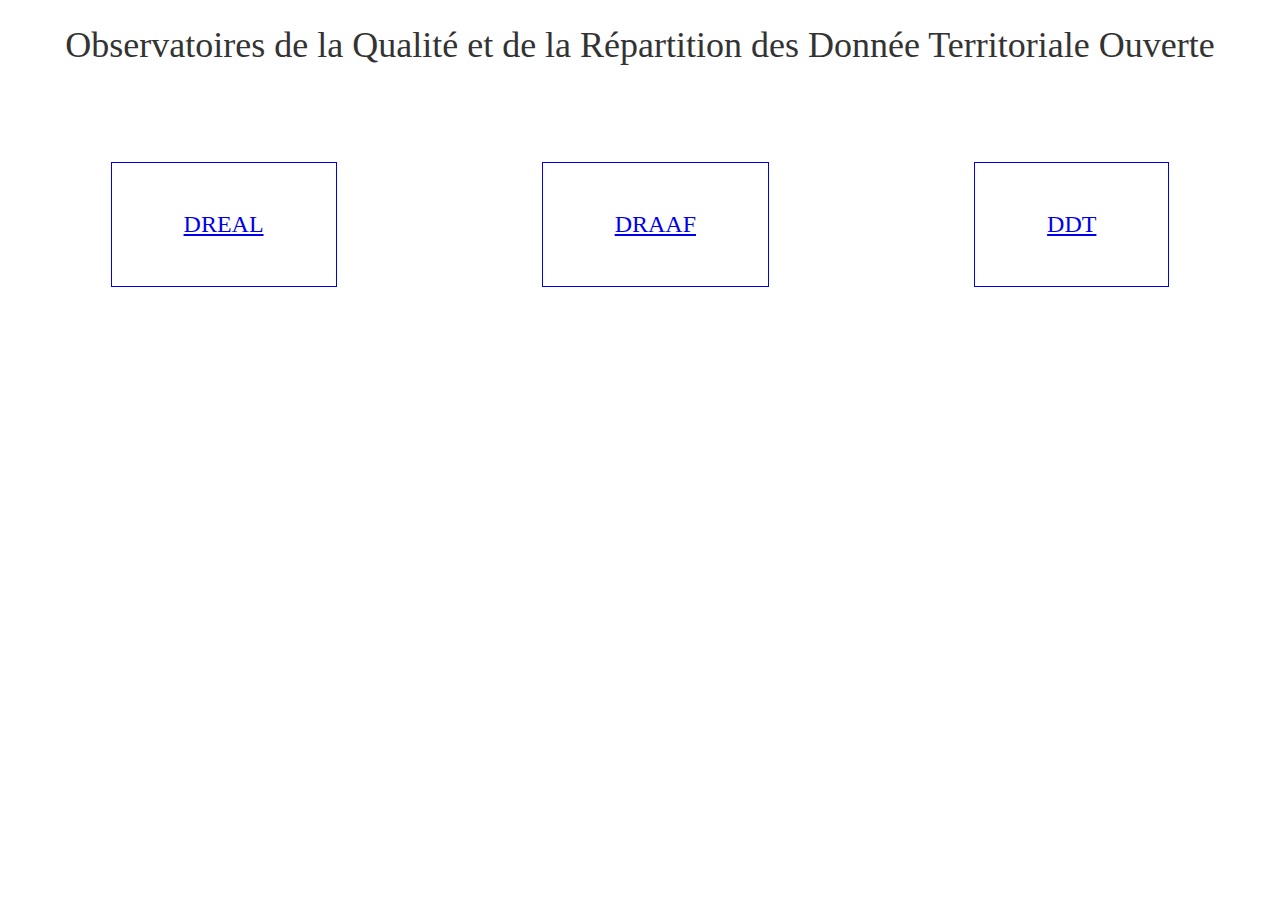
<file: index.html>
<!DOCTYPE html>
<html>
  <head>
    <meta charset="utf-8">
    <link rel="stylesheet" href="https://code.cdn.mozilla.net/fonts/fira.css">
    <link rel="stylesheet" href="style.css">

    <title>Observatoires de la Qualité et de la Répartition des Donnée Territoriale Ouverte</title>

  </head>
  <body>
    <h1>Observatoires de la Qualité et de la Répartition des Donnée Territoriale Ouverte</h1>

    <div class="nav">
      <a class="tab" href="dreal.html">DREAL</a>
      <a class="tab" href="draaf.html">DRAAF</a>
      <a class="tab" href="departements.html">DDT</a>
    </div>

  </body>
</html>
</file>
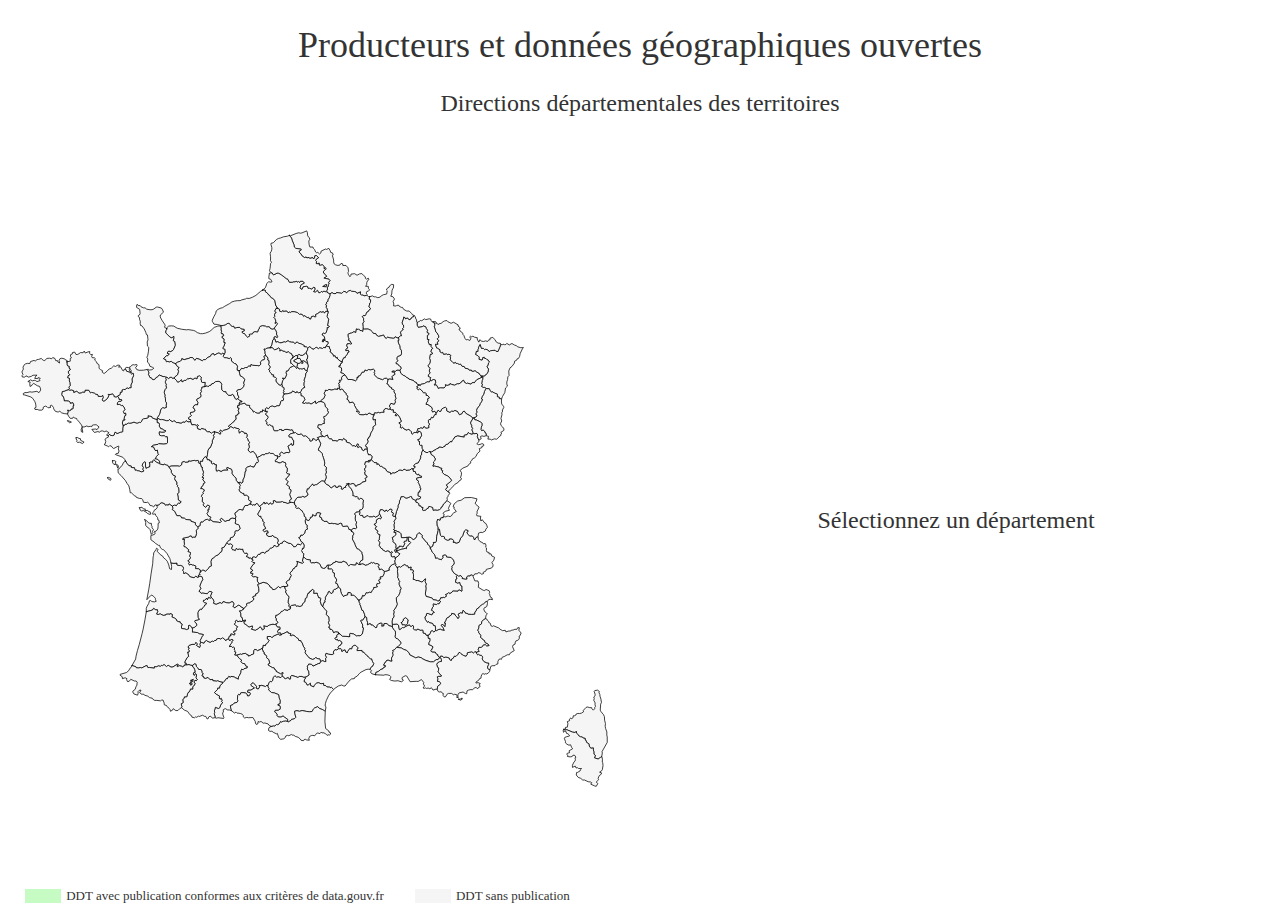
<file: departements.html>
<!DOCTYPE html>
<html>
  <head>
    <meta charset="utf-8">
    <link rel="stylesheet" href="https://code.cdn.mozilla.net/fonts/fira.css">
    <link rel="stylesheet" href="style.css">
    <script src="https://cdn.polyfill.io/v2/polyfill.js?features=Array.prototype.map,fetch,promise"></script>

    <title>DDT - Open data</title>

  </head>
  <body>
    <h1>Producteurs et données géographiques ouvertes</h1>
    <h2>Directions départementales des territoires</h2>

    <div class="content">

      <div class="map">
        <div>
          <?xml version="1.0"?>
          <svg id="svg" fill="#f5f5f5" stroke="#000" xmlns="http://www.w3.org/2000/svg" version="1.2" baseProfile="tiny" width="600" height="745" viewBox="0 0 800 745" stroke-linecap="round" stroke-linejoin="round">
            <g>
              <path d="M 426.2206 446.377 429.6732 446.6045 432.4857 445.2393 433.0948 443.7129 436.3869 442.7691 436.6938 441.3797 441.1699 442.7458 445.514 442.7853 446.7323 441.1615 451.3957 443.1163 452.7685 446.0492 454.3627 447.5762 456.8141 445.6985 461.2081 446.3235 463.7201 446.2385 464.2252 443.393 466.1754 444.0779 467.2252 445.7435 469.6006 445.9451 471.8105 444.7866 473.2924 444.7898 476.4652 446.6319 479.3987 446.0008 484.8821 442.9547 486.2079 443.8168 487.5422 443.132 489.977 444.7459 492.0463 444.5132 494.1461 445.1918 495.1763 447.0646 493.3727 448.5868 495.0359 450.5811 495.1176 452.7369 498.1861 451.8533 501.7908 454.7879 501.6987 457.9713 499.7122 461.9566 496.0983 462.6706 497.3508 465.1038 495.1669 465.5494 494.4853 467.4665 496.3135 470.4211 494.2444 471.2768 492.1992 471.2713 491.5054 473.5417 492.7689 475.4941 489.4136 476.5441 487.7951 476.367 487.5354 478.5436 485.7695 480.5402 484.3218 483.2609 482.0536 482.8429 479.5981 483.8472 477.5302 483.5058 476.8177 485.4992 474.7195 488.1832 472.9099 487.0544 471.4273 491.6216 469.0168 492.4806 468.199 493.5102 466.689 493.1819 464.8665 490.5848 461.9128 487.401 460.3684 486.8482 457.2771 487.0395 457.7056 485.0446 456.5032 483.3913 453.2979 483.3463 452.8906 486.3782 448.4023 487.5304 447.4398 488.8494 444.7071 484.8471 443.5636 481.554 443.4021 478.3733 440.4346 476.0811 439.1587 471.7412 436.8541 470.9581 437.0304 469.1182 438.4307 466.467 435.0897 461.4473 435.1933 457.3424 433.6345 457.0707 432.6535 454.9657 433.0768 453.3531 431.583 451.9709 426.6 451.8519 426.9189 447.9965 426.2206 446.377 Z" id="43"/>
              <path d="M 397.1674 385.1813 398.4815 386.4319 401.2006 387.1192 403.1149 384.1077 403.0327 382.9528 405.627 382.2395 406.1151 379.1302 409.0727 380.9297 410.7187 380.5573 410.7344 378.3971 411.8422 376.8416 414.7054 376.6664 417.2085 377.5817 415.6616 380.5718 415.8133 382.6054 418.1413 383.4974 418.5182 386.2342 420.1974 386.7485 421.3927 388.3874 425.4269 388.1933 427.6217 390.9609 429.6426 391.2451 432.1111 390.5178 433.1571 391.4056 435.7154 391.1676 440.1314 392.2018 443.2018 390.6452 445.0892 391.2789 445.8366 394.4249 446.5898 395.1571 452.5257 394.3478 454.179 397.0183 454.5991 398.9887 457.1293 399.4404 458.0849 401.5536 459.7427 402.2778 461.3695 404.9766 459.4687 407.9447 459.9807 409.2114 459.1363 411.7124 463.0617 418.8586 462.689 419.3619 465.3565 424.6545 467.2513 425.1967 469.7005 427.1362 472.5145 430.4675 472.054 431.3114 473.1355 434.5511 473.1145 439.7764 470.7638 440.6862 469.1216 443.2652 469.6006 445.9451 467.2252 445.7435 466.1754 444.0779 464.2252 443.393 463.7201 446.2385 461.2081 446.3235 456.8141 445.6985 454.3627 447.5762 452.7685 446.0492 451.3957 443.1163 446.7323 441.1615 445.514 442.7853 441.1699 442.7458 436.6938 441.3797 436.3869 442.7691 433.0948 443.7129 432.4857 445.2393 429.6732 446.6045 426.2206 446.377 422.9292 450.7045 420.4226 451.1224 417.7226 449.9247 416.1857 445.8043 414.1136 444.1184 410.7818 442.8407 408.2815 443.8507 406.4689 443.3652 404.7455 444.1218 403.0631 442.2555 403.3647 439.9747 397.8744 438.9188 395.2091 436.7153 393.7196 436.6717 394.3351 431.4954 392.773 430.2707 391.323 427.3075 392.2671 426.3752 392.4871 424.1633 394.266 424.2517 394.8255 420.6878 394.099 418.0282 392.9557 416.5769 390.399 414.9606 389.74 412.7354 387.4529 409.8901 389.6961 409.0945 390.3845 406.6024 393.0069 406.562 395.7122 403.9387 395.7104 402.4095 396.9209 399.6814 399.5373 398.4542 398.5632 396.9145 398.9355 393.5642 397.5989 392.7853 396.6419 390.9135 396.1685 387.4519 397.1674 385.1813 Z" id="63"/>
              <path d="M 376.6209 503.4725 376.7266 501.2972 377.8454 500.4449 383.2844 499.3485 384.7706 501.6914 386.1676 500.8333 389.2123 501.8102 392.1514 500.4512 392.9016 497.8209 395.5771 495.8452 396.3849 491.0834 398.4847 489.8557 398.5387 488.3449 400.1584 483.7111 401.4758 483.958 402.6992 481.3068 404.0279 481.3106 404.8691 479.6374 406.399 478.8004 408.193 480.8959 407.7169 484.3524 412.2977 483.8905 412.5262 485.4815 414.5888 490.4597 416.1425 489.8451 417.1055 491.3604 416.3506 494.8858 418.0674 500.2391 419.556 501.4269 422.3145 505.1088 425.1961 508.0476 424.3209 512.5046 427.9592 515.8481 428.3586 521.0384 427.2094 523.3557 429.1332 527.5349 427.5584 529.6217 429.1543 530.2805 429.5242 532.4748 431.1053 532.2879 432.9611 533.5811 434.0373 536.5749 436.9424 535.3761 440.4517 535.8511 441.3993 538.1739 439.221 539.1169 438.4387 540.8978 438.6295 542.7347 436.816 543.2651 435.8448 544.6279 437.7152 546.1148 438.9453 545.3032 440.2683 547.583 442.3 546.9635 445.3367 549.4915 445.1672 551.5554 443.9256 551.9902 443.277 553.7873 441.6675 553.948 440.187 556.6894 440.628 558.1244 438.4411 559.9364 435.9865 559.3487 433.6959 562.5035 434.4937 564.696 432.1918 566.0217 427.4089 565.4868 424.1856 564.2484 423.2561 566.8828 424.8013 569.4445 423.4959 571.1997 423.9557 575.3274 421.7506 575.1809 419.6936 574.0603 416.8553 575.1715 415.5794 571.617 413.3584 571.6657 410.0995 569.9345 408.3037 571.8251 405.7277 572.4314 401.2949 570.2774 395.9407 563.4723 396.9305 560.7062 395.3164 559.4339 395.6756 557.7305 393.5915 554.5739 392.1095 550.0291 390.5015 548.8123 390.335 547.3929 387.6666 547.0974 387.1625 544.9547 384.5833 543.3827 383.2483 541.7696 379.8656 539.8067 378.3122 540.7815 376.249 540.5638 377.2604 538.1987 373.4041 537.2415 373.0037 535.6278 370.6685 536.1089 369.2164 537.2208 366.2043 538.232 364.1512 539.5166 363.4728 537.1625 360.9138 537.2797 359.3403 536.1043 359.4172 534.7935 361.0825 531.9916 362.6559 532.3075 362.4732 529.3329 359.3097 529.3805 357.0368 526.1484 358.3033 524.6316 359.8092 522.8113 357.5385 520.1567 357.7716 517.9318 356.6193 517.1788 357.1728 513.2153 358.4535 513.4919 362.9658 510.6678 364.3822 508.3896 366.235 508.036 368.3672 505.9042 373.2584 506.9601 374.5064 505.3444 375.7398 505.6726 376.6209 503.4725 Z" id="12"/>
              <path d="M 419.556 501.4269 421.4608 496.0577 422.6967 495.9941 422.2479 493.3563 423.25 492.2773 423.0505 489.5443 426.4973 484.1907 426.6287 482.6456 428.3711 481.4174 430.863 484.6355 433.5373 482.6716 433.0266 480.8742 434.9721 479.1392 437.0633 478.5532 440.4346 476.0811 443.4021 478.3733 443.5636 481.554 444.7071 484.8471 447.4398 488.8494 448.4023 487.5304 452.8906 486.3782 453.2979 483.3463 456.5032 483.3913 457.7056 485.0446 457.2771 487.0395 460.3684 486.8482 461.9128 487.401 464.8665 490.5848 466.689 493.1819 468.199 493.5102 468.1723 496.0698 469.3669 497.5864 469.1999 498.9809 470.2428 501.2411 471.9704 506.8992 473.4572 507.1681 475.4074 512.0759 475.986 515.4656 473.0762 520.1573 471.0251 519.9431 470.4137 520.9784 473.0307 526.6234 472.5958 529.7694 474.0238 530.1543 473.6192 533.8626 472.3268 538.6585 469.342 541.0889 466.4821 540.6553 465.0593 541.3826 461.0623 538.5449 456.2147 537.603 455.5157 539.4304 455.9863 541.703 454.6761 542.3334 452.0501 541.7876 445.7129 541.5863 442.6019 538.3347 441.3993 538.1739 440.4517 535.8511 436.9424 535.3761 434.0373 536.5749 432.9611 533.5811 431.1053 532.2879 429.5242 532.4748 429.1543 530.2805 427.5584 529.6217 429.1332 527.5349 427.2094 523.3557 428.3586 521.0384 427.9592 515.8481 424.3209 512.5046 425.1961 508.0476 422.3145 505.1088 419.556 501.4269 Z" id="48"/>
              <path d="M 364.1512 539.5166 366.2043 538.232 369.2164 537.2208 370.6685 536.1089 373.0037 535.6278 373.4041 537.2415 377.2604 538.1987 376.249 540.5638 378.3122 540.7815 379.8656 539.8067 383.2483 541.7696 384.5833 543.3827 387.1625 544.9547 387.6666 547.0974 390.335 547.3929 390.5015 548.8123 392.1095 550.0291 393.5915 554.5739 395.6756 557.7305 395.3164 559.4339 396.9305 560.7062 395.9407 563.4723 401.2949 570.2774 405.7277 572.4314 408.3037 571.8251 410.0995 569.9345 413.3584 571.6657 415.5794 571.617 416.8553 575.1715 415.9807 577.6088 413.7257 578.0562 406.6903 581.4314 404.7544 578.9916 400.9518 578.67 398.7912 582.4898 399.7783 583.6933 398.8466 585.0652 400.9494 587.9968 401.5946 593.0014 398.786 595.116 395.9894 596.2222 393.3354 596.1282 392.0924 595.0794 388.1829 595.1693 386.7147 596.5874 383.6869 595.3457 378.5024 593.7724 376.5864 595.361 376.9918 597.4096 376.2282 599.0041 374.4498 598.18 373.6066 596.517 370.1293 598.1944 368.7789 597.8437 366.9703 595.3447 365.6434 594.8528 365.0595 592.2482 366.7698 591.0805 366.3837 589.8399 363.4601 591.6644 357.4686 588.4052 357.3206 586.7142 355.6718 585.9794 354.9023 583.7758 352.3364 583.3103 346.6139 579.7096 347.2947 578.1004 349.0627 577.4737 347.4049 572.1865 344.6516 570.1532 344.9617 568.7571 343.5885 566.388 341.3432 565.1487 341.5424 562.9496 340.3972 562.4785 339.0314 558.1997 339.6252 557.0961 340.0871 553.4552 343.1331 553.9696 343.3595 552.309 345.4318 551.0727 348.034 547.4378 347.384 545.9809 345.6719 545.3061 345.593 541.7811 350.5309 541.8714 352.0426 543.4249 353.6031 541.4214 360.2444 538.4197 361.7057 539.7224 364.1512 539.5166 Z" id="81"/>
              <path d="M 256.4016 455.8533 259.2168 453.2534 261.1723 453.3515 263.2956 454.9092 267.2698 450.9245 268.4393 448.7214 271.197 447.6782 270.424 441.8976 271.8768 438.2604 274.5647 436.541 276.532 434.6375 280.8348 432.4767 282.6 429.9006 284.7667 428.7453 285.4318 425.3099 284.7628 423.8274 288.2365 422.6068 291.8114 416.5299 293.9367 418.8377 296.9724 418.1526 299.6926 420.3917 298.2655 424.1615 299.6228 426.356 301.1949 426.1231 302.9766 427.1903 304.5904 424.0152 306.1752 425.8386 308.3441 425.0025 310.9476 425.6572 312.9922 425.2413 314.1215 429.3833 315.9677 431.0386 318.6464 430.48 319.5552 432.7157 317.883 435.3048 320.6981 435.9939 321.1175 437.3257 323.2493 436.9956 325.2186 438.3951 327.0884 439.7482 325.3484 441.6666 326.558 442.9837 328.9349 443.2324 328.4969 444.9254 326.8709 445.7584 324.3574 449.517 323.5423 451.6862 326.2507 453.279 325.9773 454.4552 323.7533 455.5745 323.6496 457.4923 325.8376 457.2137 326.9134 458.434 325.1432 460.5493 326.9271 462.1126 330.1171 461.9987 333.4458 463.3234 332.4821 464.7196 332.5891 468.2569 335.2054 471.5597 333.0391 472.4897 334.4534 477.6595 334.5432 481.6725 332.4666 484.5671 330.2422 485.1465 330.2515 487.5768 326.7287 488.5867 326.4421 490.1722 327.8861 491.1087 327.472 493.0339 325.4404 494.9033 323.7169 495.4532 322.3242 497.2689 319.9747 497.3071 318.0773 498.2577 318.3348 500.6195 313.867 505.3939 313.7768 503.9061 310.5314 502.4306 309.2663 500.5864 306.9567 500.2404 302.5286 503.5337 301.1921 503.199 299.6735 501.1601 300.7621 500.3942 301.1728 498.1565 299.8428 495.6665 298.683 495.3023 294.9141 497.2167 291.0391 496.7536 287.0122 495.2013 286.1193 497.1044 284.47 497.7579 282.8386 496.6819 277.473 499.0339 273.8343 497.5092 274.5121 495.4903 273.9265 493.1332 271.2514 489.7877 269.8674 487.9148 272.1072 482.8901 269.1293 481.5321 266.5128 483.5883 265.767 484.8932 259.6324 483.9898 257.7751 484.4774 256.36 482.5029 254.5663 481.7197 257.1593 477.4813 255.5803 474.8885 257.5779 469.6272 259.7825 465.4958 258.3145 461.9021 255.6958 461.5021 253.6536 462.7348 253.9156 459.8627 256.18 458.9721 255.1371 457.5136 256.4016 455.8533 Z" id="24"/>
              <path d="M 256.8087 549.7718 258.4587 549.7124 261.2841 550.732 262.0007 548.8283 264.646 546.9425 265.4775 547.929 269.5293 549.599 272.4141 547.7722 273.9671 548.553 275.1726 547.3182 277.4425 546.9229 278.4754 544.9072 281.3864 544.3619 283.8074 545.1258 286.2219 543.3694 290.6915 547.2819 291.1785 546.016 294.267 544.6172 295.2299 547.1395 298.5248 545.5423 300.3933 546.632 298.7309 548.7059 298.9014 550.0732 297.0495 551.6535 295.2829 555.3434 297.7507 554.996 299.5842 556.453 300.7886 555.7576 302.1199 556.9148 301.7895 559.5952 302.9973 560.7904 302.3561 562.3381 303.9756 562.9905 302.3983 566.4707 305.548 566.4902 305.8867 567.7373 308.3976 571.0795 311.5937 573.215 310.6795 575.3143 312.8144 577.7107 315.7753 578.0266 316.9928 581.0089 319.1343 581.6352 318.9687 583.7475 314.7346 584.8102 313.546 586.2468 311.6751 585.3517 310.8863 586.8222 310.5108 589.912 308.7207 593.6954 307.3691 595.6116 307.0584 599.0298 305.2683 597.5173 303.58 597.4395 302.1632 595.8445 297.2715 595.026 296.4684 596.347 294.4385 594.9551 292.2633 598.4516 291.1481 597.9207 288.8109 601.5993 287.1592 602.9067 284.949 602.9133 279.3963 600.9145 278.3475 601.4563 273.0775 600.7816 272.8573 599.0643 269.2723 599.4612 266.6097 596.4274 263.84 597.7975 261.1579 597.2984 260.6642 594.9767 259.4917 595.2036 258.4095 593.2721 260.3537 591.8769 258.6297 589.9103 258.4637 587.784 257.5142 585.9359 254.1531 585.8011 252.9547 583.6555 251.1745 581.9416 250.5676 578.9022 248.8004 578.3728 245.8956 580.4624 243.0251 580.0783 241.3477 579.2093 237.7101 579.9316 237.545 577.539 235.8282 577.447 235.7042 575.5976 238.8317 569.9199 240.9294 568.2708 239.3594 562.5677 241.2756 562.5703 241.5509 560.8144 240.4907 558.8537 241.5664 557.1183 239.8297 556.1009 241.7439 553.4716 245.4513 552.3319 248.5055 552.2839 249.8671 551.2287 250.5337 549.4264 252.8484 551.9128 251.266 553.6792 255.5825 556.4126 256.3569 553.5221 255.637 552.2498 256.8087 549.7718 Z" id="32"/>
              <path d="M 245.4351 530.4228 248.3711 529.7818 251.5761 527.1708 251.541 525.2255 248.8209 521.9214 249.2487 520.7026 255.0473 519.0662 253.3364 516.3006 253.0455 510.0668 254.8961 506.5626 256.3202 505.4026 258.0368 505.9161 259.0678 503.8276 261.8518 501.4515 262.1559 499.9458 263.7772 499.213 264.6733 497.4814 262.3668 496.967 260.3076 495.324 260.6326 493.4222 262.1237 493.5509 264.9938 490.5899 265.8657 492.6427 267.3544 489.4757 269.5884 490.5446 271.2514 489.7877 273.9265 493.1332 274.5121 495.4903 273.8343 497.5092 277.473 499.0339 282.8386 496.6819 284.47 497.7579 286.1193 497.1044 287.0122 495.2013 291.0391 496.7536 294.9141 497.2167 298.683 495.3023 299.8428 495.6665 301.1728 498.1565 300.7621 500.3942 299.6735 501.1601 301.1921 503.199 302.5286 503.5337 306.9567 500.2404 309.2663 500.5864 310.5314 502.4306 313.7768 503.9061 313.867 505.3939 310.8323 507.8183 308.7296 507.6907 310.4525 510.7991 310.609 515.5723 312.4016 516.6289 312.8807 520.7806 312.0139 522.0127 309.1074 521.4249 306.3135 522.2554 304.8749 520.1384 303.0126 521.4681 303.4277 523.0496 302.0119 525.4618 303.2864 526.8831 306.3424 528.7303 304.5683 531.2986 305.0788 532.0885 303.6416 534.689 301.2543 534.8393 300.7356 536.2874 302.4473 537.4327 302.9146 538.8037 301.509 540.0574 298.7697 538.6367 297.033 538.5431 297.4253 540.8908 295.187 541.3582 294.267 544.6172 291.1785 546.016 290.6915 547.2819 286.2219 543.3694 283.8074 545.1258 281.3864 544.3619 278.4754 544.9072 277.4425 546.9229 275.1726 547.3182 273.9671 548.553 272.4141 547.7722 269.5293 549.599 265.4775 547.929 264.646 546.9425 262.0007 548.8283 261.2841 550.732 258.4587 549.7124 256.8087 549.7718 256.0224 547.3722 258.0763 543.4022 258.4448 541.8624 260.5309 540.1537 260.2405 539.1313 254.9245 538.2334 252.8508 536.6636 247.1296 536.0372 245.8533 536.1922 245.9796 532.1857 245.4351 530.4228 Z" id="47"/>
              <path d="M 312.8807 520.7806 316.6998 519.6916 316.717 521.4487 314.5192 521.7421 315.2493 524.8717 318.026 526.1654 320.0949 528.607 322.4127 528.9677 325.7874 527.5428 326.047 530.1335 324.7169 532.1377 329.9006 533.3861 334.3353 530.9228 335.8695 528.7095 338.2735 530.5392 339.1521 533.082 341.7694 531.4571 340.938 527.351 345.4239 528.5779 348.2921 526.4714 353.3081 525.3143 355.2233 525.8865 358.3033 524.6316 357.0368 526.1484 359.3097 529.3805 362.4732 529.3329 362.6559 532.3075 361.0825 531.9916 359.4172 534.7935 359.3403 536.1043 360.9138 537.2797 363.4728 537.1625 364.1512 539.5166 361.7057 539.7224 360.2444 538.4197 353.6031 541.4214 352.0426 543.4249 350.5309 541.8714 345.593 541.7811 345.6719 545.3061 347.384 545.9809 348.034 547.4378 345.4318 551.0727 343.3595 552.309 343.1331 553.9696 340.0871 553.4552 339.6252 557.0961 335.9594 559.4258 332.5161 560.7647 331.0244 559.4833 328.8299 559.0839 327.8716 560.6895 327.4596 565.2625 323.9951 566.266 323.4679 567.1182 320.5607 568.0321 320.3423 566.478 318.5651 566.343 317.0094 564.2822 313.4089 564.7708 311.4741 565.7605 310.2151 565.291 305.548 566.4902 302.3983 566.4707 303.9756 562.9905 302.3561 562.3381 302.9973 560.7904 301.7895 559.5952 302.1199 556.9148 300.7886 555.7576 299.5842 556.453 297.7507 554.996 295.2829 555.3434 297.0495 551.6535 298.9014 550.0732 298.7309 548.7059 300.3933 546.632 298.5248 545.5423 295.2299 547.1395 294.267 544.6172 295.187 541.3582 297.4253 540.8908 297.033 538.5431 298.7697 538.6367 301.509 540.0574 302.9146 538.8037 302.4473 537.4327 300.7356 536.2874 301.2543 534.8393 303.6416 534.689 305.0788 532.0885 304.5683 531.2986 306.3424 528.7303 303.2864 526.8831 302.0119 525.4618 303.4277 523.0496 303.0126 521.4681 304.8749 520.1384 306.3135 522.2554 309.1074 521.4249 312.0139 522.0127 312.8807 520.7806 Z" id="82"/>
              <path d="M 313.867 505.3939 318.3348 500.6195 318.0773 498.2577 319.9747 497.3071 322.3242 497.2689 323.7169 495.4532 325.4404 494.9033 327.472 493.0339 327.8861 491.1087 326.4421 490.1722 326.7287 488.5867 330.2515 487.5768 330.2422 485.1465 332.4666 484.5671 334.5432 481.6725 334.4534 477.6595 333.0391 472.4897 335.2054 471.5597 340.2277 469.5409 345.251 470.6652 349.1721 474.2771 349.5951 475.858 351.7568 476.767 353.0449 479.2894 355.7875 479.0157 360.7289 475.1231 362.8027 477.1389 364.732 475.4932 367.9932 474.849 368.968 475.4073 369.7533 478.7306 371.0897 479.8683 370.0241 482.4179 372.8126 487.0506 374.4729 488.1159 374.7947 489.9123 373.8315 493.0027 373.6918 496.9329 374.9857 499.0127 374.5528 501.7235 376.6209 503.4725 375.7398 505.6726 374.5064 505.3444 373.2584 506.9601 368.3672 505.9042 366.235 508.036 364.3822 508.3896 362.9658 510.6678 358.4535 513.4919 357.1728 513.2153 356.6193 517.1788 357.7716 517.9318 357.5385 520.1567 359.8092 522.8113 358.3033 524.6316 355.2233 525.8865 353.3081 525.3143 348.2921 526.4714 345.4239 528.5779 340.938 527.351 341.7694 531.4571 339.1521 533.082 338.2735 530.5392 335.8695 528.7095 334.3353 530.9228 329.9006 533.3861 324.7169 532.1377 326.047 530.1335 325.7874 527.5428 322.4127 528.9677 320.0949 528.607 318.026 526.1654 315.2493 524.8717 314.5192 521.7421 316.717 521.4487 316.6998 519.6916 312.8807 520.7806 312.4016 516.6289 310.609 515.5723 310.4525 510.7991 308.7296 507.6907 310.8323 507.8183 313.867 505.3939 Z" id="46"/>
              <path d="M 325.2186 438.3951 326.2619 435.8034 328.4769 435.436 330.5213 436.7471 333.8039 432.1238 335.6668 432.5354 336.3918 430.6791 340.1018 429.3981 341.8783 430.5718 343.3869 430.1398 343.9544 428.5375 347.4941 427.237 347.6773 426.097 350.5022 423.5682 351.423 423.8204 354.0057 422.3049 354.5468 420.4636 356.2095 420.6085 357.9796 422.0175 360.9809 420.9014 360.7311 419.3143 362.5364 418.7276 363.8799 417.301 365.7152 417.3693 366.3892 415.4461 368.8142 414.3394 370.829 415.7578 374.6042 417.5784 377.0272 417.8799 379.9508 420.2743 380.8547 422.1126 383.6148 421.8999 386.2092 418.4342 389.9072 419.5699 392.9557 416.5769 394.099 418.0282 394.8255 420.6878 394.266 424.2517 392.4871 424.1633 392.2671 426.3752 391.323 427.3075 392.773 430.2707 394.3351 431.4954 393.7196 436.6717 392.5806 441.3167 394.3554 442.7615 392.4428 444.4113 385.1176 441.6745 386.0737 443.6718 385.0712 448.3587 383.2533 448.6871 381.7171 451.3556 380.6033 451.1905 378.9742 454.3766 376.8354 456.0644 376.1376 457.9736 377.8747 460.4754 375.7516 464.4156 375.531 466.2859 373.5297 467.0395 370.8317 469.2627 371.9581 471.9703 373.2225 473.0484 372.8267 474.7724 368.968 475.4073 367.9932 474.849 364.732 475.4932 362.8027 477.1389 360.7289 475.1231 355.7875 479.0157 353.0449 479.2894 351.7568 476.767 349.5951 475.858 349.1721 474.2771 345.251 470.6652 340.2277 469.5409 335.2054 471.5597 332.5891 468.2569 332.4821 464.7196 333.4458 463.3234 330.1171 461.9987 326.9271 462.1126 325.1432 460.5493 326.9134 458.434 325.8376 457.2137 323.6496 457.4923 323.7533 455.5745 325.9773 454.4552 326.2507 453.279 323.5423 451.6862 324.3574 449.517 326.8709 445.7584 328.4969 444.9254 328.9349 443.2324 326.558 442.9837 325.3484 441.6666 327.0884 439.7482 325.2186 438.3951 Z" id="19"/>
              <path d="M 291.8114 416.5299 295.1039 413.0825 296.5973 412.9142 296.2585 410.4371 300.2331 408.9139 301.1034 407.9317 302.8395 403.8491 302.155 402.6857 303.4697 400.7325 306.0773 400.7649 308.1006 399.6882 309.3081 398.1497 308.4916 394.042 306.694 392.5256 304.6037 392.1405 302.6313 390.8864 303.6245 387.8325 303.2348 384.7601 303.7406 381.5222 302.262 378.4577 302.7665 376.9042 304.4525 376.1509 305.5613 374.4755 307.7678 372.8117 309.4699 372.4103 313.2845 373.2218 313.4646 371.4931 315.9453 367.2294 320.0997 366.9731 321.8263 364.9177 322.7485 365.4354 324.5204 365.0216 326.001 366.8968 327.2137 365.9303 329.5126 366.5851 330.7406 364.7189 332.3892 364.3965 335.4828 368.5665 336.821 369.4609 336.7513 372.2128 333.0334 378.6097 335.0603 381.7039 337.3596 381.5044 337.421 383.6698 340.0587 386.1257 339.5886 388.0842 341.9562 389.7729 341.2877 391.0703 341.4812 393.6187 343.6536 397.3644 343.0635 398.4552 340.6454 399.2444 339.8995 400.2292 342.1001 402.0973 344.1554 400.9449 346.3036 400.9235 347.0499 403.8604 344.5781 404.2486 345.1405 406.8083 347.913 408.5784 350.9151 408.2039 353.1532 406.9096 354.1667 408.6793 358.424 410.3748 359.8646 411.5822 360.5916 414.5786 359.4217 416.7417 360.7311 419.3143 360.9809 420.9014 357.9796 422.0175 356.2095 420.6085 354.5468 420.4636 354.0057 422.3049 351.423 423.8204 350.5022 423.5682 347.6773 426.097 347.4941 427.237 343.9544 428.5375 343.3869 430.1398 341.8783 430.5718 340.1018 429.3981 336.3918 430.6791 335.6668 432.5354 333.8039 432.1238 330.5213 436.7471 328.4769 435.436 326.2619 435.8034 325.2186 438.3951 323.2493 436.9956 321.1175 437.3257 320.6981 435.9939 317.883 435.3048 319.5552 432.7157 318.6464 430.48 315.9677 431.0386 314.1215 429.3833 312.9922 425.2413 310.9476 425.6572 308.3441 425.0025 306.1752 425.8386 304.5904 424.0152 302.9766 427.1903 301.1949 426.1231 299.6228 426.356 298.2655 424.1615 299.6926 420.3917 296.9724 418.1526 293.9367 418.8377 291.8114 416.5299 Z" id="87"/>
              <path d="M 252.8261 395.4067 256.114 393.9242 256.0908 391.568 257.4007 388.8239 259.6931 389.2097 262.3013 386.3604 266.1285 385.4598 268.318 387.1552 269.4204 386.2583 270.5894 386.3745 273.5339 388.6274 280.3936 389.1402 282.6437 390.1762 284.3705 388.2902 282.6695 386.2173 284.3185 384.059 286.0824 385.0269 288.0863 387.4761 289.7467 388.1682 292.0966 387.2224 295.2735 386.8929 295.8033 385.1157 299.052 383.8053 303.2348 384.7601 303.6245 387.8325 302.6313 390.8864 304.6037 392.1405 306.694 392.5256 308.4916 394.042 309.3081 398.1497 308.1006 399.6882 306.0773 400.7649 303.4697 400.7325 302.155 402.6857 302.8395 403.8491 301.1034 407.9317 300.2331 408.9139 296.2585 410.4371 296.5973 412.9142 295.1039 413.0825 291.8114 416.5299 288.2365 422.6068 284.7628 423.8274 285.4318 425.3099 284.7667 428.7453 282.6 429.9006 280.8348 432.4767 276.532 434.6375 274.5647 436.541 271.8768 438.2604 270.424 441.8976 271.197 447.6782 268.4393 448.7214 267.2698 450.9245 263.2956 454.9092 261.1723 453.3515 259.2168 453.2534 256.4016 455.8533 256.339 453.097 253.9624 451.4818 249.961 451.2918 250.4561 448.0922 247.8275 446.7561 245.7441 446.7172 243.9923 445.3318 241.8973 446.7592 240.7291 444.6455 241.9295 442.4593 239.6174 440.8585 241.2662 440.0287 243.3442 436.5903 241.9568 434.616 243.2408 431.3767 243.1847 429.822 239.7935 428.6305 241.0786 426.3719 236.8236 422.6906 234.8314 422.0806 234.2688 420.9574 235.2626 419.0003 234.7709 415.172 235.1962 412.3533 232.7498 412.4419 233.4252 410.6669 241.1649 409.1134 242.3339 407.6377 244.6755 407.81 245.805 410.0764 247.5382 409.1305 249.8288 409.2967 251.4137 404.6506 251.013 400.1048 253.5278 397.4031 252.8261 395.4067 Z" id="16"/>
              <path d="M 211.7197 131.3221 211.7948 132.8316 210.42 133.9965 210.5111 137.1124 215.8635 142.5186 218.4174 143.5038 221.143 141.4401 221.3965 143.7664 220.4127 147.3702 222.5621 148.6498 223.2186 153.4669 220.8436 159.0316 219.0978 161.0162 216.097 162.2775 214.7474 161.224 212.8408 162.4033 212.5567 164.4707 215.2731 164.941 212.7796 167.7654 211.1609 167.472 207.4541 171.4594 210.3239 172.5322 211.19 175.4108 213.2035 175.0667 215.0902 175.6381 217.8907 174.8928 218.6623 176.0146 223.4682 178.0014 225.8771 181.8639 228.2702 183.0894 226.6095 185.5059 227.5395 188.3244 226.2195 192.8221 222.266 195.8875 221.5354 197.4106 219.1925 197.7205 218.3101 196.327 216.2137 196.4002 214.1404 198.0062 211.8496 196.2545 210.7592 196.3009 208.3645 195.1724 206.8123 195.3958 201.547 193.0983 198.8457 196.4317 197.7812 196.2878 196.4712 198.313 194.5056 199.479 192.4342 199.0824 191.0405 196.8755 189.441 196.8527 187.0929 192.1075 187.9046 190.5557 187.1096 188.0131 185.5028 185.7851 186.972 185.4884 188.2839 186.5778 191.9396 186.1178 194.4608 184.1034 192.9301 183.0348 189.1758 181.497 188.0724 177.8765 185.8911 175.9995 186.3487 171.9573 185.1413 169.5624 186.344 166.8574 187.3001 161.3752 187.6884 156.3407 185.9415 154.6058 185.5867 149.1231 186.6658 146.2506 185.9464 139.7322 184.5788 139.4426 183.7334 136.3982 181.6735 131.7642 178.4137 127.424 176.8374 127.2427 176.2166 124.8047 176.3809 121.3128 175.477 119.4557 175.3111 116.4435 173.7509 115.4428 173.7767 113.8845 175.1933 113.1663 176.1516 111.2788 175.5816 105.631 171.3675 102.9608 171.7704 99.3651 173.2928 99.5881 174.6038 101.0899 175.9434 100.3226 177.425 102.2791 180.6119 103.5927 182.7121 103.6084 185 105.4594 189.4302 106.1642 192.088 106.1181 194.352 105.2306 197.6206 102.7239 199.4085 102.5335 204.4905 103.879 206.1967 106.3548 207.2635 109.4497 203.1942 113.0839 202.949 115.7627 205.205 120.0042 209.6122 126.6673 208.7433 129.5973 211.7197 131.3221 Z" id="50"/>
              <path d="M 199.1617 250.025 201.9888 245.7128 203.8607 238.6978 206.4189 236.4846 208.6034 237.1477 211.1498 236.3126 210.7846 233.4291 211.5293 230.5717 210.1413 228.8166 209.8332 224.1236 209.0126 221.7819 209.3372 220.172 208.2209 216.3212 209.2549 212.6418 211.3311 210.3882 210.4982 207.0763 211.1312 206.2594 209.8399 203.5208 209.9143 201.5251 210.9121 199.539 210.2679 197.8473 210.7592 196.3009 211.8496 196.2545 214.1404 198.0062 216.2137 196.4002 218.3101 196.327 219.1925 197.7205 221.5354 197.4106 224.6757 200.3083 226.2291 202.7062 228.8401 201.8372 230.9888 199.2913 231.9554 200.1275 232.1131 202.4042 235.0793 200.2972 237.3481 200.3473 239.6071 197.6675 241.2188 198.3199 242.8623 197.315 246.6512 198.9815 249.4262 197 251.8895 198.3221 252.4821 195.1454 255.3302 194.0543 258.5054 197.0264 256.9991 198.2898 257.7775 199.437 258.1324 202.5037 259.2689 203.133 263.0633 202.9937 262.6704 208.4908 258.4045 209.674 258.6121 211.5502 257.1606 212.9652 258.1196 214.956 256.5369 217.6507 257.5586 220.6526 257.38 222.0273 255.0709 223.7864 251.8277 225.4609 251.9452 227.7635 253.5266 229.4634 252.57 233.1901 250.4831 232.6162 248.0177 234.0869 246.6489 236.5963 248.0934 237.5106 249.561 240.9063 246.778 242.7436 243.4916 243.156 243.0175 245.1675 244.7563 246.892 243.7023 248.2434 240.506 250.293 241.2154 252.1805 243.5544 252.5031 243.6668 256.0141 241.2595 255.3314 239.9437 256.0982 238.4391 254.251 236.6675 254.9987 235.7953 256.3956 233.0265 255.8196 231.6615 257.4023 229.4124 257.4334 226.5118 256.4608 224.5271 256.7901 223.6309 255.5488 221.0927 254.129 219.7806 255.537 217.3496 254.4978 215.3365 252.4592 214.0415 253.9902 211.454 254.1944 205.0266 252.3259 204.3116 252.9715 201.4501 252.0107 199.1617 250.025 Z" id="53"/>
              <path d="M 283.5921 127.8326 286.9917 127.0938 290.2084 126.0186 293.374 124.0587 295.3011 124.4767 297.4523 127.4044 299.3709 128.4218 300.8297 127.8402 302.1795 130.6177 304.8623 129.9319 308.9217 129.5926 310.5371 131.431 314.9708 132.24 315.2462 134.3158 311.9208 135.7065 313.509 137.752 315.3938 137.8306 317.6186 141.0276 319.5812 142.6886 322.4222 140.8825 321.392 139.2255 323.4068 138.3483 325.8216 138.3757 327.2024 135.9386 329.2214 135.2358 332.8691 135.7142 333.6011 132.8961 334.7667 131.9442 335.098 130.0794 336.7456 127.892 339.4756 127.3007 343.382 127.756 344.741 128.8096 348.4432 128.6958 349.8241 130.9557 352.2224 131.8655 355.3682 131.2412 357.4836 134.2842 358.3311 136.8724 357.9489 138.5345 359.6787 141.9906 359.0045 143.3943 356.3228 142.0632 355.0069 142.4913 354.658 144.9826 352.989 146.9577 351.9002 152.9506 349.5938 156.9044 345.071 157.5056 343.3275 158.8295 341.3182 158.6437 342.7681 161.5147 342.801 164.3285 343.9064 167.4241 341.8382 167.6497 341.3102 169.0453 342.3094 170.7668 341.7322 172.6884 338.9193 173.5259 336.414 176.0021 337.2099 178.605 334.72 181.2707 333.1341 180.6345 326.192 180.2843 323.9841 179.153 323.3647 181.941 321.2043 181.0308 318.7188 183.3792 316.6526 183.2083 313.7713 184.7499 311.3059 184.3281 310.6591 185.8639 308.2876 187.5756 305.4996 186.7716 305.4745 183.651 306.2014 182.2071 304.088 178.4747 302.0412 177.8683 297.959 174.7159 297.8811 171.5007 296.5873 169.9279 295.1668 171.3932 291.2096 170.2406 288.5064 170.2059 286.8362 168.3274 288.2789 165.2595 289.3055 163.846 289.2407 158.9112 287.325 158.6803 286.2028 157.2767 287.9287 154.6353 289.4892 150.0264 287.6502 149.6776 288.0276 145.1236 285.2009 143.3706 285.3375 141.6961 287.5931 140.7151 286.5836 138.2493 284.5985 138.2147 284.1587 136.1928 284.826 134.9267 283.8822 133.135 284.1475 131.1839 283.5921 127.8326 Z" id="27"/>
              <path d="M 262.6704 208.4908 265.4612 207.4023 266.6151 208.7941 269.1607 206.7761 270.746 206.6051 271.853 204.598 273.5722 204.5684 276.7916 201.9063 281.3035 201.5245 283.9418 203.2341 285.2362 205.8994 284.7726 207.049 285.1479 213.0371 287.5882 215.2344 290.7782 215.4202 290.7876 216.949 294.2179 220.1874 297.4142 220.3023 298.9234 218.8859 300.5072 219.6583 303.1916 224.8349 304.2371 225.6298 306.3385 224.4894 308.6332 226.8876 312.1184 228.2067 311.9961 229.2041 309.0345 229.3039 308.3706 231.6748 308.3373 234.0924 306.1546 234.0877 305.9489 236.7093 308.2841 237.3296 306.9689 240.7235 308.362 244.2111 306.5634 244.9144 306.5128 246.3274 303.6965 247.3519 304.3456 252.016 302.8069 252.9969 300.9051 255.9536 299.754 256.5124 293.9091 261.5407 295.663 263.0479 295.6167 263.9363 292.2502 265.6719 287.2478 267.0673 285.5523 268.6735 283.376 266.5984 282.377 268.3673 283.9852 270.4532 283.0092 272.3336 280.0706 270.2261 275.2793 269.0328 272.9043 269.6027 271.0944 270.9698 269.2551 269.0173 266.0003 268.9028 263.7904 267.4307 263.1178 265.5364 261.7364 265.6199 257.986 264.426 256.741 266.0924 253.0509 265.0531 251.9498 261.8392 253.8974 260.6227 252.6709 259.3331 251.3264 260.4398 248.625 259.3865 245.1155 259.6752 243.6668 256.0141 243.5544 252.5031 241.2154 252.1805 240.506 250.293 243.7023 248.2434 244.7563 246.892 243.0175 245.1675 243.4916 243.156 246.778 242.7436 249.561 240.9063 248.0934 237.5106 246.6489 236.5963 248.0177 234.0869 250.4831 232.6162 252.57 233.1901 253.5266 229.4634 251.9452 227.7635 251.8277 225.4609 255.0709 223.7864 257.38 222.0273 257.5586 220.6526 256.5369 217.6507 258.1196 214.956 257.1606 212.9652 258.6121 211.5502 258.4045 209.674 262.6704 208.4908 Z" id="72"/>
              <path d="M 339.4963 79.9803 341.3942 79.604 343.3539 80.2364 343.2003 82.1827 346.2332 84.2295 346.7622 85.5899 349.0478 87.2118 350.4901 89.6754 353.778 91.363 355.9043 94.1903 356.8882 99.9425 359.3222 104.1857 357.1894 104.736 355.8117 107.9737 357.6421 110.191 356.1489 110.8147 355.392 112.822 355.821 115.2908 354.6575 116.4433 355.8725 117.6858 357.2406 121.2192 356.0547 124.2381 358.3988 123.2269 359.3636 124.4126 358.6469 126.236 355.8832 129.2854 355.3682 131.2412 352.2224 131.8655 349.8241 130.9557 348.4432 128.6958 344.741 128.8096 343.382 127.756 339.4756 127.3007 336.7456 127.892 335.098 130.0794 334.7667 131.9442 333.6011 132.8961 332.8691 135.7142 329.2214 135.2358 327.2024 135.9386 325.8216 138.3757 323.4068 138.3483 321.392 139.2255 322.4222 140.8825 319.5812 142.6886 317.6186 141.0276 315.3938 137.8306 313.509 137.752 311.9208 135.7065 315.2462 134.3158 314.9708 132.24 310.5371 131.431 308.9217 129.5926 304.8623 129.9319 302.1795 130.6177 300.8297 127.8402 299.3709 128.4218 297.4523 127.4044 295.3011 124.4767 293.374 124.0587 290.2084 126.0186 286.9917 127.0938 283.9015 127.2071 279.5448 125.9088 274.5864 125.3805 272.3622 121.5007 272.3403 120.0688 274.4835 115.4296 276.9333 110.9177 277.5903 107.7428 279.9818 105.6275 283.9468 103.8484 285.9376 103.5325 288.9967 101.492 295.5283 97.915 298.5702 95.7046 302.0857 94.645 305.51 94.0797 309.511 94.0285 311.7808 92.9653 316.6842 91.7408 318.3206 90.7966 321.4644 91.135 325.6423 89.6251 330.5193 87.0315 337.0479 81.36 339.4963 79.9803 Z" id="76"/>
              <path d="M 211.7197 131.3221 211.6458 130.229 214.273 127.9139 217.6356 127.6319 220.9223 127.9084 225.6262 130.792 231.6508 132.1718 237.9402 132.9969 240.1124 132.6172 247.6002 133.7812 249.643 134.6405 252.5004 136.6748 256.6722 138.0421 259.2375 138.1134 263.2771 137.3304 268.2586 135.3891 270.6511 133.7221 274.9291 129.7131 279.8856 127.8766 283.5921 127.8326 284.1475 131.1839 283.8822 133.135 284.826 134.9267 284.1587 136.1928 284.5985 138.2147 286.5836 138.2493 287.5931 140.7151 285.3375 141.6961 285.2009 143.3706 288.0276 145.1236 287.6502 149.6776 289.4892 150.0264 287.9287 154.6353 286.2028 157.2767 287.325 158.6803 289.2407 158.9112 289.3055 163.846 288.2789 165.2595 286.215 164.2106 284.1714 165.7239 281.384 163.8289 279.8014 164.1968 275.0204 166.7863 274.0512 164.7033 271.2926 165.5978 270.0034 168.1665 265.7789 170.0744 263.5267 172.6266 260.5686 172.8266 259.0246 174.2914 254.9308 172.0439 251.2783 171.0174 249.1078 173.7698 246.1856 169.9742 242.959 169.8219 242.536 170.614 234.8445 172.741 231.7601 171.3828 231.4752 173.2441 230.1387 174.6361 225.9604 176.219 223.4682 178.0014 218.6623 176.0146 217.8907 174.8928 215.0902 175.6381 213.2035 175.0667 211.19 175.4108 210.3239 172.5322 207.4541 171.4594 211.1609 167.472 212.7796 167.7654 215.2731 164.941 212.5567 164.4707 212.8408 162.4033 214.7474 161.224 216.097 162.2775 219.0978 161.0162 220.8436 159.0316 223.2186 153.4669 222.5621 148.6498 220.4127 147.3702 221.3965 143.7664 221.143 141.4401 218.4174 143.5038 215.8635 142.5186 210.5111 137.1124 210.42 133.9965 211.7948 132.8316 211.7197 131.3221 Z" id="14"/>
              <path d="M 223.4682 178.0014 225.9604 176.219 230.1387 174.6361 231.4752 173.2441 231.7601 171.3828 234.8445 172.741 242.536 170.614 242.959 169.8219 246.1856 169.9742 249.1078 173.7698 251.2783 171.0174 254.9308 172.0439 259.0246 174.2914 260.5686 172.8266 263.5267 172.6266 265.7789 170.0744 270.0034 168.1665 271.2926 165.5978 274.0512 164.7033 275.0204 166.7863 279.8014 164.1968 281.384 163.8289 284.1714 165.7239 286.215 164.2106 288.2789 165.2595 286.8362 168.3274 288.5064 170.2059 291.2096 170.2406 295.1668 171.3932 296.5873 169.9279 297.8811 171.5007 297.959 174.7159 302.0412 177.8683 304.088 178.4747 306.2014 182.2071 305.4745 183.651 305.4996 186.7716 308.2876 187.5756 308.7473 190.727 309.9814 194.5646 312.0665 195.3557 314.3479 197.047 315.7792 199.192 314.1901 204.0688 315.1324 205.4807 314.0853 208.9511 310.9846 212.1385 305.9939 213.1761 305.0746 215.2412 306.3154 216.8705 305.8724 218.5516 308.0453 223.0538 306.3385 224.4894 304.2371 225.6298 303.1916 224.8349 300.5072 219.6583 298.9234 218.8859 297.4142 220.3023 294.2179 220.1874 290.7876 216.949 290.7782 215.4202 287.5882 215.2344 285.1479 213.0371 284.7726 207.049 285.2362 205.8994 283.9418 203.2341 281.3035 201.5245 276.7916 201.9063 273.5722 204.5684 271.853 204.598 270.746 206.6051 269.1607 206.7761 266.6151 208.7941 265.4612 207.4023 262.6704 208.4908 263.0633 202.9937 259.2689 203.133 258.1324 202.5037 257.7775 199.437 256.9991 198.2898 258.5054 197.0264 255.3302 194.0543 252.4821 195.1454 251.8895 198.3221 249.4262 197 246.6512 198.9815 242.8623 197.315 241.2188 198.3199 239.6071 197.6675 237.3481 200.3473 235.0793 200.2972 232.1131 202.4042 231.9554 200.1275 230.9888 199.2913 228.8401 201.8372 226.2291 202.7062 224.6757 200.3083 221.5354 197.4106 222.266 195.8875 226.2195 192.8221 227.5395 188.3244 226.6095 185.5059 228.2702 183.0894 225.8771 181.8639 223.4682 178.0014 Z" id="61"/>
              <path d="M 375.2387 7.0468 376.7299 7.4771 384.1805 4.4604 387.745 3.5405 390.1684 4.0865 392.089 3.618 398.225 1.0004 399.0949 2.9465 399.6161 7.7482 401.2141 9.4133 402.4898 12.2181 401.0466 14.5069 401.6089 19.8226 402.5497 22.5844 406.642 22.5574 407.0319 24.201 408.7981 25.8713 410.1369 29.1524 411.6094 30.1964 413.0365 29.6158 415.5351 31.8857 417.083 30.545 417.5077 27.9026 423.5643 25.1417 424.5019 25.729 427.8299 24.3943 429.4324 27.1017 430.3397 29.8052 432.6471 30.3807 433.6141 33.1263 432.4629 33.8208 434.2433 39.8366 434.2077 42.3988 434.8465 44.9445 436.8845 46.321 439.9163 47.1033 442.7036 46.4487 444.1052 44.3313 446.2372 44.9735 446.5205 47.2463 450.6715 47.0796 453.4465 50.2785 454.0483 55.4203 453.2678 56.6837 453.6497 58.7361 455.8917 62.1301 456.9929 60.69 457.3239 58.6547 462.2291 58.09 465.3506 60.1812 468.6848 58.3634 471.8058 57.9067 474.2005 60.545 476.4489 62.2892 476.5478 64.1513 477.8846 65.4944 480.3754 64.0385 481.3588 65.8242 479.4516 67.3695 478.4329 69.7712 478.2269 72.7682 476.8527 74.9269 480.3344 74.8993 480.6135 77.6436 482.1081 79.6662 480.3052 81.5695 478.7106 81.6017 477.4268 83.8407 478.81 85.8253 477.6982 87.085 474.7681 87.744 473.513 86.6703 471.2487 86.6652 469.6212 85.351 470.1209 82.3714 465.3688 84.3965 464.3518 82.8039 462.361 81.8896 457.897 81.5706 456.3181 80.3096 453.8222 81.454 451.303 83.7782 450.3317 82.3431 447.7627 81.5689 445.0864 84.3217 438.0864 83.1441 437.4161 84.4946 434.4525 84.7164 432.0856 83.4037 429.1755 84.9307 426.4709 83.8324 425.0553 81.6797 425.0549 80.0055 426.2398 78.6603 425.4191 76.1021 426.9897 75.2202 426.9657 72.9982 428.3431 71.7409 427.0896 70.342 429.2721 67.1753 427.9696 65.4484 421.1514 63.946 424.7337 61.6637 422.8598 58.9744 420.7751 57.3542 420.5998 54.7591 424.3218 51.3279 423.2798 50.4318 421.3522 51.4826 421.5418 48.4485 419.0844 46.1936 416.0838 46.9981 414.6704 46.3737 414.9429 44.0254 411.9333 44.9841 410.7176 44.2757 411.445 41.9732 410.0951 40.4871 410.9685 38.672 414.088 36.7643 411.2311 33.869 409.148 34.2169 408.695 37.2129 407.4845 38.5372 406.3313 36.672 402.2653 37.7863 401.4511 36.4314 398.4891 37.1278 397.4638 35.767 395.6782 36.7123 392.2963 34.649 390.287 31.3883 389.0566 30.4467 387.8995 28.1598 390.519 26.8359 390.8928 25.4543 383.5937 24.2744 381.7592 22.6084 381.3174 19.5992 378.7867 13.3605 378.0435 10.5892 375.2387 7.0468 Z M 420.2157 75.204 420.7378 74.1619 423.6095 72.6241 424.9822 72.5406 424.2282 75.6407 420.2157 75.204 Z" id="59"/>
              <path d="M 426.5033 108.7192 425.1639 104.1299 423.7144 102.8898 424.95 101.1497 423.3186 98.9191 424.8397 98.0305 424.5362 96.2706 426.5663 94.8593 426.371 92.9788 428.3654 90.1432 429.2393 86.9615 429.1755 84.9307 432.0856 83.4037 434.4525 84.7164 437.4161 84.4946 438.0864 83.1441 445.0864 84.3217 447.7627 81.5689 450.3317 82.3431 451.303 83.7782 453.8222 81.454 456.3181 80.3096 457.897 81.5706 462.361 81.8896 464.3518 82.8039 465.3688 84.3965 470.1209 82.3714 469.6212 85.351 471.2487 86.6652 473.513 86.6703 474.7681 87.744 477.6982 87.085 479.4588 87.3059 480.4629 88.8298 482.3578 88.6744 481.6005 92.0621 483.564 92.827 483.2695 96.503 482.4861 97.1661 481.2897 102.4184 483.4351 104.2547 482.3818 106.3826 480.5552 107.4873 480.2594 108.8261 478.2 109.6482 477.3076 112.5813 475.9982 114.3666 474.4692 113.6781 472.3783 115.2298 474.1639 117.4432 474.0971 120.1832 475.0159 122.1589 473.1743 123.7252 473.6767 128.4386 473.6579 131.7084 473.0809 135.2341 470.9958 133.8773 469.2937 133.95 467.4635 131.6719 466.6871 132.6344 464.5658 131.7481 463.8117 136.5395 461.2207 135.4846 458.2434 137.2189 456.0152 137.5882 453.4379 138.8919 453.8511 143.0604 455.0287 145.1627 453.7308 146.7366 456.4286 147.9359 456.4117 149.3311 458.6932 151.1803 456.5173 152.1076 455.3554 151.387 452.2762 151.6798 451.7188 154.2693 453.1393 157.1799 450.5788 158.8317 450.54 160.8252 453.7202 160.1027 455.0113 162.5124 453.231 163.1042 452.274 166.0815 449.9323 168.1811 449.7222 170.0512 447.6124 170.266 445.385 175.0006 444.4229 175.7258 439.4396 171.7731 439.0428 169.8147 437.4399 170.626 436.1013 167.515 434.0916 168.3031 433.3887 165.6421 432.3518 165.3463 430.6558 162.8698 429.1467 162.2405 430.2292 159.9833 428.3652 157.0938 428.962 155.8107 424.2072 154.4203 426.7368 151.0164 426.5024 148.8514 423.8622 148.4838 422.9457 147.2746 420.5538 146.9746 420.6539 148.9557 418.8912 148.6767 420.1776 145.2854 422.4191 146.3053 421.8976 142.1699 419.0942 140.0413 418.736 138.5913 420.6215 137.1399 422.2536 137.8571 424.3495 136.4545 425.5 131.7015 425.256 129.9617 427.1873 130.0395 428.404 128.2867 425.9706 127.1896 427.5247 118.8162 425.2555 115.2114 426.835 109.4858 426.5033 108.7192 Z" id="02"/>
              <path d="M 339.4963 79.9803 343.2503 76.6109 345.1102 71.2085 347.4395 68.6852 349.7487 69.397 352.0584 68.9236 350.1612 65.4569 347.8495 64.8646 347.8094 62.2896 348.5849 57.1491 352.32 57.0275 353.1052 58.8977 354.3711 59.5735 358.9513 57.2584 360.966 57.4264 364.4318 59.472 371.2737 64.7544 372.5731 64.8294 375.3554 69.584 379.3191 69.3827 381.2832 68.662 382.842 69.0354 384.1252 67.8879 385.5592 69.2278 387.1941 68.4209 388.9603 69.5928 389.721 68.1795 393.2235 68.1291 395.3518 70.6511 390.7902 72.9306 389.3165 77.239 392.0381 78.8877 393.3071 75.5561 398.4173 74.7155 399.7882 75.501 400.189 77.5258 401.8846 77.3571 405.0701 78.6008 407.1398 76.0934 409.3867 76.8356 409.6413 78.7694 407.6509 82.0948 409.9611 82.3351 412.7074 80.0852 414.5025 83.4908 416.3988 83.1225 417.8214 81.657 418.9618 82.5471 421.3101 81.3537 424.2619 82.3428 425.0553 81.6797 426.4709 83.8324 429.1755 84.9307 429.2393 86.9615 428.3654 90.1432 426.371 92.9788 426.5663 94.8593 424.5362 96.2706 424.8397 98.0305 423.3186 98.9191 424.95 101.1497 423.7144 102.8898 425.1639 104.1299 426.5033 108.7192 423.8783 108.0899 421.9522 110.752 420.3825 108.5846 418.6042 109.6978 416.1923 108.8489 412.8485 111.3377 410.1261 112.6149 410.3979 115.3543 409.7601 116.0085 407.3563 114.8213 404.8793 115.1878 403.6184 118.6947 401.7871 118.3527 400.8023 116.3109 398.7209 116.6407 395.6132 114.1562 394.1856 115.2652 392.5661 112.7375 390.5527 112.0429 388.8112 112.445 386.1005 109.9936 381.5698 108.8008 378.3454 108.7329 376.3947 109.8861 375.3472 109.3364 373.4273 110.219 371.8295 108.0228 369.0509 108.0962 367.5649 108.7782 366.8059 107.2642 364.8155 108.8594 362.0232 108.0961 362.1062 105.7032 359.3222 104.1857 356.8882 99.9425 355.9043 94.1903 353.778 91.363 350.4901 89.6754 349.0478 87.2118 346.7622 85.5899 346.2332 84.2295 343.2003 82.1827 343.3539 80.2364 341.3942 79.604 339.4963 79.9803 Z" id="80"/>
              <path d="M 375.2387 7.0468 378.0435 10.5892 378.7867 13.3605 381.3174 19.5992 381.7592 22.6084 383.5937 24.2744 390.8928 25.4543 390.519 26.8359 387.8995 28.1598 389.0566 30.4467 390.287 31.3883 392.2963 34.649 395.6782 36.7123 397.4638 35.767 398.4891 37.1278 401.4511 36.4314 402.2653 37.7863 406.3313 36.672 407.4845 38.5372 408.695 37.2129 409.148 34.2169 411.2311 33.869 414.088 36.7643 410.9685 38.672 410.0951 40.4871 411.445 41.9732 410.7176 44.2757 411.9333 44.9841 414.9429 44.0254 414.6704 46.3737 416.0838 46.9981 419.0844 46.1936 421.5418 48.4485 421.3522 51.4826 423.2798 50.4318 424.3218 51.3279 420.5998 54.7591 420.7751 57.3542 422.8598 58.9744 424.7337 61.6637 421.1514 63.946 427.9696 65.4484 429.2721 67.1753 427.0896 70.342 428.3431 71.7409 426.9657 72.9982 426.9897 75.2202 425.4191 76.1021 426.2398 78.6603 425.0549 80.0055 425.0553 81.6797 424.2619 82.3428 421.3101 81.3537 418.9618 82.5471 417.8214 81.657 416.3988 83.1225 414.5025 83.4908 412.7074 80.0852 409.9611 82.3351 407.6509 82.0948 409.6413 78.7694 409.3867 76.8356 407.1398 76.0934 405.0701 78.6008 401.8846 77.3571 400.189 77.5258 399.7882 75.501 398.4173 74.7155 393.3071 75.5561 392.0381 78.8877 389.3165 77.239 390.7902 72.9306 395.3518 70.6511 393.2235 68.1291 389.721 68.1795 388.9603 69.5928 387.1941 68.4209 385.5592 69.2278 384.1252 67.8879 382.842 69.0354 381.2832 68.662 379.3191 69.3827 375.3554 69.584 372.5731 64.8294 371.2737 64.7544 364.4318 59.472 360.966 57.4264 358.9513 57.2584 354.3711 59.5735 353.1052 58.8977 352.32 57.0275 349.8443 56.0366 348.6597 54.0933 349.4832 50.8479 350.0786 44.5977 351.3586 42.9754 350.0037 40.8443 350.0833 35.5331 349.4496 30.7163 350.9575 28.4088 351.7818 25.4978 351.7633 23.1653 350.4873 18.8677 350.6539 17.6026 353.8159 16.802 357.8388 12.5376 360.6809 11.0844 363.3846 10.458 367.3108 8.9361 372.4903 8.0983 375.2387 7.0468 Z M 420.2157 75.204 424.2282 75.6407 424.9822 72.5406 423.6095 72.6241 420.7378 74.1619 420.2157 75.204 Z" id="62"/>
              <path d="M 359.3222 104.1857 362.1062 105.7032 362.0232 108.0961 364.8155 108.8594 366.8059 107.2642 367.5649 108.7782 369.0509 108.0962 371.8295 108.0228 373.4273 110.219 375.3472 109.3364 376.3947 109.8861 378.3454 108.7329 381.5698 108.8008 386.1005 109.9936 388.8112 112.445 390.5527 112.0429 392.5661 112.7375 394.1856 115.2652 395.6132 114.1562 398.7209 116.6407 400.8023 116.3109 401.7871 118.3527 403.6184 118.6947 404.8793 115.1878 407.3563 114.8213 409.7601 116.0085 410.3979 115.3543 410.1261 112.6149 412.8485 111.3377 416.1923 108.8489 418.6042 109.6978 420.3825 108.5846 421.9522 110.752 423.8783 108.0899 426.5033 108.7192 426.835 109.4858 425.2555 115.2114 427.5247 118.8162 425.9706 127.1896 428.404 128.2867 427.1873 130.0395 425.256 129.9617 425.5 131.7015 424.3495 136.4545 422.2536 137.8571 420.6215 137.1399 418.736 138.5913 419.0942 140.0413 421.8976 142.1699 422.4191 146.3053 420.1776 145.2854 418.8912 148.6767 420.6539 148.9557 420.5538 146.9746 422.9457 147.2746 423.8622 148.4838 426.5024 148.8514 426.7368 151.0164 424.2072 154.4203 423.3169 156.9083 420.9719 156.4555 419.3764 157.7976 415.4948 156.9253 413.9127 158.1217 410.8113 155.9843 407.9818 158.8291 405.5478 158.4708 403.8699 156.4608 401.6828 155.567 399.644 157.3091 397.9949 155.8532 394.5468 155.2332 395.0091 153.9975 390.6479 151.6224 387.2385 150.828 385.5819 148.9843 382.5294 151.5358 380.7066 149.4115 378.0332 149.4495 375.2954 148.7919 373.342 147.4362 369.8771 149.4828 368.2937 148.9513 364.0076 150.3559 361.742 149.9391 359.6153 148.7319 357.1519 149.5095 355.9343 145.2508 354.658 144.9826 355.0069 142.4913 356.3228 142.0632 359.0045 143.3943 359.6787 141.9906 357.9489 138.5345 358.3311 136.8724 357.4836 134.2842 355.3682 131.2412 355.8832 129.2854 358.6469 126.236 359.3636 124.4126 358.3988 123.2269 356.0547 124.2381 357.2406 121.2192 355.8725 117.6858 354.6575 116.4433 355.821 115.2908 355.392 112.822 356.1489 110.8147 357.6421 110.191 355.8117 107.9737 357.1894 104.736 359.3222 104.1857 Z" id="60"/>
              <path d="M 482.3578 88.6744 486.0834 87.7005 488.2792 88.9997 489.8303 88.8136 493.0398 90.0825 496.2507 89.2667 497.8219 87.4837 500.5813 86.1165 504.9372 85.2127 505.583 80.7424 504.5607 79.7616 505.7343 77.4549 508.0979 76.1853 508.6129 74.4319 511.6238 72.2821 514.2066 72.7711 513.9102 77.2385 512.8979 78.2641 511.9717 80.9169 511.6747 85.1867 510.3377 88.1114 513.2541 88.807 515.388 91.8066 513.4982 95.2274 514.496 98.5095 513.8963 100.9313 517.6626 101.2189 518.4612 100.2755 521.0379 100.1715 521.5838 101.5121 524.3642 102.9883 525.9639 102.969 527.5581 105.6604 531.6857 107.9252 534.8466 107.8098 538.1672 111.1294 539.2734 112.823 541.3606 113.8111 540.5542 115.7614 538.9423 115.9122 537.3698 118.4111 534.7144 119.6909 533.4843 117.7535 532.083 117.3523 529.8348 118.3894 529.1089 116.5129 527.5074 116.053 527.3314 118.4874 525.6476 122.6495 525.9614 125.6222 527.4466 126.6002 527.4731 129.8417 526.2624 131.2035 527.0981 132.7602 525.605 133.4967 523.3614 136.1083 524.7502 140.924 523.5285 140.9164 519.7196 143.9438 516.2621 142.2467 515.1838 144.0338 513.6239 144.256 509.2096 143.6504 506.2756 142.7143 504.1078 144.5931 502.8703 143.5461 500.5522 139.7539 498.8216 140.5868 494.0716 141.7289 491.4616 140.2509 490.2741 138.0177 486.9408 137.6321 485.6409 135.4837 483.5593 133.5335 480.098 131.8627 475.1204 132.0082 473.6579 131.7084 473.6767 128.4386 473.1743 123.7252 475.0159 122.1589 474.0971 120.1832 474.1639 117.4432 472.3783 115.2298 474.4692 113.6781 475.9982 114.3666 477.3076 112.5813 478.2 109.6482 480.2594 108.8261 480.5552 107.4873 482.3818 106.3826 483.4351 104.2547 481.2897 102.4184 482.4861 97.1661 483.2695 96.503 483.564 92.827 481.6005 92.0621 482.3578 88.6744 Z" id="08"/>
              <path d="M 656.8958 152.4239 658.9611 153.0096 660.0035 151.9545 661.874 152.7256 663.7938 152.5217 664.9838 151.038 668.8849 153.3279 669.854 152.0379 672.003 151.2072 675.3638 153.2535 678.2283 154.2027 679.3595 155.5301 683.6998 156.7647 687.2588 156.6164 685.9529 158.1825 682.9591 164.3836 682.0614 168.757 680.3317 171.4646 678.8473 171.5898 677.9252 173.6898 675.3717 174.7945 675.2573 177.188 671.9717 181.7596 669.401 183.6157 667.668 187.8625 668.1191 193.8799 666.4435 195.6088 666.1761 199.1108 665.1323 202.2983 665.0917 205.0447 665.9223 208.0083 663.4128 210.49 662.4065 216.6294 659.3165 221.8189 658.1837 224.9648 655.1586 224.6936 655.0935 222.8883 652.43 222.2154 652.5962 218.8203 648.7416 217.2543 646.042 215.6955 644.6249 216.1028 643.047 214.314 641.7249 211.5053 637.7399 211.3455 635.2873 209.6977 633.5215 209.774 631.3755 208.5045 632.5683 205.55 631.5473 204.8493 632.1751 200.6692 632.9705 198.8378 633.032 195.781 630.9757 195.7716 630.7121 194.1305 635.2559 194.5917 636.4266 192.8965 637.8155 192.4432 639.9645 189.1991 640.6559 185.3691 638.4232 181.6771 639.5096 181.1038 640.9136 176.6987 641.678 175.9933 640.2741 173.296 638.7999 172.9161 637.1219 171.1209 635.5132 171.181 634.922 169.535 633.0373 170.0475 633.0385 171.8186 632.045 173.4674 627.8953 172.1979 628.2238 169.1887 626.6317 167.6129 623.3477 165.8904 624.3773 161.5671 626.5959 161.7281 626.3874 159.3165 627.5175 157.3672 627.3493 156.0357 629.4994 152.2315 631.3933 157.6888 633.6393 157.4392 635.5626 159.38 636.8516 158.706 639.8445 159.6558 641.6531 161.899 643.2564 160.755 649.3732 160.0672 650.5157 161.3105 653.1903 161.9135 655.8846 155.7372 656.8958 152.4239 Z" id="67"/>
              <path d="M 506.606 198.9919 509.0627 198.1694 513.2556 198.9291 511.7231 195.5479 513.0168 193.9554 515.783 192.408 515.2225 189.6427 511.6818 189.212 512.9509 187.5536 516.4788 188.2323 518.7055 186.548 522.7094 186.7964 523.7003 190.7176 527.1231 193.5571 529.6157 194.4201 531.1952 196.2611 533.7174 197.196 534.5336 198.5754 540.5522 200.2706 541.6829 201.8905 544.7094 203.2126 544.8141 204.5594 548.0938 206.5202 544.9094 208.8825 546.7089 209.7254 545.5771 211.2635 547.0188 213.051 548.8401 211.5255 551.1082 213.1655 554.5606 217.4209 555.7324 216.3078 557.9844 218.0614 557.4183 220.1443 559.8367 220.6487 562.171 223.7055 559.5625 224.9343 559.919 227.6097 558.4965 229.5184 557.4148 232.1603 560.0286 232.6506 565.0356 236.2513 566.0136 238.7913 565.2682 240.4366 566.1749 242.5214 568.9238 241.297 570.9155 244.2163 570.9441 246.1556 569.2463 245.8066 566.492 250.5087 564.6544 249.5573 563.187 252.8926 561.5586 252.459 560.6368 253.623 560.6454 256.661 562.264 258.5353 560.9675 260.7518 561.4503 263.276 559.2526 264.0859 556.8073 264.165 554.9204 261.7331 553.0414 264.4533 550.527 263.6247 548.3054 264.7827 546.5791 264.6186 545.0373 269.9074 541.4866 269.9033 538.9404 272.3553 537.9403 270.8346 537.8652 268.9628 536.3982 267.3434 533.5046 265.4092 532.075 267.0401 527.8753 265.1082 525.9454 262.7188 524.1917 264.2782 522.8094 262.6719 523.6293 261.0447 522.8564 258.3408 521.026 257.0688 524.433 255.1026 522.5248 250.282 519.8014 246.175 518.336 246.2315 517.389 248.1513 515.8962 246.68 517.7702 244.6816 516.6389 243.0851 513.5968 242.9513 513.7933 239.6783 511.138 239.847 509.2348 238.6742 509.5256 236.3599 508.3783 234.5819 510.4983 230.9513 515.0931 232.1005 516.6298 228.7978 515.8731 227.0074 517.1893 224.5329 516.109 220.1027 516.6145 219.1514 514.3858 215.041 515.2448 214.0493 513.3471 212.4609 511.3016 211.7495 511.4864 210.113 508.5721 208.8779 506.8707 205.7115 504.9578 204.8603 505.8349 203.4894 506.606 198.9919 Z" id="52"/>
              <path d="M 449.1402 192.9579 450.4229 194.1643 453.2794 199.1168 458.5639 199.2086 461.39 199.9182 463.085 200.9869 465.0295 199.3645 465.4251 195.8233 466.8602 196.3202 467.3825 194.2389 469.4046 194.0691 472.0516 189.3526 474.9446 189.1102 475.9417 186.3713 478.4957 187.4056 480.3936 185.8388 483.889 186.1869 487.3097 185.2128 488.7956 186.5719 489.0502 188.5514 488.3123 190.0071 489.1898 191.5599 488.3159 192.8085 492.958 197.0739 499.4554 199.3459 501.7411 197.7156 504.5126 197.2655 506.606 198.9919 505.8349 203.4894 504.9578 204.8603 506.8707 205.7115 508.5721 208.8779 511.4864 210.113 511.3016 211.7495 513.3471 212.4609 515.2448 214.0493 514.3858 215.041 516.6145 219.1514 516.109 220.1027 517.1893 224.5329 515.8731 227.0074 516.6298 228.7978 515.0931 232.1005 510.4983 230.9513 508.3783 234.5819 509.5256 236.3599 509.2348 238.6742 507.5023 239.1021 504.6513 237.9507 502.7283 238.1118 501.1822 240.0486 501.4983 242.9286 498.3167 242.9421 495.5304 243.7889 494.3856 242.9631 491.4747 243.9252 488.7404 243.6399 487.9334 246.409 485.2684 245.941 481.3367 243.854 478.3915 246.5612 477.4908 245.2733 473.6062 246.3784 468.8143 245.9843 467.5575 244.7661 468.1818 242.8101 467.4302 241.1459 465.4263 242.7788 464.34 241.2912 465.9082 240.155 464.4262 238.1982 461.9857 233.8318 462.3349 232.9774 459.7249 229.3639 455.2217 230.2443 453.8703 226.7452 451.6469 225.398 452.7688 223.5657 452.8877 221.3258 450.9727 219.3647 450.9669 217.7374 448.6748 216.2111 446.2565 212.4243 444.8678 212.0454 442.6436 213.2621 441.9709 210.8634 442.3548 208.8421 441.0594 208.199 441.5211 206.0246 440.5837 204.1166 442.9861 202.5754 441.4332 200.1805 444.2045 199.9436 445.0451 199.1103 444.5062 196.8508 446.4252 194.1862 449.1402 192.9579 Z" id="10"/>
              <path d="M 621.3534 250.0502 623.9063 249.1669 625.1355 247.6664 623.7544 244.6266 625.3611 243.1074 624.7239 240.4562 625.1124 238.4888 626.6739 236.0108 628.6198 234.2857 629.649 230.9281 631.2667 229.0323 632.565 225.6693 631.1977 225.1132 632.4323 221.4271 633.9868 219.4818 635.3062 215.0434 636.4631 212.4221 637.7399 211.3455 641.7249 211.5053 643.047 214.314 644.6249 216.1028 646.042 215.6955 648.7416 217.2543 652.5962 218.8203 652.43 222.2154 655.0935 222.8883 655.1586 224.6936 658.1837 224.9648 657.9409 227.8688 658.2197 231.8658 660.7226 234.792 661.1603 236.2906 659.2779 239.8284 659.2928 242.4677 658.3263 243.4499 658.6734 246.0075 657.2791 250.959 658.3667 254.5314 656.822 257.4306 657.1996 260.2295 659.5986 262.5538 661.32 265.0992 661.0103 267.155 656.9985 269.8059 658.4036 270.9172 657.0085 272.1672 657.5024 273.457 654.7369 275.5011 652.9512 277.735 651.2338 278.836 648.6885 278.2924 644.3731 279.8284 642.934 278.7 639.8364 278.6289 640.7359 275.0404 637.4934 274.0911 637.6485 271.4509 636.0844 270.4559 635.9303 269.0284 633.7279 266.635 631.427 267.3519 630.5503 265.8998 630.9911 263.0408 632.044 260.1572 631.7748 257.3969 630.3811 255.9588 624.9427 253.3432 622.3869 252.9127 621.3534 250.0502 Z" id="68"/>
              <path d="M 545.5062 122.9774 549.0332 121.472 549.7502 120.3614 551.659 120.8699 555.1616 118.3285 557.0233 119.2953 561.6395 118.2215 563.9148 118.8428 563.9311 120.6083 565.5094 122.1031 566.9092 122.2971 567.2388 123.3734 569.3722 123.8436 568.9171 127.6585 568.0318 129.1971 569.2197 130.1702 570.3341 135.4416 572.1034 137.0324 574.3717 141.0566 574.4576 142.888 572.2499 145.0429 574.6737 147.6241 572.3769 149.4826 573.3933 152.2769 569.9198 152.3045 571.5357 157.1145 572.5935 157.2762 576.0041 159.5476 576.1781 162.4033 578.0245 163.3655 579.587 162.8347 580.6966 165.4725 584.8572 164.9106 586.4692 166.1242 587.8086 165.2747 590.7089 167.1701 589.583 168.8133 590.1252 170.4747 589.7697 172.8586 593.363 176.6071 594.6365 177.3006 596.7015 176.2462 597.6778 177.8727 599.338 177.7115 601.9052 179.0032 603.3075 178.3614 605.3239 181.435 608.3988 181.885 609.5307 184.1455 613.8062 184.8962 615.0285 186.6562 617.7169 186.4464 618.4297 188.0064 621.7438 188.0347 622.6285 186.8368 624.3046 188.872 628.1954 190.8571 629.2577 192.988 630.7121 194.1305 630.9757 195.7716 633.032 195.781 625.0683 199.4631 621.4795 203.832 620.1288 203.0552 618.217 204.0484 617.2604 205.4462 612.265 203.8788 611.576 204.6615 608.8565 203.1777 607.4451 200.1958 605.4549 201.2694 604.6524 202.8219 601.2051 205.0555 599.0443 204.8699 595.3706 206.8148 591.3555 205.6747 589.3563 204.6244 588.9611 206.1787 585.3894 207.1603 583.235 206.1735 583.4128 208.2469 581.4033 210.5219 576.3213 210.3117 573.5614 211.1274 572.7625 209.0971 570.6834 205.8773 569.1146 207.1649 568.1732 206.2481 570.1831 203.6261 569.9875 200.1636 567.2835 199.2007 564.1952 201.0233 563.1255 200.1664 562.8459 198.2297 563.5937 196.7 560.3774 195.1881 560.4992 192.8264 562.7793 190.6624 561.6293 187.795 562.545 184.293 559.8142 181.0106 562.463 177.3718 563.0859 174.0618 562.0833 170.987 562.6471 166.8825 563.4133 165.3281 565.4685 165.2436 566.2287 164.0801 563.6151 162.119 565.0024 158.4486 566.1568 157.7734 563.7999 154.9398 564.1402 152.3821 561.848 152.8988 560.2717 148.9677 561.2441 145.8098 559.1758 145.9876 559.0844 140.3586 560.8237 139.4552 561.1339 137.5212 559.3069 137.0869 558.5668 135.506 559.4677 133.6459 557.6042 131.0816 556.9379 128.9064 553.4029 127.6676 552.5129 128.7213 547.1776 129.782 545.4205 126.7073 545.5062 122.9774 Z" id="54"/>
              <path d="M 566.9092 122.2971 569.2402 121.8842 570.8855 122.5651 570.9407 124.2618 574.538 125.813 575.0627 124.545 577.3437 124.4274 580.1694 122.0505 582.1492 121.0402 585.2305 120.5692 586.8501 122.3406 590.8266 124.2455 593.9837 122.753 600.4478 126.5522 599.7539 127.7925 602.3863 129.6784 602.9174 131.5 601.2619 131.8446 602.6741 134.4075 606.4816 137.3368 606.5143 138.963 607.8174 140.4257 609.3601 144.4931 610.8356 146.3509 612.9367 145.8806 615.7456 147.0787 617.0533 144.8652 615.6979 142.2541 616.7131 141.4789 618.4982 142.4685 619.7705 141.3362 621.932 142.7411 625.8038 143.4539 625.5289 145.1607 627.7168 149.3567 629.3118 146.0331 631.1674 148.0653 634.3053 148.4341 636.7295 147.6579 639.5154 148.4985 640.9933 146.2608 642.6155 146.2459 642.6854 144.0572 646.4082 142.9696 649.1376 146.0157 651.3042 149.4063 653.4793 150.635 656.6171 150.9931 656.8958 152.4239 655.8846 155.7372 653.1903 161.9135 650.5157 161.3105 649.3732 160.0672 643.2564 160.755 641.6531 161.899 639.8445 159.6558 636.8516 158.706 635.5626 159.38 633.6393 157.4392 631.3933 157.6888 629.4994 152.2315 627.3493 156.0357 627.5175 157.3672 626.3874 159.3165 626.5959 161.7281 624.3773 161.5671 623.3477 165.8904 626.6317 167.6129 628.2238 169.1887 627.8953 172.1979 632.045 173.4674 633.0385 171.8186 633.0373 170.0475 634.922 169.535 635.5132 171.181 637.1219 171.1209 638.7999 172.9161 640.2741 173.296 641.678 175.9933 640.9136 176.6987 639.5096 181.1038 638.4232 181.6771 640.6559 185.3691 639.9645 189.1991 637.8155 192.4432 636.4266 192.8965 635.2559 194.5917 630.7121 194.1305 629.2577 192.988 628.1954 190.8571 624.3046 188.872 622.6285 186.8368 621.7438 188.0347 618.4297 188.0064 617.7169 186.4464 615.0285 186.6562 613.8062 184.8962 609.5307 184.1455 608.3988 181.885 605.3239 181.435 603.3075 178.3614 601.9052 179.0032 599.338 177.7115 597.6778 177.8727 596.7015 176.2462 594.6365 177.3006 593.363 176.6071 589.7697 172.8586 590.1252 170.4747 589.583 168.8133 590.7089 167.1701 587.8086 165.2747 586.4692 166.1242 584.8572 164.9106 580.6966 165.4725 579.587 162.8347 578.0245 163.3655 576.1781 162.4033 576.0041 159.5476 572.5935 157.2762 571.5357 157.1145 569.9198 152.3045 573.3933 152.2769 572.3769 149.4826 574.6737 147.6241 572.2499 145.0429 574.4576 142.888 574.3717 141.0566 572.1034 137.0324 570.3341 135.4416 569.2197 130.1702 568.0318 129.1971 568.9171 127.6585 569.3722 123.8436 567.2388 123.3734 566.9092 122.2971 Z" id="57"/>
              <path d="M 519.7196 143.9438 523.5285 140.9164 524.7502 140.924 523.3614 136.1083 525.605 133.4967 527.0981 132.7602 526.2624 131.2035 527.4731 129.8417 527.4466 126.6002 525.9614 125.6222 525.6476 122.6495 527.3314 118.4874 527.5074 116.053 529.1089 116.5129 529.8348 118.3894 532.083 117.3523 533.4843 117.7535 534.7144 119.6909 537.3698 118.4111 538.9423 115.9122 540.5542 115.7614 541.3606 113.8111 542.968 115.2051 543.9424 118.88 545.1587 119.7515 544.3776 121.4726 545.5062 122.9774 545.4205 126.7073 547.1776 129.782 552.5129 128.7213 553.4029 127.6676 556.9379 128.9064 557.6042 131.0816 559.4677 133.6459 558.5668 135.506 559.3069 137.0869 561.1339 137.5212 560.8237 139.4552 559.0844 140.3586 559.1758 145.9876 561.2441 145.8098 560.2717 148.9677 561.848 152.8988 564.1402 152.3821 563.7999 154.9398 566.1568 157.7734 565.0024 158.4486 563.6151 162.119 566.2287 164.0801 565.4685 165.2436 563.4133 165.3281 562.6471 166.8825 562.0833 170.987 563.0859 174.0618 562.463 177.3718 559.8142 181.0106 562.545 184.293 561.6293 187.795 562.7793 190.6624 560.4992 192.8264 560.3774 195.1881 563.5937 196.7 562.8459 198.2297 563.1255 200.1664 561.9097 202.5609 558.9165 202.3186 555.1428 204.6307 550.4421 205.6435 549.7574 207.349 548.0938 206.5202 544.8141 204.5594 544.7094 203.2126 541.6829 201.8905 540.5522 200.2706 534.5336 198.5754 533.7174 197.196 531.1952 196.2611 529.6157 194.4201 527.1231 193.5571 523.7003 190.7176 522.7094 186.7964 523.9649 184.698 523.6683 182.3437 520.5815 180.3019 519.6902 178.5845 517.4054 178.0846 517.3511 176.6044 519.7109 174.12 518.5978 172.5823 518.4459 170.3236 519.5749 168.3905 523.6225 166.9628 524.7584 164.2183 524.4551 160.3216 522.7367 158.017 522.3426 154.1147 520.988 151.6927 519.7918 147.3148 521.1596 146.8105 520.7404 143.9883 519.7196 143.9438 Z" id="55"/>
              <path d="M 445.385 175.0006 447.6124 170.266 449.7222 170.0512 449.9323 168.1811 452.274 166.0815 453.231 163.1042 455.0113 162.5124 453.7202 160.1027 450.54 160.8252 450.5788 158.8317 453.1393 157.1799 451.7188 154.2693 452.2762 151.6798 455.3554 151.387 456.5173 152.1076 458.6932 151.1803 456.4117 149.3311 456.4286 147.9359 453.7308 146.7366 455.0287 145.1627 453.8511 143.0604 453.4379 138.8919 456.0152 137.5882 458.2434 137.2189 461.2207 135.4846 463.8117 136.5395 464.5658 131.7481 466.6871 132.6344 467.4635 131.6719 469.2937 133.95 470.9958 133.8773 473.0809 135.2341 473.6579 131.7084 475.1204 132.0082 480.098 131.8627 483.5593 133.5335 485.6409 135.4837 486.9408 137.6321 490.2741 138.0177 491.4616 140.2509 494.0716 141.7289 498.8216 140.5868 500.5522 139.7539 502.8703 143.5461 504.1078 144.5931 506.2756 142.7143 509.2096 143.6504 513.6239 144.256 515.1838 144.0338 516.2621 142.2467 519.7196 143.9438 520.7404 143.9883 521.1596 146.8105 519.7918 147.3148 520.988 151.6927 522.3426 154.1147 522.7367 158.017 524.4551 160.3216 524.7584 164.2183 523.6225 166.9628 519.5749 168.3905 518.4459 170.3236 518.5978 172.5823 519.7109 174.12 517.3511 176.6044 517.4054 178.0846 519.6902 178.5845 520.5815 180.3019 523.6683 182.3437 523.9649 184.698 522.7094 186.7964 518.7055 186.548 516.4788 188.2323 512.9509 187.5536 511.6818 189.212 515.2225 189.6427 515.783 192.408 513.0168 193.9554 511.7231 195.5479 513.2556 198.9291 509.0627 198.1694 506.606 198.9919 504.5126 197.2655 501.7411 197.7156 499.4554 199.3459 492.958 197.0739 488.3159 192.8085 489.1898 191.5599 488.3123 190.0071 489.0502 188.5514 488.7956 186.5719 487.3097 185.2128 483.889 186.1869 480.3936 185.8388 478.4957 187.4056 475.9417 186.3713 474.9446 189.1102 472.0516 189.3526 469.4046 194.0691 467.3825 194.2389 466.8602 196.3202 465.4251 195.8233 465.0295 199.3645 463.085 200.9869 461.39 199.9182 458.5639 199.2086 453.2794 199.1168 450.4229 194.1643 449.1402 192.9579 447.1573 191.1681 444.1937 190.4444 443.2926 188.9487 444.801 187.8627 444.651 183.8529 442.9416 182.6669 440.8544 182.2291 441.7243 180.3686 443.1919 180.3959 443.1626 178.1499 445.406 177.0665 445.385 175.0006 Z" id="51"/>
              <path d="M 512.4518 529.5581 512.4268 524.984 514.0115 525.618 518.643 525.1399 520.7642 526.7944 521.6959 532.311 522.3995 532.5848 526.2087 529.704 527.6682 530.0239 531.2351 527.9065 535.3182 526.0882 536.2119 527.9278 537.7612 528.189 539.8452 526.8723 540.9376 529.1318 540.3782 531.5539 541.8866 532.7097 545.3766 533.153 546.1196 531.7483 550.741 533.7595 551.9031 532.871 553.5652 533.8519 553.6196 537.2481 556.642 537.7819 557.4379 539.9259 560.1746 540.2782 560.4883 544.2797 562.7295 544.3922 562.869 547.1731 561.5051 549.8825 561.024 552.5586 563.9681 553.5975 566.7659 555.6305 564.844 559.8501 563.6113 560.7334 565.2178 562.3129 569.6012 562.55 571.4376 565.4179 572.9867 565.8475 573.2417 567.7877 575.6823 569.6771 575.4133 570.166 573.4377 572.6824 571.0339 572.7047 567.3592 575.5439 563.1519 575.6389 556.9715 573.6943 552.1284 571.2433 550.8389 570.0444 546.9195 569.1817 543.5765 570.3309 535.7876 566.4098 534.5376 563.4235 531.4211 560.4537 527.27 558.8579 524.452 557.1371 518.0644 556.2572 520.2125 555.2021 523.6154 551.3711 523.6322 549.3218 519.2385 544.7102 517.2883 544.261 515.8979 542.2186 516.5949 538.9612 516.6443 535.8754 515.7679 533.8701 514.1103 532.6175 512.4518 529.5581 Z M 524.573 523.4731 526.6824 520.9891 527.1797 518.5428 530.1675 516.6267 533.7182 519.7011 532.6132 524.7717 530.8154 527.0172 527.5556 526.2079 525.8681 526.6048 524.573 523.4731 Z" id="84"/>
              <path d="M 495.1975 378.6348 495.0165 376.5986 496.3304 372.7548 498.9268 372.5886 500.537 373.266 501.4191 374.8028 503.1895 374.6014 503.9984 372.9935 505.8841 374.6654 507.5947 373.7754 509.2924 371.8143 511.3601 372.0063 512.4565 373.7581 510.823 375.284 513.972 377.29 513.1417 380.281 513.5865 381.4455 516.4037 381.558 517.4762 384.2243 514.7975 388.2913 515.5648 390.3345 514.8275 392.6835 515.3011 397.7685 514.0657 399.1829 515.7775 400.3193 514.5721 402.8561 517.3494 403.1616 517.0922 406.3254 514.682 408.7536 512.2987 409.9014 513.6861 414.0361 513.2262 415.3955 516.5854 417.9847 517.5777 420.5873 517.281 423.2424 518.5743 424.6019 516.3687 425.5495 515.5857 426.9635 516.743 429.6173 519.0165 428.3671 520.5253 430.5501 522.5846 431.4628 520.8763 433.9522 516.4074 437.4992 515.3751 435.105 513.0971 435.9268 511.153 435.1852 510.491 431.7844 512.4367 429.5497 511.5547 428.6885 509.6797 430.6318 508.4179 428.37 505.9291 427.7968 503.5853 428.6522 499.3836 426.1689 498.9422 424.8461 497.2433 424.1874 494.6956 420.2265 495.8721 416.9578 493.6853 413.572 495.3163 412.4879 495.0301 410.8082 495.8854 406.1448 494.3757 406.2292 492.1647 403.1746 493.3098 401.2756 490.8334 399.8339 489.4609 397.3476 491.4419 395.3293 489.4948 394.0145 488.0344 391.9228 489.7939 391.6659 491.1949 389.5503 490.9142 388.0551 491.7767 385.6791 494.9449 384.0703 496.6285 385.0955 498.0355 382.6174 496.2399 381.5314 496.9281 380.1071 495.1975 378.6348 Z M 517.2329 427.2546 518.5362 425.5777 518.8894 423.4455 520.8605 423.7051 521.5044 421.2676 524.8312 421.4798 526.6955 422.5152 529.1588 417.5957 527.6882 416.6615 528.554 414.7635 531.6516 414.2053 532.1227 409.6035 534.4519 409.2902 533.8404 411.5539 534.2172 415.0524 535.8243 415.07 536.9275 416.4663 535.0615 419.0069 531.4669 422.2562 531.2576 424.9257 529.5688 424.1796 527.7568 425.0072 523.9625 425.6378 520.1921 427.1747 517.2329 427.2546 Z" id="69"/>
              <path d="M 516.4037 381.558 517.917 375.1696 520.0452 369.6845 519.9154 367.5261 521.836 363.7883 521.9203 360.9813 523.1378 358.9745 523.9606 355.3951 527.6657 355.305 530.6485 357.3911 533.482 356.7367 536.9297 355.0226 537.9543 355.2303 539.2116 358.2839 542.921 360.0073 544.3532 359.8778 543.8011 362.5433 546.7529 363.6282 547.7856 364.7764 548.2669 367.5647 550.3137 367.4957 551.331 369.5678 553.4702 369.7832 552.5747 372.9965 553.5295 373.7574 556.9125 373.3362 558.382 371.3228 560.1273 370.9058 560.9526 368.5384 563.6639 368.6719 566.3227 369.8609 567.0358 373.5676 569.2873 372.9407 572.4942 373.3545 575.2743 372.6406 576.8564 371.4524 577.6944 369.088 578.7538 369.0967 580.6234 365.1451 582.352 363.9388 584.7786 360.8635 586.6109 361.354 590.6176 364.5378 588.9811 366.7593 587.253 370.9764 588.5324 373.5338 583.6901 374.7083 580.8209 376.4721 580.0512 378.0701 581.7692 379.0889 579.819 383.0973 576.4584 384.2537 576.4841 386.5866 574.5861 386.8595 573.104 385.3451 572.0238 388.6158 572.3617 394.5865 573.5559 395.5069 573.4855 398.3725 573.6001 400.4384 571.5997 408.5205 571.267 414.7891 570.1818 416.3772 567.127 416.4591 567.6553 418.3678 566.3961 419.8088 566.7744 421.1118 564.6336 422.2414 563.2184 423.9499 562.0229 421.0042 558.9363 418.5807 559.6441 417.3147 557.6796 416.1482 551.7866 409.0386 552.5615 407.4999 551.2964 405.8388 547.8779 403.4763 545.2518 406.2927 544.68 408.9585 543.4477 410.903 541.18 412.5497 539.2536 412.235 537.509 409.9637 534.4519 409.2902 532.1227 409.6035 527.958 410.0918 524.5384 410.0508 523.9001 404.8427 522.3303 403.0796 515.7775 400.3193 514.0657 399.1829 515.3011 397.7685 514.8275 392.6835 515.5648 390.3345 514.7975 388.2913 517.4762 384.2243 516.4037 381.558 Z" id="01"/>
              <path d="M 422.2435 334.7133 423.0434 337.4589 425.2044 339.2632 427.3775 339.9015 429.2475 342.4353 431.031 343.5582 434.8981 340.7398 436.5764 340.769 437.2644 342.877 440.0448 342.8094 440.7277 341.0246 443.638 341.1459 444.7151 342.787 444.3896 345.0253 446.5796 345.3777 447.7624 343.3343 450.4732 342.8105 449.7445 341.3302 452.4106 339.7778 451.2256 338.0959 454.0846 338.0739 454.5676 341.4117 457.846 345.1657 459.842 349.3404 460.2724 352.261 459.738 353.7727 461.8254 354.3517 463.9628 355.7779 465.2575 354.8746 466.8254 356.4608 466.6823 357.8666 468.4877 358.6884 469.693 357.5873 471.8316 357.9759 474.0131 359.9092 473.4979 364.4702 473.7531 367.1645 473.4253 370.4127 471.2134 372.8292 468.7498 373.385 468.9192 374.6649 467.1695 375.7384 463.9884 376.2028 462.1177 378.5396 463.4145 380.0734 463.0748 384.1326 463.4123 387.4248 464.9124 389.136 464.0893 392.5627 465.1019 396.9894 463.1138 398.2171 461.2975 397.5604 459.4705 398.2448 458.0767 400.0667 458.0849 401.5536 457.1293 399.4404 454.5991 398.9887 454.179 397.0183 452.5257 394.3478 446.5898 395.1571 445.8366 394.4249 445.0892 391.2789 443.2018 390.6452 440.1314 392.2018 435.7154 391.1676 433.1571 391.4056 432.1111 390.5178 429.6426 391.2451 427.6217 390.9609 425.4269 388.1933 421.3927 388.3874 420.1974 386.7485 418.5182 386.2342 418.1413 383.4974 415.8133 382.6054 415.6616 380.5718 417.2085 377.5817 414.7054 376.6664 411.8422 376.8416 410.7344 378.3971 410.7187 380.5573 409.0727 380.9297 406.1151 379.1302 405.627 382.2395 403.0327 382.9528 403.1149 384.1077 401.2006 387.1192 398.4815 386.4319 397.1674 385.1813 396.835 382.8342 395.0136 381.7217 394.4938 377.9517 392.79 376.2688 392.3809 374.4785 390.6114 373.3527 387.8601 370.6101 384.8809 371.1163 383.3072 369.6339 384.2197 367.6934 382.3105 366.5138 381.9968 363.5611 382.1345 361.3122 384.878 357.3438 386.7278 355.9854 391.1057 355.8679 392.8616 354.9416 395.7369 355.9582 399.9198 353.1623 399.3283 350.7285 397.9755 349.1438 399.052 344.732 400.7106 345.152 401.8185 342.8121 404.5975 340.3869 406.0764 338.2259 407.4631 340.5397 409.616 339.3565 411.3376 339.2985 418.439 334.0185 422.2435 334.7133 Z" id="03"/>
              <path d="M 368.968 475.4073 372.8267 474.7724 373.2225 473.0484 371.9581 471.9703 370.8317 469.2627 373.5297 467.0395 375.531 466.2859 375.7516 464.4156 377.8747 460.4754 376.1376 457.9736 376.8354 456.0644 378.9742 454.3766 380.6033 451.1905 381.7171 451.3556 383.2533 448.6871 385.0712 448.3587 386.0737 443.6718 385.1176 441.6745 392.4428 444.4113 394.3554 442.7615 392.5806 441.3167 393.7196 436.6717 395.2091 436.7153 397.8744 438.9188 403.3647 439.9747 403.0631 442.2555 404.7455 444.1218 406.4689 443.3652 408.2815 443.8507 410.7818 442.8407 414.1136 444.1184 416.1857 445.8043 417.7226 449.9247 420.4226 451.1224 422.9292 450.7045 426.2206 446.377 426.9189 447.9965 426.6 451.8519 431.583 451.9709 433.0768 453.3531 432.6535 454.9657 433.6345 457.0707 435.1933 457.3424 435.0897 461.4473 438.4307 466.467 437.0304 469.1182 436.8541 470.9581 439.1587 471.7412 440.4346 476.0811 437.0633 478.5532 434.9721 479.1392 433.0266 480.8742 433.5373 482.6716 430.863 484.6355 428.3711 481.4174 426.6287 482.6456 426.4973 484.1907 423.0505 489.5443 423.25 492.2773 422.2479 493.3563 422.6967 495.9941 421.4608 496.0577 419.556 501.4269 418.0674 500.2391 416.3506 494.8858 417.1055 491.3604 416.1425 489.8451 414.5888 490.4597 412.5262 485.4815 412.2977 483.8905 407.7169 484.3524 408.193 480.8959 406.399 478.8004 404.8691 479.6374 404.0279 481.3106 402.6992 481.3068 401.4758 483.958 400.1584 483.7111 398.5387 488.3449 398.4847 489.8557 396.3849 491.0834 395.5771 495.8452 392.9016 497.8209 392.1514 500.4512 389.2123 501.8102 386.1676 500.8333 384.7706 501.6914 383.2844 499.3485 377.8454 500.4449 376.7266 501.2972 376.6209 503.4725 374.5528 501.7235 374.9857 499.0127 373.6918 496.9329 373.8315 493.0027 374.7947 489.9123 374.4729 488.1159 372.8126 487.0506 370.0241 482.4179 371.0897 479.8683 369.7533 478.7306 368.968 475.4073 Z" id="15"/>
              <path d="M 468.199 493.5102 469.0168 492.4806 471.4273 491.6216 472.9099 487.0544 474.7195 488.1832 476.8177 485.4992 477.5302 483.5058 479.5981 483.8472 482.0536 482.8429 484.3218 483.2609 485.7695 480.5402 487.5354 478.5436 487.7951 476.367 489.4136 476.5441 492.7689 475.4941 491.5054 473.5417 492.1992 471.2713 494.2444 471.2768 496.3135 470.4211 494.4853 467.4665 495.1669 465.5494 497.3508 465.1038 496.0983 462.6706 499.7122 461.9566 501.6987 457.9713 501.7908 454.7879 503.4237 454.8761 508.5012 453.2981 507.6128 451.7734 510.1443 447.665 512.3991 446.0606 516.4742 444.4305 517.5091 445.4953 516.8066 447.4788 519.0778 449.7133 519.6644 452.3717 519.2908 455.0594 520.094 460.2272 519.5432 463.264 520.979 465.0419 520.9211 466.7745 522.7913 468.4056 521.6622 469.9193 521.6069 472.3041 522.9305 475.3611 524.4023 477.4936 522.7008 481.1457 523.1288 482.273 521.1153 486.9326 517.828 490.3142 518.0006 494.6869 519.0821 497.4867 519.0534 499.5795 516.9468 503.6863 514.3521 507.2455 515.145 509.0377 514.2831 512.1937 514.9868 514.329 514.5742 516.1205 513.0978 517.3965 512.3229 521.2887 512.4268 524.984 512.4518 529.5581 511.4736 528.3373 507.5334 527.2693 506.348 525.5097 504.1378 524.3914 501.3413 524.8112 501.2133 527.7207 498.2533 528.203 498.644 524.9798 497.971 523.8919 494.4268 524.6863 492.3999 526.9077 491.7369 529.5313 490.5753 530.3787 486.1272 526.6937 484.1283 526.6403 483.2158 524.8518 481.3936 525.1298 479.1245 526.4918 479.3607 522.8681 478.3475 520.7092 478.1556 516.4912 475.986 515.4656 475.4074 512.0759 473.4572 507.1681 471.9704 506.8992 470.2428 501.2411 469.1999 498.9809 469.3669 497.5864 468.1723 496.0698 468.199 493.5102 Z" id="07"/>
              <path d="M 335.4828 368.5665 336.5424 367.2227 340.1466 364.4973 340.699 362.989 342.4605 363.1082 342.5603 365.1267 345.4186 363.1387 347.5671 365.8255 349.967 363.328 351.353 365.3366 353.5283 364.3801 354.0703 362.7067 353.4337 360.9246 356.152 360.581 357.2499 362.5228 362.8582 362.4526 365.9491 361.843 366.6573 362.6086 370.8883 363.4765 372.4323 364.3006 375.947 363.2454 377.6639 362.9247 381.9968 363.5611 382.3105 366.5138 384.2197 367.6934 383.3072 369.6339 384.8809 371.1163 387.8601 370.6101 390.6114 373.3527 392.3809 374.4785 392.79 376.2688 394.4938 377.9517 395.0136 381.7217 396.835 382.8342 397.1674 385.1813 396.1685 387.4519 396.6419 390.9135 397.5989 392.7853 398.9355 393.5642 398.5632 396.9145 399.5373 398.4542 396.9209 399.6814 395.7104 402.4095 395.7122 403.9387 393.0069 406.562 390.3845 406.6024 389.6961 409.0945 387.4529 409.8901 389.74 412.7354 390.399 414.9606 392.9557 416.5769 389.9072 419.5699 386.2092 418.4342 383.6148 421.8999 380.8547 422.1126 379.9508 420.2743 377.0272 417.8799 374.6042 417.5784 370.829 415.7578 368.8142 414.3394 366.3892 415.4461 365.7152 417.3693 363.8799 417.301 362.5364 418.7276 360.7311 419.3143 359.4217 416.7417 360.5916 414.5786 359.8646 411.5822 358.424 410.3748 354.1667 408.6793 353.1532 406.9096 350.9151 408.2039 347.913 408.5784 345.1405 406.8083 344.5781 404.2486 347.0499 403.8604 346.3036 400.9235 344.1554 400.9449 342.1001 402.0973 339.8995 400.2292 340.6454 399.2444 343.0635 398.4552 343.6536 397.3644 341.4812 393.6187 341.2877 391.0703 341.9562 389.7729 339.5886 388.0842 340.0587 386.1257 337.421 383.6698 337.3596 381.5044 335.0603 381.7039 333.0334 378.6097 336.7513 372.2128 336.821 369.4609 335.4828 368.5665 Z" id="23"/>
              <path d="M 545.0373 269.9074 546.5791 264.6186 548.3054 264.7827 550.527 263.6247 553.0414 264.4533 554.9204 261.7331 556.8073 264.165 559.2526 264.0859 561.4503 263.276 560.9675 260.7518 562.264 258.5353 560.6454 256.661 560.6368 253.623 561.5586 252.459 563.187 252.8926 564.6544 249.5573 566.492 250.5087 569.2463 245.8066 570.9441 246.1556 570.9155 244.2163 573.4933 239.9383 575.2804 241.6011 576.9365 241.6275 578.0568 238.8168 580.6054 236.9814 583.4394 236.1048 584.8553 237.4983 585.1864 241.1281 589.3018 242.9528 591.4163 241.1605 593.7331 241.5447 595.8425 240.322 599.368 241.6418 601.957 246.1051 605.2846 244.6105 606.4434 242.1179 608.4741 241.2492 610.5331 244.207 617.0316 247.885 620.1973 250.8251 617.0334 256.0823 617.0555 257.8681 618.5298 260.8394 618.289 262.2144 619.7166 264.7203 618.5705 266.2706 620.3151 270.3029 619.0142 272.3958 615.5012 271.2835 613.7118 269.8887 612.1046 272.7622 608.2974 273.5127 608.2936 276.0829 599.6938 274.3859 595.7455 275.7982 594.0892 278.8406 592.2727 280.5945 591.8729 282.3011 589.3234 282.1258 586.5235 285.5659 585.2998 285.3992 583.1417 286.6587 582.7939 288.1691 580.6662 288.8682 579.9081 289.9591 574.9962 289.2291 574.4902 290.5109 571.4388 291.5279 570.5767 292.6113 568.1098 293.7146 564.8455 295.867 562.9713 295.7941 561.4224 295.0932 559.9592 296.603 557.2912 296.4384 554.7144 294.9098 553.3683 293.0734 551.962 290.9145 551.8569 286.8968 549.7133 287.0503 548.6489 286.1921 548.6903 281.8452 547.7229 281.996 546.1276 279.2001 548.6176 278.7323 551.5509 273.5087 550.4645 269.5282 547.6716 267.8265 546.3845 270.585 545.0373 269.9074 Z" id="70"/>
              <path d="M 562.9713 295.7941 564.8455 295.867 568.1098 293.7146 570.5767 292.6113 571.4388 291.5279 574.4902 290.5109 574.9962 289.2291 579.9081 289.9591 580.6662 288.8682 582.7939 288.1691 583.1417 286.6587 585.2998 285.3992 586.5235 285.5659 589.3234 282.1258 591.8729 282.3011 592.2727 280.5945 594.0892 278.8406 595.7455 275.7982 599.6938 274.3859 608.2936 276.0829 608.2974 273.5127 612.1046 272.7622 613.7118 269.8887 615.5012 271.2835 619.0142 272.3958 620.3151 270.3029 620.8651 271.42 625.3308 271.0586 626.3323 273.2377 625.8503 275.375 627.7919 279.998 627.7994 282.1136 625.0443 284.8311 627.2402 286.0956 630.943 285.2824 631.7901 284.5099 633.8386 285.2791 634.5647 286.5905 633.7523 287.9957 631.8839 288.2439 631.9573 289.9301 628.3837 291.3934 629.337 294.6439 625.5353 298.1925 624.0904 301.6916 621.896 303.757 619.2974 304.9815 618.4651 307.0802 616.5006 308.7888 617.1723 310.4366 614.4821 312.1694 613.23 314.4914 606.5112 317.3197 602.8105 320.3543 604.6334 323.2564 604.5346 326.2874 603.352 330.219 604.6564 331.1534 603.671 333.289 601.4316 334.4098 600.2615 336.3458 595.6323 339.0854 591.787 343.5857 586.7903 348.3597 588.3234 349.7575 587.9596 350.0618 583.3809 346.0589 583.9229 344.601 586.3468 342.6162 584.2754 339.67 590.0546 335.358 591.3713 333.5416 588.2424 329.3688 585.6912 327.5423 581.7083 325.8283 578.9865 322.9005 579.6855 320.8679 577.4572 319.8158 578.4361 317.6826 575.5378 317.0524 574.9266 315.9821 568.3441 314.5701 566.6684 315.062 566.4472 313.1603 568.0151 311.9231 567.1298 309.238 568.82 307.5893 569.8646 305.1256 567.4865 301.2279 564.2204 299.2452 562.9713 295.7941 Z" id="25"/>
              <path d="M 487.9334 246.409 488.7404 243.6399 491.4747 243.9252 494.3856 242.9631 495.5304 243.7889 498.3167 242.9421 501.4983 242.9286 501.1822 240.0486 502.7283 238.1118 504.6513 237.9507 507.5023 239.1021 509.2348 238.6742 511.138 239.847 513.7933 239.6783 513.5968 242.9513 516.6389 243.0851 517.7702 244.6816 515.8962 246.68 517.389 248.1513 518.336 246.2315 519.8014 246.175 522.5248 250.282 524.433 255.1026 521.026 257.0688 522.8564 258.3408 523.6293 261.0447 522.8094 262.6719 524.1917 264.2782 525.9454 262.7188 527.8753 265.1082 532.075 267.0401 533.5046 265.4092 536.3982 267.3434 537.8652 268.9628 537.9403 270.8346 538.9404 272.3553 541.4866 269.9033 545.0373 269.9074 546.3845 270.585 547.6716 267.8265 550.4645 269.5282 551.5509 273.5087 548.6176 278.7323 546.1276 279.2001 547.7229 281.996 548.6903 281.8452 548.6489 286.1921 549.7133 287.0503 551.8569 286.8968 551.962 290.9145 553.3683 293.0734 551.4432 296.9365 551.58 299.7603 549.9771 301.0111 550.5251 302.5933 549.504 305.8008 546.8209 310.5929 543.6238 311.2202 541.5646 313.316 541.161 314.9328 543.3715 315.7441 540.1886 318.6643 538.4337 317.9678 535.5149 320.0178 530.5667 320.4158 529.269 318.796 526.8539 319.5972 525.9157 320.678 523.9231 320.1184 521.0752 320.1959 520.2633 321.3884 515.107 324.0247 513.1904 323.6126 510.2215 325.5953 509.7409 323.2607 506.5719 322.5034 504.924 321.3542 503.052 318.017 500.6752 317.1195 497.6719 314.8225 496.288 315.1804 493.7986 311.7143 491.7418 312.5549 491.8401 310.3299 488.0786 309.8637 484.5279 306.2417 485.4307 302.0803 483.2611 299.3416 480.6925 299.7128 479.3515 296.5354 478.8482 292.0715 478.8029 289.6444 477.4416 289.2494 476.6258 286.8166 479.3453 283.8732 479.9745 281.7929 479.1354 278.4792 480.2223 278.2123 481.214 275.6224 482.0814 275.6326 484.0926 269.5612 485.9944 267.0251 486.878 263.5376 486.104 262.7015 490.2497 259.4959 489.4918 255.2402 489.9799 252.579 486.9247 253.1595 486.3159 250.3254 487.9334 246.409 Z M 483.0548 306.6631 483.4094 307.6542 481.6187 309.4426 479.6229 308.8107 480.2762 307.288 483.0548 306.6631 Z" id="21"/>
              <path d="M 548.0938 206.5202 549.7574 207.349 550.4421 205.6435 555.1428 204.6307 558.9165 202.3186 561.9097 202.5609 563.1255 200.1664 564.1952 201.0233 567.2835 199.2007 569.9875 200.1636 570.1831 203.6261 568.1732 206.2481 569.1146 207.1649 570.6834 205.8773 572.7625 209.0971 573.5614 211.1274 576.3213 210.3117 581.4033 210.5219 583.4128 208.2469 583.235 206.1735 585.3894 207.1603 588.9611 206.1787 589.3563 204.6244 591.3555 205.6747 595.3706 206.8148 599.0443 204.8699 601.2051 205.0555 604.6524 202.8219 605.4549 201.2694 607.4451 200.1958 608.8565 203.1777 611.576 204.6615 612.265 203.8788 617.2604 205.4462 618.217 204.0484 620.1288 203.0552 621.4795 203.832 625.0683 199.4631 633.032 195.781 632.9705 198.8378 632.1751 200.6692 631.5473 204.8493 632.5683 205.55 631.3755 208.5045 633.5215 209.774 635.2873 209.6977 637.7399 211.3455 636.4631 212.4221 635.3062 215.0434 633.9868 219.4818 632.4323 221.4271 631.1977 225.1132 632.565 225.6693 631.2667 229.0323 629.649 230.9281 628.6198 234.2857 626.6739 236.0108 625.1124 238.4888 624.7239 240.4562 625.3611 243.1074 623.7544 244.6266 625.1355 247.6664 623.9063 249.1669 621.3534 250.0502 620.1973 250.8251 617.0316 247.885 610.5331 244.207 608.4741 241.2492 606.4434 242.1179 605.2846 244.6105 601.957 246.1051 599.368 241.6418 595.8425 240.322 593.7331 241.5447 591.4163 241.1605 589.3018 242.9528 585.1864 241.1281 584.8553 237.4983 583.4394 236.1048 580.6054 236.9814 578.0568 238.8168 576.9365 241.6275 575.2804 241.6011 573.4933 239.9383 570.9155 244.2163 568.9238 241.297 566.1749 242.5214 565.2682 240.4366 566.0136 238.7913 565.0356 236.2513 560.0286 232.6506 557.4148 232.1603 558.4965 229.5184 559.919 227.6097 559.5625 224.9343 562.171 223.7055 559.8367 220.6487 557.4183 220.1443 557.9844 218.0614 555.7324 216.3078 554.5606 217.4209 551.1082 213.1655 548.8401 211.5255 547.0188 213.051 545.5771 211.2635 546.7089 209.7254 544.9094 208.8825 548.0938 206.5202 Z" id="88"/>
              <path d="M 620.1973 250.8251 621.3534 250.0502 622.3869 252.9127 624.9427 253.3432 630.3811 255.9588 631.7748 257.3969 632.044 260.1572 630.9911 263.0408 630.5503 265.8998 631.427 267.3519 633.7279 266.635 635.9303 269.0284 636.0844 270.4559 637.6485 271.4509 637.4934 274.0911 634.4827 275.0705 631.9605 274.2756 629.9616 275.2273 630.9607 278.2204 627.7919 279.998 625.8503 275.375 626.3323 273.2377 625.3308 271.0586 620.8651 271.42 620.3151 270.3029 618.5705 266.2706 619.7166 264.7203 618.289 262.2144 618.5298 260.8394 617.0555 257.8681 617.0334 256.0823 620.1973 250.8251 Z" id="90"/>
              <path d="M 417.2455 228.5144 417.4354 227.002 419.1553 225.2417 420.9049 224.5316 422.8112 220.0956 421.2939 217.4336 422.7748 215.4188 422.9239 213.4193 426.1232 213.7647 427.7644 212.2791 430.8894 212.9667 434.0727 212.5924 435.5948 211.679 439.4156 212.2653 439.5148 210.5564 441.9709 210.8634 442.6436 213.2621 444.8678 212.0454 446.2565 212.4243 448.6748 216.2111 450.9669 217.7374 450.9727 219.3647 452.8877 221.3258 452.7688 223.5657 451.6469 225.398 453.8703 226.7452 455.2217 230.2443 459.7249 229.3639 462.3349 232.9774 461.9857 233.8318 464.4262 238.1982 465.9082 240.155 464.34 241.2912 465.4263 242.7788 467.4302 241.1459 468.1818 242.8101 467.5575 244.7661 468.8143 245.9843 473.6062 246.3784 477.4908 245.2733 478.3915 246.5612 481.3367 243.854 485.2684 245.941 487.9334 246.409 486.3159 250.3254 486.9247 253.1595 489.9799 252.579 489.4918 255.2402 490.2497 259.4959 486.104 262.7015 486.878 263.5376 485.9944 267.0251 484.0926 269.5612 482.0814 275.6326 481.214 275.6224 480.2223 278.2123 479.1354 278.4792 479.9745 281.7929 479.3453 283.8732 476.6258 286.8166 477.4416 289.2494 478.8029 289.6444 478.8482 292.0715 475.5641 292.0653 474.4224 294.2982 471.8633 292.7671 471.2467 289.8644 468.4104 288.8796 466.4786 290.1362 465.8161 288.0565 467.5234 286.7231 466.175 284.8425 463.3493 289.0849 461.8102 287.271 459.5417 287.8348 455.6396 284.0327 451.0126 282.5082 451.0483 280.0665 449.5672 279.7067 447.5074 277.7875 445.7875 280.4088 444.1314 279.2955 441.0485 279.2406 439.2189 281.6037 436.1176 280.6166 432.9506 280.8853 431.2379 278.1584 429.2136 278.6311 426.9377 276.8007 425.8307 273.1424 421.7475 275.642 419.2655 274.632 417.5774 272.7853 416.9953 270.1401 418.1241 268.6948 416.2504 266.832 416.0747 265.1873 413.2488 263.683 412.8693 262.2063 413.7397 259.4346 417.9042 259.3871 419.8886 257.8106 421.778 257.7858 421.299 254.2133 422.1786 252.7959 420.9008 250.2096 421.0237 248.5347 423.1739 248.1259 427.2285 243.4307 425.9669 240.1826 426.4921 238.5439 423.1805 235.5934 422.0657 230.8384 421.1592 229.9584 417.2455 228.5144 Z" id="89"/>
              <path d="M 419.2655 274.632 421.7475 275.642 425.8307 273.1424 426.9377 276.8007 429.2136 278.6311 431.2379 278.1584 432.9506 280.8853 436.1176 280.6166 439.2189 281.6037 441.0485 279.2406 444.1314 279.2955 445.7875 280.4088 447.5074 277.7875 449.5672 279.7067 451.0483 280.0665 451.0126 282.5082 455.6396 284.0327 459.5417 287.8348 461.8102 287.271 463.3493 289.0849 466.175 284.8425 467.5234 286.7231 465.8161 288.0565 466.4786 290.1362 468.4104 288.8796 471.2467 289.8644 471.8633 292.7671 474.4224 294.2982 475.5641 292.0653 478.8482 292.0715 479.3515 296.5354 480.6925 299.7128 483.2611 299.3416 485.4307 302.0803 484.5279 306.2417 483.0548 306.6631 480.2762 307.288 479.6229 308.8107 476.66 309.0075 475.7774 312.4485 477.4102 314.1342 476.8285 316.6952 475.2538 318.5597 476.585 321.7446 475.6937 322.428 476.1172 326.1668 477.4111 326.4544 479.0945 329.2993 476.012 331.2778 476.8461 332.2843 477.1228 334.7152 472.0436 336.3711 470.279 338.5212 465.5859 340.0471 464.7579 341.4817 462.9187 341.352 462.3079 339.0698 459.8604 337.7782 456.6369 338.9019 454.0846 338.0739 451.2256 338.0959 452.4106 339.7778 449.7445 341.3302 450.4732 342.8105 447.7624 343.3343 446.5796 345.3777 444.3896 345.0253 444.7151 342.787 443.638 341.1459 440.7277 341.0246 440.0448 342.8094 437.2644 342.877 436.5764 340.769 434.8981 340.7398 431.031 343.5582 429.2475 342.4353 427.3775 339.9015 425.2044 339.2632 423.0434 337.4589 422.2435 334.7133 424.2371 330.3245 424.1655 328.3428 423.19 325.7568 424.6606 322.4929 423.8221 320.4061 424.6506 316.4683 421.6873 313.8032 422.2011 311.7033 422.0675 308.8472 420.3293 302.8703 419.3398 300.4621 419.2015 298.0615 415.607 294.6141 414.0316 293.8087 413.7809 291.8747 416.2935 287.2649 416.8881 284.5065 413.922 278.4923 412.3715 276.5098 414.7704 275.9147 416.0424 274.8737 418.3809 275.5365 419.2655 274.632 Z" id="58"/>
              <path d="M 308.3706 231.6748 311.0348 231.8207 315.6813 230.5765 317.6678 233.1098 322.4121 233.7647 322.0686 235.3443 322.874 237.2466 326.1802 239.9334 327.3437 242.5656 328.7298 241.8118 330.0217 243.0737 332.4279 243.8264 335.6062 243.891 336.46 241.8223 339.1539 242.194 339.2995 239.4727 343.4655 241.8395 345.8024 241.3195 345.5507 243.0035 343.6914 244.9778 343.687 245.982 346.5482 248.1231 346.9969 249.9497 343.5979 254.287 345.8425 257.0453 344.6036 258.3913 346.8344 260.3382 348.8537 259.2346 351.2376 260.895 353.2288 261.3398 353.9545 264.8968 355.0248 267.4538 360.0295 267.3742 361.3577 266.0285 364.9057 265.7216 365.0604 267.2503 367.944 266.9556 368.6548 265.8295 372.019 265.6088 377.0736 266.5332 378.8508 265.9565 380.7738 269.2377 380.6198 270.4415 376.0305 271.9498 374.5982 273.2951 374.9521 275.8097 378.3124 276.0148 379.9522 280.0359 380.9994 280.4487 380.7729 286.3791 378.7028 287.1241 377.8731 284.5976 375.1443 287.063 373.2974 288.071 376.0988 295.4104 374.5762 296.8651 371.8901 296.3401 367.6553 297.9667 364.7675 295.821 362.1702 298.6128 363.2999 300.1059 362.6048 301.6996 360.9521 302.4433 359.2201 301.2918 355.8811 300.3217 353.9874 298.46 352.2089 297.6204 350.371 297.9679 348.5526 296.8418 346.3411 297.9715 343.4322 298.1723 341.4684 299.7996 339.0953 299.3917 336.0445 301.4642 332.0868 303.4024 330.4793 299.4059 326.8279 294.9364 323.5399 296.5413 320.7277 294.4193 320.1091 292.0591 321.6027 290.1914 321.5314 287.9548 320.6661 285.1429 322.333 282.9462 320.3512 281.1624 319.335 277.8079 317.8506 276.2677 318.8429 274.7109 318.7107 272.7189 317.3841 270.3842 315.813 271.6941 314.1329 269.1579 311.4846 268.2838 308.3352 270.7809 307.5278 267.1649 308.4026 265.5447 307.1357 264.6878 303.7836 264.0772 302.1726 263.0845 300.7682 264.1062 297.0264 261.9025 295.663 263.0479 293.9091 261.5407 299.754 256.5124 300.9051 255.9536 302.8069 252.9969 304.3456 252.016 303.6965 247.3519 306.5128 246.3274 306.5634 244.9144 308.362 244.2111 306.9689 240.7235 308.2841 237.3296 305.9489 236.7093 306.1546 234.0877 308.3373 234.0924 308.3706 231.6748 Z" id="41"/>
              <path d="M 397.7356 162.7214 398.1789 165.1429 399.7521 167.5985 399.2398 171.6847 398.1576 172.0747 399.5856 176.9022 399.6083 178.4866 398.4533 177.1729 394.4674 174.2928 390.6386 175.1687 390.5118 173.3647 389.0349 171.0468 385.7309 171.1515 386.3055 167.7506 384.2784 167.2073 386.4566 166.8977 387.9109 165.4589 390.2386 166.871 392.7615 166.9117 395.7406 164.8796 397.7356 162.7214 Z" id="93"/>
              <path d="M 275.2793 269.0328 280.0706 270.2261 283.0092 272.3336 283.9852 270.4532 282.377 268.3673 283.376 266.5984 285.5523 268.6735 287.2478 267.0673 292.2502 265.6719 295.6167 263.9363 295.663 263.0479 297.0264 261.9025 300.7682 264.1062 302.1726 263.0845 303.7836 264.0772 307.1357 264.6878 308.4026 265.5447 307.5278 267.1649 308.3352 270.7809 311.4846 268.2838 314.1329 269.1579 315.813 271.6941 317.3841 270.3842 318.7107 272.7189 318.8429 274.7109 317.8506 276.2677 319.335 277.8079 320.3512 281.1624 322.333 282.9462 320.6661 285.1429 321.5314 287.9548 321.6027 290.1914 320.1091 292.0591 320.7277 294.4193 323.5399 296.5413 326.8279 294.9364 330.4793 299.4059 332.0868 303.4024 332.9957 304.4327 334.0604 308.3643 332.838 310.0656 331.5268 309.6825 327.9223 316.0665 324.876 315.3962 323.975 314.4145 318.9377 315.9304 317.4278 317.7931 317.4182 321.4075 316.2417 322.1256 316.0834 324.6206 315.0967 329.5217 313.3799 333.0691 313.3835 335.9059 311.0023 337.7778 310.0325 336.1539 306.8839 336.7405 304.1839 333.5581 303.9808 330.5682 301.0428 327.9385 298.5382 324.3677 298.7306 321.8504 298.0674 318.9746 292.0498 316.4338 291.7738 317.8407 293.2447 320.037 287.8646 320.0665 284.8765 321.1473 284.5228 322.056 280.7379 320.3486 278.4875 321.7756 277.7793 321.1723 277.1999 317.5975 277.9597 312.9022 275.6993 312.7777 274.576 310.6921 272.5592 311.9012 270.8648 310.581 271.5733 308.255 268.8913 307.712 268.3497 306.0801 265.8441 306.3159 264.7616 303.1991 265.9207 299.2727 266.4054 293.9881 268.604 290.2338 269.6932 289.9936 272.3979 283.3333 272.295 280.9617 274.8454 275.3888 273.491 274.2134 275.4178 271.208 275.2793 269.0328 Z" id="37"/>
              <path d="M 380.8598 180.7639 382.9376 181.8525 384.8009 184.4223 385.671 182.9318 387.5139 183.7719 388.2205 185.178 389.8133 184.6867 392.2155 185.0639 395.0221 184.051 396.439 186.7951 398.5339 187.4296 399.2239 188.435 397.2874 190.7033 396.5576 195.3855 394.8486 199.9562 395.5387 201.8635 394.8292 203.5059 394.7374 206.9474 395.8291 209.6962 393.3529 210.8089 391.4382 213.1046 390.9799 214.9088 389.6407 216.1971 387.3071 217.0941 384.9801 215.3942 384.0734 217.1377 379.5312 214.4767 378.144 216.8024 372.8855 218.1275 368.4337 218.6123 366.6682 216.8987 367.8851 215.3714 367.1785 214.3556 368.0134 212.2702 367.6898 209.8485 365.0508 208.7911 365.831 207.7893 364.9031 205.2954 366.1825 200.6596 367.2752 199.4429 365.8187 197.1777 369.2389 197.7846 371.4956 192.679 370.5726 189.8822 371.4996 187.5556 373.2613 187.7873 374.9352 184.8369 376.9266 182.5181 379.1206 181.9867 380.8598 180.7639 Z" id="91"/>
              <path d="M 308.2876 187.5756 310.6591 185.8639 311.3059 184.3281 313.7713 184.7499 316.6526 183.2083 318.7188 183.3792 321.2043 181.0308 323.3647 181.941 323.9841 179.153 326.192 180.2843 333.1341 180.6345 334.72 181.2707 337.2099 178.605 336.414 176.0021 338.9193 173.5259 341.7322 172.6884 342.3094 170.7668 341.3102 169.0453 341.8382 167.6497 343.9064 167.4241 345.7702 168.894 346.8695 171.6203 346.1677 172.9154 348.026 173.7632 348.3241 177.3091 347.4776 179.1509 350.0481 182.5221 347.5261 186.0415 349.2057 187.0666 348.6297 188.6961 351.1625 191.0723 351.7742 192.7454 354.3993 192.9512 353.7109 195.2462 356.574 196.1542 358.0691 197.7355 357.4149 199.7869 357.8886 202.6759 360.2697 204.4787 361.0934 206.1127 363.9625 206.7684 364.9031 205.2954 365.831 207.7893 365.0508 208.7911 367.6898 209.8485 368.0134 212.2702 367.1785 214.3556 367.8851 215.3714 366.6682 216.8987 368.4337 218.6123 366.9444 220.998 366.7637 223.5783 367.6063 225.0312 366.7833 227.3882 364.7581 227.2885 363.611 228.9524 362.561 233.2125 361.5817 234.2891 358.8371 234.1606 355.7846 235.6382 352.3898 234.5929 349.5169 235.328 347.3958 238.1776 344.8737 237.0567 343.1228 238.304 343.4655 241.8395 339.2995 239.4727 339.1539 242.194 336.46 241.8223 335.6062 243.891 332.4279 243.8264 330.0217 243.0737 328.7298 241.8118 327.3437 242.5656 326.1802 239.9334 322.874 237.2466 322.0686 235.3443 322.4121 233.7647 317.6678 233.1098 315.6813 230.5765 311.0348 231.8207 308.3706 231.6748 309.0345 229.3039 311.9961 229.2041 312.1184 228.2067 308.6332 226.8876 306.3385 224.4894 308.0453 223.0538 305.8724 218.5516 306.3154 216.8705 305.0746 215.2412 305.9939 213.1761 310.9846 212.1385 314.0853 208.9511 315.1324 205.4807 314.1901 204.0688 315.7792 199.192 314.3479 197.047 312.0665 195.3557 309.9814 194.5646 308.7473 190.727 308.2876 187.5756 Z" id="28"/>
              <path d="M 359.2201 301.2918 360.9521 302.4433 362.6048 301.6996 363.2999 300.1059 362.1702 298.6128 364.7675 295.821 367.6553 297.9667 371.8901 296.3401 374.5762 296.8651 376.0988 295.4104 373.2974 288.071 375.1443 287.063 377.8731 284.5976 378.7028 287.1241 380.7729 286.3791 380.9994 280.4487 379.9522 280.0359 378.3124 276.0148 374.9521 275.8097 374.5982 273.2951 376.0305 271.9498 380.6198 270.4415 383.2809 269.8157 385.1247 271.4887 388.062 272.714 390.9897 271.354 393.8287 274.6369 396.783 274.0874 400.4326 276.938 402.3517 278.9917 402.5405 280.9558 403.9812 281.2808 406.1959 280.0871 405.9437 278.3082 408.3023 278.017 410.4315 280.4233 413.922 278.4923 416.8881 284.5065 416.2935 287.2649 413.7809 291.8747 414.0316 293.8087 415.607 294.6141 419.2015 298.0615 419.3398 300.4621 420.3293 302.8703 422.0675 308.8472 422.2011 311.7033 421.6873 313.8032 424.6506 316.4683 423.8221 320.4061 424.6606 322.4929 423.19 325.7568 424.1655 328.3428 424.2371 330.3245 422.2435 334.7133 418.439 334.0185 411.3376 339.2985 409.616 339.3565 407.4631 340.5397 406.0764 338.2259 404.5975 340.3869 401.8185 342.8121 400.7106 345.152 399.052 344.732 397.9755 349.1438 399.3283 350.7285 399.9198 353.1623 395.7369 355.9582 392.8616 354.9416 391.1057 355.8679 386.7278 355.9854 384.878 357.3438 382.1345 361.3122 381.9968 363.5611 377.6639 362.9247 375.947 363.2454 375.3696 360.3223 377.9293 358.5422 375.5363 352.8807 376.0206 350.4105 377.0161 349.3456 377.2509 346.324 374.5909 344.5704 375.4639 342.4143 371.0695 339.0469 373.4695 335.5669 369.9237 331.6945 371.4074 331.1031 373.0542 328.4327 374.7711 327.1372 375.6301 325.3992 373.2617 325.2442 371.149 323.6045 372.0754 321.6062 372.4502 317.2775 371.0462 316.4451 369.7337 313.3796 370.499 312.9043 369.9939 310.2349 365.696 308.7629 363.6576 310.1563 361.3747 310.4678 358.4673 308.8798 356.6729 308.9059 356.1122 307.5875 358.3329 304.8265 359.3259 304.5531 359.2201 301.2918 Z" id="18"/>
              <path d="M 198.6538 252.5575 199.1617 250.025 201.4501 252.0107 204.3116 252.9715 205.0266 252.3259 211.454 254.1944 214.0415 253.9902 215.3365 252.4592 217.3496 254.4978 219.7806 255.537 221.0927 254.129 223.6309 255.5488 224.5271 256.7901 226.5118 256.4608 229.4124 257.4334 231.6615 257.4023 233.0265 255.8196 235.7953 256.3956 236.6675 254.9987 238.4391 254.251 239.9437 256.0982 241.2595 255.3314 243.6668 256.0141 245.1155 259.6752 248.625 259.3865 251.3264 260.4398 252.6709 259.3331 253.8974 260.6227 251.9498 261.8392 253.0509 265.0531 256.741 266.0924 257.986 264.426 261.7364 265.6199 263.1178 265.5364 263.7904 267.4307 266.0003 268.9028 269.2551 269.0173 271.0944 270.9698 272.9043 269.6027 275.2793 269.0328 275.4178 271.208 273.491 274.2134 274.8454 275.3888 272.295 280.9617 272.3979 283.3333 269.6932 289.9936 268.604 290.2338 266.4054 293.9881 265.9207 299.2727 264.7616 303.1991 262.9708 302.1805 261.1769 303.7469 259.8941 306.0026 259.3793 308.4388 256.7044 308.1689 256.2222 310.5092 254.7778 311.2834 253.8327 310.0402 254.3064 307.8858 252.2315 307.0023 250.4091 307.8394 248.9447 307.0634 246.5521 307.2715 243.9331 308.2318 240.7505 307.8092 240.4179 309.3825 235.9297 309.6424 235.0814 308.4781 232.1152 309.5732 231.5818 312.9502 228.6076 314.9741 226.3622 314.461 216.7211 314.5922 215.7033 316.1871 214.0657 315.549 212.6424 313.3502 210.9927 313.3175 208.3801 311.8404 207.5745 313.0889 202.633 311.8885 200.6939 310.7159 202.3858 309.9913 201.8771 308.1157 199.7332 305.7598 196.0487 304.877 197.9871 301.7534 200.6691 298.7768 199.7857 297.8894 199.1541 293.3469 197.3185 294.2284 195.9683 293.4448 193.8546 289.1018 190.9804 288.8448 193.8645 286.5207 199.888 285.6044 200.853 284.6129 207.5551 284.9967 211.3645 284.6403 212.651 283.5659 212.7082 278.6123 212.1876 275.4152 210.0345 275.5874 208.3232 274.1419 204.7704 274.3233 202.2044 273.4937 201.3901 270.5958 201.9034 268.7015 204.9389 269.3284 208.44 269.2044 210.3995 267.7708 207.8094 266.6678 205.4813 265.0219 203.7022 264.8475 201.6055 261.3444 201.9843 259.0311 200.9818 257.0024 198.8806 256.7129 198.6538 252.5575 Z" id="49"/>
              <path d="M 133.6584 274.1196 135.6094 271.9812 136.7351 273.7081 139.217 273.9813 141.4092 273.3092 142.4799 269.4829 144.2765 269.7418 145.0938 271.3374 149.8648 269.4518 152.926 268.7345 153.0177 263.9074 153.5276 261.1827 154.3707 259.8048 155.8412 259.9306 156.7336 258.3998 158.0837 258.7734 160.4851 257.075 162.2271 257.4237 165.3099 256.9413 167.9307 255.9419 170.8903 257.0732 173.0637 257.1328 175.2391 256.156 176.7133 256.5742 177.8593 255.3161 179.0803 252.4373 180.8924 251.3343 183.9002 251.1268 187.0183 249.8761 186.6981 247.3498 191.7687 248.5635 192.5414 250.4903 198.6538 252.5575 198.8806 256.7129 200.9818 257.0024 201.9843 259.0311 201.6055 261.3444 203.7022 264.8475 205.4813 265.0219 207.8094 266.6678 210.3995 267.7708 208.44 269.2044 204.9389 269.3284 201.9034 268.7015 201.3901 270.5958 202.2044 273.4937 204.7704 274.3233 208.3232 274.1419 210.0345 275.5874 212.1876 275.4152 212.7082 278.6123 212.651 283.5659 211.3645 284.6403 207.5551 284.9967 200.853 284.6129 199.888 285.6044 193.8645 286.5207 190.9804 288.8448 193.8546 289.1018 195.9683 293.4448 197.3185 294.2284 199.1541 293.3469 199.7857 297.8894 200.6691 298.7768 197.9871 301.7534 196.0487 304.877 199.7332 305.7598 201.8771 308.1157 202.3858 309.9913 200.6939 310.7159 198.4948 309.8538 195.6157 307.5211 194.5878 306.1043 193.2704 307.5094 192.64 309.925 190.8056 309.2062 188.5181 309.912 189.2401 311.9893 188.9385 315.7068 186.3021 316.481 183.9462 317.812 183.3015 314.5236 183.3669 309.7448 182.0273 308.8857 179.714 311.5925 178.9289 313.4665 180.645 316.5495 179.8532 318.9562 181.3436 321.189 178.2517 322.45 174.4256 320.987 172.6652 321.1697 171.4638 319.8671 169.6248 320.2991 168.3822 316.6001 166.6753 316.8934 164.0861 316.1992 164.3361 314.584 161.1172 314.0823 158.5597 311.0602 157.2561 308.3334 156.4592 308.1397 155.5931 305.7063 153.102 302.8546 143.0498 299.1601 144.3206 297.8234 146.9425 297.6096 148.083 294.544 147.0344 291.7001 147.8256 289.0047 147.3026 287.8162 140.9288 291.2657 138.6293 289.3791 137.9729 288.068 135.6553 287.323 134.0246 288.9442 132.5135 287.8742 128.1428 285.9524 129.3628 285.1403 130.3453 281.8198 129.2758 278.8394 131.8456 276.8453 133.9091 275.9004 133.6584 274.1196 Z" id="44"/>
              <path d="M 395.9894 596.2222 398.786 595.116 401.5946 593.0014 400.9494 587.9968 398.8466 585.0652 399.7783 583.6933 398.7912 582.4898 400.9518 578.67 404.7544 578.9916 406.6903 581.4314 413.7257 578.0562 415.9807 577.6088 416.8553 575.1715 419.6936 574.0603 421.7506 575.1809 423.9557 575.3274 423.4959 571.1997 424.8013 569.4445 423.2561 566.8828 424.1856 564.2484 427.4089 565.4868 432.1918 566.0217 434.4937 564.696 433.6959 562.5035 435.9865 559.3487 438.4411 559.9364 440.628 558.1244 444.0062 558.0591 445.2329 559.4171 444.7491 561.2918 446.5101 561.3268 447.6655 559.7614 449.4539 559.6041 450.5517 562.6545 452.5855 563.2526 452.8101 561.7968 455.5039 557.7986 458.1925 558.2997 458.8067 555.4434 461.5112 553.4724 463.6672 553.6804 467.0282 557.0728 465.3886 559.7034 465.6485 560.6228 472.1347 560.4008 472.3081 562.1914 474.3355 562.4774 475.465 564.3678 479.7863 567.8881 480.5322 569.2586 483.3196 571.4488 484.9186 571.5894 486.0526 575.329 487.8314 577.8351 486.3989 581.3707 484.034 582.9257 482.675 585.625 480.2446 585.4148 477.41 585.8781 470.757 589.357 468.3293 591.3468 465.6017 594.6466 462.034 596.7122 461.8731 597.9659 457.9282 598.4918 454.6225 601.3822 449.3977 607.9094 447.0758 607.6234 444.9732 606.5168 440.5318 607.8832 435.8046 610.993 434.1838 612.5795 431.1874 609.5943 429.4658 610.2869 428.5498 608.9471 426.8287 609.4289 425.0168 608.8071 423.6146 607.3683 420.8072 606.9641 420.764 604.2637 417.4667 604.8785 414.1289 603.4778 411.5151 604.0279 408.4355 606.9054 407.6165 609.0671 403.4659 607.3206 403.2099 604.2091 400.8704 606.2267 398.8986 606.7565 397.0675 603.1494 394.6666 602.0597 395.1654 599.6395 396.783 597.0077 395.9894 596.2222 Z" id="34"/>
              <path d="M 284.949 602.9133 287.1592 602.9067 288.8109 601.5993 291.1481 597.9207 292.2633 598.4516 294.4385 594.9551 296.4684 596.347 297.2715 595.026 302.1632 595.8445 303.58 597.4395 305.2683 597.5173 307.0584 599.0298 307.3691 595.6116 308.7207 593.6954 310.5108 589.912 310.8863 586.8222 311.6751 585.3517 313.546 586.2468 314.7346 584.8102 318.9687 583.7475 319.1343 581.6352 316.9928 581.0089 315.7753 578.0266 312.8144 577.7107 310.6795 575.3143 311.5937 573.215 308.3976 571.0795 305.8867 567.7373 305.548 566.4902 310.2151 565.291 311.4741 565.7605 313.4089 564.7708 317.0094 564.2822 318.5651 566.343 320.3423 566.478 320.5607 568.0321 323.4679 567.1182 323.9951 566.266 327.4596 565.2625 327.8716 560.6895 328.8299 559.0839 331.0244 559.4833 332.5161 560.7647 335.9594 559.4258 339.6252 557.0961 339.0314 558.1997 340.3972 562.4785 341.5424 562.9496 341.3432 565.1487 343.5885 566.388 344.9617 568.7571 344.6516 570.1532 347.4049 572.1865 349.0627 577.4737 347.2947 578.1004 346.6139 579.7096 352.3364 583.3103 354.9023 583.7758 355.6718 585.9794 357.3206 586.7142 357.4686 588.4052 363.4601 591.6644 366.3837 589.8399 366.7698 591.0805 365.0595 592.2482 365.6434 594.8528 363.8341 596.6653 360.2756 595.6883 358.1293 596.2392 355.8756 594.2011 353.9475 596.2552 352.8475 600.7696 350.9732 602.3882 349.7276 601.7716 348.2873 602.9942 346.7762 606.9553 346.184 607.2359 345.2899 606.8423 343.2554 608.5895 338.3279 607.0304 334.7707 607.3824 335.719 608.9376 333.5599 612.0359 330.6342 610.6022 331.4157 608.4437 327.0355 603.6034 325.5931 604.0084 324.0469 605.7977 324.4987 607.5376 328.7929 610.3624 323.7942 613.3501 319.9648 613.4602 319.3423 616.0164 322.4698 616.5057 323.4019 618.4157 321.6101 620.9212 319.4707 621.2152 318.6122 618.6153 316.6455 617.1896 313.3175 616.5955 310.4613 616.9565 309.0101 619.9102 307.3806 618.9893 306.2786 620.4714 305.9072 625.6322 306.6999 627.4786 305.4303 629.5884 301.3408 630.7809 299.9794 632.6079 296.55 634.059 296.99 637.0129 298.1742 640.9757 295.2488 639.8229 292.8273 639.7573 289.6952 637.9575 286.9097 639.5605 287.2871 642.5273 286.1746 643.7637 286.6206 646.3491 287.8744 649.7606 287.3802 651.1199 279.9016 650.093 278.4766 650.8037 275.8914 650.0526 276.2187 649.172 274.9705 644.5317 275.5573 643.0465 275.1802 640.9953 276.5282 636.2386 280.8646 637.7886 282.1146 636.9927 283.933 632.1763 286.3197 630.0604 284.5331 628.4618 285.3715 627.0471 284.3502 624.3769 282.7848 625.5278 281.6378 624.0068 281.9653 621.1827 278.4383 619.4083 275.1343 616.5787 279.2364 612.6307 279.6413 610.3958 282.0536 610.5635 282.5141 607.3878 286.5615 603.7801 284.949 602.9133 Z" id="31"/>
              <path d="M 146.1614 221.6634 146.383 220.8763 149.3757 219.3925 149.8096 216.0701 151.9087 216.0437 151.9348 213.1604 153.776 212.3719 156.3057 212.6145 157.9227 210.632 159.1906 210.2951 161.0322 211.2523 161.9423 209.9575 164.0538 210.0923 163.7836 206.503 165.7524 202.506 165.2289 198.5488 167.4188 194.0502 167.0812 191.1018 165.8063 191.3057 164.1571 188.671 164.4101 187.0765 163.0232 185.733 161.9703 182.4878 163.8136 181.7379 165.175 180.0044 166.9849 179.3616 168.6097 179.7855 171.5736 179.0843 172.1059 180.8424 170.1309 183.3041 171.7069 185.9387 174.8847 186.9274 180.5675 186.7661 185.5028 185.7851 187.1096 188.0131 187.9046 190.5557 187.0929 192.1075 189.441 196.8527 191.0405 196.8755 192.4342 199.0824 194.5056 199.479 196.4712 198.313 197.7812 196.2878 198.8457 196.4317 201.547 193.0983 206.8123 195.3958 208.3645 195.1724 210.7592 196.3009 210.2679 197.8473 210.9121 199.539 209.9143 201.5251 209.8399 203.5208 211.1312 206.2594 210.4982 207.0763 211.3311 210.3882 209.2549 212.6418 208.2209 216.3212 209.3372 220.172 209.0126 221.7819 209.8332 224.1236 210.1413 228.8166 211.5293 230.5717 210.7846 233.4291 211.1498 236.3126 208.6034 237.1477 206.4189 236.4846 203.8607 238.6978 201.9888 245.7128 199.1617 250.025 198.6538 252.5575 192.5414 250.4903 191.7687 248.5635 186.6981 247.3498 187.0183 249.8761 183.9002 251.1268 180.8924 251.3343 179.0803 252.4373 177.8593 255.3161 176.7133 256.5742 175.2391 256.156 173.0637 257.1328 170.8903 257.0732 167.9307 255.9419 165.3099 256.9413 162.2271 257.4237 160.4851 257.075 158.0837 258.7734 156.7336 258.3998 155.8412 259.9306 154.3707 259.8048 153.5276 261.1827 152.4243 257.1167 153.4823 252.9457 156.0598 253.0715 154.7542 251.041 155.8008 247.3012 157.0489 246.8515 156.8491 244.084 154.8519 244.7343 153.7495 241.8568 155.916 239.0231 154.9315 236.7333 152.8015 233.7157 151.29 233.9709 148.3254 232.2809 145.641 232.7098 146.0197 229.9542 147.9874 228.085 150.5907 228.3351 152.0285 226.4869 147.8808 225.5985 147.7749 223.8631 146.1614 221.6634 Z M 162.8611 188.9397 161.5495 189.8736 160.1932 188.5949 158.3161 188.4155 157.0078 185.8575 156.3093 184.0788 157.5413 183.0736 160.6211 183.1614 161.8031 184.3985 161.7752 186.0674 162.8611 188.9397 Z" id="35"/>
              <path d="M 458.0849 401.5536 458.0767 400.0667 459.4705 398.2448 461.2975 397.5604 463.1138 398.2171 465.1019 396.9894 464.0893 392.5627 464.9124 389.136 463.4123 387.4248 463.0748 384.1326 463.4145 380.0734 462.1177 378.5396 463.9884 376.2028 467.1695 375.7384 468.9192 374.6649 469.4683 376.8185 468.6366 379.2622 469.9167 380.343 472.8961 380.3045 473.5856 382.6705 475.853 382.8414 477.7847 381.274 479.9505 380.5354 481.5737 382.1571 486.4983 382.0443 487.7092 381.197 489.9499 382.6009 493.0984 381.1735 495.1975 378.6348 496.9281 380.1071 496.2399 381.5314 498.0355 382.6174 496.6285 385.0955 494.9449 384.0703 491.7767 385.6791 490.9142 388.0551 491.1949 389.5503 489.7939 391.6659 488.0344 391.9228 489.4948 394.0145 491.4419 395.3293 489.4609 397.3476 490.8334 399.8339 493.3098 401.2756 492.1647 403.1746 494.3757 406.2292 495.8854 406.1448 495.0301 410.8082 495.3163 412.4879 493.6853 413.572 495.8721 416.9578 494.6956 420.2265 497.2433 424.1874 498.9422 424.8461 499.3836 426.1689 503.5853 428.6522 505.9291 427.7968 508.4179 428.37 509.6797 430.6318 511.5547 428.6885 512.4367 429.5497 510.491 431.7844 511.153 435.1852 513.0971 435.9268 515.3751 435.105 516.4074 437.4992 516.6236 439.2111 515.7595 441.1535 516.4742 444.4305 512.3991 446.0606 510.1443 447.665 507.6128 451.7734 508.5012 453.2981 503.4237 454.8761 501.7908 454.7879 498.1861 451.8533 495.1176 452.7369 495.0359 450.5811 493.3727 448.5868 495.1763 447.0646 494.1461 445.1918 492.0463 444.5132 489.977 444.7459 487.5422 443.132 486.2079 443.8168 484.8821 442.9547 479.3987 446.0008 476.4652 446.6319 473.2924 444.7898 471.8105 444.7866 469.6006 445.9451 469.1216 443.2652 470.7638 440.6862 473.1145 439.7764 473.1355 434.5511 472.054 431.3114 472.5145 430.4675 469.7005 427.1362 467.2513 425.1967 465.3565 424.6545 462.689 419.3619 463.0617 418.8586 459.1363 411.7124 459.9807 409.2114 459.4687 407.9447 461.3695 404.9766 459.7427 402.2778 458.0849 401.5536 Z" id="42"/>
              <path d="M 441.3993 538.1739 442.6019 538.3347 445.7129 541.5863 452.0501 541.7876 454.6761 542.3334 455.9863 541.703 455.5157 539.4304 456.2147 537.603 461.0623 538.5449 465.0593 541.3826 466.4821 540.6553 469.342 541.0889 472.3268 538.6585 473.6192 533.8626 474.0238 530.1543 472.5958 529.7694 473.0307 526.6234 470.4137 520.9784 471.0251 519.9431 473.0762 520.1573 475.986 515.4656 478.1556 516.4912 478.3475 520.7092 479.3607 522.8681 479.1245 526.4918 481.3936 525.1298 483.2158 524.8518 484.1283 526.6403 486.1272 526.6937 490.5753 530.3787 491.7369 529.5313 492.3999 526.9077 494.4268 524.6863 497.971 523.8919 498.644 524.9798 498.2533 528.203 501.2133 527.7207 501.3413 524.8112 504.1378 524.3914 506.348 525.5097 507.5334 527.2693 511.4736 528.3373 512.4518 529.5581 514.1103 532.6175 515.7679 533.8701 516.6443 535.8754 516.5949 538.9612 515.8979 542.2186 517.2883 544.261 519.2385 544.7102 523.6322 549.3218 523.6154 551.3711 520.2125 555.2021 518.0644 556.2572 515.6563 559.2871 512.6564 560.8102 514.0666 562.12 512.7581 563.6228 513.5314 565.4407 513.3342 567.4198 511.9247 569.41 511.2379 571.8269 512.1387 574.6373 510.8057 574.9431 506.8479 573.3842 504.76 573.8337 503.6428 576.2221 502.4829 576.5729 500.9313 580.0954 503.3621 580.6429 502.8919 582.6175 501.0751 582.8927 500.1664 584.7195 496.7289 586.0187 493.6755 588.5691 490.5355 589.8256 490.0651 592.811 486.6909 592.032 484.4325 590.9653 483.2727 589.1401 484.8271 587.3832 482.675 585.625 484.034 582.9257 486.3989 581.3707 487.8314 577.8351 486.0526 575.329 484.9186 571.5894 483.3196 571.4488 480.5322 569.2586 479.7863 567.8881 475.465 564.3678 474.3355 562.4774 472.3081 562.1914 472.1347 560.4008 465.6485 560.6228 465.3886 559.7034 467.0282 557.0728 463.6672 553.6804 461.5112 553.4724 458.8067 555.4434 458.1925 558.2997 455.5039 557.7986 452.8101 561.7968 452.5855 563.2526 450.5517 562.6545 449.4539 559.6041 447.6655 559.7614 446.5101 561.3268 444.7491 561.2918 445.2329 559.4171 444.0062 558.0591 440.628 558.1244 440.187 556.6894 441.6675 553.948 443.277 553.7873 443.9256 551.9902 445.1672 551.5554 445.3367 549.4915 442.3 546.9635 440.2683 547.583 438.9453 545.3032 437.7152 546.1148 435.8448 544.6279 436.816 543.2651 438.6295 542.7347 438.4387 540.8978 439.221 539.1169 441.3993 538.1739 Z" id="30"/>
              <path d="M 264.7616 303.1991 265.8441 306.3159 268.3497 306.0801 268.8913 307.712 271.5733 308.255 270.8648 310.581 272.5592 311.9012 274.576 310.6921 275.6993 312.7777 277.9597 312.9022 277.1999 317.5975 277.7793 321.1723 278.4875 321.7756 280.7379 320.3486 284.5228 322.056 284.8765 321.1473 287.8646 320.0665 293.2447 320.037 291.7738 317.8407 292.0498 316.4338 298.0674 318.9746 298.7306 321.8504 298.5382 324.3677 301.0428 327.9385 303.9808 330.5682 304.1839 333.5581 306.8839 336.7405 308.7031 337.7534 309.9431 340.7676 309.0188 341.9123 309.3034 344.4558 308.0747 346.3275 309.1779 348.5999 313.0248 351.1426 314.3636 350.9515 314.7501 353.4417 318.2507 353.3574 321.3009 355.9535 320.669 358.7019 321.4836 360.333 324.6575 361.9429 322.7485 365.4354 321.8263 364.9177 320.0997 366.9731 315.9453 367.2294 313.4646 371.4931 313.2845 373.2218 309.4699 372.4103 307.7678 372.8117 305.5613 374.4755 304.4525 376.1509 302.7665 376.9042 302.262 378.4577 303.7406 381.5222 303.2348 384.7601 299.052 383.8053 295.8033 385.1157 295.2735 386.8929 292.0966 387.2224 289.7467 388.1682 288.0863 387.4761 286.0824 385.0269 284.3185 384.059 282.6695 386.2173 284.3705 388.2902 282.6437 390.1762 280.3936 389.1402 273.5339 388.6274 270.5894 386.3745 269.4204 386.2583 268.963 385.0078 270.5222 382.9309 267.3064 381.3819 265.0629 377.6378 266.9025 375.794 266.2038 372.7997 267.8765 372.9052 267.7148 370.541 268.9699 368.1575 266.3006 366.4721 263.5984 369.7739 260.62 367.3438 260.2889 365.6241 261.3989 364.3492 258.7761 361.9103 259.2922 358.3637 259.0777 356.3717 257.74 354.9387 258.7187 352.7315 260.5199 350.8298 259.566 349.9585 261.2534 347.9704 261.6205 346.3307 258.7452 344.6057 256.8173 344.8606 258.3665 341.6517 260.1552 340.2862 260.497 337.7899 262.6717 336.67 259.3954 332.0913 261.1947 330.6124 258.5491 329.4261 260.5582 327.5443 259.6553 325.3607 260.6943 322.911 258.8817 318.3408 259.3504 316.4117 257.7826 316.1064 256.2222 310.5092 256.7044 308.1689 259.3793 308.4388 259.8941 306.0026 261.1769 303.7469 262.9708 302.1805 264.7616 303.1991 Z" id="86"/>
              <path d="M 349.5938 156.9044 351.9002 152.9506 352.989 146.9577 354.658 144.9826 355.9343 145.2508 357.1519 149.5095 359.6153 148.7319 361.742 149.9391 364.0076 150.3559 368.2937 148.9513 369.8771 149.4828 373.342 147.4362 375.2954 148.7919 378.0332 149.4495 380.7066 149.4115 382.5294 151.5358 385.5819 148.9843 387.2385 150.828 390.6479 151.6224 395.0091 153.9975 394.5468 155.2332 397.9949 155.8532 399.644 157.3091 399.516 159.6464 397.7356 162.7214 395.7406 164.8796 392.7615 166.9117 390.2386 166.871 387.9109 165.4589 386.4566 166.8977 384.2784 167.2073 383.1165 167.5656 379.626 170.4563 379.935 167.2611 378.5086 166.8831 377.9857 164.805 375.6154 163.8419 373.7909 162.1597 371.9635 163.0832 370.0728 162.8998 369.0829 161.6165 366.3083 161.5115 365.0255 159.9648 362.3014 161.3027 362.6319 158.6886 360.8457 157.1644 358.5131 158.6849 355.3617 159.5641 352.1401 156.6707 349.5938 156.9044 Z" id="95"/>
              <path d="M 398.5339 187.4296 400.3923 181.0492 399.6083 178.4866 399.5856 176.9022 398.1576 172.0747 399.2398 171.6847 399.7521 167.5985 398.1789 165.1429 397.7356 162.7214 399.516 159.6464 399.644 157.3091 401.6828 155.567 403.8699 156.4608 405.5478 158.4708 407.9818 158.8291 410.8113 155.9843 413.9127 158.1217 415.4948 156.9253 419.3764 157.7976 420.9719 156.4555 423.3169 156.9083 424.2072 154.4203 428.962 155.8107 428.3652 157.0938 430.2292 159.9833 429.1467 162.2405 430.6558 162.8698 432.3518 165.3463 433.3887 165.6421 434.0916 168.3031 436.1013 167.515 437.4399 170.626 439.0428 169.8147 439.4396 171.7731 444.4229 175.7258 445.385 175.0006 445.406 177.0665 443.1626 178.1499 443.1919 180.3959 441.7243 180.3686 440.8544 182.2291 442.9416 182.6669 444.651 183.8529 444.801 187.8627 443.2926 188.9487 444.1937 190.4444 447.1573 191.1681 449.1402 192.9579 446.4252 194.1862 444.5062 196.8508 445.0451 199.1103 444.2045 199.9436 441.4332 200.1805 442.9861 202.5754 440.5837 204.1166 441.5211 206.0246 441.0594 208.199 442.3548 208.8421 441.9709 210.8634 439.5148 210.5564 439.4156 212.2653 435.5948 211.679 434.0727 212.5924 430.8894 212.9667 427.7644 212.2791 426.1232 213.7647 422.9239 213.4193 422.7748 215.4188 421.2939 217.4336 422.8112 220.0956 420.9049 224.5316 419.1553 225.2417 417.4354 227.002 417.2455 228.5144 413.6762 229.039 412.0316 230.7945 410.1935 230.974 409.8547 228.0846 405.1223 231.5285 403.0154 231.6763 402.0424 230.4922 398.451 230.9541 396.545 230.2201 395.6946 231.222 392.4972 230.4846 395.7933 226.0069 394.9594 223.6002 393.0113 221.2965 390.6654 220.8875 390.465 217.6993 389.6407 216.1971 390.9799 214.9088 391.4382 213.1046 393.3529 210.8089 395.8291 209.6962 394.7374 206.9474 394.8292 203.5059 395.5387 201.8635 394.8486 199.9562 396.5576 195.3855 397.2874 190.7033 399.2239 188.435 398.5339 187.4296 Z" id="77"/>
              <path d="M 368.4337 218.6123 372.8855 218.1275 378.144 216.8024 379.5312 214.4767 384.0734 217.1377 384.9801 215.3942 387.3071 217.0941 389.6407 216.1971 390.465 217.6993 390.6654 220.8875 393.0113 221.2965 394.9594 223.6002 395.7933 226.0069 392.4972 230.4846 395.6946 231.222 396.545 230.2201 398.451 230.9541 402.0424 230.4922 403.0154 231.6763 405.1223 231.5285 409.8547 228.0846 410.1935 230.974 412.0316 230.7945 413.6762 229.039 417.2455 228.5144 421.1592 229.9584 422.0657 230.8384 423.1805 235.5934 426.4921 238.5439 425.9669 240.1826 427.2285 243.4307 423.1739 248.1259 421.0237 248.5347 420.9008 250.2096 422.1786 252.7959 421.299 254.2133 421.778 257.7858 419.8886 257.8106 417.9042 259.3871 413.7397 259.4346 412.8693 262.2063 413.2488 263.683 416.0747 265.1873 416.2504 266.832 418.1241 268.6948 416.9953 270.1401 417.5774 272.7853 419.2655 274.632 418.3809 275.5365 416.0424 274.8737 414.7704 275.9147 412.3715 276.5098 413.922 278.4923 410.4315 280.4233 408.3023 278.017 405.9437 278.3082 406.1959 280.0871 403.9812 281.2808 402.5405 280.9558 402.3517 278.9917 400.4326 276.938 396.783 274.0874 393.8287 274.6369 390.9897 271.354 388.062 272.714 385.1247 271.4887 383.2809 269.8157 380.6198 270.4415 380.7738 269.2377 378.8508 265.9565 377.0736 266.5332 372.019 265.6088 368.6548 265.8295 367.944 266.9556 365.0604 267.2503 364.9057 265.7216 361.3577 266.0285 360.0295 267.3742 355.0248 267.4538 353.9545 264.8968 353.2288 261.3398 351.2376 260.895 348.8537 259.2346 346.8344 260.3382 344.6036 258.3913 345.8425 257.0453 343.5979 254.287 346.9969 249.9497 346.5482 248.1231 343.687 245.982 343.6914 244.9778 345.5507 243.0035 345.8024 241.3195 343.4655 241.8395 343.1228 238.304 344.8737 237.0567 347.3958 238.1776 349.5169 235.328 352.3898 234.5929 355.7846 235.6382 358.8371 234.1606 361.5817 234.2891 362.561 233.2125 363.611 228.9524 364.7581 227.2885 366.7833 227.3882 367.6063 225.0312 366.7637 223.5783 366.9444 220.998 368.4337 218.6123 Z" id="45"/>
              <path d="M 349.5938 156.9044 352.1401 156.6707 355.3617 159.5641 358.5131 158.6849 360.8457 157.1644 362.6319 158.6886 362.3014 161.3027 365.0255 159.9648 366.3083 161.5115 369.0829 161.6165 370.0728 162.8998 371.9635 163.0832 373.7909 162.1597 375.6154 163.8419 377.9857 164.805 378.5086 166.8831 379.935 167.2611 379.626 170.4563 378.376 171.1072 376.9723 173.4346 377.0426 177.5407 378.2368 177.7074 380.8598 180.7639 379.1206 181.9867 376.9266 182.5181 374.9352 184.8369 373.2613 187.7873 371.4996 187.5556 370.5726 189.8822 371.4956 192.679 369.2389 197.7846 365.8187 197.1777 367.2752 199.4429 366.1825 200.6596 364.9031 205.2954 363.9625 206.7684 361.0934 206.1127 360.2697 204.4787 357.8886 202.6759 357.4149 199.7869 358.0691 197.7355 356.574 196.1542 353.7109 195.2462 354.3993 192.9512 351.7742 192.7454 351.1625 191.0723 348.6297 188.6961 349.2057 187.0666 347.5261 186.0415 350.0481 182.5221 347.4776 179.1509 348.3241 177.3091 348.026 173.7632 346.1677 172.9154 346.8695 171.6203 345.7702 168.894 343.9064 167.4241 342.801 164.3285 342.7681 161.5147 341.3182 158.6437 343.3275 158.8295 345.071 157.5056 349.5938 156.9044 Z" id="78"/>
              <path d="M 386.2822 177.6365 387.9052 177.7239 389.9165 176.6844 393.0019 177.5312 393.1035 175.785 390.6386 175.1687 394.4674 174.2928 398.4533 177.1729 399.6083 178.4866 400.3923 181.0492 398.5339 187.4296 396.439 186.7951 395.0221 184.051 392.2155 185.0639 389.8133 184.6867 388.2205 185.178 387.5139 183.7719 385.671 182.9318 385.0575 182.4089 386.2822 177.6365 Z" id="94"/>
              <path d="M 217.3488 443.6994 221.3103 444.3182 225.4148 443.8829 225.2108 446.2371 228.0905 447.1922 229.7691 446.9071 232.1746 447.6714 233.6317 448.9212 234.079 451.3088 233.1151 453.6603 234.038 455.1054 234.7256 458.2558 236.1112 456.7507 237.4962 457.0635 240.8687 459.2083 242.3911 461.8486 248.0261 463.479 250.5393 461.1749 252.2731 462.8664 253.6536 462.7348 255.6958 461.5021 258.3145 461.9021 259.7825 465.4958 257.5779 469.6272 255.5803 474.8885 257.1593 477.4813 254.5663 481.7197 256.36 482.5029 257.7751 484.4774 259.6324 483.9898 265.767 484.8932 266.5128 483.5883 269.1293 481.5321 272.1072 482.8901 269.8674 487.9148 271.2514 489.7877 269.5884 490.5446 267.3544 489.4757 265.8657 492.6427 264.9938 490.5899 262.1237 493.5509 260.6326 493.4222 260.3076 495.324 262.3668 496.967 264.6733 497.4814 263.7772 499.213 262.1559 499.9458 261.8518 501.4515 259.0678 503.8276 258.0368 505.9161 256.3202 505.4026 254.8961 506.5626 253.0455 510.0668 253.3364 516.3006 255.0473 519.0662 249.2487 520.7026 248.8209 521.9214 251.541 525.2255 251.5761 527.1708 248.3711 529.7818 245.4351 530.4228 242.4562 526.8783 240.7938 527.2513 240.755 531.8282 238.0103 532.652 235.8853 531.8256 231.5087 531.2075 231.2119 529.0817 232.1412 525.2058 229.5493 523.6347 229.5208 522.2854 226.9391 522.0003 224.8185 520.8062 224.3125 518.8005 222.0233 517.3111 218.2666 515.671 219.0706 514.8249 219.0664 512.4767 216.4334 511.2543 216.0815 512.2439 213.3738 511.9479 210.7679 512.2913 210.5635 513.2221 206.9113 513.7441 202.9049 511.6619 200.1221 512.6126 197.9911 511.9522 199.6398 508.447 199.175 506.1602 197.1856 506.4297 194.0405 504.3122 192.7096 506.544 184.4253 508.8455 184.3931 504.4405 185.1019 502.1703 187.7091 497.6368 188.5396 494.1464 190.2267 493.8526 191.8099 495.2405 195.0941 495.712 197.6333 494.9418 196.5737 492.8124 196.5 490.9113 194.235 488.4139 191.7654 486.6576 190.231 487.3001 185.089 492.7984 187.6943 478.8879 189.0238 470.7881 190.761 458.3504 192.9199 444.8284 193.4912 435.6955 194.1034 433.6673 194.1864 430.462 197.2809 425.9946 197.9932 424.1224 200.3997 426.0382 198.8163 427.3621 199.0251 428.5745 203.9487 433.3356 205.9581 434.3481 207.516 436.9373 210.3385 439.1252 212.3955 441.5988 214.4178 446.494 215.4775 451.4528 218.0272 452.5123 218.1488 448.3532 217.3488 443.6994 Z" id="33"/>
              <path d="M 184.4253 508.8455 192.7096 506.544 194.0405 504.3122 197.1856 506.4297 199.175 506.1602 199.6398 508.447 197.9911 511.9522 200.1221 512.6126 202.9049 511.6619 206.9113 513.7441 210.5635 513.2221 210.7679 512.2913 213.3738 511.9479 216.0815 512.2439 216.4334 511.2543 219.0664 512.4767 219.0706 514.8249 218.2666 515.671 222.0233 517.3111 224.3125 518.8005 224.8185 520.8062 226.9391 522.0003 229.5208 522.2854 229.5493 523.6347 232.1412 525.2058 231.2119 529.0817 231.5087 531.2075 235.8853 531.8256 238.0103 532.652 240.755 531.8282 240.7938 527.2513 242.4562 526.8783 245.4351 530.4228 245.9796 532.1857 245.8533 536.1922 247.1296 536.0372 252.8508 536.6636 254.9245 538.2334 260.2405 539.1313 260.5309 540.1537 258.4448 541.8624 258.0763 543.4022 256.0224 547.3722 256.8087 549.7718 255.637 552.2498 256.3569 553.5221 255.5825 556.4126 251.266 553.6792 252.8484 551.9128 250.5337 549.4264 249.8671 551.2287 248.5055 552.2839 245.4513 552.3319 241.7439 553.4716 239.8297 556.1009 241.5664 557.1183 240.4907 558.8537 241.5509 560.8144 241.2756 562.5703 239.3594 562.5677 240.9294 568.2708 238.8317 569.9199 235.7042 575.5976 235.8282 577.447 237.545 577.539 237.7101 579.9316 235.4346 579.744 234.9409 581.1192 232.3255 582.374 231.4043 581.5023 228.4525 580.8326 225.8003 582.1304 225.2128 580.8042 226.9346 579.807 226.0979 578.5523 219.9429 582.4421 217.4054 582.6949 213.5464 580.2473 211.2566 581.9078 208.1421 579.2384 206.0285 580.7678 204.815 580.3347 202.993 581.7808 200.9313 580.9239 197.7022 582.2505 195.3892 581.9846 195.0975 584.123 188.5971 583.1457 186.4613 583.2827 185.3811 580.5535 182.6676 581.4726 178.3832 583.8092 176.4091 583.1962 173.8212 583.8478 171.1168 583.5369 170.4449 582.1371 165.3064 580.6195 170.2177 571.8484 170.7321 567.9528 172.5554 560.7551 174.9382 552.7502 178.7921 537.9234 180.1776 532.0026 182.558 519.7683 184.4253 508.8455 Z" id="40"/>
              <path d="M 515.7775 400.3193 522.3303 403.0796 523.9001 404.8427 524.5384 410.0508 527.958 410.0918 532.1227 409.6035 531.6516 414.2053 528.554 414.7635 527.6882 416.6615 529.1588 417.5957 526.6955 422.5152 524.8312 421.4798 521.5044 421.2676 520.8605 423.7051 518.8894 423.4455 518.5362 425.5777 517.2329 427.2546 519.0165 428.3671 516.743 429.6173 515.5857 426.9635 516.3687 425.5495 518.5743 424.6019 517.281 423.2424 517.5777 420.5873 516.5854 417.9847 513.2262 415.3955 513.6861 414.0361 512.2987 409.9014 514.682 408.7536 517.0922 406.3254 517.3494 403.1616 514.5721 402.8561 515.7775 400.3193 Z" id="69M"/>
              <path d="M 516.4074 437.4992 520.8763 433.9522 522.5846 431.4628 520.5253 430.5501 519.0165 428.3671 517.2329 427.2546 520.1921 427.1747 523.9625 425.6378 527.7568 425.0072 529.5688 424.1796 531.2576 424.9257 531.4669 422.2562 535.0615 419.0069 536.9275 416.4663 535.8243 415.07 534.2172 415.0524 533.8404 411.5539 534.4519 409.2902 537.509 409.9637 539.2536 412.235 541.18 412.5497 543.4477 410.903 544.68 408.9585 545.2518 406.2927 547.8779 403.4763 551.2964 405.8388 552.5615 407.4999 551.7866 409.0386 557.6796 416.1482 559.6441 417.3147 558.9363 418.5807 562.0229 421.0042 563.2184 423.9499 565.9688 429.7171 568.4154 432.1034 569.6131 434.4972 570.0583 437.427 572.3888 436.9263 573.772 438.1015 577.8292 439.4677 579.882 436.5643 579.5172 434.0036 582.7196 432.7109 584.6458 434.0368 584.6738 435.5944 590.9208 436.4737 594.055 439.8809 595.1398 443.1405 594.8273 445.4972 591.754 448.3921 592.3771 449.8145 591.6894 451.5626 592.4533 453.9478 594.9525 457.5992 599.4734 460.3854 597.7836 461.8385 598.7189 464.8607 597.4525 465.1901 596.6616 469.4369 599.4997 470.5369 602.3885 469.7146 603.4527 473.6876 605.3206 474.5331 605.4784 481.1668 604.397 481.6847 602.6719 479.8721 600.5346 480.222 599.9702 481.5036 593.0109 481.1908 592.0962 482.6742 589.0804 484.8689 587.7181 483.2777 586.3942 484.6742 583.2953 486.0883 585.086 487.7547 581.7525 490.1505 580.8462 489.6801 578.4065 490.5278 577.2693 489.8288 575.4183 493.8968 572.9409 494.8253 571.8136 493.4776 566.8281 492.8296 565.598 490.64 557.5722 488.3542 556.4703 485.2769 557.3313 477.7731 556.9027 474.3784 557.6977 472.036 556.0202 468.4061 556.8982 465.2544 556.1427 464.9101 553.1338 468.4121 551.6797 469.2383 546.4082 467.1394 543.8528 467.395 542.7478 465.9932 540.2079 465.8126 540.7492 461.3751 540.549 458.9464 539.3129 455.9521 540.8443 455.3808 539.7245 452.9768 536.6798 453.1203 537.4941 449.2025 534.1275 450.5386 532.8961 447.6872 531.0245 447.7155 529.1739 445.884 526.018 447.4888 523.3788 449.6571 522.2232 448.77 519.0778 449.7133 516.8066 447.4788 517.5091 445.4953 516.4742 444.4305 515.7595 441.1535 516.6236 439.2111 516.4074 437.4992 Z" id="38"/>
              <path d="M 454.0846 338.0739 456.6369 338.9019 459.8604 337.7782 462.3079 339.0698 462.9187 341.352 464.7579 341.4817 465.5859 340.0471 470.279 338.5212 472.0436 336.3711 477.1228 334.7152 476.8461 332.2843 476.012 331.2778 479.0945 329.2993 477.4111 326.4544 476.1172 326.1668 475.6937 322.428 476.585 321.7446 475.2538 318.5597 476.8285 316.6952 477.4102 314.1342 475.7774 312.4485 476.66 309.0075 479.6229 308.8107 481.6187 309.4426 483.4094 307.6542 483.0548 306.6631 484.5279 306.2417 488.0786 309.8637 491.8401 310.3299 491.7418 312.5549 493.7986 311.7143 496.288 315.1804 497.6719 314.8225 500.6752 317.1195 503.052 318.017 504.924 321.3542 506.5719 322.5034 509.7409 323.2607 510.2215 325.5953 513.1904 323.6126 515.107 324.0247 520.2633 321.3884 521.0752 320.1959 523.9231 320.1184 525.9157 320.678 526.8539 319.5972 529.269 318.796 530.5667 320.4158 535.5149 320.0178 538.4337 317.9678 540.1886 318.6643 540.6072 321.7677 543.1301 321.8832 543.6068 324.4255 546.1096 325.9993 547.5947 325.1822 548.4596 327.2218 551.4257 328.0116 551.2458 329.8646 548.6373 329.7629 544.8477 330.8571 545.1145 333.1554 547.852 334.9195 546.6629 336.1018 547.7852 337.7123 549.7864 342.1591 549.4511 343.7406 550.8777 344.8427 549.4849 346.7023 549.1091 349.271 547.2006 349.4329 546.7247 354.1508 550.1834 355.6153 550.0083 357.4404 547.6969 358.7224 544.9979 358.6487 544.3532 359.8778 542.921 360.0073 539.2116 358.2839 537.9543 355.2303 536.9297 355.0226 533.482 356.7367 530.6485 357.3911 527.6657 355.305 523.9606 355.3951 523.1378 358.9745 521.9203 360.9813 521.836 363.7883 519.9154 367.5261 520.0452 369.6845 517.917 375.1696 516.4037 381.558 513.5865 381.4455 513.1417 380.281 513.972 377.29 510.823 375.284 512.4565 373.7581 511.3601 372.0063 509.2924 371.8143 507.5947 373.7754 505.8841 374.6654 503.9984 372.9935 503.1895 374.6014 501.4191 374.8028 500.537 373.266 498.9268 372.5886 496.3304 372.7548 495.0165 376.5986 495.1975 378.6348 493.0984 381.1735 489.9499 382.6009 487.7092 381.197 486.4983 382.0443 481.5737 382.1571 479.9505 380.5354 477.7847 381.274 475.853 382.8414 473.5856 382.6705 472.8961 380.3045 469.9167 380.343 468.6366 379.2622 469.4683 376.8185 468.9192 374.6649 468.7498 373.385 471.2134 372.8292 473.4253 370.4127 473.7531 367.1645 473.4979 364.4702 474.0131 359.9092 471.8316 357.9759 469.693 357.5873 468.4877 358.6884 466.6823 357.8666 466.8254 356.4608 465.2575 354.8746 463.9628 355.7779 461.8254 354.3517 459.738 353.7727 460.2724 352.261 459.842 349.3404 457.846 345.1657 454.5676 341.4117 454.0846 338.0739 Z" id="71"/>
              <path d="M 306.8839 336.7405 310.0325 336.1539 311.0023 337.7778 313.3835 335.9059 313.3799 333.0691 315.0967 329.5217 316.0834 324.6206 316.2417 322.1256 317.4182 321.4075 317.4278 317.7931 318.9377 315.9304 323.975 314.4145 324.876 315.3962 327.9223 316.0665 331.5268 309.6825 332.838 310.0656 334.0604 308.3643 332.9957 304.4327 332.0868 303.4024 336.0445 301.4642 339.0953 299.3917 341.4684 299.7996 343.4322 298.1723 346.3411 297.9715 348.5526 296.8418 350.371 297.9679 352.2089 297.6204 353.9874 298.46 355.8811 300.3217 359.2201 301.2918 359.3259 304.5531 358.3329 304.8265 356.1122 307.5875 356.6729 308.9059 358.4673 308.8798 361.3747 310.4678 363.6576 310.1563 365.696 308.7629 369.9939 310.2349 370.499 312.9043 369.7337 313.3796 371.0462 316.4451 372.4502 317.2775 372.0754 321.6062 371.149 323.6045 373.2617 325.2442 375.6301 325.3992 374.7711 327.1372 373.0542 328.4327 371.4074 331.1031 369.9237 331.6945 373.4695 335.5669 371.0695 339.0469 375.4639 342.4143 374.5909 344.5704 377.2509 346.324 377.0161 349.3456 376.0206 350.4105 375.5363 352.8807 377.9293 358.5422 375.3696 360.3223 375.947 363.2454 372.4323 364.3006 370.8883 363.4765 366.6573 362.6086 365.9491 361.843 362.8582 362.4526 357.2499 362.5228 356.152 360.581 353.4337 360.9246 354.0703 362.7067 353.5283 364.3801 351.353 365.3366 349.967 363.328 347.5671 365.8255 345.4186 363.1387 342.5603 365.1267 342.4605 363.1082 340.699 362.989 340.1466 364.4973 336.5424 367.2227 335.4828 368.5665 332.3892 364.3965 330.7406 364.7189 329.5126 366.5851 327.2137 365.9303 326.001 366.8968 324.5204 365.0216 322.7485 365.4354 324.6575 361.9429 321.4836 360.333 320.669 358.7019 321.3009 355.9535 318.2507 353.3574 314.7501 353.4417 314.3636 350.9515 313.0248 351.1426 309.1779 348.5999 308.0747 346.3275 309.3034 344.4558 309.0188 341.9123 309.9431 340.7676 308.7031 337.7534 306.8839 336.7405 Z" id="36"/>
              <path d="M 214.0657 315.549 215.7033 316.1871 216.7211 314.5922 226.3622 314.461 228.6076 314.9741 231.5818 312.9502 232.1152 309.5732 235.0814 308.4781 235.9297 309.6424 240.4179 309.3825 240.7505 307.8092 243.9331 308.2318 246.5521 307.2715 248.9447 307.0634 250.4091 307.8394 252.2315 307.0023 254.3064 307.8858 253.8327 310.0402 254.7778 311.2834 256.2222 310.5092 257.7826 316.1064 259.3504 316.4117 258.8817 318.3408 260.6943 322.911 259.6553 325.3607 260.5582 327.5443 258.5491 329.4261 261.1947 330.6124 259.3954 332.0913 262.6717 336.67 260.497 337.7899 260.1552 340.2862 258.3665 341.6517 256.8173 344.8606 258.7452 344.6057 261.6205 346.3307 261.2534 347.9704 259.566 349.9585 260.5199 350.8298 258.7187 352.7315 257.74 354.9387 259.0777 356.3717 259.2922 358.3637 258.7761 361.9103 261.3989 364.3492 260.2889 365.6241 260.62 367.3438 263.5984 369.7739 266.3006 366.4721 268.9699 368.1575 267.7148 370.541 267.8765 372.9052 266.2038 372.7997 266.9025 375.794 265.0629 377.6378 267.3064 381.3819 270.5222 382.9309 268.963 385.0078 269.4204 386.2583 268.318 387.1552 266.1285 385.4598 262.3013 386.3604 259.6931 389.2097 257.4007 388.8239 256.0908 391.568 256.114 393.9242 252.8261 395.4067 251.2221 394.3299 249.6385 392.0998 249.9083 390.176 243.9329 388.2365 243.6431 386.535 237.1343 385.8531 235.2795 384.1542 231.2603 383.6796 231.1773 382.3696 229.1916 380.825 225.092 380.771 221.9673 374.6643 218.8082 372.5199 219.7998 370.7802 219.1134 367.9531 222.0369 366.4832 224.6351 367.2366 225.3018 365.7091 227.2178 363.8967 229.4108 364.1507 230.7743 362.1537 227.032 359.8283 226.8733 356.0945 225.9231 351.3742 227.8941 349.9209 227.5362 343.7149 225.7567 341.8046 226.2294 340.3639 224.2087 338.4874 225.4942 337.5663 223.731 334.0505 222.6013 333.3636 222.0989 330.9728 223.2095 328.0046 220.2074 326.8657 217.694 323.1146 217.5823 320.1943 214.0657 315.549 Z" id="79"/>
              <path d="M 245.8956 580.4624 248.8004 578.3728 250.5676 578.9022 251.1745 581.9416 252.9547 583.6555 254.1531 585.8011 257.5142 585.9359 258.4637 587.784 258.6297 589.9103 260.3537 591.8769 258.4095 593.2721 259.4917 595.2036 260.6642 594.9767 261.1579 597.2984 263.84 597.7975 266.6097 596.4274 269.2723 599.4612 272.8573 599.0643 273.0775 600.7816 278.3475 601.4563 279.3963 600.9145 284.949 602.9133 286.5615 603.7801 282.5141 607.3878 282.0536 610.5635 279.6413 610.3958 279.2364 612.6307 275.1343 616.5787 278.4383 619.4083 281.9653 621.1827 281.6378 624.0068 282.7848 625.5278 284.3502 624.3769 285.3715 627.0471 284.5331 628.4618 286.3197 630.0604 283.933 632.1763 282.1146 636.9927 280.8646 637.7886 276.5282 636.2386 275.1802 640.9953 275.5573 643.0465 274.9705 644.5317 276.2187 649.172 275.8914 650.0526 272.9206 650.7291 269.4602 648.0135 267.4017 649.4046 267.0914 651.1352 265.5839 651.8139 263.7069 648.4013 261.805 648.2631 259.4141 646.7595 254.8798 648.564 253.9811 648.0009 251.5243 649.5543 250.1754 648.9913 248.8278 650.2427 245.2015 649.391 244.9055 647.5826 242.6202 646.207 239.4806 641.7011 235.4321 640.1293 231.328 636.8257 231.7711 635.2587 230.8646 631.5649 233.5664 629.9551 232.9361 625.7587 234.9294 624.2056 235.0825 622.3237 238.4782 622.0953 239.2979 618.3157 240.6281 615.9894 241.7301 615.5899 243.5057 611.6101 246.3227 611.9517 246.2405 608.6723 247.7565 607.6435 249.4551 604.8747 247.9192 602.4265 249.1803 600.2124 251.1729 600.6503 252.3887 599.0648 250.5128 596.9262 251.4525 593.1183 250.0233 591.3746 248.4459 593.9071 246.9461 591.9698 247.749 589.6681 249.4961 589.5954 248.9032 586.0225 247.57 583.184 246.2864 582.4477 245.8956 580.4624 Z M 244.0449 600.1749 247.1172 598.7687 246.2889 601.8605 244.312 601.373 244.0449 600.1749 Z M 242.4798 604.4442 243.8131 601.7759 245.0584 603.493 245.6174 605.6789 243.4708 606.8819 242.4798 604.4442 Z" id="65"/>
              <path d="M 385.7309 171.1515 389.0349 171.0468 390.5118 173.3647 390.6386 175.1687 393.1035 175.785 393.0019 177.5312 389.9165 176.6844 387.9052 177.7239 386.2822 177.6365 380.7963 174.7573 381.2135 173.5137 385.7309 171.1515 Z" id="75"/>
              <path d="M 379.626 170.4563 383.1165 167.5656 384.2784 167.2073 386.3055 167.7506 385.7309 171.1515 381.2135 173.5137 380.7963 174.7573 386.2822 177.6365 385.0575 182.4089 385.671 182.9318 384.8009 184.4223 382.9376 181.8525 380.8598 180.7639 378.2368 177.7074 377.0426 177.5407 376.9723 173.4346 378.376 171.1072 379.626 170.4563 Z" id="92"/>
              <path d="M 346.184 607.2359 346.7762 606.9553 348.2873 602.9942 349.7276 601.7716 350.9732 602.3882 352.8475 600.7696 353.9475 596.2552 355.8756 594.2011 358.1293 596.2392 360.2756 595.6883 363.8341 596.6653 365.6434 594.8528 366.9703 595.3447 368.7789 597.8437 370.1293 598.1944 373.6066 596.517 374.4498 598.18 376.2282 599.0041 376.9918 597.4096 376.5864 595.361 378.5024 593.7724 383.6869 595.3457 386.7147 596.5874 388.1829 595.1693 392.0924 595.0794 393.3354 596.1282 395.9894 596.2222 396.783 597.0077 395.1654 599.6395 394.6666 602.0597 397.0675 603.1494 398.8986 606.7565 400.8704 606.2267 403.2099 604.2091 403.4659 607.3206 407.6165 609.0671 408.4355 606.9054 411.5151 604.0279 414.1289 603.4778 417.4667 604.8785 420.764 604.2637 420.8072 606.9641 423.6146 607.3683 425.0168 608.8071 426.8287 609.4289 428.5498 608.9471 429.4658 610.2869 431.1874 609.5943 434.1838 612.5795 429.8467 617.1749 427.2978 621.0131 424.2742 627.4645 423.1823 631.4253 422.8195 634.5246 423.9902 635.5384 423.0309 641.6652 419.191 639.1693 415.8087 638.0737 412.8464 635.424 408.6546 637.2727 407.017 638.8855 405.5293 641.8487 402.2612 642.2122 398.313 641.8083 392.0723 640.5395 388.7445 641.6362 385.247 640.7239 382.124 641.5759 382.4433 644.3479 383.8039 649.6667 382.3194 651.172 379.8663 652.2282 378.4335 652.0286 377.3976 653.6151 373.4722 655.9888 372.7347 654.9648 372.8902 652.3228 368.5565 649.3925 366.7935 647.7772 364.029 649.3112 360.3919 649.1492 358.0995 646.612 358.7695 645.7276 357.0685 643.3046 355.3546 642.2004 356.3899 640.0693 360.3317 639.9069 362.7199 638.7812 363.0085 636.0696 362.3933 634.1799 359.7127 633.3786 359.9033 632.2735 362.7061 631.3033 362.7843 626.8984 361.4414 623.5418 360.8096 619.323 355.3296 617.1439 351.4067 616.5238 347.2594 612.9976 348.0953 611.0588 346.9568 609.9313 346.184 607.2359 Z" id="11"/>
              <path d="M 350.8869 661.656 353.8266 660.8653 355.9679 661.1489 357.8137 659.009 359.3942 659.384 361.3821 658.5069 363.3359 655.0579 364.8126 655.751 367.2961 654.6677 370.3682 654.2584 372.7347 654.9648 373.4722 655.9888 377.3976 653.6151 378.4335 652.0286 379.8663 652.2282 382.3194 651.172 383.8039 649.6667 382.4433 644.3479 382.124 641.5759 385.247 640.7239 388.7445 641.6362 392.0723 640.5395 398.313 641.8083 402.2612 642.2122 405.5293 641.8487 407.017 638.8855 408.6546 637.2727 412.8464 635.424 415.8087 638.0737 419.191 639.1693 423.0309 641.6652 422.5244 655.0426 423.4974 664.4824 427.6126 667.5677 428.0214 669.3318 429.4825 669.7742 430.2454 671.9342 428.8586 673.1244 426.8721 672.938 425.4402 673.6967 423.2339 671.2515 419.945 669.9563 418.6673 670.6389 417.5097 669.387 415.8475 671.3402 413.0893 670.4617 411.3414 671.1265 409.0452 674.1918 406.4278 673.7078 404.3364 673.9904 402.0985 675.1293 401.0019 678.2394 401.8406 680.1511 398.0856 679.7837 396.3172 678.8858 394.8409 679.2811 394.1446 680.7674 390.6445 680.2112 389.7857 678.6626 386.8289 676.1917 383.0144 675.0089 380.9688 673.3105 380.057 673.7399 377.7921 672.4997 374.487 674.1807 372.8038 673.673 370.4032 674.442 369.6379 676.6794 367.7273 678.2277 363.6226 679.0019 360.9049 676.6724 359.1601 671.0469 358.2058 671.6871 354.2727 669.9146 351.8166 668.1665 349.3773 668.3452 347.3261 667.1375 347.8786 663.5428 350.8869 661.656 Z" id="66"/>
              <path d="M 198.6498 366.8902 201.7446 366.0435 203.0525 364.1899 205.1939 363.292 208.9231 364.8495 210.0965 366.8417 211.8263 365.8664 213.6677 366.6788 214.7614 364.8084 219.1134 367.9531 219.7998 370.7802 218.8082 372.5199 221.9673 374.6643 225.092 380.771 229.1916 380.825 231.1773 382.3696 231.2603 383.6796 235.2795 384.1542 237.1343 385.8531 243.6431 386.535 243.9329 388.2365 249.9083 390.176 249.6385 392.0998 251.2221 394.3299 252.8261 395.4067 253.5278 397.4031 251.013 400.1048 251.4137 404.6506 249.8288 409.2967 247.5382 409.1305 245.805 410.0764 244.6755 407.81 242.3339 407.6377 241.1649 409.1134 233.4252 410.6669 232.7498 412.4419 235.1962 412.3533 234.7709 415.172 235.2626 419.0003 234.2688 420.9574 234.8314 422.0806 236.8236 422.6906 241.0786 426.3719 239.7935 428.6305 243.1847 429.822 243.2408 431.3767 241.9568 434.616 243.3442 436.5903 241.2662 440.0287 239.6174 440.8585 241.9295 442.4593 240.7291 444.6455 241.8973 446.7592 243.9923 445.3318 245.7441 446.7172 247.8275 446.7561 250.4561 448.0922 249.961 451.2918 253.9624 451.4818 256.339 453.097 256.4016 455.8533 255.1371 457.5136 256.18 458.9721 253.9156 459.8627 253.6536 462.7348 252.2731 462.8664 250.5393 461.1749 248.0261 463.479 242.3911 461.8486 240.8687 459.2083 237.4962 457.0635 236.1112 456.7507 234.7256 458.2558 234.038 455.1054 233.1151 453.6603 234.079 451.3088 233.6317 448.9212 232.1746 447.6714 229.7691 446.9071 228.0905 447.1922 225.2108 446.2371 225.4148 443.8829 221.3103 444.3182 217.3488 443.6994 215.7523 437.8191 211.9905 431.1746 207.2714 425.9026 205.7079 425.7416 203.3254 423.7045 201.9967 420.1964 200.7255 420.3686 196.4933 417.5533 194.7297 415.8156 190.4864 412.8233 190.486 407.2093 195.3292 405.7348 196.1688 404.0936 195.2156 401.7102 197.3858 401.4992 199.6911 398.5305 200.0916 395.5186 200.1486 390.8835 201.6802 390.3626 201.3167 386.9403 199.895 386.4414 199.4506 383.3018 197.1588 380.6039 196.345 378.3568 192.9153 378.8051 192.2028 377.5659 194.5667 375.2821 194.6543 373.8268 197.7241 371.6943 198.9788 369.9109 198.6498 366.8902 Z M 175.2343 370.3008 178.6569 369.4135 180.7505 371.8735 183.1532 371.8087 182.4672 373.7512 186.2695 373.906 187.9672 375.4517 189.6277 375.6733 190.1646 378.8543 188.7107 378.9632 186.0664 377.8147 184.1084 376.0302 180.4716 373.9228 178.1057 374.443 176.531 373.6516 175.2343 370.3008 Z M 182.4354 386.0673 184.619 387.268 187.1939 390.0929 189.191 391.0173 191.1534 390.907 191.2909 393.5674 192.1007 394.7837 192.0689 396.9348 193.9135 399.1215 192.6385 401.9538 193.2657 403.4041 191.0154 405.7206 189.4784 399.3168 188.3607 397.8855 185.6843 396.1065 183.5403 393.501 183.6141 389.8045 182.4354 386.0673 Z" id="17"/>
              <path d="M 165.3064 580.6195 170.4449 582.1371 171.1168 583.5369 173.8212 583.8478 176.4091 583.1962 178.3832 583.8092 182.6676 581.4726 185.3811 580.5535 186.4613 583.2827 188.5971 583.1457 195.0975 584.123 195.3892 581.9846 197.7022 582.2505 200.9313 580.9239 202.993 581.7808 204.815 580.3347 206.0285 580.7678 208.1421 579.2384 211.2566 581.9078 213.5464 580.2473 217.4054 582.6949 219.9429 582.4421 226.0979 578.5523 226.9346 579.807 225.2128 580.8042 225.8003 582.1304 228.4525 580.8326 231.4043 581.5023 232.3255 582.374 234.9409 581.1192 235.4346 579.744 237.7101 579.9316 241.3477 579.2093 243.0251 580.0783 245.8956 580.4624 246.2864 582.4477 247.57 583.184 248.9032 586.0225 249.4961 589.5954 247.749 589.6681 246.9461 591.9698 248.4459 593.9071 250.0233 591.3746 251.4525 593.1183 250.5128 596.9262 252.3887 599.0648 251.1729 600.6503 249.1803 600.2124 247.9192 602.4265 249.4551 604.8747 247.7565 607.6435 246.2405 608.6723 246.3227 611.9517 243.5057 611.6101 241.7301 615.5899 240.6281 615.9894 239.2979 618.3157 238.4782 622.0953 235.0825 622.3237 234.9294 624.2056 232.9361 625.7587 233.5664 629.9551 230.8646 631.5649 231.7711 635.2587 231.328 636.8257 228.866 638.1822 226.5474 640.5471 223.7151 640.6548 220.2801 638.053 219.1945 640.201 216.5744 641.519 216.1502 639.3623 214.7793 637.4881 211.4986 634.7904 211.2722 633.8428 208.3788 632.9254 208.1812 630.446 206.7466 626.5712 204.548 626.7403 203.3468 627.6277 198.4009 627.0317 195.6492 627.0738 192.8142 625.2501 192.333 624.1558 188.6045 623.2864 186.5043 621.4182 182.5571 620.2483 179.922 618.3481 178.8231 619.2865 175.4767 616.7643 177.3821 613.2934 174.9433 613.6269 173.4351 615.253 173.4625 618.1066 172.7086 620.0719 167.8287 618.3965 166.2867 615.7682 166.8303 614.3106 169.7018 612.1514 170.6521 608.3128 171.7595 607.4502 172.2537 602.797 170.7817 601.0937 168.9531 601.3303 163.7266 598.9214 161.5481 601.6179 159.2429 601.9176 158.1612 599.252 158.6807 598.0844 156.1548 596.8365 152.5715 598.1076 152.3262 595.4391 149.4492 593.4467 149.5772 592.2714 157.8421 589.9291 160.884 587.4179 162.6897 584.1172 163.7632 583.3588 165.3064 580.6195 Z M 244.0449 600.1749 244.312 601.373 246.2889 601.8605 247.1172 598.7687 244.0449 600.1749 Z M 242.4798 604.4442 243.4708 606.8819 245.6174 605.6789 245.0584 603.493 243.8131 601.7759 242.4798 604.4442 Z" id="64"/>
              <path d="M 540.1886 318.6643 543.3715 315.7441 541.161 314.9328 541.5646 313.316 543.6238 311.2202 546.8209 310.5929 549.504 305.8008 550.5251 302.5933 549.9771 301.0111 551.58 299.7603 551.4432 296.9365 553.3683 293.0734 554.7144 294.9098 557.2912 296.4384 559.9592 296.603 561.4224 295.0932 562.9713 295.7941 564.2204 299.2452 567.4865 301.2279 569.8646 305.1256 568.82 307.5893 567.1298 309.238 568.0151 311.9231 566.4472 313.1603 566.6684 315.062 568.3441 314.5701 574.9266 315.9821 575.5378 317.0524 578.4361 317.6826 577.4572 319.8158 579.6855 320.8679 578.9865 322.9005 581.7083 325.8283 585.6912 327.5423 588.2424 329.3688 591.3713 333.5416 590.0546 335.358 584.2754 339.67 586.3468 342.6162 583.9229 344.601 583.3809 346.0589 587.9596 350.0618 588.3234 349.7575 589.3513 350.6781 587.1071 353.5384 586.3548 355.7694 585.1097 357.0439 585.8703 358.9236 584.7786 360.8635 582.352 363.9388 580.6234 365.1451 578.7538 369.0967 577.6944 369.088 576.8564 371.4524 575.2743 372.6406 572.4942 373.3545 569.2873 372.9407 567.0358 373.5676 566.3227 369.8609 563.6639 368.6719 560.9526 368.5384 560.1273 370.9058 558.382 371.3228 556.9125 373.3362 553.5295 373.7574 552.5747 372.9965 553.4702 369.7832 551.331 369.5678 550.3137 367.4957 548.2669 367.5647 547.7856 364.7764 546.7529 363.6282 543.8011 362.5433 544.3532 359.8778 544.9979 358.6487 547.6969 358.7224 550.0083 357.4404 550.1834 355.6153 546.7247 354.1508 547.2006 349.4329 549.1091 349.271 549.4849 346.7023 550.8777 344.8427 549.4511 343.7406 549.7864 342.1591 547.7852 337.7123 546.6629 336.1018 547.852 334.9195 545.1145 333.1554 544.8477 330.8571 548.6373 329.7629 551.2458 329.8646 551.4257 328.0116 548.4596 327.2218 547.5947 325.1822 546.1096 325.9993 543.6068 324.4255 543.1301 321.8832 540.6072 321.7677 540.1886 318.6643 Z" id="39"/>
              <path d="M 563.2184 423.9499 564.6336 422.2414 566.7744 421.1118 566.3961 419.8088 567.6553 418.3678 567.127 416.4591 570.1818 416.3772 571.267 414.7891 571.5997 408.5205 573.6001 400.4384 573.4855 398.3725 575.3452 398.7753 576.6776 406.9188 578.4673 408.6268 579.8953 408.0365 582.0849 409.0752 581.7896 411.1503 585.6858 413.3907 588.5269 413.0032 588.8072 411.5381 592.341 411.7897 594.006 413.6141 593.8434 416.4517 596.0395 415.7759 596.4533 417.1357 598.4374 417.1509 601.3338 416.3301 603.5716 410.5745 606.1328 407.6439 608.3783 401.1753 610.395 399.344 613.1043 400.3239 613.943 401.4585 611.9495 402.7741 612.966 405.3907 615.8113 407.7253 618.9862 407.6162 620.6952 409.4474 622.015 413.097 624.2616 409.566 626.7346 408.5693 627.2166 412.5031 629.4362 415.2742 632.7955 416.6906 633.9473 418.3995 636.2897 417.7417 637.3167 420.0282 636.9819 422.8756 637.9668 423.7546 637.8796 427.2205 638.5265 429.0966 641.4984 429.8606 641.2773 431.5966 644.0917 431.6891 645.0299 434.4597 648.8303 436.2267 647.7697 440.043 645.2054 443.3462 646.8151 446.2584 646.3806 449.0644 644.0376 450.7107 637.794 452.3196 637.3364 454.4517 633.5754 456.3688 634.1567 457.9772 631.6368 458.8502 629.6324 457.3125 627.1593 456.577 626.0847 458.1623 622.4204 458.3119 622.0426 459.5622 619.7639 460.8309 618.9377 459.9288 616.8078 459.9042 616.0469 461.3244 613.2645 461.1869 611.536 462.4789 612.107 465.2945 609.7165 465.5022 605.357 464.5315 605.9085 463.4789 603.7099 460.6735 600.8924 461.5934 599.4734 460.3854 594.9525 457.5992 592.4533 453.9478 591.6894 451.5626 592.3771 449.8145 591.754 448.3921 594.8273 445.4972 595.1398 443.1405 594.055 439.8809 590.9208 436.4737 584.6738 435.5944 584.6458 434.0368 582.7196 432.7109 579.5172 434.0036 579.882 436.5643 577.8292 439.4677 573.772 438.1015 572.3888 436.9263 570.0583 437.427 569.6131 434.4972 568.4154 432.1034 565.9688 429.7171 563.2184 423.9499 Z" id="73"/>
              <path d="M 575.4183 493.8968 577.2693 489.8288 578.4065 490.5278 580.8462 489.6801 581.7525 490.1505 585.086 487.7547 583.2953 486.0883 586.3942 484.6742 587.7181 483.2777 589.0804 484.8689 592.0962 482.6742 593.0109 481.1908 599.9702 481.5036 600.5346 480.222 602.6719 479.8721 604.397 481.6847 605.4784 481.1668 605.3206 474.5331 603.4527 473.6876 602.3885 469.7146 599.4997 470.5369 596.6616 469.4369 597.4525 465.1901 598.7189 464.8607 597.7836 461.8385 599.4734 460.3854 600.8924 461.5934 603.7099 460.6735 605.9085 463.4789 605.357 464.5315 609.7165 465.5022 612.107 465.2945 611.536 462.4789 613.2645 461.1869 616.0469 461.3244 616.8078 459.9042 618.9377 459.9288 619.7639 460.8309 622.4676 467.6691 626.5929 467.7545 627.5913 471.1965 627.0765 476.1825 633.6044 480.2102 635.7912 480.4394 637.2678 479.0788 641.4704 480.7485 642.2998 482.7833 641.3162 484.6691 642.4243 485.6294 642.6402 487.686 643.8518 489.9371 645.2121 490.3179 645.9978 492.8278 643.735 492.2876 640.9463 492.5284 638.9893 495.2008 637.5309 495.1525 633.9972 498.522 632.6362 498.9809 628.4368 502.2686 627.927 503.4959 625.1268 505.0333 624.1079 507.9901 622.7495 508.9692 622.2651 512.1769 618.0212 512.4347 613.1659 512.1829 612.5795 511.1103 609.9145 510.8996 609.0839 509.0012 606.7993 506.8982 605.857 510.8456 603.3343 510.3433 600.2624 512.1009 601.8276 515.7317 599.9394 518.1714 598.1735 515.4219 595.7367 513.1414 595.8994 512.1498 591.7302 511.056 591.1252 513.2148 588.5761 514.7699 588.3846 515.7028 584.8865 517.5163 583.9443 520.4909 581.8161 523.8795 583.3292 523.9551 582.6721 528.9041 579.1217 525.2284 577.7958 527.2839 579.8919 529.5393 581.8223 533.7806 578.3565 533.0751 576.4243 532.1287 574.2985 532.492 571.3496 534.1155 569.812 534.1275 570.0994 530.741 569.549 527.5605 567.2176 527.1493 566.1683 524.479 561.7828 523.3983 560.8195 522.0015 559.313 523.0681 556.367 519.0225 555.7772 515.7648 557.4284 514.5758 558.1555 511.192 560.1461 511.0948 565.1028 512.9877 566.296 510.3729 568.2917 509.7857 566.0956 507.5161 564.5193 506.9504 565.5766 503.7548 567.0929 501.745 566.6629 498.7694 567.2702 498.1808 571.1587 499.251 572.5795 498.0413 574.855 498.1083 575.3977 496.4284 576.8975 495.4302 575.4183 493.8968 Z" id="05"/>
              <path d="M 579.819 383.0973 581.8405 382.0734 584.1789 382.4893 584.9533 381.4249 587.0794 381.2988 589.5145 382.0058 592.2543 379.972 592.0773 379.0531 594.4883 376.8094 597.7639 375.1841 594.5572 370.9317 594.9945 369.2847 593.4512 368.63 595.0895 364.7949 599.3578 361.2559 604.1626 360.1115 609.0304 356.7484 617.749 356.5085 625.3015 358.26 624.4281 361.4996 622.8651 363.946 623.8134 365.7086 628.1639 369.3017 625.216 375.7073 625.7644 377.3177 624.7122 378.8132 625.1527 380.8622 630.5844 381.6973 629.8461 383.8149 630.5353 387.8606 632.2381 386.0211 635.749 390.5851 637.1308 391.0533 638.6644 394.1921 639.1867 396.4375 637.1549 398.6099 636.6125 401.0331 632.4136 403.29 630.6573 402.8172 627.3574 404.0702 626.7346 408.5693 624.2616 409.566 622.015 413.097 620.6952 409.4474 618.9862 407.6162 615.8113 407.7253 612.966 405.3907 611.9495 402.7741 613.943 401.4585 613.1043 400.3239 610.395 399.344 608.3783 401.1753 606.1328 407.6439 603.5716 410.5745 601.3338 416.3301 598.4374 417.1509 596.4533 417.1357 596.0395 415.7759 593.8434 416.4517 594.006 413.6141 592.341 411.7897 588.8072 411.5381 588.5269 413.0032 585.6858 413.3907 581.7896 411.1503 582.0849 409.0752 579.8953 408.0365 578.4673 408.6268 576.6776 406.9188 575.3452 398.7753 573.4855 398.3725 573.5559 395.5069 572.3617 394.5865 572.0238 388.6158 573.104 385.3451 574.5861 386.8595 576.4841 386.5866 576.4584 384.2537 579.819 383.0973 Z" id="74"/>
              <path d="M 156.4592 308.1397 157.2561 308.3334 158.5597 311.0602 161.1172 314.0823 164.3361 314.584 164.0861 316.1992 166.6753 316.8934 168.3822 316.6001 169.6248 320.2991 171.4638 319.8671 172.6652 321.1697 174.4256 320.987 178.2517 322.45 181.3436 321.189 179.8532 318.9562 180.645 316.5495 178.9289 313.4665 179.714 311.5925 182.0273 308.8857 183.3669 309.7448 183.3015 314.5236 183.9462 317.812 186.3021 316.481 188.9385 315.7068 189.2401 311.9893 188.5181 309.912 190.8056 309.2062 192.64 309.925 193.2704 307.5094 194.5878 306.1043 195.6157 307.5211 198.4948 309.8538 200.6939 310.7159 202.633 311.8885 207.5745 313.0889 208.3801 311.8404 210.9927 313.3175 212.6424 313.3502 214.0657 315.549 217.5823 320.1943 217.694 323.1146 220.2074 326.8657 223.2095 328.0046 222.0989 330.9728 222.6013 333.3636 223.731 334.0505 225.4942 337.5663 224.2087 338.4874 226.2294 340.3639 225.7567 341.8046 227.5362 343.7149 227.8941 349.9209 225.9231 351.3742 226.8733 356.0945 227.032 359.8283 230.7743 362.1537 229.4108 364.1507 227.2178 363.8967 225.3018 365.7091 224.6351 367.2366 222.0369 366.4832 219.1134 367.9531 214.7614 364.8084 213.6677 366.6788 211.8263 365.8664 210.0965 366.8417 208.9231 364.8495 205.1939 363.292 203.0525 364.1899 201.7446 366.0435 198.6498 366.8902 196.2037 366.2891 194.0966 369.2228 192.1681 367.5048 189.4272 367.2091 188.1835 364.6282 186.1765 362.8156 184.2033 363.2779 180.666 362.8766 179.4765 359.1897 178.4846 358.0792 175.0367 357.688 171.1366 356.32 170.9137 355.3093 168.2865 353.8719 164.5239 350.2357 162.947 350.1553 162.404 346.1968 161.1588 341.0211 158.6454 337.6181 156.7184 334.1659 150.7738 327.2384 146.9451 323.6851 146.5909 318.6951 148.2323 318.2825 149.4447 316.2334 152.1566 314.0047 153.9851 309.6893 156.4592 308.1397 Z M 132.8625 330.2263 133.8749 329.6817 137.173 331.0891 137.401 332.829 136.2386 333.5172 133.1772 331.4003 132.8625 330.2263 Z M 139.3259 307.412 142.3293 307.3886 143.9412 308.7515 142.8272 311.0604 146.9337 313.7119 147.1872 316.4817 146.2188 317.2517 145.2366 314.1538 143.5104 312.3365 141.3689 312.6136 139.4541 310.1793 139.3259 307.412 Z" id="85"/>
              <path d="M 80.3368 212.6264 82.4611 213.3591 84.8854 212.9949 87.7471 214.1579 87.7205 216.3161 91.7353 214.686 94.6492 217.2553 97.7088 216.9219 99.521 215.8173 102.2123 216.0875 102.8772 213.3283 107.7803 213.4233 110.0012 217.0203 111.3699 216.3349 115.0407 217.0143 117.4175 219.0699 118.7261 218.6478 120.126 219.9939 120.3249 221.6002 124.4788 221.7703 126.4407 220.323 127.1773 223.0515 125.8451 225.9121 125.9736 227.1233 127.9736 228.0907 132.2003 224.906 134.4179 220.8407 133.4479 218.9963 136.0518 219.2001 139.5562 218.1418 141.6413 220.9322 141.5514 221.9006 144.1394 222.4673 146.1614 221.6634 147.7749 223.8631 147.8808 225.5985 152.0285 226.4869 150.5907 228.3351 147.9874 228.085 146.0197 229.9542 145.641 232.7098 148.3254 232.2809 151.29 233.9709 152.8015 233.7157 154.9315 236.7333 155.916 239.0231 153.7495 241.8568 154.8519 244.7343 156.8491 244.084 157.0489 246.8515 155.8008 247.3012 154.7542 251.041 156.0598 253.0715 153.4823 252.9457 152.4243 257.1167 153.5276 261.1827 153.0177 263.9074 152.926 268.7345 149.8648 269.4518 145.0938 271.3374 144.2765 269.7418 142.4799 269.4829 141.4092 273.3092 139.217 273.9813 136.7351 273.7081 135.6094 271.9812 133.6584 274.1196 131.352 273.0443 134.7547 270.2035 130.8141 267.7653 128.9722 268.8462 125.9323 267.6916 123.378 267.9655 122.0703 269.5654 119.9349 268.5499 115.2701 269.8254 111.7987 265.645 117.0233 265.1692 118.6929 266.0608 121.3869 262.375 117.6221 259.486 113.7147 259.7351 112.1063 260.4704 111.7527 262.025 109.9069 261.6704 106.9073 262.0399 105.0271 261.1177 101.2196 262.658 99.4322 261.9427 98.7418 264.1672 99.8099 269.6579 97.7824 268.7079 97.5025 265.5837 98.7147 263.7137 98.6018 261.238 97.722 259.1411 95.8996 257.5977 95.3446 256.1665 91.8753 252.5037 91.6747 251.3045 88.9302 250.4653 87.137 249.1856 86.25 250.867 83.0704 251.0292 80.762 248.0605 79.3626 245.1593 80.1287 241.9755 79.3602 239.8261 82.2112 240.7376 83.6601 240.0926 84.1047 238.4695 86.6791 238.0774 86.7297 234.1275 87.9223 233.4665 86.3799 230.1244 83.1865 231.1086 82.7783 229.2392 80.8388 228.0301 77.4386 227.5857 75.1849 227.8505 73.8431 221.9399 72.4141 221.3227 71.5176 218.9273 72.3233 215.2716 74.815 214.7743 80.3368 212.6264 Z M 79.4918 254.4347 80.4977 254.0871 84.5276 255.9184 82.0377 256.8086 79.4918 254.4347 Z M 90.8751 276.8692 92.4095 276.4049 94.7265 277.7719 96.524 278.0131 96.8415 280.2531 101.454 282.6409 99.2306 284.5216 95.4736 282.7979 92.7711 283.1822 91.3452 281.4431 91.9583 280.465 90.801 278.3495 90.8751 276.8692 Z" id="56"/>
              <path d="M 78.54 175.597 83.0311 174.715 82.9619 171.1165 84.5922 170.3406 83.3054 168.2431 83.4399 166.0291 85.7964 165.0999 85.824 163.3021 88.8455 162.5661 90.6392 165.7763 92.983 165.7351 96.9286 163.2021 100.032 163.5739 101.6064 161.2773 102.9919 163.8862 106.7452 162.3221 109.1383 161.9167 108.635 164.2744 110.5515 166.0187 112.5558 165.6761 111.5965 168.5518 112.1539 169.9665 115.4199 170.332 116.4407 171.3052 115.4446 173.2633 118.1514 175.6398 118.5372 177.5875 121.2012 179.252 121.5867 182.8309 121.1269 184.0275 123.3741 185.9383 126.1341 187.4176 125.6225 189.3984 128.1096 191.2333 132.1719 187.9918 134.8771 185.1082 137.7109 184.1563 141.0831 180.8681 143.2681 181.7818 146.6132 179.8781 148.9695 180.3321 147.4835 182.7769 150.1564 182.1643 152.8754 187.253 154.1837 187.7244 154.7833 185.6024 157.0078 185.8575 158.3161 188.4155 160.1932 188.5949 161.5495 189.8736 162.8611 188.9397 164.7251 192.2743 165.8063 191.3057 167.0812 191.1018 167.4188 194.0502 165.2289 198.5488 165.7524 202.506 163.7836 206.503 164.0538 210.0923 161.9423 209.9575 161.0322 211.2523 159.1906 210.2951 157.9227 210.632 156.3057 212.6145 153.776 212.3719 151.9348 213.1604 151.9087 216.0437 149.8096 216.0701 149.3757 219.3925 146.383 220.8763 146.1614 221.6634 144.1394 222.4673 141.5514 221.9006 141.6413 220.9322 139.5562 218.1418 136.0518 219.2001 133.4479 218.9963 134.4179 220.8407 132.2003 224.906 127.9736 228.0907 125.9736 227.1233 125.8451 225.9121 127.1773 223.0515 126.4407 220.323 124.4788 221.7703 120.3249 221.6002 120.126 219.9939 118.7261 218.6478 117.4175 219.0699 115.0407 217.0143 111.3699 216.3349 110.0012 217.0203 107.7803 213.4233 102.8772 213.3283 102.2123 216.0875 99.521 215.8173 97.7088 216.9219 94.6492 217.2553 91.7353 214.686 87.7205 216.3161 87.7471 214.1579 84.8854 212.9949 82.4611 213.3591 80.3368 212.6264 81.7723 211.0975 80.9714 209.3458 82.8452 207.3753 82.4786 202.8333 81.7011 201.0272 82.015 197.7092 79.4698 196.8899 80.0233 194.2038 82.4296 192.7554 80.6784 190.9933 80.3247 188.4194 81.3921 187.899 83.2268 185.2188 81.2495 183.9848 81.6655 181.8306 79.5383 181.0774 78.7308 179.4212 78.54 175.597 Z" id="22"/>
              <path d="M 78.54 175.597 78.7308 179.4212 79.5383 181.0774 81.6655 181.8306 81.2495 183.9848 83.2268 185.2188 81.3921 187.899 80.3247 188.4194 80.6784 190.9933 82.4296 192.7554 80.0233 194.2038 79.4698 196.8899 82.015 197.7092 81.7011 201.0272 82.4786 202.8333 82.8452 207.3753 80.9714 209.3458 81.7723 211.0975 80.3368 212.6264 74.815 214.7743 72.3233 215.2716 71.5176 218.9273 72.4141 221.3227 73.8431 221.9399 75.1849 227.8505 77.4386 227.5857 80.8388 228.0301 82.7783 229.2392 83.1865 231.1086 86.3799 230.1244 87.9223 233.4665 86.7297 234.1275 86.6791 238.0774 84.1047 238.4695 83.6601 240.0926 82.2112 240.7376 79.3602 239.8261 80.1287 241.9755 79.3626 245.1593 74.946 244.6165 71.5985 243.7048 69.0557 241.4294 67.5382 242.3374 65.5184 242.3714 62.9533 241.4043 60.9579 238.416 60.648 236.3818 57.9451 233.2049 56.322 234.2006 56.8157 236.5028 53.3901 236.906 52.1128 235.6353 49.7634 234.6626 47.1031 235.9388 46.7711 238.7636 45.1228 239.9855 41.1882 240.0158 39.7168 239.1671 36.0736 239.1199 35.4605 237.2079 37.3751 236.3154 36.9322 231.9291 35.9499 228.9104 33.0698 224.3994 30.5782 222.509 22.373 219.8081 20.6131 219.6824 20.3741 217.8516 22.7272 216.5262 25.2223 216.6646 29.3331 215.5381 31.8572 216.0373 38.5735 214.9106 41.28 216.7302 43.4899 213.3957 43.4337 211.719 42.2069 208.4424 38.9434 207.4574 34.3455 204.4105 32.5554 205.6486 31.1087 207.7577 29.3385 208.406 29.0244 204.4572 29.5829 202.5234 26.4676 201.9601 30.0636 199.6171 32.5535 200.9235 34.915 200.2237 36.5731 200.5291 38.7254 201.967 42.7132 200.6288 41.7643 199.1654 42.9998 197.5064 40.0557 196.6882 39.6686 198.0059 35.6735 197.8147 36.8921 194.8135 38.7368 193.4061 33.3806 193.4605 31.3215 194.8735 27.5281 196.0132 23.9696 194.2771 22.2596 196.0652 18.9777 195.739 18.7556 193.9126 19.9557 192.5972 18.5179 189.1309 20.4952 185.2677 19.9864 182.6676 21.8249 179.393 23.365 178.3444 26.1066 177.623 29.0937 177.8486 30.0736 175.1853 34.774 173.7173 36.3085 174.5535 38.7513 172.5705 40.5677 172.4924 44.3627 171.074 46.9274 173.5777 49.0892 173.8053 51.8877 171.0763 55.4404 170.7584 58.3425 171.4826 59.6001 169.871 62.5939 171.0845 63.5763 173.9727 66.0938 174.0932 66.4437 175.7842 68.7954 177.2461 68.0934 173.7623 69.505 171.2179 71.7484 170.8315 75.6005 171.6731 76.5237 172.984 78.9362 173.8691 78.54 175.597 Z" id="29"/>
              <path d="M 346.184 607.2359 346.9568 609.9313 348.0953 611.0588 347.2594 612.9976 351.4067 616.5238 355.3296 617.1439 360.8096 619.323 361.4414 623.5418 362.7843 626.8984 362.7061 631.3033 359.9033 632.2735 359.7127 633.3786 362.3933 634.1799 363.0085 636.0696 362.7199 638.7812 360.3317 639.9069 356.3899 640.0693 355.3546 642.2004 357.0685 643.3046 358.7695 645.7276 358.0995 646.612 360.3919 649.1492 364.029 649.3112 366.7935 647.7772 368.5565 649.3925 372.8902 652.3228 372.7347 654.9648 370.3682 654.2584 367.2961 654.6677 364.8126 655.751 363.3359 655.0579 361.3821 658.5069 359.3942 659.384 357.8137 659.009 355.9679 661.1489 353.8266 660.8653 350.8869 661.656 348.3539 660.5364 346.745 658.4032 342.3969 657.14 340.2846 657.4479 337.3986 655.0605 335.6312 655.8404 333.3508 655.3328 333.225 658.1902 330.9465 659.0658 329.9659 657.3223 329.6294 654.9406 326.5033 649.8903 320.5109 650.1657 318.4534 649.6991 315.5353 650.4865 313.6887 648.9427 313.7055 647.2285 312.3804 645.5542 310.3709 644.6416 306.4974 643.9063 305.3759 644.2044 303.9495 642.6737 301.982 643.9042 298.1742 640.9757 296.99 637.0129 296.55 634.059 299.9794 632.6079 301.3408 630.7809 305.4303 629.5884 306.6999 627.4786 305.9072 625.6322 306.2786 620.4714 307.3806 618.9893 309.0101 619.9102 310.4613 616.9565 313.3175 616.5955 316.6455 617.1896 318.6122 618.6153 319.4707 621.2152 321.6101 620.9212 323.4019 618.4157 322.4698 616.5057 319.3423 616.0164 319.9648 613.4602 323.7942 613.3501 328.7929 610.3624 324.4987 607.5376 324.0469 605.7977 325.5931 604.0084 327.0355 603.6034 331.4157 608.4437 330.6342 610.6022 333.5599 612.0359 335.719 608.9376 334.7707 607.3824 338.3279 607.0304 343.2554 608.5895 345.2899 606.8423 346.184 607.2359 Z" id="09"/>
              <path d="M 741.2569 665.7629 743.1672 665.297 743.2271 663.004 745.7926 662.7121 746.5173 658.04 745.7567 655.2329 748.8383 654.0781 748.4686 652.131 750.6171 650.3477 751.2985 651.4933 753.4425 650.0948 753.6225 647.5332 754.9406 647.6636 757.2232 646.5468 757.399 645.3529 759.737 644.3761 762.1489 644.5799 764.647 643.9672 767.3938 642.2421 766.9823 640.4819 770.7566 636.3664 772.8254 635.7979 775.061 636.5667 778.4205 636.837 778.5568 638.0688 780.4052 640.0478 782.2536 638.1468 782.1075 636.8884 783.3346 634.992 782.7049 632.8042 782.8276 630.3558 780.9948 626.8026 781.6822 624.6461 781.0041 622.4391 782.7667 620.9252 782.758 618.6677 781.5327 615.0339 782.3439 613.9653 785.9858 613.3298 788.4729 615.072 787.938 616.9998 789.1084 618.9312 789.3256 621.383 790.6022 625.4031 791.279 629.8093 790.2041 632.0485 789.6584 640.0616 790.6163 641.9362 793.9329 645.8891 795.1917 648.5976 795.4586 653.343 796.5942 657.8727 796.2518 661.577 796.8457 664.5368 798.491 669.152 798.3753 673.0918 798.9781 675.7777 799 682.9806 792.1024 695.2802 792.4432 697.2448 791.6767 701.5266 792.0404 702.645 790.6499 702.1551 788.7933 704.082 786.8549 705.1889 781.9827 703.7533 783.1422 700.2662 781.187 698.6291 781.2043 695.6563 780.5003 693.0801 780.4768 690.403 777.0991 690.9138 774.9451 687.8441 774.5279 684.8943 771.5399 683.1725 770.7687 680.4458 769.7732 680.1577 769.374 677.324 768.0242 677.7398 765.2769 675.7797 763.411 675.6109 761.0623 674.3059 759.749 672.2143 758.0374 670.8047 758.0312 668.6262 755.8861 669.7889 752.8715 669.3802 745.0847 666.1591 742.4846 666.5608 741.2569 665.7629 Z" id="2B"/>
              <path d="M 741.2569 665.7629 742.4846 666.5608 745.0847 666.1591 752.8715 669.3802 755.8861 669.7889 758.0312 668.6262 758.0374 670.8047 759.749 672.2143 761.0623 674.3059 763.411 675.6109 765.2769 675.7797 768.0242 677.7398 769.374 677.324 769.7732 680.1577 770.7687 680.4458 771.5399 683.1725 774.5279 684.8943 774.9451 687.8441 777.0991 690.9138 780.4768 690.403 780.5003 693.0801 781.2043 695.6563 781.187 698.6291 783.1422 700.2662 781.9827 703.7533 786.8549 705.1889 788.7933 704.082 790.6499 702.1551 792.0404 702.645 792.5657 705.4054 792.3994 709.4203 793.0003 709.8573 793.3432 713.9051 792.4996 719.283 791.0189 721.4174 788.8115 722.7371 791.4002 723.6524 790.8977 725.5154 788.2618 727.4288 786.8524 731.1733 787.617 732.7662 784.2594 735.8869 786.4892 737.814 784.3154 741.635 781.7965 740.9258 776.9787 738.7194 778.3067 736.7586 776.6579 735.8205 773.5912 735.4961 768.707 733.1758 766.404 733.3086 763.6449 730.9999 760.301 729.6823 757.6576 726.5602 758.1828 723.0229 759.3478 723.0814 762.8961 720.9525 762.9882 719.6707 764.8087 717.9698 760.6599 717.7709 759.5245 716.8517 757.3485 717.0997 756.284 714.5986 752.6332 716.3987 752.5209 713.5985 754.5155 709.294 755.9068 708.1175 756.5729 706.0855 755.9404 703.6258 757.182 702.903 755.7793 700.4333 753.3556 699.9995 752.2543 701.9004 749.4363 702.3568 745.9372 701.838 746.542 700.2201 744.9281 698.956 745.8942 697.4524 748.744 696.7426 748.1116 694.2203 752.7788 691.5197 751.4607 689.6316 750.0527 686.175 747.9352 686.7882 745.3545 685.5458 743.1766 683.5902 743.3092 682.0397 741.7875 677.5241 742.3661 676.45 744.6289 675.4384 748.4179 674.5672 748.5789 673.4536 746.6858 671.6223 744.6073 670.9295 743.9215 668.2113 742.3813 667.9381 740.6823 669.5282 740.1268 666.6789 741.2569 665.7629 Z" id="2A"/>
              <path d="M 519.0778 449.7133 522.2232 448.77 523.3788 449.6571 526.018 447.4888 529.1739 445.884 531.0245 447.7155 532.8961 447.6872 534.1275 450.5386 537.4941 449.2025 536.6798 453.1203 539.7245 452.9768 540.8443 455.3808 539.3129 455.9521 540.549 458.9464 540.7492 461.3751 540.2079 465.8126 542.7478 465.9932 543.8528 467.395 546.4082 467.1394 551.6797 469.2383 553.1338 468.4121 556.1427 464.9101 556.8982 465.2544 556.0202 468.4061 557.6977 472.036 556.9027 474.3784 557.3313 477.7731 556.4703 485.2769 557.5722 488.3542 565.598 490.64 566.8281 492.8296 571.8136 493.4776 572.9409 494.8253 575.4183 493.8968 576.8975 495.4302 575.3977 496.4284 574.855 498.1083 572.5795 498.0413 571.1587 499.251 567.2702 498.1808 566.6629 498.7694 567.0929 501.745 565.5766 503.7548 564.5193 506.9504 566.0956 507.5161 568.2917 509.7857 566.296 510.3729 565.1028 512.9877 560.1461 511.0948 558.1555 511.192 557.4284 514.5758 555.7772 515.7648 556.367 519.0225 559.313 523.0681 560.8195 522.0015 561.7828 523.3983 566.1683 524.479 567.2176 527.1493 569.549 527.5605 570.0994 530.741 569.812 534.1275 567.871 536.0106 565.7051 534.1862 564.1765 534.6606 562.4662 538.8912 560.1746 540.2782 557.4379 539.9259 556.642 537.7819 553.6196 537.2481 553.5652 533.8519 551.9031 532.871 550.741 533.7595 546.1196 531.7483 545.3766 533.153 541.8866 532.7097 540.3782 531.5539 540.9376 529.1318 539.8452 526.8723 537.7612 528.189 536.2119 527.9278 535.3182 526.0882 531.2351 527.9065 527.6682 530.0239 526.2087 529.704 522.3995 532.5848 521.6959 532.311 520.7642 526.7944 518.643 525.1399 514.0115 525.618 512.4268 524.984 512.3229 521.2887 513.0978 517.3965 514.5742 516.1205 514.9868 514.329 514.2831 512.1937 515.145 509.0377 514.3521 507.2455 516.9468 503.6863 519.0534 499.5795 519.0821 497.4867 518.0006 494.6869 517.828 490.3142 521.1153 486.9326 523.1288 482.273 522.7008 481.1457 524.4023 477.4936 522.9305 475.3611 521.6069 472.3041 521.6622 469.9193 522.7913 468.4056 520.9211 466.7745 520.979 465.0419 519.5432 463.264 520.094 460.2272 519.2908 455.0594 519.6644 452.3717 519.0778 449.7133 Z M 524.573 523.4731 525.8681 526.6048 527.5556 526.2079 530.8154 527.0172 532.6132 524.7717 533.7182 519.7011 530.1675 516.6267 527.1797 518.5428 526.6824 520.9891 524.573 523.4731 Z" id="26"/>
              <path d="M 575.4133 570.166 575.6823 569.6771 576.8972 567.6822 579.7169 568.2411 581.1446 570.0444 583.8017 569.0968 588.3236 570.3802 588.6991 571.9114 590.6838 573.97 591.322 571.9359 593.4756 570.9552 595.2278 567.813 597.2056 568.3382 599.5574 565.9937 601.0145 563.3803 602.7031 563.0567 603.8456 564.576 607.5175 567.1075 610.818 567.9865 612.0468 566.1665 612.3421 563.4948 618.4973 562.0805 620.4987 563.7208 621.9469 562.3852 624.0739 561.9813 624.6821 563.0451 625.0085 564.7814 626.3545 566.3867 627.4997 565.5061 629.2716 566.8009 631.0969 566.8915 632.3943 568.0076 632.9484 570.1628 632.1808 571.7508 634.7582 575.2809 638.3758 576.9224 641.027 577.184 640.8946 579.2182 639.4137 582.3759 639.8181 584.6834 642.5791 586.2705 642.1909 588.3561 640.6773 590.2474 638.3604 591.8702 637.0387 591.3659 634.7954 592.2745 633.3746 591.098 631.712 592.5312 630.6842 595.74 630.7872 597.3297 628.8938 597.8161 627.8237 599.9232 623.7778 602.766 624.1207 603.994 626.7372 603.2763 629.8005 604.6586 628.3508 605.6764 629.4738 608.7115 627.3186 609.8472 626.2646 611.601 625.0537 610.2984 622.786 609.8733 619.0098 612.9478 617.3352 612.5485 613.9429 613.3153 612.0052 614.3392 611.5957 618.1048 609.8136 617.8719 606.7766 615.8672 601.4849 617.0301 600.1774 618.8559 599.7523 621.1912 600.3618 623.3181 598.2635 623.0557 598.8237 621.3423 598.3391 619.5141 595.5555 618.8731 594.0952 619.5964 591.4742 617.7629 587.4941 617.6893 585.9714 618.219 583.1427 622.426 581.6066 622.3838 580.0401 620.3136 580.4929 617.8537 579.2267 617.5749 577.7663 615.5378 575.3578 615.8501 573.7002 615.3408 572.2735 612.5967 572.7758 608.1803 575.6163 606.1003 576.7739 604.3255 575.0042 601.7965 572.5429 601.7829 573.0716 598.2286 572.306 595.535 574.6371 594.6947 576.1002 595.2172 578.1232 594.1833 576.0536 592.6638 574.6739 590.1886 572.9882 588.8258 573.9113 587.3131 574.2416 583.8104 572.6446 582.8745 571.5527 578.8423 572.7382 576.8834 575.0913 575.4238 577.8776 575.0187 577.7437 572.5405 576.7619 570.2124 575.4133 570.166 Z M 600.5091 625.3658 602.8458 625.3647 605.4539 623.852 605.6505 625.3675 603.2771 626.7232 600.5091 625.3658 Z" id="83"/>
              <path d="M 560.1746 540.2782 562.4662 538.8912 564.1765 534.6606 565.7051 534.1862 567.871 536.0106 569.812 534.1275 571.3496 534.1155 574.2985 532.492 576.4243 532.1287 578.3565 533.0751 581.8223 533.7806 579.8919 529.5393 577.7958 527.2839 579.1217 525.2284 582.6721 528.9041 583.3292 523.9551 581.8161 523.8795 583.9443 520.4909 584.8865 517.5163 588.3846 515.7028 588.5761 514.7699 591.1252 513.2148 591.7302 511.056 595.8994 512.1498 595.7367 513.1414 598.1735 515.4219 599.9394 518.1714 601.8276 515.7317 600.2624 512.1009 603.3343 510.3433 605.857 510.8456 606.7993 506.8982 609.0839 509.0012 609.9145 510.8996 612.5795 511.1103 613.1659 512.1829 618.0212 512.4347 622.2651 512.1769 622.7495 508.9692 624.1079 507.9901 625.1268 505.0333 627.927 503.4959 628.4368 502.2686 632.6362 498.9809 633.9972 498.522 637.5309 495.1525 638.9893 495.2008 639.289 497.8698 638.5379 501.3569 637.5269 502.6505 635.4957 503.2276 634.2725 505.2282 635.6345 508.7643 637.3696 509.8293 639.151 511.896 637.2986 513.5013 636.731 518.0285 634.1653 519.3798 631.7497 522.1047 631.317 525.0832 627.9813 527.2009 627.8857 530.2711 626.4224 533.4585 627.7008 535.3848 627.7364 536.855 630.6163 540.2876 630.0821 543.0284 632.5991 544.79 632.9484 545.7569 635.4159 547.1251 636.0991 549.7969 639.8394 551.653 641.5801 553.9334 638.388 554.7188 636.5339 552.9043 633.6834 553.2825 632.7394 555.2469 630.8705 556.4391 627.9064 556.3282 626.8008 559.7186 628.6046 561.4393 624.6821 563.0451 624.0739 561.9813 621.9469 562.3852 620.4987 563.7208 618.4973 562.0805 612.3421 563.4948 612.0468 566.1665 610.818 567.9865 607.5175 567.1075 603.8456 564.576 602.7031 563.0567 601.0145 563.3803 599.5574 565.9937 597.2056 568.3382 595.2278 567.813 593.4756 570.9552 591.322 571.9359 590.6838 573.97 588.6991 571.9114 588.3236 570.3802 583.8017 569.0968 581.1446 570.0444 579.7169 568.2411 576.8972 567.6822 575.6823 569.6771 573.2417 567.7877 572.9867 565.8475 571.4376 565.4179 569.6012 562.55 565.2178 562.3129 563.6113 560.7334 564.844 559.8501 566.7659 555.6305 563.9681 553.5975 561.024 552.5586 561.5051 549.8825 562.869 547.1731 562.7295 544.3922 560.4883 544.2797 560.1746 540.2782 Z" id="04"/>
              <path d="M 490.0651 592.811 490.5355 589.8256 493.6755 588.5691 496.7289 586.0187 500.1664 584.7195 501.0751 582.8927 502.8919 582.6175 503.3621 580.6429 500.9313 580.0954 502.4829 576.5729 503.6428 576.2221 504.76 573.8337 506.8479 573.3842 510.8057 574.9431 512.1387 574.6373 511.2379 571.8269 511.9247 569.41 513.3342 567.4198 513.5314 565.4407 512.7581 563.6228 514.0666 562.12 512.6564 560.8102 515.6563 559.2871 518.0644 556.2572 524.452 557.1371 527.27 558.8579 531.4211 560.4537 534.5376 563.4235 535.7876 566.4098 543.5765 570.3309 546.9195 569.1817 550.8389 570.0444 552.1284 571.2433 556.9715 573.6943 563.1519 575.6389 567.3592 575.5439 571.0339 572.7047 573.4377 572.6824 575.4133 570.166 576.7619 570.2124 577.7437 572.5405 577.8776 575.0187 575.0913 575.4238 572.7382 576.8834 571.5527 578.8423 572.6446 582.8745 574.2416 583.8104 573.9113 587.3131 572.9882 588.8258 574.6739 590.1886 576.0536 592.6638 578.1232 594.1833 576.1002 595.2172 574.6371 594.6947 572.306 595.535 573.0716 598.2286 572.5429 601.7829 575.0042 601.7965 576.7739 604.3255 575.6163 606.1003 572.7758 608.1803 572.2735 612.5967 571.0586 611.9341 566.6478 613.2985 564.5259 610.1152 562.4854 611.5471 560.0848 610.5035 558.1863 611.15 556.8795 610.4088 555.0819 610.9576 553.3972 610.481 555.1307 608.0412 554.9526 606.2983 553.5669 605.3199 554.3301 603.1175 551.2672 599.2615 546.7995 601.7963 544.3113 601.5855 536.0866 602.1021 531.7094 594.5964 529.8079 594.1321 525.5676 596.5073 525.3997 598.8033 527.1434 599.7752 526.0167 601.6042 524.3902 602.2664 520.0555 600.8242 515.6967 601.248 511.0962 600.4758 508.6669 598.9993 510.3269 597.1813 510.2419 595.2278 508.9883 593.9203 505.5343 592.867 502.5145 592.8176 501.2659 593.4672 490.0651 592.811 Z" id="13"/>
              <path d="M 624.6821 563.0451 628.6046 561.4393 626.8008 559.7186 627.9064 556.3282 630.8705 556.4391 632.7394 555.2469 633.6834 553.2825 636.5339 552.9043 638.388 554.7188 641.5801 553.9334 639.8394 551.653 636.0991 549.7969 635.4159 547.1251 632.9484 545.7569 632.5991 544.79 630.0821 543.0284 630.6163 540.2876 627.7364 536.855 627.7008 535.3848 626.4224 533.4585 627.8857 530.2711 627.9813 527.2009 631.317 525.0832 631.7497 522.1047 634.1653 519.3798 636.731 518.0285 638.7313 518.8517 639.027 520.2095 640.9602 521.7663 640.7952 522.9122 642.9968 524.0862 643.9606 527.5529 645.6943 528.359 647.4057 527.5521 654.4633 530.5407 656.0654 532.1236 659.4904 534.062 663.0605 533.5368 663.8792 535.7112 667.8736 534.4332 669.447 534.6429 672.0154 533.1846 673.2572 533.3732 675.8751 532.1905 678.3879 532.3307 679.7133 529.953 681.878 530.2247 681.0784 533.4046 684.1948 537.1788 682.8709 540.5578 681.4954 541.3332 681.8878 543.879 680.9902 545.8525 678.7995 547.3769 677.3122 547.5848 676.0099 550.4485 676.2595 551.9273 673.5245 553.1533 672.7316 555.4851 674.9963 560.6619 669.5798 563.9685 668.5368 566.1615 665.6974 566.2494 661.5355 568.6478 659.0991 569.3609 657.7652 572.4821 656.692 571.7683 654.6466 572.1724 653.2283 575.0546 653.141 578.4787 650.9117 578.9041 649.2712 580.7227 645.5443 580.8144 643.6886 581.7896 642.5791 586.2705 639.8181 584.6834 639.4137 582.3759 640.8946 579.2182 641.027 577.184 638.3758 576.9224 634.7582 575.2809 632.1808 571.7508 632.9484 570.1628 632.3943 568.0076 631.0969 566.8915 629.2716 566.8009 627.4997 565.5061 626.3545 566.3867 625.0085 564.7814 624.6821 563.0451 Z" id="06"/>
            </g>
          </svg>
        </div>

        <div class="legends">
          <div class="legend">
            <div class="new"></div>
            <span>DDT avec publication conformes aux critères de data.gouv.fr</span>
          </div>

          <div class="legend">
            <div class="none"></div>
            <span>DDT sans publication</span>
          </div>
        </div>

      </div>

      <div class="infos">
        <div id="departement_name">Sélectionnez un département</div>
        <div id="data_nb"></div>
        <div id="inspire"></div>
      </div>
    </div>

  </body>
  <script type="text/javascript" src="js/index.js" charset="utf-8"></script>
  <script type="text/javascript" src="js/helpers.js" charset="utf-8"></script>
  <script type="text/javascript" src="data/departements_2017.js" charset="utf-8"></script>
  <script type="text/javascript" src="js/departements.js" charset="utf-8"></script>
</html>
</file>
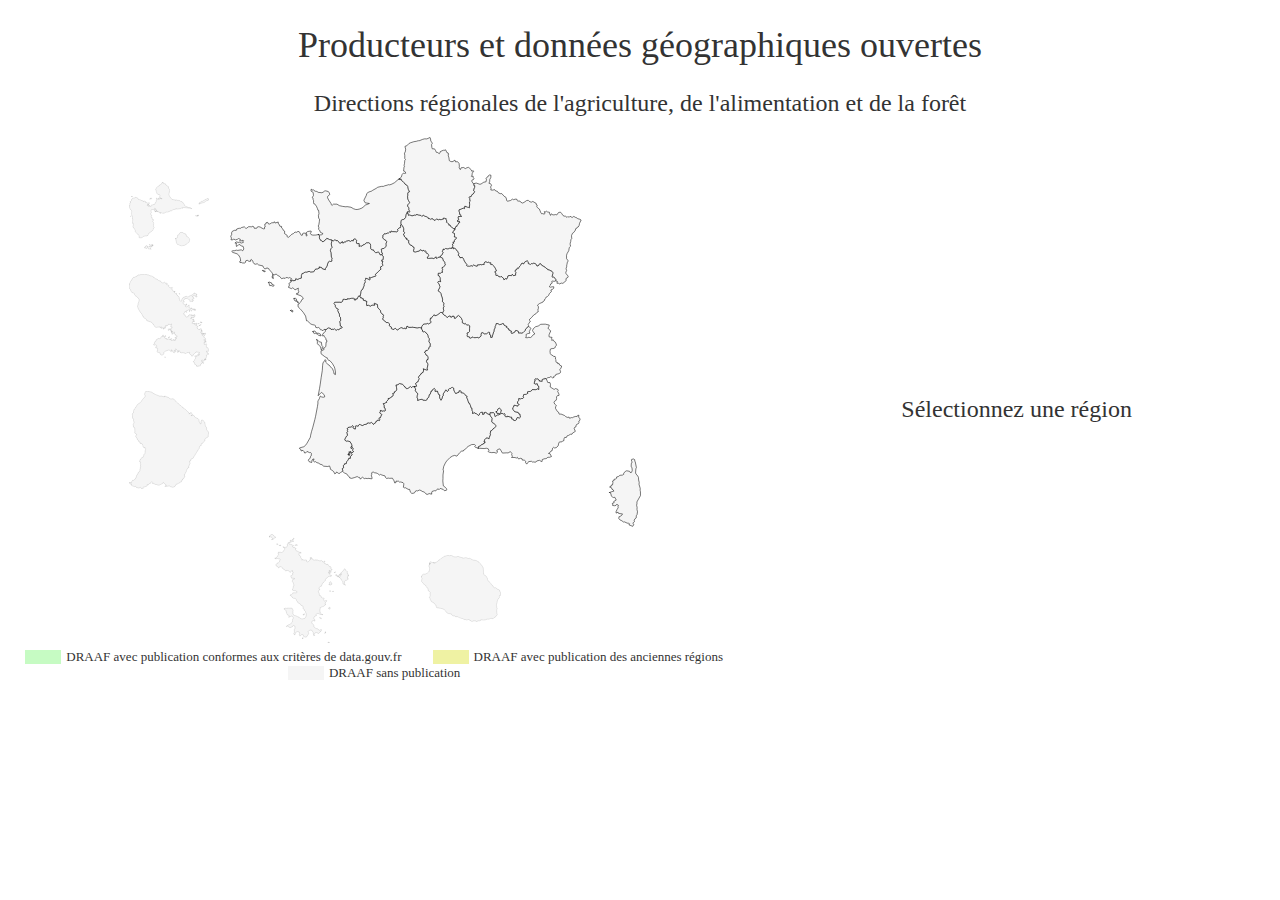
<file: draaf.html>
<!DOCTYPE html>
<html>
  <head>
    <meta charset="utf-8">
    <link rel="stylesheet" href="https://code.cdn.mozilla.net/fonts/fira.css">
    <link rel="stylesheet" href="style.css">
    <script src="https://cdn.polyfill.io/v2/polyfill.js?features=Array.prototype.map,fetch,promise"></script>

    <title>DRAAF - Open data</title>

  </head>
  <body>
    <h1>Producteurs et données géographiques ouvertes</h1>
    <h2>Directions régionales de l'agriculture, de l'alimentation et de la forêt</h2>

    <div class="content">

      <div class="map">
        <div class="maps">
          <div class="top">
            <div class="left-side">
              <svg class="svg" fill="#f5f5f5" stroke="#000" xmlns="http://www.w3.org/2000/svg" version="1.2" baseProfile="tiny" width="80" viewBox="0 0 800 674" stroke-linecap="round" stroke-linejoin="round">
                <g id="guadeloupe">
                  <path d="M 1 239.2722 1.8876 238.5292 4.8224 237.1738 5.8405 237.2995 7.7857 234.1495 7.5569 231.5092 6.3568 230.5984 7.2235 229.4394 7.2228 227.6351 8.744 226.5403 8.935 225.4442 8.079 224.2716 8.2315 223.1797 7.4197 218.036 8.7407 216.3963 8.3216 211.4564 10.0874 208.8089 11.5314 208.7933 12.1586 208.176 14.7635 208.0208 15.7215 206.5248 15.7624 204.1972 14.2887 203.1759 12.1256 202.8189 10.294 201.7784 9.5459 200.6057 8.4871 200.4388 10.016 196.3046 13.4623 194.7261 17.4001 193.6622 21.1959 191.1712 23.281 188.1328 23.5728 187.082 23.1456 184.5039 23.3822 183.3446 21.5445 181.196 21.2564 180.2431 22.8433 177.5968 26.4847 174.6733 31.0126 172.4 32.7198 170.5159 31.8545 168.1109 34.3853 164.8823 34.602 163.4287 38.2434 163.5037 40.1133 162.0172 42.9766 161.4334 44.24 159.422 45.9012 159.0559 47.5925 159.1593 50.4393 157.7046 52.8192 158.6553 56.5315 159.2339 59.0967 159.0345 61.7383 157.8805 61.5343 156.9886 63.1013 156.175 63.8373 154.8947 63.7295 152.585 64.6663 152.53 65.7977 151.2874 67.5642 152.568 69.6231 153.196 70.6191 152.9813 72.2195 155.0942 75.0265 156.3958 77.4682 157.1129 79.1145 156.0429 80.3284 156.028 81.4655 158.1776 82.9047 159.2233 84.7933 159.2639 84.6667 160.6011 86.8749 162.0295 88.1959 162.5289 87.2172 164.7802 87.8682 165.7757 89.7471 165.5369 90.2552 166.5923 93.4031 168.4439 92.2589 169.519 92.1299 170.5024 93.6425 172.1486 93.2036 173.1732 95.0114 174.42 95.4867 175.5464 98.3944 175.9163 99.945 176.6614 101.5071 176.7923 102.654 176.2206 106.2097 176.6244 106.9861 177.6371 109.8028 177.4068 111.5776 178.541 113.6119 177.5917 115.4939 178.0098 116.9696 179.4086 116.8848 180.3425 118.2394 181.3178 120.1008 181.52 120.4814 182.4954 122.682 183.023 123.1898 185.9885 122.6396 186.7193 123.9085 187.9786 125.2099 187.6189 126.7016 188.0191 127.9704 185.7854 127.5899 184.8918 128.4998 184.0016 130.7356 184.0349 131.6094 186.232 133.6532 186.2417 134.2754 187.0851 135.7562 187.4096 136.3911 188.4658 136.8979 190.9836 139.5639 189.5625 140.1564 191.0655 139.9869 192.0802 142.3984 191.5122 144.2184 192.0398 142.7799 192.9748 143.2029 194.5586 145.6569 193.6247 145.6569 192.243 148.5761 191.7963 148.9991 192.9333 153.2307 192.7301 154.6692 191.7558 157.2078 191.1059 160.0847 193.6651 160.6773 193.3801 162.7507 194.2746 164.1468 194.2746 166.3463 195.1681 167.3618 196.8733 165.1198 199.1484 163.8086 199.5547 163.4271 200.4886 164.8963 203.5265 167.9945 203.611 170.1974 202.8851 172.9036 204.4836 173.9652 204.6166 174.9342 207.3584 176.3816 207.6144 179.8019 207.6906 180.5766 208.0289 181.4352 210.128 183.0866 211.0331 187.2411 210.6953 192.495 209.1975 195.5296 208.7977 199.1416 207.7671 202.6792 207.7483 205.2362 208.342 206.6221 210.0657 205.7537 212.2674 204.2135 213.9144 202.3102 214.54 201.73 215.4927 199.0108 216.7778 197.107 218.4435 196.5145 222.3844 195.076 227.1369 192.7068 229.2493 189.9561 229.8993 188.7296 229.7375 186.8258 228.6399 189.5332 227.2592 190.9292 224.6586 191.6065 224.1309 190.2105 222.912 189.406 220.9623 188.0099 220.0688 187.2488 221.0027 189.1102 223.3992 189.195 224.4968 187.4173 227.2997 183.8632 229.0462 181.8322 229.8184 181.3254 231.7277 182.7215 235.7495 183.6945 236.3994 186.1061 235.5058 190.0833 234.4901 191.8599 233.7189 194.6106 233.3125 196.1763 232.5404 196.3449 236.1558 195.8371 238.0246 192.9602 241.6006 192.7917 242.4123 194.5259 244.2406 195.9211 244.4977 198.0161 243.3273 199.7997 243.7287 201.8688 242.1467 202.9351 240.197 205.3066 239.0627 206.2017 236.4302 207.8041 233.4566 208.4159 231.1142 209.4284 231.1692 208.6664 234.2539 210.438 236.5376 210.0458 238.6943 207.0634 240.837 207.0542 242.6235 208.1448 244.3555 209.9035 245.7398 213.0199 245.7368 214.2002 245.2662 217.3259 244.9253 218.5091 243.3145 222.935 242.1288 223.7217 240.9785 224.2209 238.895 223.8836 237.8035 226.7289 234.6304 228.2207 233.4602 228.5276 230.5988 227.7413 229.7807 226.5106 229.5338 227.4933 228.2796 229.5092 228.2496 231.1673 227.0066 232.88 229.3407 234.1301 230.2737 235.2724 229.7207 236.4218 230.1982 237.5943 228.1961 242.6812 225.3166 243.6949 225.4684 244.9558 227.2151 245.3878 228.7317 247.1421 228.0105 247.3538 225.9694 248.1364 225.5444 249.8509 226.1562 251.1058 224.3501 252.4547 224.1471 254.1747 222.7465 255.3802 222.8845 256.2224 223.9105 258.4739 219.3324 260.598 218.5262 259.5144 212.3655 259.9472 209.0254 261.1401 207.8647 265.2968 206.2236 268.1529 202.9464 270.703 199.4832 271.9399 199.8364 271.7964 198.166 272.2904 195.851 271.309 195.4393 271.114 193.5487 272.1669 191.9577 272.9663 189.8737 272.4269 188.1891 272.5829 187.0412 273.4278 186.7292 271.9654 184.3209 272.1734 182.7424 271.2764 181.6505 272.4074 179.0426 274.2077 177.7325 275.1306 177.9072 277.0155 175.0374 277.8864 173.2967 282.144 170.7599 283.625 170.8415 286.8406 169.8277 287.7323 171.6492 288.5473 169.9619 294.9343 169.9184 297.7052 170.7408 298.277 172.6928 299.7634 171.8169 301.743 171.8309 303.0911 170.1487 304.4519 169.532 307.5674 170.4923 309.7075 170.2023 309.4064 169.1385 307.4747 168.7759 306.4342 166.8577 307.6966 165.4548 309.9561 166.7832 312.7115 166.6994 312.6709 164.5268 313.2847 163.8585 315.4073 162.9701 317.1033 163.7943 317.4191 165.2509 319.2564 164.8302 322.3702 166.3772 324.1828 168.285 325.9401 168.4437 328.4073 170.0817 330.0739 168.8371 330.0933 167.7439 331.8486 167.99 330.3049 165.9633 327.6929 165.6366 325.6201 164.8705 323.4758 164.6468 322.9583 165.3092 321.7058 164.5227 321.3386 163.5076 319.4326 163.5483 318.6239 162.7636 318.1902 161.0978 319.141 159.7838 315.1937 159.7087 312.6414 158.8331 309.8532 158.6148 308.5403 157.9535 307.1365 157.9285 306.506 156.5562 308.8457 155.8825 309.1318 154.4165 310.1457 151.9337 308.5403 150.9668 307.3705 150.9045 305.2486 149.1732 305.1901 148.2437 307.4779 147.7385 309.3303 146.1167 310.3182 143.5155 310.2401 142.1681 309.2522 141.4944 310.5392 140.3094 309.9146 138.2001 311.1902 136.7035 309.8939 135.0877 307.9734 131.8862 307.7329 130.7808 305.2297 129.041 303.1079 127.9932 302.4099 126.6818 299.653 124.7933 297.9472 128.4971 296.8756 126.9918 295.4255 125.9758 294.5021 124.1698 292.4241 124.1989 289.587 122.5022 288.4309 122.4496 286.8391 121.2288 284.498 120.6944 281.0195 118.7271 280.1955 117.31 280.1184 116.2546 279.0497 114.2101 277.9029 113.0938 278.0575 109.664 277.2191 106.4525 277.1516 104.5189 276.0865 103.5008 275.3722 101.4507 274.4457 101.2953 274.1015 99.6854 273.3551 99.1696 273.4591 96.0633 272.896 95.4814 272.4647 93.2492 273.5424 90.6541 273.0834 88.8513 271.8943 86.8311 270.31 84.9617 269.643 83.2921 269.7919 78.8131 269.3021 77.0523 268.5593 76.5025 266.3475 76.9602 265.7626 75.6884 269.2814 70.4888 269.6396 68.6076 270.3177 67.639 271.1884 64.2038 271.3713 60.2891 273.8974 57.5467 275.8541 56.0853 276.7508 54.7786 278.2526 53.4261 281.03 53.0722 283.3353 51.6558 284.8368 49.6795 284.9549 48.1494 286.2421 46.3548 288.6584 44.0599 290.6241 43.03 292.9811 42.6221 293.9921 43.0349 297.5598 41.5094 298.5779 41.3159 299.4881 38.6805 300.7924 36.3396 301.3068 34.1275 302.1707 32.5955 302.4762 30.9278 305.9483 30.8117 310.9156 28.4181 311.8624 27.7152 313.358 25.8084 314.6482 25.2573 318.327 24.8508 321.0967 22.4671 321.3941 20.8478 323.3803 19.0307 324.3728 19.2849 325.0824 18.1368 326.7452 17.0962 326.0125 15.7399 327.4865 13.8162 328.2918 10.3311 329.5526 10.5124 330.9287 9.2754 331.235 6.846 332.3399 6.0629 332.9379 4.7029 334.3619 5.3244 337.2694 4.6614 339.0987 4.8792 341.1488 1.0003 341.8232 2.1154 340.6845 5.6764 339.6361 7.2295 339.0191 9.1388 340.9161 8.3804 342.1595 10.4392 341.8341 13.2198 342.4042 14.2544 344.0559 15.7599 346.5717 14.9297 348.6132 16.5074 350.0099 15.4138 351.2259 15.3038 353.0541 17.4922 357.0319 16.0533 358.6623 14.8486 359.6106 14.8801 360.9254 15.785 362.1935 15.132 361.8642 18.4144 362.8972 20.9774 362.5176 22.6761 362.9548 23.3024 362.7493 24.8534 363.6356 25.8079 364.5348 24.8716 366.1889 24.3915 366.6878 26.0741 368.297 26.9888 368.9559 26.7868 371.4765 27.8725 371.0805 29.314 372.4547 29.9083 371.8641 30.8516 373.3892 31.4645 374.3043 32.3457 375.9926 32.5379 377.3533 34.1359 377.0198 36.1774 377.9596 36.0279 379.4187 37.5099 381.1379 38.7135 381.9207 38.4657 382.7476 39.6928 383.5818 39.9233 384.4919 38.588 385.8994 40.1369 387.3717 43.4314 388.9463 42.9816 390.351 43.3563 391.0908 45.175 393.0252 44.8888 394.6659 47.021 395.3028 49.1832 393.9583 52.7886 394.2036 54.1211 396.4811 54.2119 395.8554 56.5453 397.5647 59.2567 397.7129 61.048 397.1674 62.2015 398.8992 63.0928 398.9511 64.206 397.5959 66.5705 398.4245 68.0605 399.5857 68.5103 401.8598 68.6082 401.9938 71.3509 403.1562 71.7437 403.9097 72.9506 403.5532 73.6893 404.3914 76.4456 404.6824 79.9392 404.118 80.6696 406.2969 83.7762 406.5162 85.5194 405.5406 87.1689 405.5985 88.9341 406.5295 90.6296 406.0423 94.3114 406.4198 95.6229 404.8021 95.7615 404.3939 97.3823 402.4327 98.2824 402.839 99.3076 404.0904 100.0751 404.4587 101.9631 403.511 103.442 403.341 105.1424 402.2158 106.2897 400.7068 106.2178 399.3755 106.7491 399.5873 108.8217 400.4853 110.4546 400.5554 114.5558 400.9666 116.2253 399.4366 118.2046 399.5714 120.0517 400.6151 121.7018 399.5563 123.5093 399.0332 126.4278 399.1839 128.8399 401.478 131.1133 402.77 137.473 403.4483 139.2035 406.3207 143.5296 406.8398 145.1935 408.6795 146.4116 408.8205 147.5278 410.9669 148.5285 411.5741 149.7815 412.0882 153.234 413.9913 154.0761 415.441 156.8802 416.6343 158.051 416.9927 159.0912 418.4052 160.2747 418.9729 162.0763 420.8479 163.1282 421.3848 164.0748 422.659 164.6033 424.0572 167.9712 427.9547 171.1132 429.8482 172.2197 433.1222 173.2269 434.7222 173.2392 436.8509 174.282 436.1344 175.4526 436.071 176.6748 437.0673 177.7273 437.8509 177.2474 437.7774 175.7217 439.4144 175.3323 441.5804 175.9687 442.5072 176.8643 446.7778 177.3748 451.072 179.3792 452.8092 179.2423 456.0984 177.0102 458.4624 177.3601 458.7404 178.8491 459.5059 180.2136 460.9694 180.3317 461.0588 182.1895 461.6564 183.9227 463.4728 182.7736 463.3053 180.7471 463.6998 179.8801 465.3094 179.3759 470.0282 179.0511 474.4851 179.7556 476.0189 179.7765 480.1432 180.7999 481.7872 182.0696 483.6416 182.4555 485.6244 182.3457 486.9854 182.7509 488.8278 182.4237 490.83 181.0867 493.0779 182.0958 494.2257 183.5594 496.1678 184.8797 498.4425 187.3878 501.4859 187.2767 503.4833 185.2518 506.0334 185.0876 506.4076 187.1433 505.5913 188.9111 506.5479 189.9616 508.3032 189.625 509.5806 190.7785 511.633 190.9564 512.7367 191.748 514.03 191.9513 516.1944 190.8213 517.5744 191.7242 519.0605 193.2972 520.8258 193.499 521.0209 195.7749 524.2309 195.1353 525.0226 196.0525 526.379 196.168 527.6659 197.9612 527.7359 199.6096 529.3194 199.6759 530.696 199.2254 531.1309 200.6348 533.9367 201.4259 535.0574 202.5493 536.7515 203.0915 537.0313 203.6725 535.9122 206.0369 536.664 207.1146 539.7623 206.5097 542.9934 208.0324 544.5793 209.7294 544.4452 210.3409 545.8174 211.9328 546.692 214.0429 546.3324 216.2419 546.8736 217.5738 549.091 219.2154 551.2215 222.3362 551.6911 223.7949 553.1152 225.0645 555.7377 231.9467 555.7797 232.9045 557.004 233.5004 557.2324 235.3389 559.1551 236.4103 561.171 238.9176 562.9207 240.1308 563.6635 241.0889 566.4578 243.2475 569.759 245.0569 572.1967 245.2771 573.4322 245.7958 577.2671 246.7562 579.0167 247.7417 581.9318 247.8841 584.2719 248.987 584.2949 250.2315 585.2111 251.3626 588.2499 253.0942 589.7654 253.1837 591.6324 253.9162 593.0459 253.9998 593.2718 254.8409 595.0246 256.1212 597.8462 256.6784 600.129 257.533 602.8547 256.7412 604.393 254.7268 607.0387 257.2856 608.5242 257.5736 609.6116 258.3026 611.4294 256.9421 612.853 256.7958 615.3559 257.4997 617.4441 259.5655 620.3615 262.0017 621.6858 262.823 622.0838 264.0101 623.7345 263.958 625.3593 262.7396 625.288 264.4874 626.0134 265.5343 627.9921 265.9231 626.9934 267.5423 626.8166 268.9033 624.9376 269.285 622.9034 266.8056 621.5936 266.164 618.5324 266.1283 618.2886 265.198 613.5286 262.8322 611.8192 262.4944 611.6669 261.8733 608.7696 261.3052 607.4341 261.872 605.1178 262.1228 602.8967 261.9142 601.1288 262.1397 599.6123 261.8077 598.4202 262.1283 594.2281 260.9584 591.1871 260.4444 589.0715 260.6781 587.0291 260.2429 583.9028 258.7811 580.2202 258.0824 577.0096 258.5309 573.7979 258.5928 573.1984 258.9947 568.6787 257.8702 565.1482 257.6905 562.4603 256.9606 559.1706 256.3483 555.7805 256.54 549.6863 255.9139 548.0596 255.3155 544.3943 256.5941 540.4955 259.1479 538.9534 259.6032 535.056 258.4359 534.6131 259.5561 537.8521 260.4913 537.1146 261.3754 535.4949 261.0594 532.6068 261.5005 529.5004 261.4546 527.3734 260.5689 524.0858 261.2687 522.271 261.8925 520.8599 262.9433 519.6599 262.926 518.6536 263.6273 518.1516 265.0326 516.754 265.8995 514.3359 266.8077 511.7775 267.3094 509.8987 267.1022 509.1567 268.1869 501.8831 268.1688 499.9194 269.4162 497.563 269.4719 495.1375 269.1614 494.4506 269.5407 488.8321 270.1139 488.2982 270.7987 486.6302 271.4437 485.3501 271.4265 481.767 269.1604 480.7399 267.9329 478.9147 267.679 479.5622 270.0042 477.7434 270.2918 475.9881 269.7748 473.966 270.3981 471.2145 269.6965 467.3619 269.9028 463.3999 269.3827 465.083 271.1373 463.9729 271.6859 461.137 271.7168 460.9407 272.8637 457.3278 274.1005 456.4431 274.7525 453.682 275.5866 451.6967 275.7816 449.7802 276.3402 446.2928 276.4727 445.4646 276.2096 442.0616 276.8377 439.4482 278.0364 438.2947 278.1858 433.6909 279.9451 432.8835 282.3551 432.2263 283.2201 429.0914 284.9217 426.4373 287.0133 426.1427 288.1994 424.7083 289.1911 421.9667 288.9549 419.0764 287.5359 415.9453 287.8495 414.6006 287.5655 412.0998 289.2024 410.6455 291.98 410.73 293.8289 408.8936 293.8816 408.3202 292.8368 406.1153 291.6599 403.344 293.1777 401.366 293.2056 400.7437 294.3839 399.2536 294.1227 398.4193 296.955 396.513 298.0774 396.2783 298.7075 394.6461 299.2606 393.696 298.7666 389.8731 299.6422 389.3331 300.1459 387.1935 299.6223 386.0613 301.0524 383.4025 301.3463 380.7494 301.9572 378.4791 300.5448 373.4589 301.1465 372.8972 301.6858 367.2977 302.1477 364.9447 303.2885 363.3303 303.6466 362.7569 305.0826 362.8053 306.9754 361.8776 307.7452 356.7683 309.7811 355.4565 310.4744 353.7293 310.2894 352.8751 310.7445 350.6626 310.6419 349.3839 308.9223 345.6431 310.3271 344.5644 311.5926 344.5188 312.6856 343.1625 313.2308 341.782 314.3337 340.2915 314.2252 338.3436 312.0652 335.8758 311.6109 335.1578 312.402 331.4901 310.3603 330.7587 309.5382 329.302 309.236 327.3964 309.4035 324.6383 308.7919 321.4823 307.4017 320.3416 306.0675 318.4813 305.9382 316.6254 306.3646 315.0811 305.9447 313.1278 306.566 306.7315 305.5034 305.0003 305.7095 303.1892 304.8274 302.0972 305.1031 298.2255 304.1453 298.655 302.4813 299.0362 298.7845 298.342 296.7835 296.2027 295.0379 294.719 294.6717 293.3157 295.3043 292.3607 296.2656 290.2784 296.1992 289.3808 296.5585 287.886 296.0759 286.4077 296.6938 285.3443 298.28 284.0523 298.2073 283.2789 297.0075 281.944 296.7008 278.9251 294.242 276.8603 295.0874 276.0995 292.7795 274.2533 290.3251 274.5832 289.7734 277.1423 293.0094 279.4733 292.992 281.0999 294.0632 282.4623 294.0144 283.3932 294.559 283.7486 292.9253 283.3424 290.1049 282.0138 290.2513 280.7699 292.2262 277.0885 291.2099 276.8365 290.4431 279.3249 290.283 279.543 288.3881 278.0941 288.7509 276.7798 288.4771 276.2224 287.3505 273.9249 286.5076 274.0304 284.9937 276.2862 285.142 276.8615 284.2501 275.1203 283.6723 274.7473 282.3558 273.0283 282.1264 272.0217 279.0153 273.5871 278.4196 273.4712 277.3958 271.7257 275.7325 270.4214 277.2623 269.0467 276.3737 267.4235 274.4475 267.9886 271.6054 265.2576 271.04 265.6177 268.639 264.7805 266.9761 259.6028 262.2885 258.549 260.9206 257.216 260.0909 255.4055 259.6057 253.96 261.0774 254.0019 262.2139 254.9459 262.9312 255.9158 265.2501 257.0462 266.0661 257.6132 267.9352 258.5694 269.138 257.5624 270.7634 256.0984 271.5436 256.9701 272.4944 256.1323 275.2901 256.3284 276.5035 257.9903 279.5201 260.1097 278.6426 262.919 278.2566 264.0698 278.5329 265.2293 280.0527 260.9981 283.2548 260.2534 283.5474 262.2674 286.1888 260.9304 287.5218 259.3564 288.0663 255.3265 287.1494 254.1437 285.7337 253.6106 283.7912 252.5918 281.7746 252.5072 280.6205 251.1872 278.7269 249.6894 278.1255 248.2199 276.2707 246.299 276.1488 244.8605 277.1791 244.3415 278.4012 242.8465 279.158 240.7801 277.7942 240.908 276.0021 238.6873 275.2259 237.1579 275.7433 235.0903 275.3496 232.7283 277.0557 229.6838 276.3272 228.6923 274.3622 227.4089 274.3298 224.2306 276.8149 222.8381 278.7333 222.7977 280.5093 221.8382 284.0604 219.9727 289.0211 219.1427 292.9414 222.6078 296.9144 222.4842 298.1494 220.6143 298.6476 220.1391 299.7803 220.1492 301.3234 222.034 303.8278 224.3446 305.9598 224.5139 306.6491 222.4506 309.5826 219.1927 312.1774 218.4865 313.3397 217.3988 316.5104 217.2906 318.7205 218.797 325.4616 220.9251 327.301 221.439 329.8573 222.4013 330.5552 224.4036 331.0526 226.266 330.976 227.532 332.2385 227.0854 334.5221 227.7982 335.8302 227.7819 337.449 226.6994 337.5507 222.8392 341.0317 222.4243 342.7588 222.8994 345.7414 223.4719 347.4828 224.4629 348.9726 225.5777 349.6147 225.9016 351.2579 225.9517 354.8772 227.0225 355.9864 229.5225 356.6322 231.7078 356.4348 232.0738 357.8246 233.2388 359.8958 231.9673 360.0741 231.342 362.71 231.3147 364.9661 229.9263 365.3856 229.3982 366.2956 229.9701 367.5232 231.7424 368.1603 231.8695 369.9562 233.1492 370.291 233.1335 372.3409 235.8691 373.6277 239.8749 374.9029 241.7533 376.0445 243.4034 375.3818 244.6414 375.7535 246.4007 378.4247 246.8938 379.768 246.3657 381.7256 244.5341 382.3563 243.7258 383.9633 241.9351 384.508 239.6096 385.8749 238.005 387.7396 237.1991 390.8116 237.6132 391.4121 237.0217 392.7232 237.0162 395.044 238.1558 398.7015 240.2607 401.2185 242.1997 401.8519 243.9529 402.0199 245.0132 403.2339 243.9577 404.9802 244.3357 406.1074 245.7622 407.4061 246.3636 409.2 246.0043 412.3429 246.1507 413.3261 248.406 415.7032 248.1245 418.1374 247.6408 418.9689 247.571 420.6949 246.8241 423.4528 246.5546 427.7051 247.3065 430.1398 248.3217 431.0039 247.6921 432.9935 246.7586 434.375 246.373 437.9234 246.6603 440.89 246.5466 444.3596 246.7061 446.6102 247.3649 448.7855 248.0674 449.772 249.3427 450.4384 251.1855 452.4799 251.8849 453.7798 251.7947 456.8653 249.7465 458.8624 247.4325 460.0607 246.045 463.7403 244.0407 465.0877 243.0587 466.6412 242.5307 469.0596 242.6058 471.0734 242.1728 472.1988 242.7355 474.7653 241.4521 475.6733 239.9426 477.9745 239.0415 478.4567 237.7322 480.1043 238.1662 482.6076 237.1566 483.5524 235.6038 483.8919 235.0704 486.2919 232.6429 487.6567 231.2716 487.8588 227.5873 489.5662 225.8327 491.5823 225.8397 492.8345 223.652 494.4714 222.7303 496.3444 219.9167 496.4193 218.6057 497.8436 219.3302 498.7645 217.0358 499.2086 215.463 501.3413 213.3169 503.165 210.4633 504.1092 209.1677 505.2906 209.1161 507.104 207.1801 507.0232 205.4899 507.6499 204.2917 508.7163 204.6914 509.8973 203.7265 511.4109 203.5017 512.6004 201.6095 513.2606 199.5696 515.7426 197.1423 515.9696 195.4269 516.6989 193.6324 519.0872 193.7242 521.0714 193.272 521.9749 193.5241 525.6446 191.5693 527.9259 190.1946 528.3841 188.338 529.6864 187.9003 531.794 188.7407 532.1797 189.5299 534.5059 189.2741 535.5258 187.8254 536.1115 187.1208 535.2712 185.9255 536.1004 183.5507 536.7306 182.5899 535.5875 181.1543 535.6348 179.8295 537.2121 178.6423 537.0313 178.2551 540.4313 177.1761 540.5742 175.582 539.811 174.7722 541.2486 173.7669 541.3648 171.3975 539.7205 170.4753 539.9063 167.3465 539.3687 166.4585 540.0574 164.0614 540.1029 163.9364 539.2358 161.8626 539.2934 160.3815 537.9832 157.6819 539.2847 156.6006 540.8083 155.5669 540.7334 154.4006 541.4113 152.0415 543.6067 150.7981 545.2413 150.0116 546.8636 148.5007 546.5196 146.9785 543.705 146.0138 543.3477 143.2945 543.7714 140.9063 544.8385 138.8963 546.2264 137.3544 547.7661 135.5745 550.0254 135.3494 552.0968 133.6932 553.4402 133.1698 554.9115 130.0237 555.5607 128.6379 556.93 125.8728 557.0974 124.0782 557.725 120.2018 558.2357 117.9652 558.219 116.4731 559.0863 113.4538 559.3915 112.2824 560.5706 108.8934 560.8352 106.0295 558.5494 104.4882 558.0944 103.0363 558.9415 101.809 558.7781 101.5476 556.7466 101.9064 555.3911 99.3936 552.6603 100.1592 551.6535 100.4683 549.894 100.3477 548.1393 101.3576 546.5086 101.1845 544.1114 99.2332 537.372 99.3571 536.6529 98.3532 533.8079 96.4199 530.4856 93.684 526.3966 94.2593 525.3482 92.7734 523.6106 91.4979 524.3572 89.7508 523.1268 86.6787 522.3065 83.8959 520.2545 79.1945 515.7413 77.744 512.8531 76.847 512.5944 75.6232 511.1921 75.8822 510.2848 73.7608 508.0174 71.1447 505.6272 67.4867 503.4229 66.2193 502.1005 63.2858 497.5723 62.8706 494.0362 62.7912 486.7777 61.2252 482.9843 61.5332 481.4439 60.6141 478.0549 59.0834 475.7675 59.1004 474.8476 55.9774 472.4649 55.5211 468.9981 54.1267 468.2538 50.801 464.4765 49.372 463.6214 48.763 461.8759 46.361 460.0124 45.2728 459.8126 44.9242 457.8269 43.4476 455.4489 42.8253 454.9762 41.2489 451.0548 40.3394 449.7579 39.7466 446.6863 40.2631 441.8089 41.1163 440.3834 40.9601 439.1866 41.652 436.9302 41.9031 434.6866 41.0562 429.4048 42.3292 428.173 42.6807 425.9694 42.3166 424.6142 41.3771 424.5692 40.5791 422.7538 43.4347 420.525 43.8489 419.6623 42.839 418.7766 41.0655 419.0532 40.1757 419.7815 38.6961 419.7277 36.991 416.1463 38.4462 415.4203 39.5838 414.3232 38.5914 412.6283 36.5273 411.3717 38.2638 409.934 37.1158 407.4731 35.8903 407.7069 35.3509 406.0559 35.6368 404.941 37.3502 403.79 36.7159 400.3591 35.5377 398.447 36.5178 397.4354 35.8837 395.1842 35.9097 392.6918 36.3391 392.0575 36.8199 389.4348 35.869 386.4974 37.4516 383.3286 39.8777 382.1837 40.2995 381.052 40.2471 378.9716 39.4132 377.749 39.2207 375.4838 38.4483 374.1726 36.4204 373.2233 35.5856 371.614 32.2521 370.4886 30.8226 370.8061 30.2473 370.1112 31.3351 369.0216 31.2035 367.0246 33.1824 365.6776 32.7041 364.5155 33.979 364.029 35.0971 361.6485 34.4573 359.9725 34.7237 357.2142 33.9099 353.9821 33.993 350.7956 33.7724 348.7158 34.4305 347.1713 34.5484 345.7309 34.2226 343.4141 33.1653 340.4737 34.283 339.2915 32.8885 337.5389 31.3936 336.2405 28.8583 336.2341 27.4097 336.6548 26.2121 334.0203 27.2486 332.9064 26.3392 330.4136 26.6818 329.863 26.3237 327.8662 26.9415 325.7093 26.6352 324.8712 27.901 323.7768 27.8312 322.5094 26.1998 321.394 26.1569 320.1863 24.3392 317.6069 22.9479 316.312 23.7985 314.401 23.4935 311.9702 24.4483 311.2712 24.5638 308.8838 25.3129 306.4385 27.4175 304.2473 27.6862 302.5211 27.2083 300.716 27.8281 298.2768 27.6907 296.3679 26.563 294.4121 25.5635 293.8088 25.9972 292.2613 25.5073 289.5237 25.4322 287.3973 24.9483 285.8818 23.0783 282.5423 21.5585 281.3812 19.5598 278.4706 18.2398 275.7563 16.6823 275.7467 15.3929 275.2256 13.6671 273.2658 13.2762 271.4818 12.0435 271.26 11.3336 270.166 9.1718 269.119 8.9989 267.35 8.1909 264.1446 7.4884 262.9371 8.0499 262.0545 7.543 260.2994 6.5626 260.0765 7.1411 258.7382 5.6714 257.6918 5.5576 256.1282 4.4126 253.9963 4.586 251.5004 5.451 251.0987 5.0994 247.7333 3.5443 245.6138 4.3669 243.3757 2.4761 242.9985 2.2844 241.7013 1 239.2722 Z M 466.9203 565.4868 468.4262 564.1951 469.6578 563.92 475.652 560.5753 479.2907 558.7579 483.186 556.0451 484.6383 553.9893 484.9946 551.5854 485.0668 548.406 485.5982 545.0025 485.8076 541.6641 485.0961 539.2414 485.655 538.3568 485.4363 537.0105 485.7919 533.5484 485.1249 531.7547 489.7356 531.5005 492.2647 530.9971 496.0409 529.8146 497.3691 528.7756 497.119 526.997 498.387 525.7898 498.078 522.8588 497.5302 521.7781 497.8473 520.8655 499.4957 521.118 502.5253 520.1475 503.3944 519.1872 503.2349 517.6891 503.9243 516.4736 504.9734 515.8753 504.6976 514.5924 505.4611 514.0296 506.5875 511.2843 512.5118 505.0002 513.5707 504.3409 516.8355 504.5427 517.3903 504.0095 519.856 504.0318 521.4333 505.0779 522.7389 503.7477 525.2637 503.4686 526.8527 500.934 527.7406 503.4441 529.2941 503.3304 529.735 504.4716 530.8691 504.0056 536.1673 505.9214 540.9808 507.8491 542.253 508.5842 542.2442 509.364 543.9319 510.3388 545.5287 511.7241 546.1155 512.8211 547.3693 513.68 549.7556 514.1429 550.5127 515.8006 552.4359 515.3081 553.6495 516.4728 555.0385 515.3918 555.1621 516.8808 556.026 517.0399 558.7686 516.3729 559.031 516.8832 560.8677 516.6816 559.3206 519.5939 559.9305 520.6058 561.4807 519.4335 563.3575 519.6801 562.98 522.4842 564.3406 521.8227 566.5536 522.0189 567.6291 522.8378 569.2832 522.3381 570.6035 523.6911 569.736 524.3212 569.6583 525.5784 572.2453 526.9284 570.6617 530.0631 572.3856 531.2872 572.1177 533.3743 571.418 534.6363 573.0837 537.1763 574.9856 538.0979 574.9043 539.5433 576.196 540.0424 578.8392 539.4806 578.9947 540.9158 577.5839 542.7405 578.0704 543.4131 580.645 544.6117 582.3231 544.8479 584.2614 547.2902 584.3158 550.179 585.0366 550.9003 587.2865 550.8571 589.1346 551.5104 592.4044 553.3703 592.8553 554.101 594.508 554.9345 596.7911 556.866 597.9917 558.767 601.8254 562.8709 603.1028 566.6304 604.252 568.664 604.196 569.6935 604.8333 572.7831 605.7742 574.7212 606.0289 576.2428 606.9174 576.7094 606.5847 578.655 605.176 580.1929 605.0497 581.4002 605.8792 583.2287 605.9542 585.67 604.9725 587.6132 604.4987 591.053 603.2519 594.3836 600.8738 598.7218 599.8847 601.9171 599.09 602.8017 599.4238 603.6706 597.9237 605.7132 596.8477 606.3307 593.8714 607.2959 591.84 607.5535 590.9935 608.6486 589.4988 609.1891 588.6343 610.2917 586.97 611.0436 584.5829 611.5652 583.026 613.7038 581.9495 614.6685 580.7751 618.2359 579.3398 618.5987 576.8928 620.0232 574.0181 622.9241 571.6823 623.7236 570.0596 624.8311 569.3202 626.516 566.2147 628.1672 563.9473 628.657 563.6962 629.6725 562.4603 630.2226 559.8987 632.0394 558.1682 631.9791 555.2112 633.5221 552.5758 634.2528 549.6654 634.7332 545.8041 635.1015 544.2862 635.5674 543.7295 634.96 539.5789 635.4501 538.188 637.5591 536.3381 638.1689 535.1378 638.0763 534.6707 638.9524 532.6373 638.298 531.8342 639.0053 530.5038 638.5144 529.2678 639.3459 528.4114 638.7807 527.129 639.4724 525.2564 638.9789 523.7402 639.9224 522.2685 639.1097 520.9978 637.2284 518.9988 635.989 515.1494 636.2512 514.3802 635.2348 512.4059 635.0591 511.2425 633.6895 508.5722 633.2906 507.1108 632.7162 503.785 631.927 501.4323 631.787 499.2608 630.5459 497.1511 628.4048 495.0872 627.2674 492.7124 626.9957 487.6147 625.7937 485.9426 624.552 486.0915 624.0027 482.3539 621.1962 482.4253 620.76 479.6226 618.3032 477.1239 613.1604 476.5614 611.3719 474.231 609.9645 473.091 608.5046 472.3717 606.3172 474.0942 604.0528 474.6039 602.2174 473.7205 599.3937 473.6909 598.382 471.8653 593.2695 471.5411 590.1746 470.7481 588.8696 470.3912 585.1355 469.4769 581.2766 469.2749 578.8175 468.4426 574.0251 467.3064 569.6198 466.9203 565.4868 Z M 702.1083 218.485 703.4186 216.5734 703.0601 215.9886 704.4092 214.58 704.5638 212.5597 704.1886 211.5078 702.843 210.0576 703.4804 207.8216 706.6508 206.8858 707.7703 205.7109 708.0902 204.3938 709.6133 203.1523 710.2584 201.0514 711.0854 200.3397 712.8121 201.0836 714.7802 201.1966 717.5763 200.3426 720.1581 200.7174 722.5734 199.7747 723.235 198.693 723.1141 196.8864 724.1743 196.0686 724.1649 194.5874 726.1019 192.8457 727.9764 192.981 730.8183 194.7507 734.6044 192.5416 736.0593 192.39 736.9576 191.1002 737.9736 191.2442 740.271 190.3843 740.4677 188.9707 742.75 188.0919 744.0431 186.5029 745.4419 186.281 747.7707 185.0751 748.8154 185.3261 749.7846 184.3646 751.3009 181.873 752.6177 181.606 754.1196 182.1232 756.949 178.3729 760.3988 177.1274 761.0963 177.9443 762.5231 176.2655 764.1788 175.6751 764.8009 174.4107 767.2275 175.6961 768.2745 175.4702 768.8338 172.1537 770.2235 173.0189 770.964 172.6605 773.4865 169.8951 775.0054 170.0827 775.0937 168.9037 776.9801 168.2876 778.4198 169.3389 781.4854 168.1494 781.9546 167.3098 782.431 164.317 786.87 164.1027 788.999 162.3729 789.7444 163.4809 791.0353 163.5126 791.4809 164.8467 791.1014 165.7591 791.8026 166.6513 792.0215 168.1323 793.8466 167.6303 792.6986 171.4114 794.4251 173.3443 794.9437 174.6257 796.2334 175.0812 796.113 176.4002 796.8534 177.6972 797.9527 177.7144 799 178.6002 798.3811 179.7402 796.4101 179.1252 795.9145 180.352 794.2735 181.533 791.8612 181.8697 791.3145 183.4614 789.4725 183.6653 787.3334 184.3369 787.1467 183.3511 785.6568 183.7433 786.2996 185.3171 785.1661 185.6912 784.0637 184.877 780.704 185.0452 779.7455 185.8544 777.2852 187.1164 776.1653 187.3297 770.2896 190.7251 767.4497 192.6111 766.8139 193.5211 764.1991 194.5646 761.7534 197.7777 760.0862 197.9745 756.8692 201.0577 754.0562 203.2804 751.7134 204.6813 749.5623 205.2548 746.2409 206.4821 743.973 206.9542 739.7851 207.3726 736.9782 208.596 733.5583 209.2896 732.2359 208.9385 729.8386 209.7388 726.5767 209.5775 724.1401 211.1965 723.3555 212.8979 721.6369 212.5271 720.0412 213.3078 719.3165 214.4519 715.9674 216.0603 713.7062 216.4793 711.4825 216.234 708.6203 216.9478 708.2691 217.6042 706.0117 218.8729 704.8351 221.7611 703.1494 220.5474 703.0331 219.42 702.1083 218.485 Z M 201.2099 648.8194 202.4861 647.0595 204.0868 646.4467 206.58 646.7652 207.6066 646.1099 207.7805 644.8997 209.0234 642.8497 213.901 642.2358 215.6664 642.4486 217.661 641.9063 219.864 641.8756 221.3468 642.6207 223.2136 641.9645 223.7341 641.2762 223.0556 639.9542 224.5886 639.4385 224.436 638.5243 225.3457 637.3049 225.2118 636.0723 224.3347 635.4596 224.2197 633.5983 222.2522 632.1821 222.7384 630.3655 224.8627 629.2569 225.2999 627.0654 225.9854 625.4113 226.758 625.6718 227.2483 627.3986 228.3024 628.3282 227.6393 630.1367 228.8211 630.5767 229.858 632.5423 231.6487 631.7162 232.3096 629.7464 232.4058 628.2976 233.4882 624.2054 233.6715 622.7783 235.5482 624.2119 235.7699 625.3873 237.0594 627.6053 238.3076 627.3597 238.9866 628.0019 237.2514 629.8192 238.1871 630.9617 235.6742 633.2336 236.0338 634.0425 237.5338 635.0461 239.2499 634.3051 240.4464 635.2153 238.9079 636.9136 238.3197 636.5092 236.2367 636.9081 236.3851 638.0563 235.3317 638.9654 231.9508 638.7284 230.6973 640.0484 228.7845 644.4406 228.8539 646.7878 231.2697 648.0025 230.0269 649.8335 228.884 650.7483 226.6484 649.2946 225.0104 649.2779 222.9725 648.7555 221.3631 649.2137 220.3131 647.4601 218.5875 647.4565 217.9514 650.4158 216.2241 652.7465 214.3735 653.6299 213.8297 652.9948 210.5423 652.9512 209.7867 652.1883 207.625 651.2723 206.2998 650.1179 205.5575 648.6196 204.0686 648.4543 202.1164 649.5755 201.2099 648.8194 Z M 157.7856 658.0079 158.5617 656.7261 159.5858 656.1909 159.5685 653.8431 161.5322 652.2742 161.4402 650.4597 161.8919 646.7953 161.8465 644.894 163.739 646.0772 166.9093 644.2833 169.39 641.9037 170.557 639.797 172.0276 635.5527 173.0349 635.314 173.5116 638.5415 176.4722 638.3335 178.9142 639.5058 180.5963 639.5164 183.8897 640.2581 185.1268 640.982 185.277 641.979 183.847 643.459 183.2009 644.731 183.1027 646.2303 183.9977 647.4703 186.8729 647.0313 188.8628 647.8578 191.5236 648.0037 193.4495 650.4111 193.351 652.0915 191.3153 653.31 189.6104 654.889 188.2929 653.0795 188.4816 651.2765 187.7219 650.7223 185.8825 652.0623 185.5792 653.0575 185.8255 655.0949 184.5442 656.8288 182.5832 658.1186 181.1815 661.6511 180.015 663.8324 178.5372 664.7 176.8432 664.5507 175.6049 665.5263 174.0076 665.713 171.9833 664.5356 171.1184 664.4361 168.9347 663.0602 165.9715 661.8195 163.8229 660.5106 159.4491 658.8517 158.3241 658.8882 157.7856 658.0079 Z M 209.3184 670.0181 210.646 669.8032 212.2051 668.7078 212.4621 667.2134 214.9061 665.6631 215.9208 663.1298 217.1513 664.4981 220.6887 666.8375 222.0656 669.2697 222.7318 669.7655 222.7755 671.3227 221.4668 672.9997 219.7298 672.839 217.3265 672.1408 216.3889 671.1923 214.6658 670.7419 213.1402 671.2347 209.3184 670.0181 Z M 686.9812 333.5616 688.813 332.9122 689.8065 331.4419 691.1044 332.0358 693.5208 331.5222 695.3035 329.9743 697.6533 330.3533 697.0309 331.5198 695.9218 331.9678 695.7302 333.4409 694.7168 334.9162 690.7117 334.7456 686.9812 333.5616 Z M 669.7972 338.2468 672.6898 337.2666 675.3648 337.9425 678.099 337.4813 680.2974 337.8061 684.8979 337.8625 687.7467 336.9631 688.5523 336.2305 690.1859 336.1469 691.8687 338.5576 692.8107 338.0116 694.4724 339.8576 693.9942 340.5783 692.0868 341.5878 688.3083 342.0944 686.4356 342.1059 684.2959 342.7105 683.4287 342.3464 681.0839 343.3793 679.2772 343.2388 677.4939 342.2365 674.0783 341.8772 671.7912 340.7313 670.438 338.6348 669.7972 338.2468 Z M 28.4099 144.1334 29.5136 142.3819 30.0351 144.0695 31.0858 144.3493 32.4298 145.727 31.6969 149.2405 29.696 148.2481 28.5492 146.342 28.4099 144.1334 Z M 206.2322 629.2766 208.2308 628.2242 209.1576 629.3186 210.133 629.4849 211.2751 628.7417 212.0235 629.3352 213.6365 629.4248 214.0738 628.6458 215.4749 628.4392 216.6912 630.5344 215.1567 632.0944 215.0717 633.3024 213.6582 634.673 212.7298 634.2837 210.9696 631.451 206.6819 630.0855 206.2322 629.2766 Z M 195.7943 667.8596 196.7221 666.4812 197.5053 667.0508 198.4656 669.1062 195.7943 667.8596 Z M 18.3807 342.6692 20.4688 340.8753 22.411 342.152 22.0569 343.1606 20.8982 342.6026 20.0904 343.4597 18.3807 342.6692 Z M 239.3949 633.5215 240.4859 632.186 239.8997 630.6441 240.8333 630.4939 241.5054 631.4207 241.0436 633.3495 239.3949 633.5215 Z M 276.5664 162.9319 277.1969 162.3642 281.0965 162.7697 281.8374 164.4292 281.0575 164.8409 279.9981 164.0111 278.5097 163.8677 276.5664 162.9319 Z M 263.151 295.1692 264.031 292.3489 264.7873 292.7661 265.6434 294.9231 266.6905 295.9829 269.2641 295.5395 270.2846 295.8601 271.3574 297.0513 270.7167 297.9911 267.2984 298.0226 264.2854 297.4059 263.4725 296.6566 263.151 295.1692 Z M 314.1292 311.8129 315.0186 310.9655 315.867 312.5657 314.707 312.8125 314.1292 311.8129 Z M 210.689 170.433 213.8193 166.94 213.9889 165.9251 215.0044 165.4784 216.3166 163.285 217.0353 160.2801 217.6279 159.3461 219.8699 159.5079 222.1976 160.645 224.7364 161.0917 226.9359 162.5543 228.2482 164.5434 227.4861 165.1933 228.0786 166.8995 226.2596 167.9557 224.059 168.361 222.0704 167.9557 217.8813 167.793 215.9775 166.6559 213.9041 168.361 213.3963 169.6205 213.6083 170.7171 211.1543 170.8384 210.689 170.433 Z M 296.3885 163.4011 298.2733 163.0658 299.6382 163.8066 299.2157 165.296 296.5753 163.9937 296.3885 163.4011 Z" id="01"/>
                </g>
              </svg>

              <svg class="svg" fill="#f5f5f5" stroke="#000" xmlns="http://www.w3.org/2000/svg" version="1.2" baseProfile="tiny" width="80" viewBox="0 0 800 937" stroke-linecap="round" stroke-linejoin="round">
                <g id="Martinique">
                  <path d="M 1 108.3828 3.4446 104.6078 3.7647 101.7661 6.3442 96.925 7.1549 90.0389 11.8708 85.973 12.7532 79.5524 15.8668 74.6126 20.7131 69.3645 20.3199 64.6317 23.9043 61.1839 26.3157 61.5258 30.107 58.0357 30.3457 54.6941 35.1518 43.4235 42.1874 35.7294 45.9002 33.2375 48.8973 33.9466 55.6116 32.5462 59.401 30.0853 65.0127 28.3121 69.8683 23.2107 74.3964 22.8682 80.2836 20.7606 82.2514 17.5881 85.2111 17.6949 89.5122 15.6106 91.0557 10.7301 93.4656 8.0854 102.946 10.1289 111.0012 6.4327 118.1883 5.8314 121.2181 4.0757 137.0107 3.308 144.0477 4.5053 155.2437 1.0005 158.4999 3.9983 163.7058 4.5857 169.2805 3.0509 173.2159 3.3055 180.3031 8.9495 182.8172 8.2504 191.8555 8.6433 198.387 10.6257 208.0803 17.4714 213.3959 19.2829 217.6524 17.0941 221.1498 17.3647 222.3479 19.4375 229.7263 23.9197 235.3112 23.8374 241.699 29.8776 250.0924 30.6064 252.6032 35.9836 263.1597 47.4595 267.4913 49.6593 276.1588 50.4289 281.4086 52.0642 284.7954 54.4549 286.576 59.6908 292.6831 64.1054 297.6423 64.4855 299.0371 67.0993 305.0613 68.0556 313.7789 68.5132 315.7381 70.997 316.6653 75.5331 320.0331 80.7201 325.1716 83.1894 331.8541 87.6142 336.4416 88.96 344.6633 88.2432 350.5201 83.7476 355.9342 80.7016 356.9258 83.1669 362.2514 87.9628 361.5824 89.8324 366.41 93.5497 377.501 92.0309 382.1596 93.5477 381.9784 98.8537 377.3312 103.746 378.0894 107.5052 383.2722 107.9413 388.8841 107.3794 394.1944 109.7457 397.8947 116.5577 397.9603 126.6659 402.3916 132.7523 407.743 137.1027 414.0784 138.3659 420.3842 135.8852 422.3359 133.2208 427.4735 136.3003 433.3326 134.387 434.8864 136.9394 431.1124 140.844 431.3958 146.4484 428.5963 146.9427 427.6592 149.543 430.646 156.7342 433.1554 159.1017 440.3624 163.1624 440.2531 168.7819 443.0552 175.3387 449.2813 178.4375 454.9429 178.9948 454.7824 183.2669 457.5767 189.0436 463.7645 194.0839 466.6262 192.2655 471.6703 192.5595 473.6189 191.2943 475.3946 198.053 472.22 197.2966 470.0868 199.8044 475.1404 205.3463 476.6202 208.3651 481.2606 211.5847 483.675 210.7291 486.9953 212.4349 485.6459 216.162 488.4615 221.3462 492.9653 223.7189 495.0696 227.0651 498.0763 226.2613 502.1426 233.455 502.3008 235.6828 499.4735 239.3014 504.4168 249.5405 509.5079 253.5489 507.1212 255.0978 509.4036 262.625 508.7754 266.3811 512.6674 270.4008 515.2416 270.0965 518.1698 273.007 520.5273 273.4643 525.0314 269.8158 528.1455 260.5628 527.7378 257.5964 529.0444 249.5538 534.3317 243.8631 537.4854 242.9501 538.2005 239.8563 542.0502 238.2968 542.9057 232.6924 547.6398 234.0573 551.2003 232.196 560.2525 229.2997 561.2431 225.7973 565.6125 225.9992 567.7869 223.2369 571.7114 222.8871 580.8904 223.9859 582.7175 227.5742 585.8368 230.497 591.096 230.0267 596.3948 225.8565 603.7773 224.0854 607.2845 221.3618 607.1164 217.7955 611.9536 214.5833 613.701 216.9031 622.4656 215.3228 625.763 212.82 626.6713 209.1202 633.9191 208.217 634.0027 206.6078 644.0639 201.425 644.3577 198.5296 649.5928 192.2791 650.5702 189.5084 655.6356 189.2419 657.0496 196.3911 661.3373 195.1523 668.7509 197.1482 670.7206 198.7928 676.826 199.2928 675.5835 204.258 679.7305 204.8907 676.7883 210.1616 679.5348 211.7135 674.2789 215.1065 674.8184 220.5532 680.8806 227.226 679.9574 230.618 677.5379 231.0206 671.6113 229.0177 668.9845 230.3042 665.3954 227.5581 661.3754 221.4117 662.5698 215.3475 659.0728 212.92 656.5474 216.2214 652.2904 217.0178 648.5356 214.4588 645.7482 214.985 641.8283 217.5735 640.8471 219.6194 641.2601 224.8649 635.6304 223.6524 634.2435 228.7279 636.1425 231.7686 639.4263 233.2744 646.698 234.7872 647.8437 239.0137 650.3975 240.0661 648.3946 245.1669 648.5568 247.7809 645.9864 250.9309 641.1101 247.8189 637.177 249.8656 637.0032 253.7371 633.9482 252.8922 631.4224 255.1709 630.1242 259.3152 631.5502 261.9607 639.1554 261.8743 644.9408 264.0476 646.0159 265.821 640.7978 271.828 636.7671 271.2233 635.8567 275.184 628.9798 276.1321 626.4164 275.0099 624.4589 271.5296 619.7615 271.4702 615.7024 272.7613 613.306 275.9232 607.9647 273.3484 608.1866 264.7292 606.5569 259.0345 603.9368 256.3615 598.3349 254.6046 596.0732 252.5956 591.0103 253.1122 586.1709 248.8724 583.0318 247.9103 580.1815 245.0992 573.399 245.7384 570.0642 247.9753 565.1478 247.9154 564.4199 245.4554 558.418 246.3405 555.8646 249.3522 555.3483 254.3584 551.3581 258.8924 547.4719 258.6087 545.8757 260.1092 543.6634 266.485 544.1131 270.2343 546.9792 273.6003 554.5109 278.277 548.7555 279.6032 546.074 277.0832 543.9105 279.6735 541.0086 286.464 541.3375 293.1553 544.1266 298.8319 549.7243 302.1976 552.9319 301.4044 552.8452 304.6631 556.0154 309.141 558.7063 311.1937 563.7965 312.4319 566.2477 311.2711 566.4054 306.6088 569.9867 303.0967 570.6182 300.7869 575.2862 301.4635 578.8861 299.7571 581.0362 301.7517 578.9464 303.9541 575.5991 303.0748 572.5626 308.0335 574.4211 312.9801 564.5517 318.9362 563.9871 324.2309 567.8558 328.6821 574.8125 328.3825 580.5465 326.4204 585.1344 322.693 589.4613 322.8774 592.2093 319.7391 595.1053 311.5495 598.7209 313.8582 602.5698 311.4306 601.5244 320.1501 599.2831 323.2414 599.6971 325.594 603.7612 328.4714 599.8489 330.98 599.9575 334.0344 602.0432 336.8967 610.7485 342.622 614.3491 342.6895 623.5541 338.6225 622.3412 342.462 627.1319 344.841 624.4561 346.8162 625.9135 350.3687 622.0105 351.2909 617.41 349.7744 614.3156 353.2236 606.7776 365.5596 604.9635 364.2578 605.3859 358.2559 603.0681 357.8365 597.6962 359.1403 592.9648 359.1088 590.3174 362.7717 584.4267 364.5559 580.5061 363.2163 575.7504 365.6269 572.9511 369.291 572.873 373.9462 579.2897 381.6376 571.0933 382.6947 564.0659 374.7434 560.0632 374.2726 556.5104 379.5279 557.2049 382.7375 555.6153 389.9287 553.1571 390.693 550.347 394.3883 547.3757 394.3065 547.1158 401.0458 548.3416 403.9584 552.1391 404.8676 553.838 408.4836 561.5897 409.2892 562.8063 417.7868 566.7726 424.4948 569.8803 426.3109 571.509 430.4457 581.644 431.1006 583.3981 427.9961 587.911 427.2299 591.2502 428.21 590.4382 422.4766 593.1532 420.4984 595.0878 416.5535 597.8846 416.2601 598.3499 411.5588 602.4634 409.1595 608.6458 407.1866 608.2766 410.6293 612.2905 413.8696 617.1924 409.1991 618.0881 405.7108 622.3228 406.835 621.208 410.4408 626.6729 414.2091 627.8302 408.9993 632.621 408.3052 630.7466 417.2906 633.5774 416.1289 638.1096 416.0808 640.4254 420.6679 645.8008 419.2881 644.8288 414.5718 645.5191 409.0419 650.1187 406.8113 658.6572 406.8481 662.4023 410.7662 659.8867 415.6108 659.801 419.5951 656.7208 418.5876 654.9059 422.1364 657.6024 424.7834 654.4903 432.0863 651.581 428.0571 649.277 430.365 647.6144 436.2473 644.9856 434.8062 640.5096 437.5434 638.5971 436.6595 635.4105 440.4899 632.6593 439.6622 631.9947 433.2102 627.2378 434.4649 624.1582 432.1067 621.3475 433.4038 624.836 436.304 622.1115 440.1493 617.1983 441.1038 616.5319 445.9548 620.123 446.8308 622.7815 445.5498 628.8072 446.0943 632.0113 448.0929 636.9768 454.4036 640.3101 454.981 647.6259 450.8262 650.3089 454.1653 641.3619 455.0925 637.8715 458.9349 640.6096 461.4373 639.8996 464.1975 643.5843 467.363 645.4587 470.7215 644.6843 474.4706 641.8478 472.8882 638.4419 478.9768 635.5904 477.7296 633.3391 479.8935 633.6924 486.6709 630.3775 488.9659 631.5738 494.2311 635.911 493.0762 639.4792 495.7451 642.5291 494.4421 649.2063 496.1804 650.9105 490.8377 652.5928 491.7023 654.1123 497.1566 652.9184 502.4128 656.3956 501.5067 656.7921 498.2832 660.113 495.1228 666.5863 498.8899 667.5589 494.5908 673.4675 491.7111 676.0122 494.1605 675.3496 496.043 682.4396 497.0118 684.2973 498.7983 677.5931 502.8708 674.0439 501.3162 673.863 505.9001 666.4795 509.0438 667.9576 512.9618 674.6294 513.2784 676.6186 518.2677 679.8996 518.5593 683.1827 520.7849 686.1145 521.1593 687.589 523.684 687.3251 531.0824 683.5194 530.4111 680.5251 537.3192 681.0868 540.3261 683.387 541.2486 685.4295 544.9082 689.5564 545.6099 688.1803 548.6477 689.345 551.3194 694.4726 554.5267 697.7449 554.7636 699.7829 552.4229 704.6272 553.88 709.9246 557.2869 709.1955 553.167 712.5958 548.1498 716.8691 547.5386 720.7436 544.7413 720.9758 548.2167 723.1736 549.1236 725.5267 555.3485 722.8829 558.5285 723.1078 560.6995 727.033 564.056 730.8358 562.2797 731.5339 566.0104 723.3077 565.356 719.5742 569.6191 733.5077 572.9192 732.3838 575.5119 729.0217 578.0075 726.0635 578.0664 720.7272 576.3833 716.9661 578.9994 719.6386 587.1225 718.9052 590.9044 721.3279 592.9291 727.5844 589.3408 729.5892 591.4171 733.5916 588.4828 736.2984 588.9947 733.1134 593.1056 730.1487 593.4275 726.4506 595.9059 725.7447 599.9588 732.3447 599.7598 738.0282 596.1511 741.3704 595.9952 741.904 601.5005 737.5503 605.4339 732.6507 605.539 729.2645 608.0932 730.8452 612.1549 733.6406 614.251 742.7929 610.2765 745.4396 605.426 749.632 601.369 756.4829 597.4525 760.5657 591.6353 767.7519 593.253 765.8243 597.8707 762.0863 600.6431 762.5429 603.0088 760.0696 611.1224 758.0577 611.3219 755.5534 615.8163 751.1296 615.9129 749.5402 619.821 750.5323 625.8233 746.9624 626.1834 745.9369 629.3411 748.3658 633.094 752.4811 636.351 754.1284 634.5448 757.9125 636.782 761.4788 641.9083 763.4533 642.5731 765.5806 647.5812 767.5854 649.3859 767.8784 653.9304 761.2835 654.7935 759.1757 653.5643 755.2372 653.8442 750.6094 658.173 746.7196 658.5755 749.437 662.2376 755.0947 660.9501 757.2503 664.059 761.8769 662.9665 766.0689 664.4464 769.2041 668.56 764.18 670.2028 759.0991 676.2215 752.3306 679.7308 751.0664 686.8106 755.3585 687.3861 756.1341 689.8451 750.143 691.4011 751.9965 695.2217 749.3042 696.7068 748.394 699.5154 752.5837 704.6038 761.0546 704.1263 761.1426 702.3492 765.6877 702.2566 766.9351 699.8633 772.1783 695.5656 774.6171 699.0387 776.321 703.799 776.0434 708.1816 773.5765 712.5481 773.4574 716.4467 776.7661 718.2179 774.8971 721.4632 774.0156 725.8778 774.365 730.3691 775.8308 734.6489 779.235 737.1782 785.6805 736.9473 790.0874 737.5639 792.4267 743.4645 790.9882 748.9938 795.5576 757.2449 799 761.242 796.8427 767.0747 794.2713 768.5589 793.5711 773.4534 787.402 773.7312 781.4361 768.58 776.883 768.5722 775.3726 770.2068 778.4174 775.0326 773.1299 777.6066 777.0996 779.9702 782.7454 781.2438 783.4963 785.8821 787.3832 789.0789 788.5473 792.1461 792.9726 799.43 798.6981 799.8883 798.8694 801.54 790.0062 799.1194 778.6075 807.5379 777.68 813.9439 774.3981 814.3437 773.8991 820.7798 776.315 824.9202 774.1114 828.9352 772.1875 835.7158 772.5922 837.7502 770.224 844.0227 768.0748 847.329 763.6582 846.4129 759.7724 848.8761 759.4966 850.6656 753.923 852.6183 754.5866 855.5826 757.1577 857.8419 754.6289 862.3643 751.6111 864.2573 754.1632 868.2834 752.1439 870.2048 744.8959 872.6414 742.4873 870.4617 740.9874 865.565 738.5668 863.159 732.6984 861.5705 726.4518 862.5936 726.7342 867.2319 724.7577 871.7614 729.6381 873.0104 728.8444 877.4468 734.2561 874.5348 737.1919 875.7637 733.2709 883.0536 734.222 885.4815 742.3077 885.2471 746.9956 887.1028 745.1826 893.5841 739.7796 893.349 736.5282 889.3029 731.6223 888.5457 725.3487 893.566 722.9489 899.8935 718.598 901.3762 717.2382 905.4592 714.8355 906.2639 714.8461 910.4169 712.7142 911.5733 713.2353 919.7038 709.7954 918.5562 701.9469 920.5477 700.4291 922.5727 693.8422 920.5912 689.0028 924.442 681.3554 920.9914 678.046 921.4039 670.8193 919.4801 674.6272 917.0939 672.8824 910.9852 666.5938 906.4987 657.7283 904.1021 658.6382 900.6836 656.5856 897.1774 657.2775 890.4328 655.5486 887.0151 647.214 881.8612 641.2587 877.3535 642.3865 873.6873 644.9064 873.762 648.0774 871.5454 649.1242 869.0272 655.4053 863.1497 656.2707 858.2093 658.1504 853.8753 663.7206 848.422 665.1029 842.8595 667.0798 840.7385 665.1636 832.9798 660.9821 828.4508 658.3971 823.9101 660.7576 815.6601 663.3027 817.4766 667.1099 823.2674 669.6737 825.2618 672.5018 824.7868 673.1784 821.7928 676.9267 821.2876 680.8517 823.1539 677.8469 813.5792 680.1694 810.3688 685.3779 807.4806 689.2663 809.4198 688.7874 811.9557 691.6469 813.6958 695.9048 813.2825 698.5384 814.7534 700.8146 809.5937 703.2731 809.7917 703.9863 804.5764 699.7312 805.6208 696.2968 803.703 693.2288 805.4773 690.2403 803.3616 695.9527 798.6228 701.3621 798.9651 701.1316 794.5672 703.9882 791.9841 705.2385 788.5049 704.7024 785.0199 698.4337 787.3945 694.0713 782.245 693.1049 779.6377 689.693 781.136 686.3277 780.9373 681.4636 782.8004 678.4031 781.6638 676.3707 778.2069 673.406 778.195 671.7537 780.1321 672.5465 782.8597 670.2987 785.6204 663.0712 787.3324 659.8397 788.8865 656.5546 793.2481 651.1024 798.5096 648.9777 802.2653 646.1641 802.4743 644.7532 806.0788 642.4067 807.9562 642.7786 813.9772 633.5478 819.5396 630.648 823.2395 627.7198 821.412 628.9044 816.5134 626.4949 814.1541 617.8662 809.2942 610.3873 800.1898 606.485 798.7115 605.3242 795.9759 606.7487 792.4409 607.0199 783.5843 596.9 784.2584 595.0799 782.1029 592.5073 786.0998 588.9756 784.9396 583.8496 786.5834 582.1896 788.5373 577.5613 789.0728 575.1558 791.6597 572.21 791.6892 567.6248 794.8154 563.2875 795.2897 560.7611 791.5458 555.5082 790.6172 549.77 792.4021 549.6285 790.0483 545.5944 787.8399 541.4746 786.9212 530.4042 786.9773 522.8595 790.1167 520.3645 785.6074 513.9479 784.5403 511.4596 783.1492 510.2992 778.6983 507.3595 774.3699 507.9171 770.8495 504.6089 766.9836 501.2787 765.713 495.9074 768.0915 496.2648 769.8432 501.822 773.4528 497.7556 773.9868 495.3232 772.7947 493.1411 775.0316 496.066 778.2785 496.265 780.3324 488.3608 784.6655 482.8411 782.7538 479.1038 777.9996 483.1598 774.5092 484.4619 770.6107 483.6564 767.1527 480.3312 764.939 479.8049 761.9009 475.154 756.2228 470.0125 752.3638 467.1374 747.9034 466.2794 753.3666 469.9808 757.2547 469.3149 761.8262 464.4018 762.46 467.0248 765.8491 466.558 769.3565 467.5879 774.0339 464.5253 775.4408 460.6885 771.2966 460.4979 768.8786 454.0497 762.5871 452.9297 766.5407 453.5821 769.5524 456.866 771.6449 457.2899 776.6173 456.1864 779.9347 457.8273 784.5483 454.7462 787.8248 452.0968 786.7708 448.4301 783.1884 443.0204 784.1822 440.0545 782.5136 437.2142 779.0969 437.7545 775.0467 434.2137 770.0083 432.6957 765.468 429.3018 763.3887 427.6657 759.1872 422.3691 758.7767 423.3278 762.5582 425.9901 763.1724 424.2022 767.4638 424.9 769.5685 422.6483 777.644 415.9788 771.8436 409.1843 767.8566 406.4792 763.2161 403.5789 760.8793 397.8889 760.6156 390.7326 762.3876 369.2753 769.6587 359.0344 774.6392 353.4983 779.607 349.6971 784.398 348.4587 787.3226 349.9054 792.3591 347.9121 795.5691 347.4743 799.547 345.1811 803.2136 341.2939 806.4533 336.1897 808.3623 332.1544 811.6644 325.5091 811.0234 318.717 808.2901 314.1731 804.7754 310.5003 800.2962 309.2539 789.1108 305.1509 784.2628 301.1655 782.404 296.9664 783.106 293.5323 785.1738 290.2107 785.3176 285.3972 783.2239 281.4116 778.3044 280.489 772.9742 281.9462 771.8346 281.4184 767.6333 286.1017 765.7004 287.1999 763.0117 285.4546 753.1252 286.7584 746.3453 285.1197 742.6123 279.1398 738.8699 274.673 740.9066 265.8242 737.749 267.927 733.5142 267.1446 727.9386 270.1307 726.9494 273.6679 728.0409 277.4457 726.7503 277.8759 720.7596 275.0971 713.336 272.3999 711.0616 264.1198 708.5867 261.5158 710.3583 253.9173 711.4951 246.7387 710.1117 245.4702 707.8869 247.9574 703.4151 252.0956 701.0782 253.621 697.5513 252.5931 688.7413 253.5412 686.2257 257.815 681.9773 258.2983 676.4832 260.5548 675.1205 266.4716 675.5208 270.9877 671.8711 271.7423 669.8832 268.7623 665.8481 271.2716 662.4423 271.0403 658.4395 284.7166 652.5282 288.802 645.2575 294.0519 643.5308 296.1439 645.8597 303.2561 646.0586 308.0344 648.1854 311.0088 647.3701 315.7938 642.5412 314.2251 639.86 322.0929 629.7832 320.9529 627.6588 326.7372 625.431 328.3047 627.6445 333.5789 626.7754 336.4353 623.5754 337.2612 620.534 334.8856 615.1053 337.0552 611.9866 341.1395 612.1673 344.5365 610.4132 343.6446 616.4975 341.0874 617.91 342.3448 620.8684 339.1147 625.2693 341.474 626.5104 349.3503 623.7858 355.8062 623.6912 361.7538 615.9897 364.6234 615.73 366.61 618.2133 366.472 623.3039 364.7764 629.9247 361.5325 632.5913 354.8259 633.0317 357.5625 641.1476 360.1797 644.7349 368.179 644.1269 370.9146 647.3507 372.9763 643.5041 376.8543 645.8815 380.7991 646.1563 376.4239 652.2897 377.0661 653.6992 385.2446 653.0404 387.747 656.2242 390.9773 650.9611 394.2434 648.191 397.5376 650.1941 398.968 648.2586 403.5589 649.2264 405.289 651.7345 403.9677 654.5695 411.6839 657.8066 414.5136 656.2308 413.2024 652.1943 415.7295 651.5376 417.2466 647.3814 421.169 643.7432 426.4409 646.0366 426.3297 649.2785 419.9949 655.7715 418.7163 658.8443 425.2939 658.8397 425.0869 664.3569 429.3629 662.0753 434.4073 660.9613 437.0955 663.5004 443.568 663.1418 443.1734 658.0368 446.9164 652.4914 448.4758 656.9647 446.7743 659.0146 449.6107 664.1352 453.6014 664.6661 460.7238 667.7901 462.2943 664.544 461.1468 660.9297 461.7875 657.5877 457.3668 654.3144 462.6802 652.8095 465.5942 656.7496 466.9453 653.7309 465.5395 651.0697 471.2745 644.4535 476.6596 642.4838 476.961 639.6856 472.7983 638.0078 462.8043 643.413 460.4734 639.3158 458.1941 637.782 460.8811 634.7524 466.4299 634.8329 470.1975 633.6617 469.8624 628.0796 472.631 628.7537 475.7686 625.8385 482.1569 624.0931 482.7715 619.1988 474.2606 616.3209 468.3603 612.0568 463.1029 613.3792 465.5214 608.3727 465.0952 604.4317 457.665 603.1638 456.0411 601.5184 453.56 594.2811 449.9364 594.5466 450.7366 587.6636 455.9835 583.4418 454.7059 580.8837 450.1849 581.181 446.6318 585.7882 445.5392 588.7986 442.0089 592.6608 442.3999 597.5725 438.1152 596.3994 433.3504 603.9419 432.3004 598.6985 427.5643 598.898 430.1597 593.8668 429.4868 590.3686 431.0547 583.1229 433.4741 582.3209 436.9894 577.5806 433.6157 576.8343 431.7528 578.3206 431.0304 570.3051 425.2939 567.7656 422.695 564.8685 420.2917 566.214 415.3628 561.8276 418.9634 560.4043 420.163 554.537 413.5261 555.6634 411.8546 555.1439 404.9932 556.4445 403.7951 558.9955 400.9386 560.5475 397.2407 564.5762 393.2355 563.9488 391.4403 561.2346 393.0481 558.1679 392.21 551.9192 394.0383 548.175 396.1994 551.1528 410.2427 548.7697 411.9146 547.0782 415.1286 547.9006 418.3064 545.4632 422.6765 546.237 426.1748 543.2055 425.4961 538.1982 426.621 536.9125 431.5307 536.3786 431.4834 528.8725 429.3542 530.0081 422.7797 528.115 419.2579 529.4147 415.327 526.0093 419.0371 522.8729 419.5814 518.6175 424.2756 507.4389 426.3187 506.432 425.5684 498.361 422.6818 500.6508 416.4442 507.8617 412.2828 508.7887 408.6985 504.4259 406.4391 505.1051 401.1133 501.4516 395.9326 501.3887 395.7945 503.7658 392.1588 504.9095 390.819 509.046 388.3584 509.8461 386.4352 516.1042 382.2075 516.9532 379.6884 519.1551 372.6521 520.734 371.5913 519.4074 372.9345 514.8569 371.5843 513.4313 367.9321 515.8306 366.5798 522.423 361.7933 521.417 360.8377 525.393 363.0415 527.2033 363.3643 532.1233 366.587 539.9598 364.5949 542.4662 358.4395 534.7464 355.3247 537.1003 356.4873 543.1822 349.5699 544.6375 348.1179 551.1314 342.6873 551.995 341.1318 544.234 344.8076 543.2868 345.7271 539.14 342.0163 536.9543 335.0009 537.3601 332.0321 540.5969 332.2679 542.6625 322.5165 543.1962 323.5641 540.096 321.62 538.5734 326.4206 529.5801 324.9074 528.656 314.6495 530.2592 312.8627 538.0306 310.9968 537.3703 309.1822 529.9489 305.2062 528.5233 301.1458 528.4047 298.709 530.444 289.7635 531.2383 284.9407 532.6663 282.9417 531.899 277.1391 534.6852 273.1727 532.7643 268.1131 533.0354 261.8806 530.6572 258.5134 525.801 255.5387 523.4755 252.908 519.4714 250.3215 513.2888 250.4037 511.1171 247.2588 508.6591 244.3121 503.8465 241.5648 504.1197 240.5982 499.7358 234.816 492.3703 228.271 488.9017 225.8303 486.4046 226.541 484.2398 221.6526 481.433 211.9161 478.9384 209.5536 475.5706 203.403 477.4748 202.2899 475.2851 194.6801 471.3238 191.1677 471.7632 190.0223 469.6855 185.9296 468.6335 183.3129 470.2278 179.6444 469.802 178.4909 466.5147 172.7279 458.0614 174.6035 456.571 173.2697 452.7163 167.4253 447.2496 164.7966 446.9854 158.991 443.0921 154.2475 442.8663 150.6923 441.0885 147.3512 438.0139 148.2113 435.4224 147.1742 430.1452 143.2167 425.1127 139.3359 425.2792 135.955 415.9489 136.1898 413.2388 133.8099 409.3474 129.1087 405.6704 124.9227 397.9868 124.2042 393.8647 119.1841 391.1734 115.0664 383.8874 113.6968 379.9448 107.1269 372.4878 106.612 369.733 103.0221 366.6089 95.2711 351.5102 89.6756 339.0157 86.7961 330.4828 85.6804 325.0472 86.7289 316.4147 90.5792 304.0267 91.1688 296.8766 95.3223 285.8464 95.0313 282.5176 96.3266 278.3723 98.8588 275.1859 100.8967 269.8362 101.0145 255.6388 96.4681 251.0055 95.5147 246.6438 92.2556 242.4928 88.4752 239.2287 85.4208 234.0192 82.3994 230.8266 75.9126 226.67 72.4123 223.6025 71.6589 220.8089 67.2324 219.7245 59.3907 213.7584 58.0455 208.9267 51.6968 200.3276 50.5141 194.648 45.7592 189.1675 42.0023 187.6649 29.2594 185.5961 25.7715 179.2628 20.4534 172.2602 17.2591 165.0004 14.1379 155.5576 12.2544 152.8163 8.5236 150.2665 5.2253 146.4961 5.4887 140.7167 7.0869 137.7771 2.9155 133.1141 1.1859 126.8885 1.7226 120.2694 1.268 114.9885 2.3247 111.2078 1 108.3828 Z M 631.2988 347.9116 638.0392 350.8692 640.0392 348.0494 643.6233 350.7422 651.0193 348.3298 660.2691 352.9463 662.3538 352.4735 666.315 354.7831 666.5008 358.4519 660.9011 355.592 653.3701 358.6897 647.2236 362.0156 644.2935 359.0464 643.8003 355.3367 637.8992 353.9761 631.2988 347.9116 Z M 700.7476 517.2328 702.8588 514.3954 707.0893 513.1594 713.5137 508.0393 719.3898 505.0721 721.0437 505.7 717.5696 511.7251 711.6912 511.2864 709.3124 514.9331 702.7264 515.7858 700.7476 517.2328 Z M 419.4875 570.241 422.4464 569.6902 428.3556 571.9309 427.7209 580.6887 425.1493 582.0653 427.9824 586.4512 425.554 587.0497 421.2841 582.8327 420.7375 580.4305 425.9748 576.269 421.8979 573.7954 419.4875 570.241 Z M 761.8059 855.6809 763.4122 853.5235 771.5434 854.8187 770.1963 859.2633 764.8352 859.8642 761.8059 855.6809 Z M 396.6917 632.6122 397.8675 629.8969 406.2813 628.2489 407.3361 631.4737 398.4425 634.8432 396.6917 632.6122 Z M 455.5128 174.7205 461.8932 172.9661 460.6485 176.6847 455.5128 174.7205 Z M 696.0396 496.7776 701.5019 494.5415 703.8182 497.3486 697.8419 498.1765 696.0396 496.7776 Z M 723.1331 485.2069 729.2517 481.0662 730.8116 486.5264 725.9049 487.7938 723.1331 485.2069 Z M 504.6277 198.6788 506.4116 197.8118 509.2069 201.0154 507.0945 203.6525 504.6277 198.6788 Z M 360.4957 831.412 362.9573 829.5213 366.0291 830.9909 363.9794 834.1449 360.4957 831.412 Z M 765.5725 680.3357 767.9483 681.8271 768.3023 677.5845 767.7292 672.7489 770.5112 674.439 769.7004 682.3955 767.3231 682.3165 765.5725 680.3357 Z M 647.8334 469.3198 649.7695 466.2281 656.6906 472.8292 652.6269 475.8063 650.3289 473.8674 651.0159 471.0994 647.8334 469.3198 Z M 657.772 360.7816 662.2011 365.57 659.73 367.7049 657.772 360.7816 Z M 624.8377 367.8329 630.4522 366.9643 628.9249 370.4267 624.8377 367.8329 Z M 745.9074 596.299 746.3313 594.8947 751.5921 589.6936 754.0236 593.0306 751.9374 595.5076 745.9074 596.299 Z M 688.2151 932.0147 691.2201 929.1908 692.1961 933.9906 690.4121 935.9995 688.2151 932.0147 Z M 715.6876 482.3958 718.2721 476.9472 720.2075 481.1665 715.6876 482.3958 Z M 607.1256 371.5967 610.3133 365.7198 611.3391 369.4111 609.5578 371.9505 607.1256 371.5967 Z" id="02"/>
                </g>
              </svg>

              <svg class="svg" fill="#f5f5f5" stroke="#000" xmlns="http://www.w3.org/2000/svg" version="1.2" baseProfile="tiny" width="80" viewBox="0 0 800 980" stroke-linecap="round" stroke-linejoin="round">
                <g id="Guyane">
                  <path d="M 1 919.7758 3.5767 915.7636 9.2212 914.24 15.5354 915.7878 19.9155 917.7247 21.6186 920.1559 27.5781 917.5517 25.7781 912.4942 27.2299 907.8809 27.4235 903.8893 30.0606 900.021 32.6267 898.555 35.9723 892.6787 45.1398 893.9284 47.264 891.8504 50.2615 892.011 54.5336 887.0987 56.0162 884.0665 59.0523 883.185 58.6751 880.3943 63.1068 877.5707 63.9554 872.885 69.2891 869.3068 70.9817 864.6576 70.6612 858.3413 73.2794 857.6961 75.1663 854.7764 74.6529 852.8299 76.7397 850.2968 76.4643 846.973 78.0432 843.2782 77.7187 840.3973 82.5463 837.0414 85.2524 831.2045 87.6527 831.3112 92.3598 815.1674 97.5336 812.7813 100.2939 807.6491 102.2407 808.0224 107.7456 800.5673 107.7723 796.6749 109.9592 793.5558 107.2364 786.4622 111.9415 784.7656 114.063 781.9946 114.3741 776.9427 112.5449 776.528 110.7157 771.5894 113.4218 766.0854 111.7623 760.7322 115.1473 759.7897 116.9105 756.2838 115.7225 753.0325 115.9428 747.1912 113.3169 741.076 117.2666 738.8006 117.435 736.3843 113.5762 726.8769 111.3442 725.522 110.774 722.8643 116.2724 718.5586 114.234 716.4942 116.3148 712.287 114.8922 707.3632 112.2207 704.8624 110.4546 706.6895 106.4971 706.4618 105.4736 704.9595 105.5191 699.9061 109.1809 697.7436 108.3167 694.716 112.7839 684.7795 116.3706 684.6769 119.1516 678.6896 122.0231 677.7506 122.2221 674.3077 127.5387 667.934 129.4139 662.8239 133.3296 663.0861 135.746 660.5949 141.2602 661.831 144.3428 659.0283 145.8066 656.1151 145.1138 653.3673 146.2912 650.5233 146.3609 645.7548 148.5688 643.1398 147.5104 636.6557 150.1308 636.2679 154.1385 631.3862 157.8322 629.1827 159.8774 625.5577 158.0161 623.2275 158.5449 617.5312 160.569 615.5657 160.8486 604.7358 162.9424 598.5506 160.9436 597.0987 162.0266 588.9728 166.0491 584.8896 168.4356 577.5419 165.4611 574.2593 162.2771 566.9789 159.3123 565.3063 156.3228 566.9723 155.5843 570.2454 149.3626 569.6136 149.7393 565.8675 147.7842 562.8234 140.6619 558.7229 139.7618 555.2389 141.9226 550.0084 140.4456 545.952 137.1225 542.9098 135.784 538.162 132.7378 533.7832 131.0301 528.5287 128.9657 525.7671 119.953 523.9656 113.9068 525.3023 109.7155 523.4261 108.9732 519.2331 111.9661 515.1305 110.5554 511.6129 100.0271 509.6169 96.2296 503.5483 95.0849 495.3252 88.6133 492.2186 85.2657 489.3275 79.5005 471.6336 77.67 468.2809 72.3707 461.2759 68.7384 459.746 66.7756 457.5297 70.3745 445.9314 70.3238 441.1207 75.9862 434.8724 75.8016 431.5091 71.9707 430.0348 67.4938 425.9806 64.0783 423.9996 59.5552 423.4468 58.1244 421.1893 56.6004 415.4106 58.5881 405.2049 60.3398 399.0311 58.1706 396.1291 57.2475 389.6803 58.3709 379.5603 59.2961 377.5054 56.388 372.7977 50.642 369.5009 51.9437 360.472 49.6007 358.2447 44.6171 358.4443 42.974 343.8684 41.4805 334.3754 42.6006 329.9652 47.6048 323.8361 49.8453 318.7532 50.144 311.727 49.0236 307.3169 45.887 299.3935 44.8414 291.3207 46.7084 282.1269 45.887 279.2116 42.8248 276.8196 36.1778 274.2783 34.684 270.1672 35.2814 261.9451 35.0574 249.2378 35.8044 240.7915 32.817 232.7188 32.294 229.5793 34.1613 225.9167 39.715 222.5065 43.3537 219.3646 44.7853 215.9605 44.3832 207.6061 45.6647 204.7099 45.4166 197.7462 47.8746 194.5645 51.5766 184.8558 54.0275 179.6477 56.791 176.8823 62.5108 172.9932 65.1558 165.2963 69.5623 162.3812 69.627 159.6579 75.0144 151.3186 77.4792 146.3851 83.3045 137.5648 88.6819 131.884 101.5771 122.6167 105.8597 121.4193 111.1623 117.5325 117.8096 109.4598 124.8301 101.9102 127.0133 98.2086 128.6389 92.9405 131.0288 89.801 137.9488 83.3404 139.4367 80.1008 146.369 72.3424 149.4762 70.3667 155.7501 61.9202 160.9796 54.0074 161.6972 46.7154 159.0362 43.2334 157.0197 37.702 156.2727 31.1243 157.5423 25.0697 160.53 16.997 163.4427 10.7183 169.8657 1.0008 176.3069 2.183 177.5714 1.4116 188.9039 1.5177 191.0154 4.9805 201.7113 5.4025 213.0408 9.7371 217.4721 7.7054 223.321 10.4307 243.7585 22.3173 244.9822 25.1409 247.7015 25.754 263.4568 33.6876 266.2355 36.3502 270.9402 38.4429 279.0893 39.4971 282.7224 41.7066 294.9389 46.8881 306.9126 51.1423 319.8565 51.2533 324.0349 50.7039 339.885 54.9678 349.9525 58.0295 358.7047 55.6077 353.2853 53.7766 354.816 51.5946 359.3565 50.4863 380.0571 60.1478 391.539 63.7304 397.1522 66.0794 404.5997 73.0312 412.4033 77.4361 418.7877 79.4551 425.7588 78.8927 427.9654 79.6217 433.1023 77.4312 436.7122 78.8566 439.6738 77.6152 440.9731 80.2776 446.7567 80.2753 450.6746 82.8849 452.7482 86.6595 454.4058 86.7795 461.0377 93.8899 463.4932 100.1711 465.4559 100.8645 474.7173 110.6972 478.2856 113.7877 486.8999 119.4489 491.0689 124.6705 497.736 130.2305 505.8349 137.9808 516.3226 145.4172 521.5886 148.349 524.7147 152.7132 529.8981 157.9351 532.5328 159.1313 533.1061 162.5057 537.7517 161.6065 541.144 165.5976 542.1791 169.0557 546.4397 171.6411 553.4895 179.2316 556.2965 178.5538 560.8501 183.3431 562.071 182.8302 569.4096 190.8625 574.088 194.1025 577.0956 198.9032 583.0683 204.3576 588.9557 207.3073 589.4778 209.7547 592.6629 211.7492 595.7357 216.8806 602.9936 223.7857 603.9471 225.6962 599.7045 226.699 598.6455 230.1381 603.7312 227.9237 608.2608 226.8349 610.734 222.6941 609.8285 219.2373 619.8403 215.5064 623.7502 217.7658 625.3967 221.2515 630.0218 225.3406 630.1932 229.3341 634.6182 232.8256 634.3435 236.9887 629.6807 241.9828 624.9228 241.7182 621.2796 246.9628 622.8972 247.9614 625.6603 243.2973 627.6128 245.0671 633.0598 245.431 639.2704 241.0166 642.256 242.5498 644.6232 241.7298 647.2634 243.1228 650.0024 249.7984 656.0111 254.16 654.816 256.7393 656.4241 258.7951 659.4462 259.4496 665.8935 266.3752 668.9181 265.4804 676.1231 270.1374 679.0393 270.4229 683.2988 273.0275 691.3951 276.8399 699.3675 286.1127 700.2095 293.1841 699.5778 296.6369 700.9879 303.4534 704.4791 311.7159 711.3453 324.1341 712.6815 328.3349 719.9168 328.4257 720.6999 317.8886 720.7787 300.5209 724.4861 294.0032 724.4492 291.5608 731.947 290.6014 735.2926 291.5809 744.4393 297.5789 745.5264 300.2289 754.6578 308.7398 757.7059 315.7434 759.1765 324.6185 761.0217 331.0313 761.5697 336.8301 760.7238 339.506 762.5205 344.8064 768.2641 351.4351 766.3499 356.6144 772.9845 364.5988 777.2706 367.4214 778.8984 369.6925 775.8696 376.8583 776.2712 382.0991 778.0668 387.5656 784.1715 397.4646 789.1308 404.2314 791.0925 404.9283 791.1471 409.2593 794.6209 411.2237 795.5665 413.8804 799 417.3754 795.7993 422.7806 793.585 434.254 791.9703 438.2195 792.5753 443.7383 791.9558 450.6327 792.5825 457.1901 785.6518 462.3435 777.2768 467.4308 768.1722 471.481 760.5438 478.3692 759.0589 482.7541 759.5357 491.9964 755.3062 501.2902 748.9107 506.5803 748.0289 509.6856 744.4059 511.6859 740.6319 515.394 737.1755 519.9772 735.6505 523.2989 728.3498 525.962 728.7825 529.245 724.6295 530.7715 720.4673 533.8246 723.3017 539.7469 721.919 545.5981 718.1508 546.9064 714.3617 546.1141 708.5961 550.2434 706.3657 557.3643 704.8206 558.7038 703.1563 567.3541 703.8929 570.9863 701.1474 575.2796 695.4865 581.0115 684.5027 600.8681 681.8724 601.5706 681.7924 604.2937 677.3583 609.0868 675.6414 612.1253 675.3064 615.82 671.9099 618.5994 669.5587 625.2175 666.3196 628.739 657.5573 645.6068 654.8724 648.184 650.2188 655.2422 649.8247 660.0898 646.9066 662.4877 642.9009 667.957 640.7532 672.0467 637.2528 676.0478 634.3942 673.8032 630.0389 674.3595 626.5673 677.3321 622.2215 679.3231 621.625 682.8495 618.9526 687.558 620.3119 692.7134 614.193 694.6073 612.1782 694.3106 610.0778 703.9755 607.302 703.8481 606.5631 707.6083 610.0018 708.4937 608.1537 711.2154 607.9932 714.1631 613.1663 719.275 612.8795 721.3152 609.0166 727.2488 606.0617 734.4134 603.2684 735.9945 603.288 740.5913 601.2865 742.7869 601.6218 746.2677 597.8637 754.032 594.654 759.2845 596.2462 762.5566 599.6822 762.3878 595.9906 768.2308 591.4615 767.6616 588.0825 769.3599 580.0279 783.7261 579.1954 786.9076 573.7901 795.84 572.3235 799.3208 572.9101 804.1854 571.9464 807.4984 568.4266 813.7888 566.7925 814.8352 563.4561 823.5567 561.8638 825.2341 558.2303 834.6104 554.7413 834.1242 551.5569 838.1748 554.5974 839.9004 555.2831 842.2821 553.4111 845.3092 558.0591 848.7344 559.3749 853.4311 556.3339 857.6894 550.2394 861.5785 552.7732 869.2774 550.3591 869.8861 544.864 874.8755 540.4901 881.6995 534.7124 882.0275 534.5578 885.4332 536.9505 887.9422 535.129 890.0027 529.8786 890.1547 527.3971 893.289 527.9701 896.4284 524.3683 901.2339 525.3959 904.0088 523.3949 909.3814 518.2665 910.1628 510.8071 913.3707 507.8625 915.6973 508.4396 917.4591 501.9196 919.2756 495.7849 923.1828 491.1049 924.3653 487.3571 927.8325 480.6071 930.4415 474.8276 931.223 473.3087 934.0899 470.8547 935.1042 471.4217 938.5523 466.7586 939.7931 466.2193 943.393 463.7549 945.8113 462.8588 950.4456 459.5727 954.6313 456.2118 956.8739 451.4318 956.1264 448.1457 960.1628 441.4987 962.7789 438.5858 962.0313 431.7148 962.1809 427.1588 959.4152 420.8106 960.1628 417.7484 959.6394 414.8357 957.0233 409.8318 950.9687 403.7075 949.6981 391.9818 950.8194 384.2144 952.2394 380.8536 951.8659 372.0406 954.3324 369.3519 953.3607 364.8709 954.482 359.988 957.4068 357.9997 954.8557 359.568 952.6131 365.2441 949.1001 367.4101 943.9425 372.7875 943.7931 373.6836 941.4012 372.2648 939.1585 365.3936 934.9728 362.4809 930.4879 354.0414 926.3022 350.4563 922.4151 347.0209 916.7344 342.017 914.2676 339.627 915.7627 338.1331 923.5364 336.1166 925.1809 325.0631 930.712 320.6566 931.8333 314.3831 934.9728 308.6322 940.2799 298.5496 940.504 291.3049 942.5222 288.0188 942.1484 282.3427 936.7666 277.8615 935.6456 262.7749 934.2253 258.7419 932.7302 255.8292 930.1889 244.9249 926.3022 234.6184 925.5546 233.7222 923.1627 237.3818 919.4253 238.5022 916.884 233.7222 912.4738 231.631 908.9606 224.3118 910.8294 216.171 915.2393 213.781 918.3788 213.034 925.704 201.0844 926.6757 196.9766 929.9648 195.1841 935.496 191.898 937.7386 188.7613 935.3466 185.5497 935.1222 181.3674 936.3931 182.637 945.0638 181.2179 949.1001 172.7036 953.5103 165.6832 955.7526 159.5589 960.7607 157.7666 960.7607 150.8206 956.7243 146.5636 957.995 144.3231 961.2841 141.7091 967.9366 141.7091 973.094 136.257 978.6254 129.9087 978.9992 124.3818 977.1303 122.3653 975.4859 116.5397 964.7971 112.9549 963.1526 107.5027 966.8152 97.8683 970.1041 96.0758 970.1041 85.7692 967.3386 77.6284 966.2921 73.7448 964.5729 71.2054 961.6576 67.0978 954.6313 64.7078 953.3607 54.7745 956.3505 50.8909 952.8375 45.887 952.6131 39.6879 953.3607 34.8335 950.8194 29.3814 943.7931 27.2901 942.1484 18.4771 938.112 17.2075 935.6456 18.6266 933.4778 23.481 933.4778 24.6014 931.6092 20.2696 928.4697 16.0871 923.9102 2.6436 920.7707 1 919.7758 Z" id="03"/>
                </g>
              </svg>
            </div>

            <div class="france">
              <svg class="svg" fill="#f5f5f5" stroke="#000" xmlns="http://www.w3.org/2000/svg" version="1.2" baseProfile="tiny" width="420" viewBox="0 0 800 745" stroke-linecap="round" stroke-linejoin="round">
                <g id="regions_fxx">
                  <g id="76">
                    <path d="M 368.968 475.4073 369.7533 478.7306 371.0897 479.8683 370.0241 482.4179 372.8126 487.0506 374.4729 488.1159 374.7947 489.9123 373.8315 493.0027 373.6918 496.9329 374.9857 499.0127 374.5528 501.7235 377.8454 500.4449 383.2844 499.3485 384.7706 501.6914 386.1676 500.8333 389.2123 501.8102 392.1514 500.4512 392.9016 497.8209 395.5771 495.8452 396.3849 491.0834 398.4847 489.8557 400.1584 483.7111 401.4758 483.958 402.6992 481.3068 406.399 478.8004 408.193 480.8959 407.7169 484.3524 412.2977 483.8905 414.5888 490.4597 417.1055 491.3604 416.3506 494.8858 416.8823 497.3973 419.0514 501.3649 420.5059 499.0709 422.2479 493.3563 423.25 492.2773 423.0505 489.5443 428.3711 481.4174 430.863 484.6355 433.5373 482.6716 433.0266 480.8742 434.9721 479.1392 436.2717 479.596 439.0868 477.2682 440.9969 476.9153 443.4021 478.3733 443.5636 481.554 444.7071 484.8471 447.4398 488.8494 448.4023 487.5304 452.8906 486.3782 453.2979 483.3463 456.5032 483.3913 457.7056 485.0446 457.2771 487.0395 461.9128 487.401 464.8665 490.5848 465.1851 491.7531 469.0016 493.8945 468.1723 496.0698 470.2428 501.2411 471.9704 506.8992 473.4572 507.1681 475.4074 512.0759 476.315 515.7106 478.1556 516.4912 478.3475 520.7092 479.3607 522.8681 479.1245 526.4918 483.2158 524.8518 484.1283 526.6403 486.1272 526.6937 490.5753 530.3787 491.7369 529.5313 492.3999 526.9077 494.4268 524.6863 497.971 523.8919 498.644 524.9798 498.2533 528.203 501.2133 527.7207 501.3413 524.8112 504.1378 524.3914 506.348 525.5097 507.5334 527.2693 511.4736 528.3373 512.4518 529.5581 514.1103 532.6175 516.6443 535.8754 515.8979 542.2186 517.2883 544.261 519.2385 544.7102 523.6322 549.3218 523.6154 551.3711 520.2125 555.2021 518.6085 555.6798 515.6563 559.2871 512.6564 560.8102 514.0666 562.12 512.7581 563.6228 513.3342 567.4198 511.2379 571.8269 510.8057 574.9431 506.8479 573.3842 504.76 573.8337 502.4829 576.5729 500.9313 580.0954 503.3621 580.6429 502.8919 582.6175 501.0751 582.8927 500.1664 584.7195 496.7289 586.0187 493.6755 588.5691 490.5355 589.8256 490.0651 592.811 484.4325 590.9653 483.2727 589.1401 484.8271 587.3832 482.6033 585.5975 477.41 585.8781 470.757 589.357 468.3293 591.3468 465.6017 594.6466 462.034 596.7122 461.8731 597.9659 457.9282 598.4918 454.6225 601.3822 449.3977 607.9094 444.9732 606.5168 440.5318 607.8832 435.8046 610.993 429.8467 617.1749 427.2978 621.0131 424.2742 627.4645 422.8195 634.5246 423.9902 635.5384 422.8007 643.848 422.8499 650.6112 422.5244 655.0426 423.4974 664.4824 427.6126 667.5677 429.4825 669.7742 430.2454 671.9342 428.8586 673.1244 425.4402 673.6967 423.2339 671.2515 417.5097 669.387 415.8475 671.3402 413.0893 670.4617 411.3414 671.1265 409.0452 674.1918 406.4278 673.7078 402.0985 675.1293 401.0019 678.2394 401.8406 680.1511 398.0856 679.7837 396.3172 678.8858 394.1446 680.7674 390.6445 680.2112 389.7857 678.6626 386.8289 676.1917 383.0144 675.0089 380.9688 673.3105 377.7921 672.4997 374.487 674.1807 372.8038 673.673 370.4032 674.442 369.6379 676.6794 367.7273 678.2277 363.6226 679.0019 360.9049 676.6724 359.1601 671.0469 358.2058 671.6871 354.2727 669.9146 351.8166 668.1665 349.3773 668.3452 347.3261 667.1375 348.3539 660.5364 346.745 658.4032 342.3969 657.14 340.2846 657.4479 337.3986 655.0605 335.6312 655.8404 333.3508 655.3328 333.225 658.1902 330.9465 659.0658 329.6294 654.9406 326.5033 649.8903 320.5109 650.1657 318.4534 649.6991 315.5353 650.4865 313.6887 648.9427 312.3804 645.5542 306.4974 643.9063 303.9495 642.6737 301.982 643.9042 298.1742 640.9757 295.2488 639.8229 292.8273 639.7573 289.6952 637.9575 286.9097 639.5605 287.2871 642.5273 286.1746 643.7637 287.8744 649.7606 287.3802 651.1199 279.9016 650.093 278.4766 650.8037 275.8914 650.0526 272.9206 650.7291 269.4602 648.0135 267.4017 649.4046 265.5839 651.8139 263.7069 648.4013 261.805 648.2631 259.4141 646.7595 254.8798 648.564 248.8278 650.2427 245.2015 649.391 244.9055 647.5826 242.6202 646.207 239.4806 641.7011 235.4321 640.1293 231.328 636.8257 231.7711 635.2587 230.8646 631.5649 233.5664 629.9551 232.9361 625.7587 234.9294 624.2056 235.0825 622.3237 238.4782 622.0953 239.2979 618.3157 241.7301 615.5899 243.5057 611.6101 246.3227 611.9517 246.2405 608.6723 247.7565 607.6435 249.4551 604.8747 247.9192 602.4265 249.1803 600.2124 251.1729 600.6503 252.3887 599.0648 250.5128 596.9262 251.4525 593.1183 250.0233 591.3746 248.4459 593.9071 246.9461 591.9698 247.749 589.6681 249.4961 589.5954 248.9032 586.0225 245.8956 580.4624 241.3477 579.2093 239.8326 580.1153 235.8282 577.447 235.7042 575.5976 238.8317 569.9199 240.9294 568.2708 239.3594 562.5677 241.5509 560.8144 240.4907 558.8537 241.5664 557.1183 239.8297 556.1009 241.7439 553.4716 245.4513 552.3319 248.5055 552.2839 250.5337 549.4264 252.8484 551.9128 251.266 553.6792 255.5825 556.4126 256.3569 553.5221 255.637 552.2498 256.8087 549.7718 261.2841 550.732 262.0007 548.8283 264.646 546.9425 265.4775 547.929 269.5293 549.599 272.4141 547.7722 277.4425 546.9229 278.4754 544.9072 281.3864 544.3619 283.8074 545.1258 286.2219 543.3694 290.6915 547.2819 291.1785 546.016 294.264 544.5521 295.187 541.3582 297.4253 540.8908 298.7697 538.6367 301.509 540.0574 302.9146 538.8037 300.7356 536.2874 301.2543 534.8393 303.6416 534.689 304.5683 531.2986 306.3424 528.7303 302.0119 525.4618 303.4277 523.0496 303.0126 521.4681 304.8749 520.1384 306.3135 522.2554 309.1074 521.4249 312.0139 522.0127 312.8845 520.6498 312.4016 516.6289 310.609 515.5723 310.4525 510.7991 308.7296 507.6907 310.8323 507.8183 312.7658 506.3357 315.4213 505.6897 314.9488 504.242 318.3348 500.6195 318.0773 498.2577 322.3242 497.2689 323.7169 495.4532 327.472 493.0339 327.8861 491.1087 326.7287 488.5867 330.2515 487.5768 330.2422 485.1465 332.4666 484.5671 334.5432 481.6725 334.4534 477.6595 333.0391 472.4897 336.7825 471.6582 340.2277 469.5409 345.251 470.6652 349.1721 474.2771 349.5951 475.858 351.7568 476.767 353.0449 479.2894 355.7875 479.0157 360.7289 475.1231 362.8027 477.1389 364.732 475.4932 368.968 475.4073 Z"/>
                    <path d="M 244.0449 600.1749 247.1172 598.7687 246.2889 601.8605 244.0449 600.1749 Z"/>
                    <path d="M 242.4798 604.4442 243.8131 601.7759 245.6174 605.6789 243.4708 606.8819 242.4798 604.4442 Z"/>
                  </g>
                  <g id="75">
                    <path d="M 198.6498 366.8902 201.7446 366.0435 203.0525 364.1899 205.1939 363.292 208.9231 364.8495 210.0965 366.8417 211.8263 365.8664 213.6677 366.6788 216.0562 365.1475 219.1757 368.1377 222.0369 366.4832 224.6351 367.2366 227.2178 363.8967 229.4108 364.1507 230.7743 362.1537 227.032 359.8283 226.8733 356.0945 225.9231 351.3742 227.8941 349.9209 227.5362 343.7149 225.7567 341.8046 225.4942 337.5663 222.0989 330.9728 223.2095 328.0046 220.2074 326.8657 217.694 323.1146 217.5823 320.1943 214.8865 317.3087 216.7211 314.5922 226.3622 314.461 228.6076 314.9741 231.5818 312.9502 232.1152 309.5732 235.0814 308.4781 235.9297 309.6424 240.4179 309.3825 240.7505 307.8092 243.9331 308.2318 248.9447 307.0634 252.2315 307.0023 254.3064 307.8858 253.8327 310.0402 256.2222 310.5092 256.7044 308.1689 259.3793 308.4388 261.1769 303.7469 262.9708 302.1805 264.7616 303.1991 265.8441 306.3159 268.3497 306.0801 268.8913 307.712 271.5733 308.255 270.8648 310.581 272.5592 311.9012 274.576 310.6921 275.6993 312.7777 277.9597 312.9022 277.1999 317.5975 277.7793 321.1723 280.7379 320.3486 284.5228 322.056 287.8646 320.0665 293.2447 320.037 291.7738 317.8407 292.0498 316.4338 298.0674 318.9746 298.5382 324.3677 301.0428 327.9385 303.9808 330.5682 304.1839 333.5581 307.3972 337.5537 308.7031 337.7534 309.9431 340.7676 309.0188 341.9123 309.3034 344.4558 308.0747 346.3275 309.1779 348.5999 313.0248 351.1426 314.7501 353.4417 318.2507 353.3574 321.3009 355.9535 320.669 358.7019 321.4836 360.333 324.6575 361.9429 324.5204 365.0216 329.5126 366.5851 330.7406 364.7189 332.3892 364.3965 335.1661 367.4653 336.5424 367.2227 342.4605 363.1082 345.4186 363.1387 347.5671 365.8255 349.967 363.328 351.353 365.3366 353.5283 364.3801 353.4337 360.9246 356.152 360.581 357.2499 362.5228 362.8582 362.4526 365.9491 361.843 366.6573 362.6086 373.7229 363.5616 377.6639 362.9247 381.9968 363.5611 382.3105 366.5138 384.2197 367.6934 383.3072 369.6339 384.8809 371.1163 387.8601 370.6101 392.3809 374.4785 394.4938 377.9517 395.0136 381.7217 397.1414 384.3195 396.3015 389.4624 397.5989 392.7853 398.9355 393.5642 398.5632 396.9145 399.5373 398.4542 396.9209 399.6814 395.7122 403.9387 393.0069 406.562 390.3845 406.6024 389.6961 409.0945 387.4529 409.8901 389.74 412.7354 390.399 414.9606 392.574 415.7659 394.099 418.0282 394.8255 420.6878 394.266 424.2517 392.4871 424.1633 391.323 427.3075 392.773 430.2707 394.3351 431.4954 394.3845 433.3166 392.5806 441.3167 394.3554 442.7615 392.4428 444.4113 385.1176 441.6745 386.0737 443.6718 385.0712 448.3587 383.2533 448.6871 381.7171 451.3556 380.6033 451.1905 378.9742 454.3766 376.8354 456.0644 376.1376 457.9736 377.8747 460.4754 375.7516 464.4156 375.531 466.2859 373.5297 467.0395 370.8317 469.2627 372.8267 474.7724 368.968 475.4073 364.732 475.4932 362.8027 477.1389 360.7289 475.1231 355.7875 479.0157 353.0449 479.2894 351.7568 476.767 349.5951 475.858 349.1721 474.2771 345.251 470.6652 340.2277 469.5409 336.7825 471.6582 333.0391 472.4897 334.4534 477.6595 334.5432 481.6725 332.4666 484.5671 330.2422 485.1465 330.2515 487.5768 326.7287 488.5867 327.8861 491.1087 327.472 493.0339 323.7169 495.4532 322.3242 497.2689 318.0773 498.2577 318.3348 500.6195 314.9488 504.242 315.4213 505.6897 312.7658 506.3357 310.8323 507.8183 308.7296 507.6907 310.4525 510.7991 310.609 515.5723 312.4016 516.6289 312.8845 520.6498 312.0139 522.0127 309.1074 521.4249 306.3135 522.2554 304.8749 520.1384 303.0126 521.4681 303.4277 523.0496 302.0119 525.4618 306.3424 528.7303 304.5683 531.2986 303.6416 534.689 301.2543 534.8393 300.7356 536.2874 302.9146 538.8037 301.509 540.0574 298.7697 538.6367 297.4253 540.8908 295.187 541.3582 294.264 544.5521 291.1785 546.016 290.6915 547.2819 286.2219 543.3694 283.8074 545.1258 281.3864 544.3619 278.4754 544.9072 277.4425 546.9229 272.4141 547.7722 269.5293 549.599 265.4775 547.929 264.646 546.9425 262.0007 548.8283 261.2841 550.732 256.8087 549.7718 255.637 552.2498 256.3569 553.5221 255.5825 556.4126 251.266 553.6792 252.8484 551.9128 250.5337 549.4264 248.5055 552.2839 245.4513 552.3319 241.7439 553.4716 239.8297 556.1009 241.5664 557.1183 240.4907 558.8537 241.5509 560.8144 239.3594 562.5677 240.9294 568.2708 238.8317 569.9199 235.7042 575.5976 235.8282 577.447 239.8326 580.1153 241.3477 579.2093 245.8956 580.4624 248.9032 586.0225 249.4961 589.5954 247.749 589.6681 246.9461 591.9698 248.4459 593.9071 250.0233 591.3746 251.4525 593.1183 250.5128 596.9262 252.3887 599.0648 251.1729 600.6503 249.1803 600.2124 247.9192 602.4265 249.4551 604.8747 247.7565 607.6435 246.2405 608.6723 246.3227 611.9517 243.5057 611.6101 241.7301 615.5899 239.2979 618.3157 238.4782 622.0953 235.0825 622.3237 234.9294 624.2056 232.9361 625.7587 233.5664 629.9551 230.8646 631.5649 231.7711 635.2587 231.328 636.8257 228.866 638.1822 226.5474 640.5471 223.7151 640.6548 220.2801 638.053 219.1945 640.201 216.5744 641.519 214.7793 637.4881 211.4986 634.7904 208.3788 632.9254 208.1812 630.446 206.7466 626.5712 203.3468 627.6277 195.6492 627.0738 192.333 624.1558 188.6045 623.2864 186.5043 621.4182 182.5571 620.2483 179.922 618.3481 178.8231 619.2865 175.4767 616.7643 177.3821 613.2934 174.9433 613.6269 173.4351 615.253 172.7086 620.0719 167.8287 618.3965 166.2867 615.7682 166.8303 614.3106 169.7018 612.1514 170.6521 608.3128 171.7595 607.4502 172.2537 602.797 170.7817 601.0937 168.9531 601.3303 163.7266 598.9214 161.5481 601.6179 159.2429 601.9176 158.1612 599.252 156.1548 596.8365 152.5715 598.1076 152.3262 595.4391 149.4492 593.4467 149.5772 592.2714 157.8421 589.9291 160.884 587.4179 163.7632 583.3588 170.2177 571.8484 170.7321 567.9528 172.5554 560.7551 174.9382 552.7502 178.7921 537.9234 180.1776 532.0026 183.6893 513.487 184.7252 506.7227 184.3931 504.4405 185.1019 502.1703 187.7091 497.6368 188.5396 494.1464 190.2267 493.8526 191.8099 495.2405 195.0941 495.712 197.6333 494.9418 196.5 490.9113 191.7654 486.6576 190.231 487.3001 185.089 492.7984 187.6943 478.8879 189.0238 470.7881 190.761 458.3504 192.9199 444.8284 193.4912 435.6955 194.1864 430.462 197.2809 425.9946 197.9932 424.1224 200.3997 426.0382 199.0251 428.5745 203.9487 433.3356 205.9581 434.3481 207.516 436.9373 210.3385 439.1252 212.3955 441.5988 214.4178 446.494 215.4775 451.4528 218.0272 452.5123 218.0497 447.5464 216.8591 441.2754 215.7523 437.8191 211.9905 431.1746 207.2714 425.9026 205.7079 425.7416 203.3254 423.7045 201.9967 420.1964 200.7255 420.3686 196.4933 417.5533 190.4864 412.8233 190.486 407.2093 195.3292 405.7348 196.1688 404.0936 195.2156 401.7102 197.3858 401.4992 199.6911 398.5305 200.1486 390.8835 201.6802 390.3626 201.3167 386.9403 199.895 386.4414 199.4506 383.3018 197.1588 380.6039 196.345 378.3568 192.9153 378.8051 192.2028 377.5659 194.5667 375.2821 194.6543 373.8268 197.7241 371.6943 198.9788 369.9109 198.6498 366.8902 Z M 244.0449 600.1749 246.2889 601.8605 247.1172 598.7687 244.0449 600.1749 Z M 242.4798 604.4442 243.4708 606.8819 245.6174 605.6789 243.8131 601.7759 242.4798 604.4442 Z"/>
                    <path d="M 175.2343 370.3008 178.6569 369.4135 182.4672 373.7512 186.2695 373.906 189.6277 375.6733 190.1646 378.8543 186.0664 377.8147 184.1084 376.0302 180.4716 373.9228 178.1057 374.443 176.531 373.6516 175.2343 370.3008 Z"/>
                    <path d="M 182.4354 386.0673 184.619 387.268 187.1939 390.0929 191.1534 390.907 192.0689 396.9348 193.9135 399.1215 192.6385 401.9538 193.2657 403.4041 191.0154 405.7206 189.4784 399.3168 185.6843 396.1065 183.5403 393.501 183.6141 389.8045 182.4354 386.0673 Z"/>
                  </g>
                    <path d="M 339.4963 79.9803 343.3539 80.2364 343.2003 82.1827 346.2332 84.2295 349.0478 87.2118 350.4901 89.6754 353.778 91.363 355.9043 94.1903 356.8882 99.9425 359.3664 104.1718 357.1894 104.736 355.8117 107.9737 356.1489 110.8147 355.392 112.822 355.8725 117.6858 357.2406 121.2192 359.3636 124.4126 358.6469 126.236 355.8832 129.2854 355.3662 131.4451 357.4836 134.2842 358.3311 136.8724 357.9489 138.5345 359.6787 141.9906 359.0045 143.3943 356.3228 142.0632 355.0069 142.4913 354.658 144.9826 352.989 146.9577 351.9002 152.9506 350.0531 155.646 346.996 157.5199 345.071 157.5056 343.3275 158.8295 342.801 164.3285 343.9064 167.4241 341.8382 167.6497 342.3094 170.7668 341.7322 172.6884 338.9193 173.5259 336.414 176.0021 337.2099 178.605 334.72 181.2707 333.1341 180.6345 326.192 180.2843 323.9841 179.153 323.3647 181.941 321.2043 181.0308 318.7188 183.3792 316.6526 183.2083 313.7713 184.7499 311.3059 184.3281 310.6591 185.8639 308.0133 187.8758 308.6931 189.3285 308.2161 191.9139 309.9814 194.5646 314.3479 197.047 315.7792 199.192 314.1901 204.0688 315.1324 205.4807 314.0853 208.9511 310.9846 212.1385 305.9939 213.1761 305.0746 215.2412 306.3154 216.8705 305.8724 218.5516 308.0453 223.0538 306.3385 224.4894 303.1916 224.8349 300.5072 219.6583 298.9234 218.8859 297.4142 220.3023 294.2179 220.1874 290.7876 216.949 290.7782 215.4202 287.5882 215.2344 285.1479 213.0371 284.7726 207.049 285.2362 205.8994 283.9418 203.2341 281.3035 201.5245 276.7916 201.9063 273.5722 204.5684 271.853 204.598 270.746 206.6051 269.1607 206.7761 266.6151 208.7941 265.4612 207.4023 262.8499 208.6668 263.0633 202.9937 259.2689 203.133 258.1324 202.5037 257.7775 199.437 258.5054 197.0264 255.3302 194.0543 252.4821 195.1454 251.8895 198.3221 249.4262 197 246.6512 198.9815 242.8623 197.315 241.2188 198.3199 239.6071 197.6675 237.3481 200.3473 235.0793 200.2972 232.1131 202.4042 230.9888 199.2913 228.8401 201.8372 226.2291 202.7062 224.6757 200.3083 221.5242 197.4214 219.1925 197.7205 218.3101 196.327 216.2137 196.4002 214.1404 198.0062 210.7592 196.3009 206.8123 195.3958 201.547 193.0983 198.8457 196.4317 194.5056 199.479 192.4342 199.0824 191.0405 196.8755 189.441 196.8527 187.0929 192.1075 187.9046 190.5557 187.1096 188.0131 185.5028 185.7851 188.2839 186.5778 191.9396 186.1178 194.4608 184.1034 189.1758 181.497 188.0724 177.8765 185.8911 175.9995 186.3487 171.9573 185.1413 169.5624 186.344 166.8574 187.3001 161.3752 187.6884 156.3407 185.9415 154.6058 185.5867 149.1231 186.6658 146.2506 185.9464 139.7322 184.5788 139.4426 183.7334 136.3982 181.6735 131.7642 178.4137 127.424 176.8374 127.2427 176.2166 124.8047 176.3809 121.3128 175.477 119.4557 175.3111 116.4435 173.7509 115.4428 176.1516 111.2788 175.5816 105.631 171.3675 102.9608 171.7704 99.3651 174.6038 101.0899 175.9434 100.3226 177.425 102.2791 180.6119 103.5927 182.7121 103.6084 185 105.4594 192.088 106.1181 194.352 105.2306 197.6206 102.7239 199.4085 102.5335 204.4905 103.879 206.1967 106.3548 207.2635 109.4497 203.1942 113.0839 202.949 115.7627 205.205 120.0042 209.6122 126.6673 209.6232 128.3947 211.6458 130.229 214.273 127.9139 220.9223 127.9084 225.6262 130.792 231.6508 132.1718 237.9402 132.9969 240.1124 132.6172 247.6002 133.7812 252.5004 136.6748 256.6722 138.0421 259.2375 138.1134 263.2771 137.3304 268.2586 135.3891 270.6511 133.7221 274.9291 129.7131 282.7315 126.6878 274.5864 125.3805 272.3622 121.5007 272.3403 120.0688 276.9333 110.9177 277.5903 107.7428 279.9818 105.6275 283.9468 103.8484 285.9376 103.5325 288.9967 101.492 295.5283 97.915 298.5702 95.7046 305.51 94.0797 309.511 94.0285 311.7808 92.9653 316.6842 91.7408 318.3206 90.7966 321.4644 91.135 325.6423 89.6251 330.5193 87.0315 337.0479 81.36 339.4963 79.9803 Z" id="28"/>
                    <path d="M 339.4963 79.9803 343.2503 76.6109 345.1102 71.2085 347.4395 68.6852 349.7487 69.397 352.0584 68.9236 350.1612 65.4569 347.8495 64.8646 348.5849 57.1491 349.8844 55.3666 348.6597 54.0933 349.4832 50.8479 350.0786 44.5977 351.3586 42.9754 350.0037 40.8443 350.0833 35.5331 349.4496 30.7163 350.9575 28.4088 351.7633 23.1653 350.4873 18.8677 350.6539 17.6026 353.8159 16.802 357.8388 12.5376 360.6809 11.0844 367.3108 8.9361 372.4903 8.0983 375.9953 6.816 376.7299 7.4771 384.1805 4.4604 387.745 3.5405 392.089 3.618 398.225 1.0004 399.0949 2.9465 399.6161 7.7482 401.2141 9.4133 402.4898 12.2181 401.0466 14.5069 401.6089 19.8226 402.5497 22.5844 406.642 22.5574 408.7981 25.8713 410.1369 29.1524 413.0365 29.6158 415.5351 31.8857 417.083 30.545 417.5077 27.9026 423.5643 25.1417 424.5019 25.729 427.8299 24.3943 430.3397 29.8052 432.6471 30.3807 433.6141 33.1263 432.4629 33.8208 434.2433 39.8366 434.8465 44.9445 436.8845 46.321 439.9163 47.1033 442.7036 46.4487 444.1052 44.3313 446.2372 44.9735 446.5205 47.2463 450.6715 47.0796 453.4465 50.2785 454.0483 55.4203 453.6497 58.7361 455.8917 62.1301 457.3239 58.6547 462.2291 58.09 465.3506 60.1812 468.6848 58.3634 471.8058 57.9067 476.4489 62.2892 477.8846 65.4944 480.3754 64.0385 481.3588 65.8242 479.4516 67.3695 478.4329 69.7712 478.2269 72.7682 476.8527 74.9269 480.3344 74.8993 480.6135 77.6436 482.1081 79.6662 480.3052 81.5695 478.7106 81.6017 477.4268 83.8407 480.4629 88.8298 482.3578 88.6744 481.6005 92.0621 483.564 92.827 483.2695 96.503 482.4861 97.1661 481.2897 102.4184 483.4351 104.2547 480.2594 108.8261 478.2 109.6482 475.9982 114.3666 474.4692 113.6781 472.3783 115.2298 474.1639 117.4432 474.0971 120.1832 475.0159 122.1589 473.1743 123.7252 473.6767 128.4386 473.0809 135.2341 470.9958 133.8773 469.2937 133.95 464.5658 131.7481 463.8117 136.5395 461.2207 135.4846 458.2434 137.2189 453.4379 138.8919 453.8511 143.0604 455.0287 145.1627 453.7308 146.7366 456.4286 147.9359 456.4117 149.3311 458.6932 151.1803 452.2762 151.6798 451.7188 154.2693 453.1393 157.1799 450.5788 158.8317 450.54 160.8252 453.7202 160.1027 455.0113 162.5124 453.231 163.1042 452.274 166.0815 449.9323 168.1811 449.7222 170.0512 447.6124 170.266 445.385 175.0006 444.4229 175.7258 437.4399 170.626 436.1013 167.515 434.0916 168.3031 433.3887 165.6421 430.6558 162.8698 429.1467 162.2405 430.2292 159.9833 428.3652 157.0938 428.962 155.8107 424.079 154.4359 423.3169 156.9083 420.9719 156.4555 419.3764 157.7976 415.4948 156.9253 413.9127 158.1217 410.8113 155.9843 407.9818 158.8291 405.5478 158.4708 403.8699 156.4608 401.6828 155.567 399.644 157.3091 397.9949 155.8532 394.5468 155.2332 395.0091 153.9975 390.6479 151.6224 387.2385 150.828 385.5819 148.9843 382.5294 151.5358 380.7066 149.4115 375.2954 148.7919 373.342 147.4362 369.8771 149.4828 368.2937 148.9513 364.0076 150.3559 359.6153 148.7319 357.1519 149.5095 355.9343 145.2508 354.658 144.9826 355.0069 142.4913 356.3228 142.0632 359.0045 143.3943 359.6787 141.9906 357.9489 138.5345 358.3311 136.8724 357.4836 134.2842 355.3662 131.4451 355.8832 129.2854 358.6469 126.236 359.3636 124.4126 357.2406 121.2192 355.8725 117.6858 355.392 112.822 356.1489 110.8147 355.8117 107.9737 357.1894 104.736 359.3664 104.1718 356.8882 99.9425 355.9043 94.1903 353.778 91.363 350.4901 89.6754 349.0478 87.2118 346.2332 84.2295 343.2003 82.1827 343.3539 80.2364 339.4963 79.9803 Z" id="32"/>
                    <path d="M 445.385 175.0006 447.6124 170.266 449.7222 170.0512 449.9323 168.1811 452.274 166.0815 453.231 163.1042 455.0113 162.5124 453.7202 160.1027 450.54 160.8252 450.5788 158.8317 453.1393 157.1799 451.7188 154.2693 452.2762 151.6798 458.6932 151.1803 456.4117 149.3311 456.4286 147.9359 453.7308 146.7366 455.0287 145.1627 453.8511 143.0604 453.4379 138.8919 458.2434 137.2189 461.2207 135.4846 463.8117 136.5395 464.5658 131.7481 469.2937 133.95 470.9958 133.8773 473.0809 135.2341 473.6767 128.4386 473.1743 123.7252 475.0159 122.1589 474.0971 120.1832 474.1639 117.4432 472.3783 115.2298 474.4692 113.6781 475.9982 114.3666 478.2 109.6482 480.2594 108.8261 483.4351 104.2547 481.2897 102.4184 482.4861 97.1661 483.2695 96.503 483.564 92.827 481.6005 92.0621 482.3578 88.6744 486.0834 87.7005 493.0398 90.0825 496.2507 89.2667 497.8219 87.4837 500.5813 86.1165 504.9372 85.2127 505.583 80.7424 504.5607 79.7616 505.7343 77.4549 508.0979 76.1853 508.6129 74.4319 511.6238 72.2821 514.2066 72.7711 513.9102 77.2385 511.9717 80.9169 511.6747 85.1867 510.3377 88.1114 513.2541 88.807 515.388 91.8066 513.4982 95.2274 514.496 98.5095 513.8963 100.9313 517.6626 101.2189 521.0379 100.1715 521.5838 101.5121 524.3642 102.9883 525.9639 102.969 527.5581 105.6604 531.6857 107.9252 534.8466 107.8098 539.2734 112.823 542.968 115.2051 544.3776 121.4726 546.0706 122.2978 551.659 120.8699 555.1616 118.3285 557.0233 119.2953 561.6395 118.2215 563.9148 118.8428 563.9311 120.6083 565.5094 122.1031 569.2402 121.8842 570.9407 124.2618 574.538 125.813 577.3437 124.4274 582.1492 121.0402 585.2305 120.5692 586.8501 122.3406 590.8266 124.2455 593.9837 122.753 600.4478 126.5522 599.7539 127.7925 602.3863 129.6784 601.2619 131.8446 602.6741 134.4075 606.4816 137.3368 609.3601 144.4931 610.8356 146.3509 612.9367 145.8806 615.7456 147.0787 617.0533 144.8652 615.6979 142.2541 618.4982 142.4685 619.7705 141.3362 621.932 142.7411 625.8038 143.4539 625.5289 145.1607 627.7168 149.3567 629.3118 146.0331 631.1674 148.0653 634.3053 148.4341 636.7295 147.6579 639.5154 148.4985 642.6854 144.0572 646.4082 142.9696 649.1376 146.0157 651.3042 149.4063 653.4793 150.635 656.6171 150.9931 658.9611 153.0096 660.0035 151.9545 663.7938 152.5217 664.9838 151.038 668.8849 153.3279 672.003 151.2072 675.3638 153.2535 678.2283 154.2027 679.3595 155.5301 683.6998 156.7647 685.9529 158.1825 682.9591 164.3836 682.0614 168.757 680.3317 171.4646 678.8473 171.5898 677.9252 173.6898 675.3717 174.7945 675.2573 177.188 671.9717 181.7596 669.401 183.6157 667.668 187.8625 668.1191 193.8799 666.4435 195.6088 666.1761 199.1108 665.1323 202.2983 665.0917 205.0447 665.9223 208.0083 663.4128 210.49 662.4065 216.6294 659.3165 221.8189 658.1671 225.1527 658.2197 231.8658 660.7226 234.792 661.1603 236.2906 659.2779 239.8284 659.2928 242.4677 658.3263 243.4499 658.6734 246.0075 657.2791 250.959 658.3667 254.5314 656.822 257.4306 657.1996 260.2295 661.32 265.0992 661.0103 267.155 656.9985 269.8059 657.5024 273.457 651.2338 278.836 648.6885 278.2924 644.3731 279.8284 642.934 278.7 639.8364 278.6289 640.7359 275.0404 637.4934 274.0911 637.6485 271.4509 633.7279 266.635 631.427 267.3519 630.5503 265.8998 632.044 260.1572 631.7748 257.3969 630.3811 255.9588 624.9427 253.3432 622.3869 252.9127 621.6608 251.2809 618.5842 249.6629 617.0316 247.885 610.5331 244.207 608.4741 241.2492 606.4434 242.1179 605.2846 244.6105 601.957 246.1051 599.368 241.6418 595.8425 240.322 593.7331 241.5447 591.4163 241.1605 589.3018 242.9528 585.1864 241.1281 584.8553 237.4983 583.4394 236.1048 580.6054 236.9814 578.0568 238.8168 576.9365 241.6275 575.2804 241.6011 573.4933 239.9383 570.8938 244.2262 569.2463 245.8066 566.492 250.5087 564.6544 249.5573 563.187 252.8926 560.6368 253.623 560.6454 256.661 562.264 258.5353 560.9675 260.7518 561.4503 263.276 556.8073 264.165 554.9204 261.7331 553.0414 264.4533 550.527 263.6247 546.5791 264.6186 546.1099 267.0347 544.2892 270.8773 541.4866 269.9033 538.9404 272.3553 537.8652 268.9628 533.5046 265.4092 532.075 267.0401 527.8753 265.1082 525.9454 262.7188 524.1917 264.2782 522.8094 262.6719 523.6293 261.0447 522.8564 258.3408 521.026 257.0688 524.433 255.1026 522.5248 250.282 519.8014 246.175 516.6389 243.0851 513.5968 242.9513 513.7933 239.6783 511.138 239.847 509.0191 238.3874 507.5023 239.1021 504.6513 237.9507 502.7283 238.1118 501.1822 240.0486 501.4983 242.9286 498.3167 242.9421 495.5304 243.7889 494.3856 242.9631 491.4747 243.9252 488.7404 243.6399 487.9063 246.4081 485.2684 245.941 481.3367 243.854 478.3915 246.5612 477.4908 245.2733 473.6062 246.3784 468.8143 245.9843 467.5575 244.7661 468.1818 242.8101 465.9082 240.155 461.9857 233.8318 462.3349 232.9774 459.7249 229.3639 455.2217 230.2443 453.8703 226.7452 451.6469 225.398 452.8877 221.3258 450.9727 219.3647 450.9669 217.7374 448.6748 216.2111 446.2565 212.4243 444.8678 212.0454 442.6436 213.2621 441.9709 210.8634 441.0594 208.199 441.5211 206.0246 440.5837 204.1166 442.9861 202.5754 441.4332 200.1805 444.2045 199.9436 444.5062 196.8508 446.4252 194.1862 448.7449 192.4668 447.1573 191.1681 444.1937 190.4444 444.801 187.8627 444.651 183.8529 440.8544 182.2291 443.1626 178.1499 445.406 177.0665 445.385 175.0006 Z" id="44"/>
                    <path d="M 368.968 475.4073 372.8267 474.7724 370.8317 469.2627 373.5297 467.0395 375.531 466.2859 375.7516 464.4156 377.8747 460.4754 376.1376 457.9736 376.8354 456.0644 378.9742 454.3766 380.6033 451.1905 381.7171 451.3556 383.2533 448.6871 385.0712 448.3587 386.0737 443.6718 385.1176 441.6745 392.4428 444.4113 394.3554 442.7615 392.5806 441.3167 394.3845 433.3166 394.3351 431.4954 392.773 430.2707 391.323 427.3075 392.4871 424.1633 394.266 424.2517 394.8255 420.6878 394.099 418.0282 392.574 415.7659 390.399 414.9606 389.74 412.7354 387.4529 409.8901 389.6961 409.0945 390.3845 406.6024 393.0069 406.562 395.7122 403.9387 396.9209 399.6814 399.5373 398.4542 398.5632 396.9145 398.9355 393.5642 397.5989 392.7853 396.3015 389.4624 397.1414 384.3195 395.0136 381.7217 394.4938 377.9517 392.3809 374.4785 387.8601 370.6101 384.8809 371.1163 383.3072 369.6339 384.2197 367.6934 382.3105 366.5138 381.9968 363.5611 382.1345 361.3122 384.878 357.3438 386.7278 355.9854 391.1057 355.8679 392.8616 354.9416 395.7369 355.9582 399.9198 353.1623 399.3283 350.7285 397.9755 349.1438 399.052 344.732 400.7106 345.152 401.8185 342.8121 404.5975 340.3869 406.0764 338.2259 407.4631 340.5397 411.3376 339.2985 418.439 334.0185 422.2435 334.7133 423.0434 337.4589 425.2044 339.2632 427.3775 339.9015 429.2475 342.4353 431.031 343.5582 434.8981 340.7398 436.5764 340.769 437.2644 342.877 440.0448 342.8094 440.7277 341.0246 443.638 341.1459 444.7151 342.787 444.3896 345.0253 446.5796 345.3777 449.7445 341.3302 452.4106 339.7778 454.5676 341.4117 457.846 345.1657 459.842 349.3404 459.738 353.7727 463.9628 355.7779 465.2575 354.8746 468.4877 358.6884 469.693 357.5873 471.8316 357.9759 474.0131 359.9092 473.4979 364.4702 473.4253 370.4127 471.2134 372.8292 468.7498 373.385 469.4683 376.8185 468.6366 379.2622 469.9167 380.343 472.8961 380.3045 473.5856 382.6705 475.853 382.8414 479.9505 380.5354 481.5737 382.1571 486.4983 382.0443 487.7092 381.197 489.9499 382.6009 493.0984 381.1735 495.2838 379.149 495.0165 376.5986 496.3304 372.7548 498.9268 372.5886 501.4191 374.8028 505.8841 374.6654 509.2924 371.8143 511.3601 372.0063 512.4565 373.7581 510.823 375.284 513.972 377.29 513.5865 381.4455 516.4037 381.558 517.917 375.1696 520.0452 369.6845 519.9154 367.5261 521.836 363.7883 521.9203 360.9813 523.1378 358.9745 523.9606 355.3951 527.6657 355.305 530.6485 357.3911 533.482 356.7367 536.9297 355.0226 537.9543 355.2303 539.2116 358.2839 544.7942 361.0473 543.8011 362.5433 547.7856 364.7764 548.2669 367.5647 550.3137 367.4957 551.331 369.5678 553.4702 369.7832 552.5747 372.9965 553.5295 373.7574 556.9125 373.3362 558.382 371.3228 560.1273 370.9058 560.9526 368.5384 563.6639 368.6719 566.3227 369.8609 567.0358 373.5676 569.2873 372.9407 572.4942 373.3545 575.2743 372.6406 578.7538 369.0967 580.6234 365.1451 582.352 363.9388 584.7786 360.8635 586.6109 361.354 590.6176 364.5378 588.9811 366.7593 587.253 370.9764 588.5324 373.5338 583.6901 374.7083 580.8209 376.4721 581.7692 379.0889 580.2318 382.1305 584.1789 382.4893 584.9533 381.4249 589.5145 382.0058 592.2543 379.972 594.4883 376.8094 597.7639 375.1841 594.5572 370.9317 593.4512 368.63 595.0895 364.7949 599.3578 361.2559 604.1626 360.1115 609.0304 356.7484 617.749 356.5085 625.3015 358.26 624.4281 361.4996 622.8651 363.946 623.8134 365.7086 628.1639 369.3017 625.216 375.7073 624.7122 378.8132 625.1527 380.8622 630.5844 381.6973 629.8461 383.8149 630.5353 387.8606 632.2381 386.0211 635.749 390.5851 637.1308 391.0533 639.1867 396.4375 637.1549 398.6099 636.6125 401.0331 632.4136 403.29 630.6573 402.8172 627.3574 404.0702 626.7103 408.2684 627.2166 412.5031 629.4362 415.2742 632.7955 416.6906 633.9473 418.3995 636.2897 417.7417 637.3167 420.0282 636.9819 422.8756 637.9668 423.7546 637.8796 427.2205 638.5265 429.0966 641.4984 429.8606 641.2773 431.5966 644.0917 431.6891 645.0299 434.4597 648.8303 436.2267 647.7697 440.043 645.2054 443.3462 646.8151 446.2584 646.3806 449.0644 644.0376 450.7107 637.794 452.3196 637.3364 454.4517 633.5754 456.3688 634.1567 457.9772 631.6368 458.8502 629.6324 457.3125 627.1593 456.577 626.0847 458.1623 622.4204 458.3119 619.7639 460.8309 616.8078 459.9042 616.0469 461.3244 613.2645 461.1869 611.536 462.4789 612.107 465.2945 609.7165 465.5022 605.357 464.5315 605.9085 463.4789 603.7099 460.6735 601.77 461.6418 599.7726 460.5152 597.7836 461.8385 598.7189 464.8607 597.4525 465.1901 596.6616 469.4369 599.4997 470.5369 602.3885 469.7146 603.4527 473.6876 605.3206 474.5331 605.4784 481.1668 602.6719 479.8721 599.9702 481.5036 593.0109 481.1908 592.0962 482.6742 589.0804 484.8689 586.3942 484.6742 583.2953 486.0883 585.086 487.7547 581.7525 490.1505 578.4065 490.5278 577.2693 489.8288 575.5535 493.962 576.8975 495.4302 574.855 498.1083 572.5795 498.0413 571.1587 499.251 567.2702 498.1808 567.0929 501.745 565.5766 503.7548 564.5193 506.9504 566.0956 507.5161 568.2917 509.7857 566.296 510.3729 565.1028 512.9877 560.1461 511.0948 558.1555 511.192 557.4284 514.5758 555.7772 515.7648 556.367 519.0225 559.313 523.0681 566.1683 524.479 567.2176 527.1493 569.549 527.5605 570.4427 533.6972 567.871 536.0106 565.7051 534.1862 564.1765 534.6606 562.4662 538.8912 560.4592 540.2316 557.4379 539.9259 556.642 537.7819 553.6196 537.2481 553.5652 533.8519 550.741 533.7595 546.1196 531.7483 545.3766 533.153 541.8866 532.7097 540.3782 531.5539 540.9376 529.1318 539.8452 526.8723 537.7612 528.189 535.3182 526.0882 527.6682 530.0239 526.2087 529.704 522.3995 532.5848 521.6959 532.311 520.7642 526.7944 518.643 525.1399 514.0115 525.618 512.732 525.0718 512.4518 529.5581 511.4736 528.3373 507.5334 527.2693 506.348 525.5097 504.1378 524.3914 501.3413 524.8112 501.2133 527.7207 498.2533 528.203 498.644 524.9798 497.971 523.8919 494.4268 524.6863 492.3999 526.9077 491.7369 529.5313 490.5753 530.3787 486.1272 526.6937 484.1283 526.6403 483.2158 524.8518 479.1245 526.4918 479.3607 522.8681 478.3475 520.7092 478.1556 516.4912 476.315 515.7106 475.4074 512.0759 473.4572 507.1681 471.9704 506.8992 470.2428 501.2411 468.1723 496.0698 469.0016 493.8945 465.1851 491.7531 464.8665 490.5848 461.9128 487.401 457.2771 487.0395 457.7056 485.0446 456.5032 483.3913 453.2979 483.3463 452.8906 486.3782 448.4023 487.5304 447.4398 488.8494 444.7071 484.8471 443.5636 481.554 443.4021 478.3733 440.9969 476.9153 439.0868 477.2682 436.2717 479.596 434.9721 479.1392 433.0266 480.8742 433.5373 482.6716 430.863 484.6355 428.3711 481.4174 423.0505 489.5443 423.25 492.2773 422.2479 493.3563 420.5059 499.0709 419.0514 501.3649 416.8823 497.3973 416.3506 494.8858 417.1055 491.3604 414.5888 490.4597 412.2977 483.8905 407.7169 484.3524 408.193 480.8959 406.399 478.8004 402.6992 481.3068 401.4758 483.958 400.1584 483.7111 398.4847 489.8557 396.3849 491.0834 395.5771 495.8452 392.9016 497.8209 392.1514 500.4512 389.2123 501.8102 386.1676 500.8333 384.7706 501.6914 383.2844 499.3485 377.8454 500.4449 374.5528 501.7235 374.9857 499.0127 373.6918 496.9329 373.8315 493.0027 374.7947 489.9123 374.4729 488.1159 372.8126 487.0506 370.0241 482.4179 371.0897 479.8683 369.7533 478.7306 368.968 475.4073 Z M 524.573 523.4731 525.8681 526.6048 527.5556 526.2079 530.8154 527.0172 532.6132 524.7717 533.7182 519.7011 530.1675 516.6267 527.1797 518.5428 526.6824 520.9891 524.573 523.4731 Z" id="84"/>
                    <path d="M 417.2455 228.5144 417.4354 227.002 420.9049 224.5316 422.8112 220.0956 421.2939 217.4336 422.7748 215.4188 422.9239 213.4193 426.1232 213.7647 427.7644 212.2791 430.8894 212.9667 434.0727 212.5924 435.5948 211.679 439.4156 212.2653 439.5148 210.5564 441.9709 210.8634 442.6436 213.2621 444.8678 212.0454 446.2565 212.4243 448.6748 216.2111 450.9669 217.7374 450.9727 219.3647 452.8877 221.3258 451.6469 225.398 453.8703 226.7452 455.2217 230.2443 459.7249 229.3639 462.3349 232.9774 461.9857 233.8318 465.9082 240.155 468.1818 242.8101 467.5575 244.7661 468.8143 245.9843 473.6062 246.3784 477.4908 245.2733 478.3915 246.5612 481.3367 243.854 485.2684 245.941 487.9063 246.4081 488.7404 243.6399 491.4747 243.9252 494.3856 242.9631 495.5304 243.7889 498.3167 242.9421 501.4983 242.9286 501.1822 240.0486 502.7283 238.1118 504.6513 237.9507 507.5023 239.1021 509.0191 238.3874 511.138 239.847 513.7933 239.6783 513.5968 242.9513 516.6389 243.0851 519.8014 246.175 522.5248 250.282 524.433 255.1026 521.026 257.0688 522.8564 258.3408 523.6293 261.0447 522.8094 262.6719 524.1917 264.2782 525.9454 262.7188 527.8753 265.1082 532.075 267.0401 533.5046 265.4092 537.8652 268.9628 538.9404 272.3553 541.4866 269.9033 544.2892 270.8773 546.1099 267.0347 546.5791 264.6186 550.527 263.6247 553.0414 264.4533 554.9204 261.7331 556.8073 264.165 561.4503 263.276 560.9675 260.7518 562.264 258.5353 560.6454 256.661 560.6368 253.623 563.187 252.8926 564.6544 249.5573 566.492 250.5087 569.2463 245.8066 570.8938 244.2262 573.4933 239.9383 575.2804 241.6011 576.9365 241.6275 578.0568 238.8168 580.6054 236.9814 583.4394 236.1048 584.8553 237.4983 585.1864 241.1281 589.3018 242.9528 591.4163 241.1605 593.7331 241.5447 595.8425 240.322 599.368 241.6418 601.957 246.1051 605.2846 244.6105 606.4434 242.1179 608.4741 241.2492 610.5331 244.207 617.0316 247.885 618.5842 249.6629 621.6608 251.2809 622.3869 252.9127 624.9427 253.3432 630.3811 255.9588 631.7748 257.3969 632.044 260.1572 630.5503 265.8998 631.427 267.3519 633.7279 266.635 637.6485 271.4509 637.4934 274.0911 634.4827 275.0705 631.9605 274.2756 629.9616 275.2273 630.9607 278.2204 627.7919 279.998 627.7994 282.1136 625.0443 284.8311 627.2402 286.0956 630.943 285.2824 633.8386 285.2791 633.7523 287.9957 631.9573 289.9301 628.3837 291.3934 629.337 294.6439 625.5353 298.1925 624.0904 301.6916 621.896 303.757 619.2974 304.9815 618.4651 307.0802 616.5006 308.7888 617.1723 310.4366 614.4821 312.1694 613.23 314.4914 606.5112 317.3197 602.8105 320.3543 604.6334 323.2564 604.5346 326.2874 603.352 330.219 604.6564 331.1534 603.671 333.289 601.4316 334.4098 600.2615 336.3458 595.6323 339.0854 591.787 343.5857 586.7903 348.3597 589.3513 350.6781 585.1097 357.0439 585.8703 358.9236 584.7786 360.8635 582.352 363.9388 580.6234 365.1451 578.7538 369.0967 575.2743 372.6406 572.4942 373.3545 569.2873 372.9407 567.0358 373.5676 566.3227 369.8609 563.6639 368.6719 560.9526 368.5384 560.1273 370.9058 558.382 371.3228 556.9125 373.3362 553.5295 373.7574 552.5747 372.9965 553.4702 369.7832 551.331 369.5678 550.3137 367.4957 548.2669 367.5647 547.7856 364.7764 543.8011 362.5433 544.7942 361.0473 539.2116 358.2839 537.9543 355.2303 536.9297 355.0226 533.482 356.7367 530.6485 357.3911 527.6657 355.305 523.9606 355.3951 523.1378 358.9745 521.9203 360.9813 521.836 363.7883 519.9154 367.5261 520.0452 369.6845 517.917 375.1696 516.4037 381.558 513.5865 381.4455 513.972 377.29 510.823 375.284 512.4565 373.7581 511.3601 372.0063 509.2924 371.8143 505.8841 374.6654 501.4191 374.8028 498.9268 372.5886 496.3304 372.7548 495.0165 376.5986 495.2838 379.149 493.0984 381.1735 489.9499 382.6009 487.7092 381.197 486.4983 382.0443 481.5737 382.1571 479.9505 380.5354 475.853 382.8414 473.5856 382.6705 472.8961 380.3045 469.9167 380.343 468.6366 379.2622 469.4683 376.8185 468.7498 373.385 471.2134 372.8292 473.4253 370.4127 473.4979 364.4702 474.0131 359.9092 471.8316 357.9759 469.693 357.5873 468.4877 358.6884 465.2575 354.8746 463.9628 355.7779 459.738 353.7727 459.842 349.3404 457.846 345.1657 454.5676 341.4117 452.4106 339.7778 449.7445 341.3302 446.5796 345.3777 444.3896 345.0253 444.7151 342.787 443.638 341.1459 440.7277 341.0246 440.0448 342.8094 437.2644 342.877 436.5764 340.769 434.8981 340.7398 431.031 343.5582 429.2475 342.4353 427.3775 339.9015 425.2044 339.2632 423.0434 337.4589 422.2435 334.7133 424.2371 330.3245 423.19 325.7568 424.6606 322.4929 423.8221 320.4061 424.6506 316.4683 421.6873 313.8032 422.0675 308.8472 419.3398 300.4621 419.2015 298.0615 415.607 294.6141 414.0316 293.8087 413.7809 291.8747 416.2935 287.2649 416.8881 284.5065 414.7675 279.4577 412.6818 277.2788 413.1882 275.7848 416.0424 274.8737 418.3809 275.5365 416.9953 270.1401 418.1241 268.6948 416.2504 266.832 416.0747 265.1873 413.2488 263.683 413.7397 259.4346 417.9042 259.3871 419.8886 257.8106 421.778 257.7858 421.299 254.2133 422.1786 252.7959 420.9008 250.2096 421.0237 248.5347 423.1739 248.1259 427.2285 243.4307 425.9669 240.1826 426.4921 238.5439 423.1805 235.5934 422.0657 230.8384 417.2455 228.5144 Z" id="27"/>
                    <path d="M 306.3385 224.4894 308.0453 223.0538 305.8724 218.5516 306.3154 216.8705 305.0746 215.2412 305.9939 213.1761 310.9846 212.1385 314.0853 208.9511 315.1324 205.4807 314.1901 204.0688 315.7792 199.192 314.3479 197.047 309.9814 194.5646 308.2161 191.9139 308.6931 189.3285 308.0133 187.8758 310.6591 185.8639 311.3059 184.3281 313.7713 184.7499 316.6526 183.2083 318.7188 183.3792 321.2043 181.0308 323.3647 181.941 323.9841 179.153 326.192 180.2843 333.1341 180.6345 334.72 181.2707 337.2099 178.605 336.414 176.0021 338.9193 173.5259 341.7322 172.6884 342.3094 170.7668 341.8382 167.6497 343.9064 167.4241 345.7702 168.894 348.026 173.7632 348.3241 177.3091 347.4776 179.1509 350.0481 182.5221 347.5261 186.0415 349.2057 187.0666 348.6297 188.6961 351.1625 191.0723 351.7742 192.7454 354.3993 192.9512 353.7109 195.2462 356.574 196.1542 358.0691 197.7355 357.4149 199.7869 357.8886 202.6759 360.2697 204.4787 361.0934 206.1127 363.9625 206.7684 365.0508 208.7911 367.6898 209.8485 368.0134 212.2702 366.6682 216.8987 367.3435 218.4784 370.8632 218.8144 378.144 216.8024 379.5312 214.4767 384.0734 217.1377 384.9801 215.3942 387.3071 217.0941 389.4879 216.57 390.465 217.6993 390.6654 220.8875 393.0113 221.2965 394.9594 223.6002 395.7933 226.0069 392.4972 230.4846 395.6946 231.222 402.0424 230.4922 405.1223 231.5285 409.8547 228.0846 410.1935 230.974 412.0316 230.7945 413.6762 229.039 417.2455 228.5144 422.0657 230.8384 423.1805 235.5934 426.4921 238.5439 425.9669 240.1826 427.2285 243.4307 423.1739 248.1259 421.0237 248.5347 420.9008 250.2096 422.1786 252.7959 421.299 254.2133 421.778 257.7858 419.8886 257.8106 417.9042 259.3871 413.7397 259.4346 413.2488 263.683 416.0747 265.1873 416.2504 266.832 418.1241 268.6948 416.9953 270.1401 418.3809 275.5365 416.0424 274.8737 413.1882 275.7848 412.6818 277.2788 414.7675 279.4577 416.8881 284.5065 416.2935 287.2649 413.7809 291.8747 414.0316 293.8087 415.607 294.6141 419.2015 298.0615 419.3398 300.4621 422.0675 308.8472 421.6873 313.8032 424.6506 316.4683 423.8221 320.4061 424.6606 322.4929 423.19 325.7568 424.2371 330.3245 422.2435 334.7133 418.439 334.0185 411.3376 339.2985 407.4631 340.5397 406.0764 338.2259 404.5975 340.3869 401.8185 342.8121 400.7106 345.152 399.052 344.732 397.9755 349.1438 399.3283 350.7285 399.9198 353.1623 395.7369 355.9582 392.8616 354.9416 391.1057 355.8679 386.7278 355.9854 384.878 357.3438 382.1345 361.3122 381.9968 363.5611 377.6639 362.9247 373.7229 363.5616 366.6573 362.6086 365.9491 361.843 362.8582 362.4526 357.2499 362.5228 356.152 360.581 353.4337 360.9246 353.5283 364.3801 351.353 365.3366 349.967 363.328 347.5671 365.8255 345.4186 363.1387 342.4605 363.1082 336.5424 367.2227 335.1661 367.4653 332.3892 364.3965 330.7406 364.7189 329.5126 366.5851 324.5204 365.0216 324.6575 361.9429 321.4836 360.333 320.669 358.7019 321.3009 355.9535 318.2507 353.3574 314.7501 353.4417 313.0248 351.1426 309.1779 348.5999 308.0747 346.3275 309.3034 344.4558 309.0188 341.9123 309.9431 340.7676 308.7031 337.7534 307.3972 337.5537 304.1839 333.5581 303.9808 330.5682 301.0428 327.9385 298.5382 324.3677 298.0674 318.9746 292.0498 316.4338 291.7738 317.8407 293.2447 320.037 287.8646 320.0665 284.5228 322.056 280.7379 320.3486 277.7793 321.1723 277.1999 317.5975 277.9597 312.9022 275.6993 312.7777 274.576 310.6921 272.5592 311.9012 270.8648 310.581 271.5733 308.255 268.8913 307.712 268.3497 306.0801 265.8441 306.3159 264.7616 303.1991 265.9207 299.2727 266.4054 293.9881 268.604 290.2338 269.6932 289.9936 272.3979 283.3333 272.295 280.9617 274.8454 275.3888 273.491 274.2134 275.4178 271.208 275.4126 268.8469 280.0706 270.2261 283.0092 272.3336 283.9852 270.4532 282.377 268.3673 283.376 266.5984 285.5523 268.6735 287.2478 267.0673 294.1586 264.9294 295.0744 264.0767 293.9091 261.5407 299.754 256.5124 302.8069 252.9969 304.3456 252.016 303.6965 247.3519 306.5128 246.3274 308.362 244.2111 306.9689 240.7235 308.2841 237.3296 305.9489 236.7093 306.1546 234.0877 308.3373 234.0924 309.0345 229.3039 308.6332 226.8876 306.3385 224.4894 Z" id="24"/>
                  <g id="52">
                    <path d="M 133.6584 274.1196 135.6094 271.9812 136.7351 273.7081 141.4092 273.3092 142.4799 269.4829 145.0938 271.3374 149.8648 269.4518 152.926 268.7345 153.0177 263.9074 154.3707 259.8048 155.8412 259.9306 160.4851 257.075 162.2271 257.4237 167.9307 255.9419 170.8903 257.0732 176.7133 256.5742 179.0803 252.4373 180.8924 251.3343 183.9002 251.1268 187.0183 249.8761 186.6981 247.3498 191.7687 248.5635 192.5414 250.4903 198.6484 252.5554 199.0904 250.2656 201.9888 245.7128 203.8607 238.6978 206.4189 236.4846 208.6034 237.1477 211.1498 236.3126 210.7846 233.4291 211.5293 230.5717 210.1413 228.8166 209.3372 220.172 208.2209 216.3212 209.2549 212.6418 211.3311 210.3882 209.8399 203.5208 210.9121 199.539 210.7592 196.3009 214.1404 198.0062 216.2137 196.4002 218.3101 196.327 219.1925 197.7205 221.5242 197.4214 224.6757 200.3083 226.2291 202.7062 228.8401 201.8372 230.9888 199.2913 232.1131 202.4042 235.0793 200.2972 237.3481 200.3473 239.6071 197.6675 241.2188 198.3199 242.8623 197.315 246.6512 198.9815 249.4262 197 251.8895 198.3221 252.4821 195.1454 255.3302 194.0543 258.5054 197.0264 257.7775 199.437 258.1324 202.5037 259.2689 203.133 263.0633 202.9937 262.8499 208.6668 265.4612 207.4023 266.6151 208.7941 269.1607 206.7761 270.746 206.6051 271.853 204.598 273.5722 204.5684 276.7916 201.9063 281.3035 201.5245 283.9418 203.2341 285.2362 205.8994 284.7726 207.049 285.1479 213.0371 287.5882 215.2344 290.7782 215.4202 290.7876 216.949 294.2179 220.1874 297.4142 220.3023 298.9234 218.8859 300.5072 219.6583 303.1916 224.8349 306.3385 224.4894 308.6332 226.8876 309.0345 229.3039 308.3373 234.0924 306.1546 234.0877 305.9489 236.7093 308.2841 237.3296 306.9689 240.7235 308.362 244.2111 306.5128 246.3274 303.6965 247.3519 304.3456 252.016 302.8069 252.9969 299.754 256.5124 293.9091 261.5407 295.0744 264.0767 294.1586 264.9294 287.2478 267.0673 285.5523 268.6735 283.376 266.5984 282.377 268.3673 283.9852 270.4532 283.0092 272.3336 280.0706 270.2261 275.4126 268.8469 275.4178 271.208 273.491 274.2134 274.8454 275.3888 272.295 280.9617 272.3979 283.3333 269.6932 289.9936 268.604 290.2338 266.4054 293.9881 265.9207 299.2727 264.7616 303.1991 262.9708 302.1805 261.1769 303.7469 259.3793 308.4388 256.7044 308.1689 256.2222 310.5092 253.8327 310.0402 254.3064 307.8858 252.2315 307.0023 248.9447 307.0634 243.9331 308.2318 240.7505 307.8092 240.4179 309.3825 235.9297 309.6424 235.0814 308.4781 232.1152 309.5732 231.5818 312.9502 228.6076 314.9741 226.3622 314.461 216.7211 314.5922 214.8865 317.3087 217.5823 320.1943 217.694 323.1146 220.2074 326.8657 223.2095 328.0046 222.0989 330.9728 225.4942 337.5663 225.7567 341.8046 227.5362 343.7149 227.8941 349.9209 225.9231 351.3742 226.8733 356.0945 227.032 359.8283 230.7743 362.1537 229.4108 364.1507 227.2178 363.8967 224.6351 367.2366 222.0369 366.4832 219.1757 368.1377 216.0562 365.1475 213.6677 366.6788 211.8263 365.8664 210.0965 366.8417 208.9231 364.8495 205.1939 363.292 203.0525 364.1899 201.7446 366.0435 198.6498 366.8902 196.2037 366.2891 194.0966 369.2228 192.1681 367.5048 189.4272 367.2091 188.1835 364.6282 186.1765 362.8156 184.2033 363.2779 180.666 362.8766 179.4765 359.1897 178.4846 358.0792 175.0367 357.688 171.1366 356.32 164.5239 350.2357 162.947 350.1553 161.1588 341.0211 156.7184 334.1659 150.7738 327.2384 146.9451 323.6851 146.5909 318.6951 148.2323 318.2825 149.4447 316.2334 152.1566 314.0047 153.9851 309.6893 156.6079 308.3487 155.5931 305.7063 153.102 302.8546 143.0498 299.1601 144.3206 297.8234 146.9425 297.6096 148.083 294.544 147.0344 291.7001 147.3026 287.8162 140.9288 291.2657 137.9729 288.068 135.6553 287.323 134.0246 288.9442 128.1428 285.9524 129.3628 285.1403 130.3453 281.8198 129.2758 278.8394 133.9091 275.9004 133.6584 274.1196 Z"/>
                    <path d="M 132.8625 330.2263 133.8749 329.6817 137.173 331.0891 136.2386 333.5172 133.1772 331.4003 132.8625 330.2263 Z"/>
                    <path d="M 139.3259 307.412 142.3293 307.3886 143.9412 308.7515 142.8272 311.0604 146.9337 313.7119 147.1872 316.4817 143.5104 312.3365 141.3689 312.6136 139.4541 310.1793 139.3259 307.412 Z"/>
                  </g>
                    <path d="M 354.658 144.9826 355.9343 145.2508 357.1519 149.5095 359.6153 148.7319 364.0076 150.3559 368.2937 148.9513 369.8771 149.4828 373.342 147.4362 375.2954 148.7919 380.7066 149.4115 382.5294 151.5358 385.5819 148.9843 387.2385 150.828 390.6479 151.6224 395.0091 153.9975 394.5468 155.2332 397.9949 155.8532 399.644 157.3091 401.6828 155.567 403.8699 156.4608 405.5478 158.4708 407.9818 158.8291 410.8113 155.9843 413.9127 158.1217 415.4948 156.9253 419.3764 157.7976 420.9719 156.4555 423.3169 156.9083 424.079 154.4359 428.962 155.8107 428.3652 157.0938 430.2292 159.9833 429.1467 162.2405 430.6558 162.8698 433.3887 165.6421 434.0916 168.3031 436.1013 167.515 437.4399 170.626 444.4229 175.7258 445.385 175.0006 445.406 177.0665 443.1626 178.1499 440.8544 182.2291 444.651 183.8529 444.801 187.8627 444.1937 190.4444 447.1573 191.1681 448.7449 192.4668 446.4252 194.1862 444.5062 196.8508 444.2045 199.9436 441.4332 200.1805 442.9861 202.5754 440.5837 204.1166 441.5211 206.0246 441.0594 208.199 441.9709 210.8634 439.5148 210.5564 439.4156 212.2653 435.5948 211.679 434.0727 212.5924 430.8894 212.9667 427.7644 212.2791 426.1232 213.7647 422.9239 213.4193 422.7748 215.4188 421.2939 217.4336 422.8112 220.0956 420.9049 224.5316 417.4354 227.002 417.2455 228.5144 413.6762 229.039 412.0316 230.7945 410.1935 230.974 409.8547 228.0846 405.1223 231.5285 402.0424 230.4922 395.6946 231.222 392.4972 230.4846 395.7933 226.0069 394.9594 223.6002 393.0113 221.2965 390.6654 220.8875 390.465 217.6993 389.4879 216.57 387.3071 217.0941 384.9801 215.3942 384.0734 217.1377 379.5312 214.4767 378.144 216.8024 370.8632 218.8144 367.3435 218.4784 366.6682 216.8987 368.0134 212.2702 367.6898 209.8485 365.0508 208.7911 363.9625 206.7684 361.0934 206.1127 360.2697 204.4787 357.8886 202.6759 357.4149 199.7869 358.0691 197.7355 356.574 196.1542 353.7109 195.2462 354.3993 192.9512 351.7742 192.7454 351.1625 191.0723 348.6297 188.6961 349.2057 187.0666 347.5261 186.0415 350.0481 182.5221 347.4776 179.1509 348.3241 177.3091 348.026 173.7632 345.7702 168.894 343.9064 167.4241 342.801 164.3285 343.3275 158.8295 345.071 157.5056 346.996 157.5199 350.0531 155.646 351.9002 152.9506 352.989 146.9577 354.658 144.9826 Z" id="11"/>
                  <g id="53">
                    <path d="M 185.5028 185.7851 187.1096 188.0131 187.9046 190.5557 187.0929 192.1075 189.441 196.8527 191.0405 196.8755 192.4342 199.0824 194.5056 199.479 198.8457 196.4317 201.547 193.0983 206.8123 195.3958 210.7592 196.3009 210.9121 199.539 209.8399 203.5208 211.3311 210.3882 209.2549 212.6418 208.2209 216.3212 209.3372 220.172 210.1413 228.8166 211.5293 230.5717 210.7846 233.4291 211.1498 236.3126 208.6034 237.1477 206.4189 236.4846 203.8607 238.6978 201.9888 245.7128 199.0904 250.2656 198.6484 252.5554 192.5414 250.4903 191.7687 248.5635 186.6981 247.3498 187.0183 249.8761 183.9002 251.1268 180.8924 251.3343 179.0803 252.4373 176.7133 256.5742 170.8903 257.0732 167.9307 255.9419 162.2271 257.4237 160.4851 257.075 155.8412 259.9306 154.3707 259.8048 153.0177 263.9074 152.926 268.7345 149.8648 269.4518 145.0938 271.3374 142.4799 269.4829 141.4092 273.3092 136.7351 273.7081 135.6094 271.9812 133.6584 274.1196 131.352 273.0443 134.7547 270.2035 130.8141 267.7653 128.9722 268.8462 125.9323 267.6916 123.378 267.9655 122.0703 269.5654 119.9349 268.5499 115.2701 269.8254 111.7987 265.645 108.0291 263.6393 105.0271 261.1177 101.2196 262.658 99.4322 261.9427 98.7418 264.1672 99.8099 269.6579 97.7824 268.7079 97.5025 265.5837 98.7147 263.7137 97.722 259.1411 91.8753 252.5037 91.6747 251.3045 87.137 249.1856 86.25 250.867 83.0704 251.0292 80.762 248.0605 79.7959 245.5491 71.5985 243.7048 69.0557 241.4294 65.5184 242.3714 62.9533 241.4043 60.9579 238.416 60.648 236.3818 57.9451 233.2049 56.322 234.2006 56.8157 236.5028 53.3901 236.906 49.7634 234.6626 47.1031 235.9388 46.7711 238.7636 45.1228 239.9855 41.1882 240.0158 39.7168 239.1671 36.0736 239.1199 35.4605 237.2079 37.3751 236.3154 36.9322 231.9291 35.9499 228.9104 33.0698 224.3994 30.5782 222.509 22.373 219.8081 20.3741 217.8516 22.7272 216.5262 25.2223 216.6646 29.3331 215.5381 31.8572 216.0373 38.5735 214.9106 41.28 216.7302 43.4899 213.3957 42.2069 208.4424 38.9434 207.4574 34.3455 204.4105 31.1087 207.7577 29.3385 208.406 29.0244 204.4572 29.5829 202.5234 26.4676 201.9601 30.0636 199.6171 32.5535 200.9235 34.915 200.2237 38.7254 201.967 42.7132 200.6288 41.7643 199.1654 42.9998 197.5064 40.0557 196.6882 39.6686 198.0059 35.6735 197.8147 36.8921 194.8135 33.3806 193.4605 31.3215 194.8735 27.5281 196.0132 23.9696 194.2771 22.2596 196.0652 18.9777 195.739 19.9557 192.5972 18.5179 189.1309 20.4952 185.2677 19.9864 182.6676 21.8249 179.393 26.1066 177.623 29.0937 177.8486 30.0736 175.1853 34.774 173.7173 36.3085 174.5535 38.7513 172.5705 44.3627 171.074 46.9274 173.5777 49.0892 173.8053 51.8877 171.0763 55.4404 170.7584 58.3425 171.4826 59.6001 169.871 62.5939 171.0845 63.5763 173.9727 68.0934 173.7623 69.505 171.2179 71.7484 170.8315 75.6005 171.6731 76.5237 172.984 81.1505 174.9826 83.0311 174.715 82.9619 171.1165 84.5922 170.3406 83.3054 168.2431 83.4399 166.0291 85.7964 165.0999 85.824 163.3021 88.8455 162.5661 90.6392 165.7763 92.983 165.7351 96.9286 163.2021 100.032 163.5739 101.6064 161.2773 102.9919 163.8862 109.1383 161.9167 108.635 164.2744 110.5515 166.0187 112.1539 169.9665 115.4199 170.332 115.4446 173.2633 118.1514 175.6398 118.5372 177.5875 121.2012 179.252 121.1269 184.0275 126.1341 187.4176 125.6225 189.3984 128.1096 191.2333 132.1719 187.9918 134.8771 185.1082 137.7109 184.1563 141.0831 180.8681 143.2681 181.7818 146.6132 179.8781 148.9695 180.3321 152.8754 187.253 155.1318 186.9345 155.7004 183.7711 157.5413 183.0736 160.6211 183.1614 161.8031 184.3985 162.5824 188.7209 164.4101 187.0765 163.0232 185.733 161.9703 182.4878 165.175 180.0044 171.5736 179.0843 172.1059 180.8424 170.1309 183.3041 171.7069 185.9387 174.8847 186.9274 180.5675 186.7661 185.5028 185.7851 Z"/>
                    <path d="M 79.4918 254.4347 80.4977 254.0871 84.5276 255.9184 82.0377 256.8086 79.4918 254.4347 Z"/>
                    <path d="M 90.8751 276.8692 92.4095 276.4049 96.524 278.0131 96.8415 280.2531 101.454 282.6409 99.2306 284.5216 95.4736 282.7979 92.7711 283.1822 90.8751 276.8692 Z"/>
                  </g>
                    <path d="M 740.0706 677.164 744.6289 675.4384 748.4179 674.5672 746.6858 671.6223 744.6073 670.9295 743.9215 668.2113 740.1268 666.6789 743.1672 665.297 743.2271 663.004 745.7926 662.7121 746.5173 658.04 745.7567 655.2329 748.8383 654.0781 748.4686 652.131 751.2985 651.4933 753.4425 650.0948 753.6225 647.5332 757.2232 646.5468 759.737 644.3761 764.647 643.9672 767.3938 642.2421 766.9823 640.4819 770.7566 636.3664 772.8254 635.7979 778.4205 636.837 780.4052 640.0478 782.2536 638.1468 783.3346 634.992 782.8276 630.3558 780.9948 626.8026 781.6822 624.6461 781.0041 622.4391 782.7667 620.9252 782.758 618.6677 781.5327 615.0339 782.3439 613.9653 785.9858 613.3298 788.4729 615.072 787.938 616.9998 789.1084 618.9312 791.279 629.8093 790.2041 632.0485 789.6584 640.0616 790.6163 641.9362 793.9329 645.8891 795.1917 648.5976 795.4586 653.343 796.5942 657.8727 796.2518 661.577 798.491 669.152 798.3753 673.0918 798.9781 675.7777 799 682.9806 792.1024 695.2802 792.4432 697.2448 791.6767 701.5266 792.5657 705.4054 792.3994 709.4203 793.3432 713.9051 792.4996 719.283 791.0189 721.4174 790.8977 725.5154 788.2618 727.4288 786.8524 731.1733 787.617 732.7662 784.2594 735.8869 786.4892 737.814 784.3154 741.635 776.9787 738.7194 778.3067 736.7586 776.6579 735.8205 773.5912 735.4961 768.707 733.1758 766.404 733.3086 763.6449 730.9999 760.301 729.6823 757.6576 726.5602 758.1828 723.0229 759.3478 723.0814 762.8961 720.9525 764.8087 717.9698 757.3485 717.0997 756.284 714.5986 752.6332 716.3987 752.5209 713.5985 754.5155 709.294 756.5729 706.0855 755.9404 703.6258 757.182 702.903 755.7793 700.4333 753.3556 699.9995 752.2543 701.9004 749.4363 702.3568 745.9372 701.838 746.542 700.2201 744.9281 698.956 745.8942 697.4524 748.744 696.7426 748.1116 694.2203 752.7788 691.5197 750.0527 686.175 747.9352 686.7882 745.3545 685.5458 743.1766 683.5902 743.3092 682.0397 741.7875 677.5241 740.0706 677.164 Z" id="94"/>
                  <g id="93">
                    <path d="M 490.0651 592.811 490.5355 589.8256 493.6755 588.5691 496.7289 586.0187 500.1664 584.7195 501.0751 582.8927 502.8919 582.6175 503.3621 580.6429 500.9313 580.0954 502.4829 576.5729 504.76 573.8337 506.8479 573.3842 510.8057 574.9431 511.2379 571.8269 513.3342 567.4198 512.7581 563.6228 514.0666 562.12 512.6564 560.8102 515.6563 559.2871 518.6085 555.6798 520.2125 555.2021 523.6154 551.3711 523.6322 549.3218 519.2385 544.7102 517.2883 544.261 515.8979 542.2186 516.6443 535.8754 514.1103 532.6175 512.4518 529.5581 512.732 525.0718 514.0115 525.618 518.643 525.1399 520.7642 526.7944 521.6959 532.311 522.3995 532.5848 526.2087 529.704 527.6682 530.0239 535.3182 526.0882 537.7612 528.189 539.8452 526.8723 540.9376 529.1318 540.3782 531.5539 541.8866 532.7097 545.3766 533.153 546.1196 531.7483 550.741 533.7595 553.5652 533.8519 553.6196 537.2481 556.642 537.7819 557.4379 539.9259 560.4592 540.2316 562.4662 538.8912 564.1765 534.6606 565.7051 534.1862 567.871 536.0106 570.4427 533.6972 569.549 527.5605 567.2176 527.1493 566.1683 524.479 559.313 523.0681 556.367 519.0225 555.7772 515.7648 557.4284 514.5758 558.1555 511.192 560.1461 511.0948 565.1028 512.9877 566.296 510.3729 568.2917 509.7857 566.0956 507.5161 564.5193 506.9504 565.5766 503.7548 567.0929 501.745 567.2702 498.1808 571.1587 499.251 572.5795 498.0413 574.855 498.1083 576.8975 495.4302 575.5535 493.962 577.2693 489.8288 578.4065 490.5278 581.7525 490.1505 585.086 487.7547 583.2953 486.0883 586.3942 484.6742 589.0804 484.8689 592.0962 482.6742 593.0109 481.1908 599.9702 481.5036 602.6719 479.8721 605.4784 481.1668 605.3206 474.5331 603.4527 473.6876 602.3885 469.7146 599.4997 470.5369 596.6616 469.4369 597.4525 465.1901 598.7189 464.8607 597.7836 461.8385 599.7726 460.5152 601.77 461.6418 603.7099 460.6735 605.9085 463.4789 605.357 464.5315 609.7165 465.5022 612.107 465.2945 611.536 462.4789 613.2645 461.1869 616.0469 461.3244 616.8078 459.9042 619.7639 460.8309 622.4676 467.6691 626.5929 467.7545 627.5913 471.1965 627.0765 476.1825 633.6044 480.2102 635.7912 480.4394 637.2678 479.0788 641.4704 480.7485 642.2998 482.7833 641.3162 484.6691 643.8518 489.9371 643.735 492.2876 640.9463 492.5284 638.9641 495.2875 639.289 497.8698 638.5379 501.3569 635.4957 503.2276 634.2725 505.2282 635.6345 508.7643 639.151 511.896 637.2986 513.5013 637.2199 516.9909 640.7952 522.9122 642.9968 524.0862 643.9606 527.5529 645.6943 528.359 647.4057 527.5521 654.4633 530.5407 656.0654 532.1236 659.4904 534.062 663.0605 533.5368 663.8792 535.7112 667.8736 534.4332 669.447 534.6429 672.0154 533.1846 675.8751 532.1905 678.3879 532.3307 679.7133 529.953 681.878 530.2247 681.0784 533.4046 684.1948 537.1788 682.8709 540.5578 681.4954 541.3332 681.8878 543.879 680.9902 545.8525 677.3122 547.5848 676.0099 550.4485 676.2595 551.9273 673.5245 553.1533 672.7316 555.4851 674.9963 560.6619 669.5798 563.9685 668.5368 566.1615 665.6974 566.2494 661.5355 568.6478 659.0991 569.3609 657.7652 572.4821 654.6466 572.1724 653.2283 575.0546 653.141 578.4787 650.9117 578.9041 649.2712 580.7227 645.5443 580.8144 643.6886 581.7896 642.1909 588.3561 638.3604 591.8702 634.7954 592.2745 633.3746 591.098 631.712 592.5312 630.7872 597.3297 628.8938 597.8161 627.8237 599.9232 623.7778 602.766 626.7372 603.2763 629.4738 608.7115 625.0537 610.2984 622.786 609.8733 619.0098 612.9478 617.3352 612.5485 612.0052 614.3392 611.5957 618.1048 609.8136 617.8719 606.7766 615.8672 601.4849 617.0301 600.1774 618.8559 598.3391 619.5141 595.5555 618.8731 594.0952 619.5964 591.4742 617.7629 585.9714 618.219 583.1427 622.426 581.6066 622.3838 580.0401 620.3136 580.4929 617.8537 577.7663 615.5378 573.7002 615.3408 573.5771 613.1059 571.0586 611.9341 566.6478 613.2985 564.5259 610.1152 562.4854 611.5471 560.0848 610.5035 553.3972 610.481 555.1307 608.0412 553.5669 605.3199 554.3301 603.1175 551.2672 599.2615 546.7995 601.7963 544.3113 601.5855 536.0866 602.1021 531.7094 594.5964 529.8079 594.1321 525.5676 596.5073 525.3997 598.8033 527.1434 599.7752 524.3902 602.2664 520.0555 600.8242 515.6967 601.248 511.0962 600.4758 508.6669 598.9993 510.3269 597.1813 508.9883 593.9203 505.5343 592.867 501.2659 593.4672 490.0651 592.811 Z"/>
                    <path d="M 524.573 523.4731 526.6824 520.9891 527.1797 518.5428 530.1675 516.6267 533.7182 519.7011 532.6132 524.7717 530.8154 527.0172 527.5556 526.2079 525.8681 526.6048 524.573 523.4731 Z"/>
                  </g>
                </g>
              </svg>
            </div>
          </div>

          <div class="bottom">
            <div>
              <svg class="svg" fill="#f5f5f5" stroke="#000" xmlns="http://www.w3.org/2000/svg" version="1.2" baseProfile="tiny" width="80" viewBox="0 0 800 1091" stroke-linecap="round" stroke-linejoin="round">
                <g id="Mayotte">
                  <path d="M 61.4802 242.0844 68.9976 241.923 70.5489 241.038 76.5796 231.4894 81.6107 228.178 84.3236 223.9729 86.0343 218.3622 88.5109 216.166 91.0957 211.5994 90.8335 208.8992 93.6614 207.1744 96.0644 202.152 93.4585 197.7694 93.0873 194.1168 88.555 192.3612 90.7909 188.1837 95.2311 185.1891 95.2627 180.7289 98.0631 179.5527 104.9885 180.9649 105.7333 183.1565 116.8936 182.7873 124.8469 185.6491 130.6973 181.2922 135.4069 181.064 138.4782 178.9904 144.5041 171.9033 146.1519 166.9092 148.8819 165.663 152.2809 159.4117 155.1043 156.9897 156.9354 152.826 157.5412 146.8895 156.4252 140.418 150.2967 134.6735 147.9243 133.8368 144.0763 134.9847 138.2147 130.6179 139.6102 127.6513 143.6478 128.6628 155.5501 133.5357 159.7771 133.6912 163.9441 132.6891 168.3932 133.8343 175.025 130.1203 181.7131 125.0638 185.0801 121.2536 183.7706 114.7957 181.4318 109.2336 183.4949 104.3618 182.188 100.661 184.6371 97.5666 187.9641 98.5298 191.9118 94.713 190.4771 91.9219 191.4825 85.974 192.7894 85.0466 198.4739 85.2427 203.1167 82.8888 205.9956 82.5231 210.4923 79.1079 213.2797 75.844 214.5136 69.4945 211.47 64.028 212.2012 61.1744 216.9627 63.3413 222.5376 63.8856 227.7289 61.3617 229.7029 58.6774 235.1317 57.0543 237.3891 54.9856 238.3853 51.4985 242.8642 48.5045 243.0745 45.4188 246.2551 42.2529 249.7494 43.0854 252.7813 46.1281 247.7494 49.5688 242.4601 51.6878 239.3208 58.7797 238.6112 62.7031 239.2131 68.1162 246.8682 72.4536 244.8891 74.2394 236.7395 74.3755 216.9899 81.8238 208.0342 87.7192 203.5294 88.3801 200.3257 91.8417 199.53 94.3592 200.4975 98.7549 205.8731 102.2268 211.9369 101.3144 216.9469 102.7619 223.4835 103.5065 224.3973 106.9054 226.9131 110.4091 236.3098 111.8251 239.3307 114.353 244.7063 113.6083 241.1479 121.1609 235.396 123.8148 237.6857 131.9335 239.6317 133.7588 250.0651 132.9783 252.5985 131.6552 255.5033 132.5311 256.8823 138.296 258.7099 140.5968 266.6805 141.2519 271.503 146.7218 270.8912 148.1177 265.0115 148.7834 264.4918 155.6044 265.5979 158.3957 270.9169 165.7286 274.5645 168.6371 281.3277 169.5664 290.0221 175.8225 303.6239 181.3285 308.1064 183.8177 314.534 183.8614 316.5495 181.6857 319.4235 181.6201 319.2649 189.7898 319.9908 192.3061 314.8062 191.5624 312.6626 189.4724 308.5186 188.5638 302.0275 192.5212 299.7946 196.0493 300.0737 208.4636 301.8918 212.9449 307.0604 214.705 312.8724 221.4071 316.0433 223.2951 318.166 231.7877 317.4322 236.41 321.8996 242.9821 331.2426 252.2658 326.3357 260.6234 339.4838 256.798 341.6019 260.5474 349.8123 257.9423 354.9033 260.5042 358.1103 260.8035 368.78 259.2482 377.2856 262.6727 374.8785 267.505 374.5485 270.5338 376.4973 275.2301 386.6916 279.1004 397.2847 274.3896 406.9151 262.5704 405.8847 258.5565 408.5596 257.8611 416.6957 253.2039 414.1448 252.2196 412.0806 249.0262 411.9839 245.8009 418.3379 246.8651 421.5633 249.3809 422.7903 242.6023 416.4398 241.0728 412.6433 237.0017 419.9275 229.9604 424.9514 236.3494 431.3783 246.2864 431.0527 249.2883 436.8219 252.4245 439.8844 257.5911 454.4488 261.38 463.0071 261.4545 463.1367 259.7705 468.8743 255.8714 473.9209 257.8288 475.0392 261.8109 478.6931 261.9865 479.4384 259.5296 486.6026 259.9605 489.1235 262.1894 493.0536 263.2899 498.9418 266.9593 505.7671 267.962 510.4604 265.5739 513.5205 268.4304 517.9996 267.3162 518.1066 265.2456 521.0748 263.1059 523.9364 266.2308 526.5242 265.4467 530.8867 267.995 534.6377 271.646 536.1946 278.1004 541.5521 279.7324 547.3155 280.4467 549.3078 276.42 551.733 274.5429 552.6167 270.3867 555.7362 269.9233 558.1695 271.3174 558.2255 275.8331 555.9463 282.2772 550.6297 287.642 552.7896 291.9391 556.0382 296.105 561.4107 298.5211 568.867 296.9033 571.5908 303.4489 578.2817 305.8249 584.4777 305.1752 586.4904 302.3132 589.3603 303.472 592.4312 308.5449 596.1559 312.9246 597.6484 317.3062 600.6279 320.9567 600.6302 323.1476 604.3518 324.6051 605.8433 327.5262 611.0531 328.6162 614.0278 326.4218 617.4836 327.2508 620.6227 332.0088 620.0432 335.425 617.0171 339.9349 618.1344 342.8562 622.9809 351.2513 628.1897 350.8822 630.7987 356.7241 629.6866 359.647 621.5018 361.4792 618.9013 366.9617 621.7728 371.2921 619.7522 372.1198 617.5842 380.7403 621.8667 383.3748 613.7136 388.5069 607.9395 387.609 602.3416 388.6462 599.8997 388.1225 602.9163 382.3166 605.6635 381.0191 610.177 374.1951 607.4939 365.2152 603.6234 360.283 602.4415 361.772 603.41 367.2793 604.9231 368.3759 603.3871 374.4682 601.0424 374.2487 599.7339 378.3293 595.4832 383.3624 594.3438 390.7205 604.515 393.3683 607.1563 395.7771 610.5572 396.1049 610.423 400.6236 608.0602 403.9443 609.3098 407.0208 614.0782 411.3502 622.5957 411.1207 624.5406 412.9563 623.9201 421.6386 618.4631 425.5545 615.3573 424.451 614.0929 420.4919 611.2092 419.4751 607.5935 419.9729 604.2436 421.9629 602.2113 426.1475 598.3196 425.2225 593.9359 426.552 586.9469 431.8907 580.699 438.8475 571.2993 445.6153 568.3501 448.9724 564.8833 449.7806 565.5222 452.6942 563.538 455.3334 564.3464 459.9109 562.8192 468.7379 557.5936 471.0922 545.5569 481.3381 544.903 485.5342 542.0293 486.7054 532.9524 494.8158 533.4354 500.9219 530.0829 506.5624 529.7649 510.6196 527.0281 513.6444 527.9857 518.2406 523.1356 521.9174 517.9207 522.5847 509.6932 526.8707 506.0574 531.6448 502.7469 533.3917 499.5146 541.5944 500.4883 548.7336 503.5691 551.0202 507.0419 550.0435 509.254 551.8216 506.0003 557.8408 500.9677 561.0874 499.4927 564.3196 496.1327 567.9219 493.2838 576.9926 493.5746 581.3058 495.542 582.1603 501.8797 590.1921 502.3362 593.7178 501.0917 600.1424 502.0035 605.8591 505.2426 607.6015 507.7136 614.895 506.2132 616.2805 509.7207 619.6613 512.0771 619.6613 515.354 616.9185 517.5253 617.0515 521.7826 625.4717 523.1815 630.4527 522.6249 632.3053 527.9042 635.7921 530.3233 636.1143 532.2311 638.6121 540.6826 643.1421 545.081 640.232 548.7247 640.5922 552.1956 644.6216 548.8098 648.2647 546.4745 656.3646 544.5283 658.7955 550.7909 667.4497 556.1507 671.0371 559.7922 670.0142 567.8503 666.1679 572.4952 664.93 577.4596 665.7675 578.4556 667.487 577.7957 671.8401 573.4451 676.3695 568.5536 680.2512 565.7821 683.9068 566.3379 686.9669 563.8091 689.0134 561.3616 695.8762 561.483 700.5901 562.7927 702.1839 567.2324 702.6585 565.9191 705.9682 566.8008 708.1917 560.7739 708.8864 551.6388 716.4551 548.2522 720.3098 548.129 724.2367 544.365 722.9351 541.8108 725.0695 537.2494 726.0775 532.1654 728.4982 528.8506 727.9941 524.3501 731.7884 510.9108 737.415 512.3386 743.2308 508.6027 760.6032 512.042 790.3607 515.8581 790.1386 519.1459 792.9267 520.4635 796.3898 525.2682 800.0651 528.8353 803.8767 531.8133 803.5077 538.1009 805.5194 538.7697 808.1275 529.951 805.1635 525.3291 805.3412 519.9163 804.1556 515.1724 804.8079 505.9283 801.3693 501.1098 797.1043 490.8164 795.4293 487.6831 796.2712 481.9814 794.3577 475.8741 798.0894 472.9891 801.7786 471.0887 808.7708 472.7042 811.3861 474.2132 816.8301 469.6977 816.8599 464.3608 819.4235 460.6203 818.9793 455.8739 825.1146 449.1937 837.2072 448.3033 840.7061 448.4334 845.7193 450.1775 849.0018 456.4274 854.6297 458.3968 858.7725 458.7744 867.3163 458.0139 871.9703 453.5793 869.4942 446.5666 867.9588 443.9864 864.9335 436.1788 867.2831 434.1103 869.1616 429.7221 877.4711 428.0266 882.9955 428.2072 888.6586 430.256 893.8431 433.0363 898.2996 437.4663 899.7701 445.0703 906.4492 448.4108 914.0744 448.2936 921.4345 451.0213 929.7682 454.196 933.9065 458.9702 936.4479 464.3053 940.89 466.9023 941.5865 473.4904 945.937 487.702 948.1538 493.1527 956.1016 503.7032 961.9189 507.1878 961.9469 509.0399 959.3748 512.2783 958.1094 526.4916 957.8635 528.1746 960.3423 522.134 965.8529 521.6505 968.0649 518.0668 971.2078 518.0424 976.432 512.5703 976.3181 506.8352 982.1308 506.7761 985.0407 504.228 985.9151 499.3985 990.6265 498.0578 994.1485 494.7432 995.3087 489.125 991.8028 483.8462 989.3981 479.8261 988.7289 475.8211 986.1771 467.6534 986.5713 460.6412 989.7492 457.7692 993.3349 455.1829 1000.4585 452.1601 1005.2723 452.6724 1009.6522 457.1075 1015.3338 447.8173 1017.24 446.4431 1015.6645 446.7428 1010.1973 444.1358 1003.3661 442.7691 997.002 443.6358 991.2609 442.9262 986.0436 440.7134 983.9768 438.6803 978.7658 436.2768 975.2145 436.439 970.1699 430.5766 965.468 425.1941 963.8083 425.2549 962.2082 420.7847 961.2598 412.7716 961.7457 407.8307 963.1565 405.185 962.5637 402.0225 964.3716 401.6026 967.2299 396.4272 969.6759 391.045 975.0696 392.1092 980.0183 393.7818 981.2331 394.4509 986.5671 396.774 989.5145 396.7783 996.089 395.3021 1001.3874 390.1332 1006.5917 390.1745 1009.2393 384.8205 1014.6324 384.5084 1017.1182 381.1528 1023.8569 374.0813 1029.3382 368.2589 1031.4163 356.9832 1029.0043 351.9177 1030.1227 348.0153 1026.1878 346.2244 1020.5559 343.1924 1014.3627 343.4183 1009.4758 333.6799 1005.0966 326.7752 1004.2828 322.7757 1009.3792 321.5271 1012.6183 317.4007 1015.9779 311.3356 1016.0878 306.5224 1018.8623 306.7618 1014.6046 303.2079 1005.0118 306.0328 994.4311 307.2486 994.0917 303.751 987.2817 303.5567 981.8241 288.0255 975.6886 277.1236 977.6272 272.7705 980.3491 266.9127 988.2354 264.058 989.8246 259.4663 1007.3815 259.3342 1010.1749 256.1396 1009.7179 254.2939 1006.5937 248.5466 1000.5041 247.4973 993.2282 251.7167 987.9367 255.2047 980.2305 252.5605 971.5148 253.222 966.2459 249.9477 959.2292 252.4228 954.4019 255.9825 952.2553 258.3241 949.2917 259.7747 931.3942 258.1256 920.8176 244.6758 913.4595 243.0801 916.5461 234.6645 922.9096 235.2361 923.9488 231.3344 930.4592 223.0815 931.4274 210.7252 937.3675 198.7137 929.495 188.4603 923.2382 182.8143 921.3977 177.3952 925.6952 173.7415 925.7833 172.9958 922.2811 181.0761 916.9647 184.4818 915.898 191.0497 910.4659 201.2211 905.6006 206.8068 904.2179 216.913 898.9441 223.538 890.8974 227.5764 885.1581 231.1129 881.6406 233.633 877.5706 235.8265 869.3455 235.51 864.6082 236.559 861.5407 236.1636 855.4945 237.3901 850.4248 240.066 849.59 244.0609 840.8526 242.0515 834.4841 236.3576 825.3561 232.9553 822.3279 227.7322 821.8224 227.4361 819.4086 223.412 820.9523 219.978 820.1611 217.6132 823.6204 208.4419 827.5524 205.5403 829.8979 197.0412 832.7501 195.5161 830.1627 196.4703 827.6648 201.892 824.6329 199.0776 817.114 193.9825 810.0122 187.6967 810.6664 184.3743 808.9423 179.7967 798.0047 177.2755 795.7277 177.6055 793.394 175.2895 785.2332 173.2886 784.4313 172.2592 776.9732 167.9064 764.5086 161.5136 756.1749 156.2628 753.2995 152.4943 753.9459 150.2407 752.1315 151.3765 748.0097 149.6248 745.9161 155.2991 744.6262 160.2724 744.3428 164.0661 742.2673 170.7608 741.4778 175.6883 743.3155 179.937 743.5421 192.4938 740.2065 196.1587 742.2087 205.1594 741.8166 213.1901 740.7121 217.8676 742.4939 224.1442 741.9588 232.1069 744.0152 231.2046 747.5741 232.7694 750.964 240.0584 756.3365 241.6706 760.4416 241.4934 764.1698 238.5957 776.7945 237.5584 778.7815 239.429 781.6846 239.3394 797.6992 242.6233 804.8131 249.4522 810.6344 248.7299 812.7995 251.4438 814.5786 265.1189 817.5136 270.3054 819.6876 275.7105 821.0106 282.3472 825.0476 291.0138 829.1529 298.8981 829.47 302.7822 831.4795 301.9524 835.6316 307.2575 841.0285 322.1379 847.0433 327.8998 848.9442 333.3808 848.9432 358.2952 843.1099 366.3259 834.0436 372.0421 814.2776 372.2287 809.5297 374.0299 801.0986 371.512 795.0933 366.9942 787.4611 366.6383 778.5396 364.3883 772.8188 360.8642 768.6298 353.9882 764.5929 352.0572 761.362 352.928 753.6314 351.6771 752.4246 344.0294 750.8831 341.7944 747.4741 341.5581 736.719 338.3582 720.4689 335.6214 718.2455 326.0121 716.0074 322.5334 716.1027 314.9434 702.5336 307.3716 696.5898 301.1224 696.7529 298.6748 695.7005 297.2757 692.4098 293.3227 689.801 288.7977 682.4065 285.1639 681.7393 283.7804 677.4036 275.9272 665.4192 270.5903 652.7451 268.9765 650.2747 262.9731 644.3917 259.5672 645.1479 254.6868 643.0207 252.1323 643.8287 244.4084 643.2504 239.3834 637.2098 233.5829 636.0314 232.3335 632.7372 224.5261 621.9971 221.1352 619.9143 218.292 616.6603 214.3998 615.7636 211.321 613.7106 210.9559 609.9748 214.5844 606.6688 221.4395 608.9296 226.1966 606.1835 232.096 599.2348 237.1599 592.1635 239.0878 587.2409 249.7878 590.4662 255.7516 587.4402 261.0897 588.9332 266.4264 588.1579 273.2532 588.1974 277.4759 587.0405 279.2895 583.3909 279.4158 574.8622 272.2195 572.0323 266.4149 567.7935 262.1688 568.5579 255.5354 566.72 252.6415 567.4119 246.8611 564.9228 240.6167 564.8985 235.714 562.2518 234.1249 560.2863 236.6466 549.1058 238.2242 548.1495 240.7685 536.2774 242.107 534.7423 242.2394 523.6565 248.5794 519.3571 248.8076 512.4182 247.1503 503.2627 244.7481 498.9632 243.063 488.2411 235.3099 480.4355 233.4464 476.7834 231.9027 468.4335 233.8161 466.5566 236.0467 460.7116 235.301 457.0594 240.5098 453.7684 255.3938 450.4771 255.391 443.902 224.8749 441.7224 224.8648 438.9419 222.5386 434.5379 223.7091 429.459 221.9075 426.9237 217.1106 423.0905 214.8138 419.7266 218.1739 419.185 226.5971 415.0258 232.2836 409.5097 235.9383 409.9666 236.9544 405.6605 234.9636 401.2444 237.2292 400.379 236.2833 390.0113 241.3905 388.7984 241.3009 384.7617 239.1665 378.2001 234.1244 376.3389 235.6447 372.9872 238.655 370.3253 232.8776 365.4541 229.2894 365.009 227.0086 366.2845 222.0518 375.2415 218.485 377.8929 218.3516 379.8326 211.3505 383.3234 209.4967 382.925 207.8637 378.4544 193.5897 367.5852 180.006 362.6236 177.3 362.9797 173.0732 370.157 166.727 368.9605 158.3882 363.3191 153.3989 355.5455 148.9335 354.0858 148.1883 350.4333 136.6226 345.8074 132.3673 342.328 132.5578 338.7494 130.886 335.2537 125.9898 329.5582 119.9652 326.3277 107.8621 327.4835 104.0057 328.6661 102.1741 335.3391 99.6593 338.0356 94.9612 339.8763 91.7582 333.2801 89.4491 331.2914 90.0401 328.6676 87.0367 326.0888 81.9282 326.9441 78.6004 323.4198 72.7765 319.3941 69.0375 310.6082 69.4711 305.8249 79.167 295.2457 78.8823 293.1928 92.3107 289.1081 99.9831 281.6861 102.2426 280.6732 106.4352 271.3484 106.603 265.4589 111.1246 263.2286 113.0146 260.3572 111.657 256.8542 104.6387 246.8594 100.2301 248.4448 94.1925 247.7903 89.9999 245.1727 85.3041 245.3362 67.0546 247.4486 62.7031 246.4846 61.4802 242.0844 Z M 669.277 410.2755 673.7548 407.6669 676.1986 407.7883 680.3039 411.8145 681.7651 418.4984 687.0037 419.412 694.2746 417.2107 694.9682 423.5899 696.3543 427.4573 699.2927 427.4208 703.5651 432.4724 706.5934 432.7727 708.6362 430.4371 708.628 426.3779 713.1451 418.8655 715.9114 418.711 718.3837 411.7932 724.2494 406.3074 726.4762 401.1915 725.9029 397.1786 722.4936 396.605 717.8493 399.3574 718.1431 403.3134 711.4415 404.9761 713.9693 408.5308 712.382 410.2509 703.5641 415.1815 699.4488 415.6401 698.3318 413.5763 707.0775 399.9742 732.29 377.8686 739.6498 370.6221 749.9228 355.394 753.5599 351.0062 755.6172 347.1236 759.7146 349.1156 761.9486 352.7567 763.588 358.0232 769.5329 361.4785 771.0191 365.9897 779.5363 374.6026 782.6336 374.1024 783.0611 394.9884 786.01 396.7445 791.2201 397.4686 794.5741 402.5786 789.9537 407.72 787.7752 408.6048 788.6542 413.7951 791.7966 415.2977 795.1312 412.8453 798.835 414.2235 799 422.2137 796.2752 421.6957 794.3493 417.6291 790.2607 418.7008 787.4061 422.2192 787.3281 425.5764 783.6297 428.2018 783.8558 434.5488 789.0916 437.0259 790.0405 439.1102 786.2636 442.1475 786.8103 444.9566 791.2756 444.9511 792.7676 447.8719 788.7766 454.8587 782.845 460.9493 778.4695 462.9669 765.7318 462.6806 762.5617 464.8699 763.1404 466.9578 759.1178 470.2756 756.5297 475.4324 755.113 491.634 755.2897 496.6479 764.4476 511.9884 760.7751 514.6631 754.9921 505.1435 747.7281 502.456 743.0244 501.9304 739.47 499.3415 738.4961 486.0961 735.2524 481.5747 738.0152 477.3435 732.9217 468.5276 723.2827 461.2519 719.8243 448.161 717.0834 443.9507 711.941 441.4716 706.7605 437.3674 707.4352 435.9721 696.7864 430.5485 692.8475 427.6297 690.7029 429.6849 686.0021 428.8608 686.6126 425.3844 685.3281 422.0603 681.5601 419.1498 673.2985 417.8461 669.5583 414.985 669.277 410.2755 Z M 602.3656 502.1127 606.2525 496.5873 605.6422 489.8624 603.3609 486.3012 607.633 480.9865 610.9526 478.2645 616.6227 476.6319 618.5074 478.2965 620.3276 484.9316 622.2853 486.5914 621.1268 491.159 629.0887 493.8474 630.1591 497.4777 627.6991 504.6233 624.6761 503.9549 619.8209 509.0338 615.1137 509.2965 613.1453 511.4913 608.6909 511.9832 608.0645 504.7447 602.3656 502.1127 Z M 105.0517 113.7136 108.6946 113.8646 111.2738 112.0204 118.3156 110.2683 117.4947 115.7973 110.4639 117.2968 107.8139 116.9271 105.0517 113.7136 Z M 79.7322 100.4258 81.1494 99.3931 87.4189 99.477 90.2428 104.729 79.7322 100.4258 Z M 1 22.7744 1.1097 19.8849 6.0818 19.3855 11.9941 16.4818 18.3273 11.5063 20.1755 8.3596 20.3629 5.2191 22.4634 2.1353 25.2165 1.0001 39.1366 7.609 43.7056 11.2037 45.9866 15.5802 52.1454 19.2441 55.2216 22.996 67.8167 32.0517 64.6244 36.5918 51.5766 40.9051 46.9109 46.7507 45.4825 50.3641 42.0705 54.8854 38.8069 55.7177 36.5579 53.8321 29.7015 53.681 28.0921 58.8518 25.1709 58.0635 27.9047 54.3558 31.3944 52.5081 35.3042 44.3483 34.9034 41.9143 31.1293 37.5568 24.0402 32.1022 19.7429 29.7816 14.9605 28.4445 12.1945 31.3516 9.1119 32.203 2.0093 30.2122 3.1986 25.8104 1 22.7744 Z M 598.8005 744.7957 600.3514 742.4694 600.5255 737.7054 602.4236 733.8245 604.8674 732.7755 609.9379 734.6398 612.6911 738.1529 612.5989 744.8422 608.5391 748.2398 608.174 752.2313 604.7709 750.3276 598.8005 744.7957 Z M 591.6439 1088.3467 595.0593 1084.7039 595.747 1080.2848 600.3307 1082.2985 606.1341 1087.4001 603.7608 1088.0381 598.5533 1085.376 594.8688 1089.9999 591.6439 1088.3467 Z M 263.3155 111.0004 267.375 106.7725 270.7504 104.4584 275.92 109.0125 280.9679 109.6653 283.9782 109.0868 282.8533 113.8932 274.43 111.0153 270.492 111.8311 268.8194 113.6408 263.3155 111.0004 Z M 342.9157 807.8265 348.3862 800.3912 350.8572 795.9592 354.0506 797.9243 356.1475 801.3897 356.4933 805.0546 352.2357 808.9726 350.4476 811.7598 348.1085 809.8911 342.9157 807.8265 Z M 637.5586 574.2004 642.5314 572.7803 647.5974 574.047 645.9195 576.0738 643.3948 574.797 637.5586 574.2004 Z M 508.6855 838.8052 514.0076 838.289 523.6555 841.0548 523.103 847.6111 511.3787 841.0794 508.6855 838.8052 Z M 336.3753 1042.0612 339.0125 1035.5472 341.8433 1037.8031 340.0152 1045.1319 337.2302 1044.9962 336.3753 1042.0612 Z M 656.0499 383.7877 662.1224 379.1753 665.1622 378.1418 663.2638 384.3159 657.0844 385.2921 656.0499 383.7877 Z M 559.4782 990.0787 560.6031 986.0848 564.2764 983.5006 562.0931 978.6415 564.6366 977.0863 568.5156 979.9717 565.4277 986.2709 564.4892 989.8956 559.4782 990.0787 Z M 608.9666 570.2915 612.5872 567.2727 614.8086 570.5008 619.1783 572.6443 617.1327 575.0318 614.8868 572.7468 608.9666 570.2915 Z" id="06"/>
                </g>
              </svg>
            </div>

            <div>
              <svg class="svg" fill="#f5f5f5" stroke="#000" xmlns="http://www.w3.org/2000/svg" version="1.2" baseProfile="tiny" width="80" viewBox="0 0 800 668" stroke-linecap="round" stroke-linejoin="round">
                <g id="LaReunion">
                  <path d="M 1 216.3893 1.9621 212.9569 4.4335 211.4592 7.5257 207.6519 12.1709 203.4712 13.4365 200.1609 14.6252 200.7738 17.6441 196.372 20.6879 194.5714 25.2031 189.1408 28.2217 189.1078 30.6952 190.612 38.1848 191.8182 40.7494 191.8174 45.8758 189.2349 51.3081 187.4265 61.6183 181.4665 68.761 176.3306 75.5678 169.9615 79.3922 165.0189 81.3579 161.2746 83.2762 153.6921 84.2418 146.7081 86.0238 138.7235 86.1763 134.9945 85.4002 128.4612 83.3733 122.5974 81.6375 119.1148 79.2444 111.8767 79.5512 105.8123 83.0434 100.7471 83.9345 97.2576 83.8182 95.2049 84.979 89.4935 84.6338 85.1052 86.7326 85.1019 87.2362 86.6229 85.4369 95.5988 87.3784 94.6077 86.8754 91.7185 88.1851 87.0137 90.0107 87.2779 89.659 89.4152 92.8783 89.6991 93.2592 84.5962 91.7021 83.5746 93.127 80.3542 91.2045 79.2416 89.8532 81.9587 90.9128 83.5886 86.8644 83.2888 88.0066 80.5587 87.4812 78.28 87.9741 75.5121 87.293 72.3916 87.9847 70.5332 91.8942 68.1077 94.8972 67.4118 104.1368 71.6452 112.2283 74.5038 119.0453 75.2467 123.4183 74.5657 131.745 73.8846 133.5382 74.8215 133.5157 77.6133 125.3288 78.3802 125.551 79.9736 133.5671 79.581 137.8722 82.9906 140.7785 82.4882 140.7434 75.2628 141.1933 74.2045 148.4317 72.9486 151.284 71.1992 155.5061 70.193 164.5912 66.2344 168.4716 62.1783 170.993 60.942 172.3854 57.494 175.6647 52.1838 185.8263 47.6288 190.4796 44.218 194.9059 39.4719 196.4153 37.3239 199.4285 34.8448 203.323 33.6024 204.7688 31.9653 206.6254 31.5563 208.6378 28.8868 213.6333 26.5446 217.4501 25.2114 224.5419 20.6309 226.9449 18.5236 230.1555 14.4784 231.5061 13.6741 239.5713 11.2949 242.2265 11.1302 245.9668 9.9394 250.9519 9.1621 255.2699 7.3537 264.9987 4.3354 270.9562 4.2544 280.7782 6.1536 285.567 7.3722 287.7255 7.395 296.0935 4.7503 297.5659 2.3941 299.4936 1.2604 302.5213 1.0005 306.422 3.2572 310.6958 7.5427 314.5073 10.2856 318.7334 12.5246 320.6075 14.0357 324.555 16.058 330.0785 17.9515 333.1248 18.4412 340.684 17.8388 345.7463 19.1391 351.6725 19.344 355.2026 18.623 362.9028 15.9795 368.6318 14.6117 372.368 14.7927 377.3633 15.9888 381.5983 17.6063 387.1218 20.7392 390.5496 21.8698 412.6802 26.2981 411.4986 28.1562 419.0964 30.489 422.2125 30.5441 425.9231 31.3905 431.7759 31.4937 436.7896 27.8603 441.5823 26.5184 444.5199 27.4783 448.904 27.1376 453.8404 28.6138 455.9054 28.1079 460.8969 29.2021 464.6517 31.5969 468.8591 33.6613 473.0115 34.4251 475.3636 34.2496 480.9074 32.2162 484.5184 32.1956 490.3824 35.1889 495.3078 36.6856 499.2723 39.9885 510.3157 45.8436 515.2707 47.7436 519.2105 50.3003 522.8774 51.4961 525.9748 51.0832 531.0172 51.1178 541.0065 53.5343 544.6557 53.7359 555.1734 56.9595 561.1882 59.7207 565.5677 62.7381 570.6989 65.5694 574.7057 68.2378 577.9193 69.6637 580.2762 71.8288 583.4473 77.9382 588.4822 83.1257 597.6095 91.3574 601.7875 94.6799 603.5872 98.0027 607.2082 102.4828 607.8939 104.6479 612.2219 112.4292 616.2713 118.1314 619.0352 120.5107 621.0064 124.9696 622.4633 130.9503 622.8836 134.9281 624.0342 140.6373 623.3933 145.8702 624.3489 156.3309 624.4988 167.6063 624.339 171.8855 624.8892 177.6386 626.6657 188.5158 629.8153 191.238 629.5767 193.5229 631.9978 199.4822 633.2619 201.4757 635.5759 202.6547 639.9253 203.7267 645.2413 206.3374 649.2398 211.038 652.2733 216.1568 653.8766 216.2922 657.3235 224.1859 661.4757 227.5888 663.0651 227.9712 664.9505 229.8576 665.0362 231.2938 663.1764 237.3124 663.2427 241.6637 665.229 246.385 669.2143 251.5297 671.5925 255.967 675.324 260.1191 678.5929 264.573 684.998 271.0987 689.6029 274.1193 691.3366 276.4905 695.3123 280.5521 698.548 285.2734 701.5067 291.9782 703.4402 294.8602 706.974 297.7463 712.31 301.1058 715.141 303.6939 722.2645 315.2614 726.0177 322.6385 729.8284 326.2114 734.9179 328.0791 740.0963 326.4478 743.2783 326.6624 748.4032 328.2417 751.4981 329.8544 755.466 333.6697 761.4362 338.128 761.3876 339.922 764.7648 343.3155 771.3336 346.0486 773.674 344.7244 775.5259 345.44 778.3061 347.8503 779.768 347.533 780.7173 349.5403 785.0179 350.9654 786.4331 353.0702 785.1712 355.1832 786.8565 356.5339 787.6815 362.319 789.065 362.3639 790.2875 365.2231 792.995 369.6333 795.5347 371.3335 796.9014 374.1833 797.0461 377.4389 794.0987 379.0827 794.1713 382.2849 795.084 385.2282 794.4443 386.3711 796.6169 397.5539 798.6401 400.0553 799 402.151 795.6848 403.712 792.8176 405.984 789.1522 406.0799 785.422 405.3393 783.8384 409.9096 783.6971 415.277 784.8422 417.177 783.6033 418.7733 784.5954 420.9756 783.6071 427.9226 779.9873 432.9427 776.2734 434.5275 773.2262 437.3498 769.6492 442.7188 770.2131 445.1476 769.2137 447.16 768.0653 451.6314 766.6418 452.5855 762.9641 458.6194 761.8881 465.2129 762.8726 468.0873 761.2944 471.7199 761.0024 475.9809 758.7861 479.171 758.0415 484.7976 758.2032 486.6293 757.0348 492.3943 755.6027 494.6785 756.1789 495.7154 754.4712 497.8546 754.0564 503.4165 756.1461 508.3699 756.0546 511.7642 757.1472 515.8908 755.9719 520.3496 755.973 522.6124 757.8613 526.3528 759.8651 532.9939 762.3429 535.7317 761.2204 541.1502 759.0422 543.1825 758.5748 545.3125 758.8506 550.3352 758.2727 551.4881 757.9621 558.0275 758.3898 559.8079 757.5465 565.9251 757.94 572.3135 759.2333 576.4808 758.4107 577.529 759.779 585.3567 760.4405 586.9464 763.9093 591.8668 762.7256 594.0483 761.7546 598.7884 757.917 602.9838 752.5881 610.5199 751.0598 613.7419 748.7557 615.6846 748.3616 617.1748 746.173 617.488 740.6919 621.6694 737.6655 622.4065 734.5887 626.075 730.4588 628.5677 727.9706 631.4272 722.9274 633.4836 720.2014 636.4889 717.7574 635.9979 710.5826 636.8116 709.1054 635.148 704.9486 633.9778 700.5645 635.0306 699.3914 633.8998 696.0929 633.2608 693.919 634.0051 691.6557 637.4403 688.5235 639.5047 685.6834 639.3188 684.5651 640.3454 680.6273 640.4037 678.9116 641.1402 673.4109 641.3102 669.6522 640.5999 667.1764 640.7034 665.5559 642.0909 661.4878 641.4668 658.3438 642.0556 650.2986 646.6641 647.2643 647.2982 645.4927 648.589 637.1782 649.3671 634.0419 650.188 628.8624 650.4399 626.6482 651.2007 623.9955 651.0285 622.2695 649.9931 617.9968 649.402 615.1747 650.1258 610.5166 649.7225 603.7034 648.2539 598.0125 648.5617 594.1954 651.1986 594.6609 653.5014 592.1351 653.8202 590.4366 657.4295 589.132 657.386 586.4065 660.2309 582.8467 660.2411 578.0329 659.3302 576.638 658.3511 569.965 659.0881 563.0905 662.5093 558.7296 664.3261 557.6657 666.7381 552.7413 666.9995 549.9686 664.5033 550.478 662.5023 547.3838 660.2825 541.7738 658.7187 531.9564 658.5131 524.2372 659.5109 520.1778 661.9743 514.3536 663.2969 509.2957 663.6056 507.2382 664.5062 504.3217 662.6389 497.496 659.9805 493.9682 654.7086 488.3313 653.439 487.1378 651.9305 481.3824 650.4337 481.1534 648.4875 477.5147 644.5481 474.6555 645.4785 472.3943 645.3562 466.5804 647.9878 465.5201 647.7512 462.9361 649.8089 458.2869 650.5806 453.1773 648.812 452.6335 647.5588 450.1591 646.2491 446.835 645.3642 444.7188 646.3256 439.5464 645.7346 436.477 643.752 431.5425 648.0175 429.8514 647.0199 430.184 644.6421 427.6763 641.907 423.884 639.4193 422.2331 639.8584 416.4219 636.3096 415.6267 634.828 411.7088 633.592 408.4952 634.1272 403.7246 633.0571 398.136 630.9395 396.2481 631.1731 391.9709 627.9355 389.7833 627.0989 388.28 627.7102 385.4022 627.0389 383.6938 625.5623 376.2931 621.697 373.6206 622.407 370.3756 618.5576 364.9419 617.3626 361.5769 617.8823 360.291 616.8109 356.6298 616.5113 352.9558 617.7332 349.839 616.8439 348.3236 618.2487 345.5825 619.0841 344.5604 616.0234 341.9748 613.7958 339.5066 609.4462 334.5047 608.9024 333.2821 609.7232 328.1006 609.9061 320.941 607.6041 318.3782 606.2864 313.6575 605.2231 309.3461 600.9919 309.4851 599.8674 306.6814 597.0653 307.8021 593.1482 300.4204 588.8441 297.0744 588.278 293.4632 588.7926 283.7672 586.724 282.663 587.0944 278.1818 586.1393 275.4793 586.0808 270.2392 584.1817 263.1163 580.3118 257.1055 576.0716 251.9295 570.8837 250.7146 568.8251 250.273 565.737 248.2243 562.0109 240.6195 555.2773 236.0468 550.8145 234.6799 548.1348 230.0197 544.964 223.1398 541.4434 218.3911 539.3535 210.7492 536.6253 196.2825 533.4648 193.8751 532.4765 188.3536 531.4779 183.2184 531.5089 176.3496 529.8101 169.6572 529.11 162.9501 527.8468 162.0251 528.8033 159.288 527.7226 157.7368 525.271 154.1565 523.8984 151.6323 520.8263 149.9559 516.862 152.8386 514.028 152.3362 511.5182 149.1103 507.4397 149.2414 502.06 148.1778 499.7833 145.4105 497.1797 138.6304 492.4509 134.564 490.6486 135.6767 489.4561 134.9836 486.7505 132.5716 484.2746 128.0773 481.2275 125.7896 481.3787 124.054 477.8867 122.6799 478.214 122.3187 475.1582 118.5441 473.4138 117.9854 472.2424 113.7193 470.5418 111.6877 470.6619 108.9486 468.4396 107.1393 468.0617 102.5959 463.8225 99.5292 462.321 99.7255 460.2049 98.3906 458.9435 98.9536 455.9674 97.4585 452.1988 95.1301 449.7264 92.7791 445.2449 91.3985 439.9869 90.3043 439.1221 90.8772 436.111 89.7674 432.9756 88.1226 432.191 83.6043 426.0209 85.6783 425.3895 86.7058 423.3798 86.4336 420.4607 88.4777 418.6476 89.1917 413.8757 91.5159 405.9637 91.4751 402.9991 92.275 401.3191 91.3327 397.5058 91.4835 391.4279 90.8282 386.2328 90.3954 379.3887 92.3103 376.1872 91.2967 372.7115 83.5464 363.3269 81.2435 362.7244 76.9155 359.7656 75.2883 360.0747 72.2487 359.0431 73.088 355.3925 71.4945 353.566 71.7226 350.5603 70.8248 342.5189 71.8768 340.3587 70.0711 334.698 67.5437 333.0071 67.0551 330.6915 64.3342 329.2299 62.6219 329.5521 61.274 327.2328 58.2288 324.7452 56.6403 321.2762 52.7439 317.6784 51.7321 315.4272 49.1135 313.0033 48.3331 310.635 50.2944 308.758 49.0834 307.2884 41.5 302.8251 39.1851 298.4258 36.3552 296.8317 30.3229 292.6625 23.8158 287.6208 19.3326 283.4705 15.6401 278.5313 14.046 275.1629 10.9063 272.1234 7.4117 267.7831 6.422 265.2803 5.879 258.1189 7.5476 247.9712 7.8623 241.2903 8.9037 237.9046 10.5992 236.1516 10.2806 234.3385 7.1156 230.5561 2.8888 222.8388 1 216.3893 Z" id="04"/>
                </g>
              </svg>
            </div>
          </div>
        </div>

        <div class="legends">
          <div class="legend">
            <div class="new"></div>
            <span>DRAAF avec publication conformes aux critères de data.gouv.fr</span>
          </div>

          <div class="legend">
            <div class="old"></div>
            <span>DRAAF avec publication des anciennes régions</span>
          </div>

          <div class="legend">
            <div class="none"></div>
            <span>DRAAF sans publication</span>
          </div>
        </div>

      </div>

      <div class="infos">
        <div id="region_name">Sélectionnez une région</div>
        <div id="data_nb"></div>
        <div id="inspire"></div>
      </div>
    </div>

  </body>
  <script type="text/javascript" src="js/index.js" charset="utf-8"></script>
  <script type="text/javascript" src="data/regions_2017.js" charset="utf-8"></script>
  <script type="text/javascript" src="data/newRegionsMatch.js" charset="utf-8"></script>
  <script type="text/javascript" src="js/helpers.js" charset="utf-8"></script>
  <script type="text/javascript" src="js/regions.js" charset="utf-8"></script>
  <script type="text/javascript" src="js/draaf.js" charset="utf-8"></script>
</html>
</file>
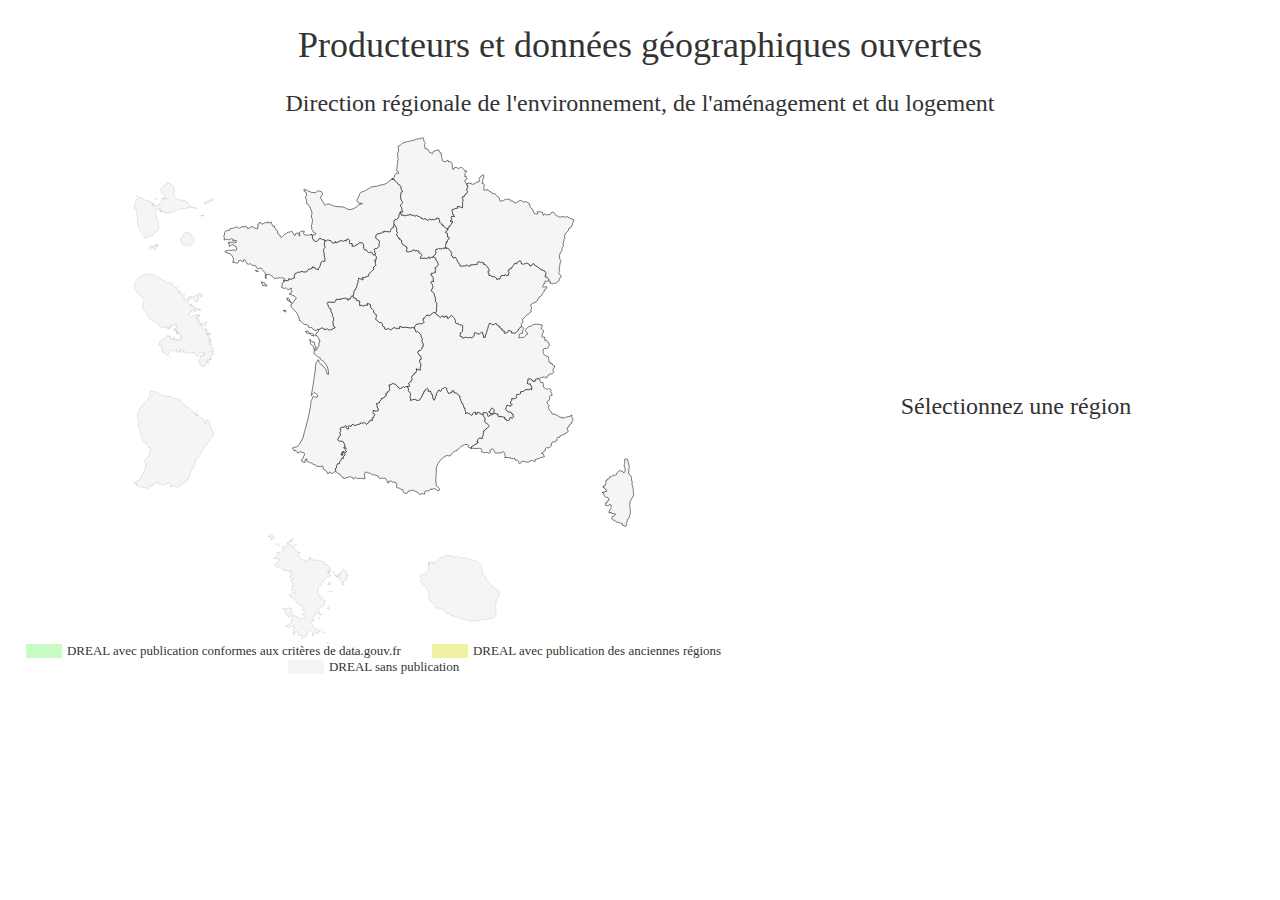
<file: dreal.html>
<!DOCTYPE html>
<html>
  <head>
    <meta charset="utf-8">
    <link rel="stylesheet" href="https://code.cdn.mozilla.net/fonts/fira.css">
    <link rel="stylesheet" href="style.css">
    <script src="https://cdn.polyfill.io/v2/polyfill.js?features=Array.prototype.map,fetch,promise"></script>

    <title>DREAL - Open data</title>

  </head>
  <body>
    <h1>Producteurs et données géographiques ouvertes</h1>
    <h2>Direction régionale de l'environnement, de l'aménagement et du logement</h2>

    <div class="content">

      <div class="map">
        <div class="maps">
          <div class="top">
            <div class="left-side">
              <svg class="svg" fill="#f5f5f5" stroke="#000" xmlns="http://www.w3.org/2000/svg" version="1.2" baseProfile="tiny" width="80" viewBox="0 0 800 674" stroke-linecap="round" stroke-linejoin="round">
                <g id="guadeloupe">
                  <path d="M 1 239.2722 1.8876 238.5292 4.8224 237.1738 5.8405 237.2995 7.7857 234.1495 7.5569 231.5092 6.3568 230.5984 7.2235 229.4394 7.2228 227.6351 8.744 226.5403 8.935 225.4442 8.079 224.2716 8.2315 223.1797 7.4197 218.036 8.7407 216.3963 8.3216 211.4564 10.0874 208.8089 11.5314 208.7933 12.1586 208.176 14.7635 208.0208 15.7215 206.5248 15.7624 204.1972 14.2887 203.1759 12.1256 202.8189 10.294 201.7784 9.5459 200.6057 8.4871 200.4388 10.016 196.3046 13.4623 194.7261 17.4001 193.6622 21.1959 191.1712 23.281 188.1328 23.5728 187.082 23.1456 184.5039 23.3822 183.3446 21.5445 181.196 21.2564 180.2431 22.8433 177.5968 26.4847 174.6733 31.0126 172.4 32.7198 170.5159 31.8545 168.1109 34.3853 164.8823 34.602 163.4287 38.2434 163.5037 40.1133 162.0172 42.9766 161.4334 44.24 159.422 45.9012 159.0559 47.5925 159.1593 50.4393 157.7046 52.8192 158.6553 56.5315 159.2339 59.0967 159.0345 61.7383 157.8805 61.5343 156.9886 63.1013 156.175 63.8373 154.8947 63.7295 152.585 64.6663 152.53 65.7977 151.2874 67.5642 152.568 69.6231 153.196 70.6191 152.9813 72.2195 155.0942 75.0265 156.3958 77.4682 157.1129 79.1145 156.0429 80.3284 156.028 81.4655 158.1776 82.9047 159.2233 84.7933 159.2639 84.6667 160.6011 86.8749 162.0295 88.1959 162.5289 87.2172 164.7802 87.8682 165.7757 89.7471 165.5369 90.2552 166.5923 93.4031 168.4439 92.2589 169.519 92.1299 170.5024 93.6425 172.1486 93.2036 173.1732 95.0114 174.42 95.4867 175.5464 98.3944 175.9163 99.945 176.6614 101.5071 176.7923 102.654 176.2206 106.2097 176.6244 106.9861 177.6371 109.8028 177.4068 111.5776 178.541 113.6119 177.5917 115.4939 178.0098 116.9696 179.4086 116.8848 180.3425 118.2394 181.3178 120.1008 181.52 120.4814 182.4954 122.682 183.023 123.1898 185.9885 122.6396 186.7193 123.9085 187.9786 125.2099 187.6189 126.7016 188.0191 127.9704 185.7854 127.5899 184.8918 128.4998 184.0016 130.7356 184.0349 131.6094 186.232 133.6532 186.2417 134.2754 187.0851 135.7562 187.4096 136.3911 188.4658 136.8979 190.9836 139.5639 189.5625 140.1564 191.0655 139.9869 192.0802 142.3984 191.5122 144.2184 192.0398 142.7799 192.9748 143.2029 194.5586 145.6569 193.6247 145.6569 192.243 148.5761 191.7963 148.9991 192.9333 153.2307 192.7301 154.6692 191.7558 157.2078 191.1059 160.0847 193.6651 160.6773 193.3801 162.7507 194.2746 164.1468 194.2746 166.3463 195.1681 167.3618 196.8733 165.1198 199.1484 163.8086 199.5547 163.4271 200.4886 164.8963 203.5265 167.9945 203.611 170.1974 202.8851 172.9036 204.4836 173.9652 204.6166 174.9342 207.3584 176.3816 207.6144 179.8019 207.6906 180.5766 208.0289 181.4352 210.128 183.0866 211.0331 187.2411 210.6953 192.495 209.1975 195.5296 208.7977 199.1416 207.7671 202.6792 207.7483 205.2362 208.342 206.6221 210.0657 205.7537 212.2674 204.2135 213.9144 202.3102 214.54 201.73 215.4927 199.0108 216.7778 197.107 218.4435 196.5145 222.3844 195.076 227.1369 192.7068 229.2493 189.9561 229.8993 188.7296 229.7375 186.8258 228.6399 189.5332 227.2592 190.9292 224.6586 191.6065 224.1309 190.2105 222.912 189.406 220.9623 188.0099 220.0688 187.2488 221.0027 189.1102 223.3992 189.195 224.4968 187.4173 227.2997 183.8632 229.0462 181.8322 229.8184 181.3254 231.7277 182.7215 235.7495 183.6945 236.3994 186.1061 235.5058 190.0833 234.4901 191.8599 233.7189 194.6106 233.3125 196.1763 232.5404 196.3449 236.1558 195.8371 238.0246 192.9602 241.6006 192.7917 242.4123 194.5259 244.2406 195.9211 244.4977 198.0161 243.3273 199.7997 243.7287 201.8688 242.1467 202.9351 240.197 205.3066 239.0627 206.2017 236.4302 207.8041 233.4566 208.4159 231.1142 209.4284 231.1692 208.6664 234.2539 210.438 236.5376 210.0458 238.6943 207.0634 240.837 207.0542 242.6235 208.1448 244.3555 209.9035 245.7398 213.0199 245.7368 214.2002 245.2662 217.3259 244.9253 218.5091 243.3145 222.935 242.1288 223.7217 240.9785 224.2209 238.895 223.8836 237.8035 226.7289 234.6304 228.2207 233.4602 228.5276 230.5988 227.7413 229.7807 226.5106 229.5338 227.4933 228.2796 229.5092 228.2496 231.1673 227.0066 232.88 229.3407 234.1301 230.2737 235.2724 229.7207 236.4218 230.1982 237.5943 228.1961 242.6812 225.3166 243.6949 225.4684 244.9558 227.2151 245.3878 228.7317 247.1421 228.0105 247.3538 225.9694 248.1364 225.5444 249.8509 226.1562 251.1058 224.3501 252.4547 224.1471 254.1747 222.7465 255.3802 222.8845 256.2224 223.9105 258.4739 219.3324 260.598 218.5262 259.5144 212.3655 259.9472 209.0254 261.1401 207.8647 265.2968 206.2236 268.1529 202.9464 270.703 199.4832 271.9399 199.8364 271.7964 198.166 272.2904 195.851 271.309 195.4393 271.114 193.5487 272.1669 191.9577 272.9663 189.8737 272.4269 188.1891 272.5829 187.0412 273.4278 186.7292 271.9654 184.3209 272.1734 182.7424 271.2764 181.6505 272.4074 179.0426 274.2077 177.7325 275.1306 177.9072 277.0155 175.0374 277.8864 173.2967 282.144 170.7599 283.625 170.8415 286.8406 169.8277 287.7323 171.6492 288.5473 169.9619 294.9343 169.9184 297.7052 170.7408 298.277 172.6928 299.7634 171.8169 301.743 171.8309 303.0911 170.1487 304.4519 169.532 307.5674 170.4923 309.7075 170.2023 309.4064 169.1385 307.4747 168.7759 306.4342 166.8577 307.6966 165.4548 309.9561 166.7832 312.7115 166.6994 312.6709 164.5268 313.2847 163.8585 315.4073 162.9701 317.1033 163.7943 317.4191 165.2509 319.2564 164.8302 322.3702 166.3772 324.1828 168.285 325.9401 168.4437 328.4073 170.0817 330.0739 168.8371 330.0933 167.7439 331.8486 167.99 330.3049 165.9633 327.6929 165.6366 325.6201 164.8705 323.4758 164.6468 322.9583 165.3092 321.7058 164.5227 321.3386 163.5076 319.4326 163.5483 318.6239 162.7636 318.1902 161.0978 319.141 159.7838 315.1937 159.7087 312.6414 158.8331 309.8532 158.6148 308.5403 157.9535 307.1365 157.9285 306.506 156.5562 308.8457 155.8825 309.1318 154.4165 310.1457 151.9337 308.5403 150.9668 307.3705 150.9045 305.2486 149.1732 305.1901 148.2437 307.4779 147.7385 309.3303 146.1167 310.3182 143.5155 310.2401 142.1681 309.2522 141.4944 310.5392 140.3094 309.9146 138.2001 311.1902 136.7035 309.8939 135.0877 307.9734 131.8862 307.7329 130.7808 305.2297 129.041 303.1079 127.9932 302.4099 126.6818 299.653 124.7933 297.9472 128.4971 296.8756 126.9918 295.4255 125.9758 294.5021 124.1698 292.4241 124.1989 289.587 122.5022 288.4309 122.4496 286.8391 121.2288 284.498 120.6944 281.0195 118.7271 280.1955 117.31 280.1184 116.2546 279.0497 114.2101 277.9029 113.0938 278.0575 109.664 277.2191 106.4525 277.1516 104.5189 276.0865 103.5008 275.3722 101.4507 274.4457 101.2953 274.1015 99.6854 273.3551 99.1696 273.4591 96.0633 272.896 95.4814 272.4647 93.2492 273.5424 90.6541 273.0834 88.8513 271.8943 86.8311 270.31 84.9617 269.643 83.2921 269.7919 78.8131 269.3021 77.0523 268.5593 76.5025 266.3475 76.9602 265.7626 75.6884 269.2814 70.4888 269.6396 68.6076 270.3177 67.639 271.1884 64.2038 271.3713 60.2891 273.8974 57.5467 275.8541 56.0853 276.7508 54.7786 278.2526 53.4261 281.03 53.0722 283.3353 51.6558 284.8368 49.6795 284.9549 48.1494 286.2421 46.3548 288.6584 44.0599 290.6241 43.03 292.9811 42.6221 293.9921 43.0349 297.5598 41.5094 298.5779 41.3159 299.4881 38.6805 300.7924 36.3396 301.3068 34.1275 302.1707 32.5955 302.4762 30.9278 305.9483 30.8117 310.9156 28.4181 311.8624 27.7152 313.358 25.8084 314.6482 25.2573 318.327 24.8508 321.0967 22.4671 321.3941 20.8478 323.3803 19.0307 324.3728 19.2849 325.0824 18.1368 326.7452 17.0962 326.0125 15.7399 327.4865 13.8162 328.2918 10.3311 329.5526 10.5124 330.9287 9.2754 331.235 6.846 332.3399 6.0629 332.9379 4.7029 334.3619 5.3244 337.2694 4.6614 339.0987 4.8792 341.1488 1.0003 341.8232 2.1154 340.6845 5.6764 339.6361 7.2295 339.0191 9.1388 340.9161 8.3804 342.1595 10.4392 341.8341 13.2198 342.4042 14.2544 344.0559 15.7599 346.5717 14.9297 348.6132 16.5074 350.0099 15.4138 351.2259 15.3038 353.0541 17.4922 357.0319 16.0533 358.6623 14.8486 359.6106 14.8801 360.9254 15.785 362.1935 15.132 361.8642 18.4144 362.8972 20.9774 362.5176 22.6761 362.9548 23.3024 362.7493 24.8534 363.6356 25.8079 364.5348 24.8716 366.1889 24.3915 366.6878 26.0741 368.297 26.9888 368.9559 26.7868 371.4765 27.8725 371.0805 29.314 372.4547 29.9083 371.8641 30.8516 373.3892 31.4645 374.3043 32.3457 375.9926 32.5379 377.3533 34.1359 377.0198 36.1774 377.9596 36.0279 379.4187 37.5099 381.1379 38.7135 381.9207 38.4657 382.7476 39.6928 383.5818 39.9233 384.4919 38.588 385.8994 40.1369 387.3717 43.4314 388.9463 42.9816 390.351 43.3563 391.0908 45.175 393.0252 44.8888 394.6659 47.021 395.3028 49.1832 393.9583 52.7886 394.2036 54.1211 396.4811 54.2119 395.8554 56.5453 397.5647 59.2567 397.7129 61.048 397.1674 62.2015 398.8992 63.0928 398.9511 64.206 397.5959 66.5705 398.4245 68.0605 399.5857 68.5103 401.8598 68.6082 401.9938 71.3509 403.1562 71.7437 403.9097 72.9506 403.5532 73.6893 404.3914 76.4456 404.6824 79.9392 404.118 80.6696 406.2969 83.7762 406.5162 85.5194 405.5406 87.1689 405.5985 88.9341 406.5295 90.6296 406.0423 94.3114 406.4198 95.6229 404.8021 95.7615 404.3939 97.3823 402.4327 98.2824 402.839 99.3076 404.0904 100.0751 404.4587 101.9631 403.511 103.442 403.341 105.1424 402.2158 106.2897 400.7068 106.2178 399.3755 106.7491 399.5873 108.8217 400.4853 110.4546 400.5554 114.5558 400.9666 116.2253 399.4366 118.2046 399.5714 120.0517 400.6151 121.7018 399.5563 123.5093 399.0332 126.4278 399.1839 128.8399 401.478 131.1133 402.77 137.473 403.4483 139.2035 406.3207 143.5296 406.8398 145.1935 408.6795 146.4116 408.8205 147.5278 410.9669 148.5285 411.5741 149.7815 412.0882 153.234 413.9913 154.0761 415.441 156.8802 416.6343 158.051 416.9927 159.0912 418.4052 160.2747 418.9729 162.0763 420.8479 163.1282 421.3848 164.0748 422.659 164.6033 424.0572 167.9712 427.9547 171.1132 429.8482 172.2197 433.1222 173.2269 434.7222 173.2392 436.8509 174.282 436.1344 175.4526 436.071 176.6748 437.0673 177.7273 437.8509 177.2474 437.7774 175.7217 439.4144 175.3323 441.5804 175.9687 442.5072 176.8643 446.7778 177.3748 451.072 179.3792 452.8092 179.2423 456.0984 177.0102 458.4624 177.3601 458.7404 178.8491 459.5059 180.2136 460.9694 180.3317 461.0588 182.1895 461.6564 183.9227 463.4728 182.7736 463.3053 180.7471 463.6998 179.8801 465.3094 179.3759 470.0282 179.0511 474.4851 179.7556 476.0189 179.7765 480.1432 180.7999 481.7872 182.0696 483.6416 182.4555 485.6244 182.3457 486.9854 182.7509 488.8278 182.4237 490.83 181.0867 493.0779 182.0958 494.2257 183.5594 496.1678 184.8797 498.4425 187.3878 501.4859 187.2767 503.4833 185.2518 506.0334 185.0876 506.4076 187.1433 505.5913 188.9111 506.5479 189.9616 508.3032 189.625 509.5806 190.7785 511.633 190.9564 512.7367 191.748 514.03 191.9513 516.1944 190.8213 517.5744 191.7242 519.0605 193.2972 520.8258 193.499 521.0209 195.7749 524.2309 195.1353 525.0226 196.0525 526.379 196.168 527.6659 197.9612 527.7359 199.6096 529.3194 199.6759 530.696 199.2254 531.1309 200.6348 533.9367 201.4259 535.0574 202.5493 536.7515 203.0915 537.0313 203.6725 535.9122 206.0369 536.664 207.1146 539.7623 206.5097 542.9934 208.0324 544.5793 209.7294 544.4452 210.3409 545.8174 211.9328 546.692 214.0429 546.3324 216.2419 546.8736 217.5738 549.091 219.2154 551.2215 222.3362 551.6911 223.7949 553.1152 225.0645 555.7377 231.9467 555.7797 232.9045 557.004 233.5004 557.2324 235.3389 559.1551 236.4103 561.171 238.9176 562.9207 240.1308 563.6635 241.0889 566.4578 243.2475 569.759 245.0569 572.1967 245.2771 573.4322 245.7958 577.2671 246.7562 579.0167 247.7417 581.9318 247.8841 584.2719 248.987 584.2949 250.2315 585.2111 251.3626 588.2499 253.0942 589.7654 253.1837 591.6324 253.9162 593.0459 253.9998 593.2718 254.8409 595.0246 256.1212 597.8462 256.6784 600.129 257.533 602.8547 256.7412 604.393 254.7268 607.0387 257.2856 608.5242 257.5736 609.6116 258.3026 611.4294 256.9421 612.853 256.7958 615.3559 257.4997 617.4441 259.5655 620.3615 262.0017 621.6858 262.823 622.0838 264.0101 623.7345 263.958 625.3593 262.7396 625.288 264.4874 626.0134 265.5343 627.9921 265.9231 626.9934 267.5423 626.8166 268.9033 624.9376 269.285 622.9034 266.8056 621.5936 266.164 618.5324 266.1283 618.2886 265.198 613.5286 262.8322 611.8192 262.4944 611.6669 261.8733 608.7696 261.3052 607.4341 261.872 605.1178 262.1228 602.8967 261.9142 601.1288 262.1397 599.6123 261.8077 598.4202 262.1283 594.2281 260.9584 591.1871 260.4444 589.0715 260.6781 587.0291 260.2429 583.9028 258.7811 580.2202 258.0824 577.0096 258.5309 573.7979 258.5928 573.1984 258.9947 568.6787 257.8702 565.1482 257.6905 562.4603 256.9606 559.1706 256.3483 555.7805 256.54 549.6863 255.9139 548.0596 255.3155 544.3943 256.5941 540.4955 259.1479 538.9534 259.6032 535.056 258.4359 534.6131 259.5561 537.8521 260.4913 537.1146 261.3754 535.4949 261.0594 532.6068 261.5005 529.5004 261.4546 527.3734 260.5689 524.0858 261.2687 522.271 261.8925 520.8599 262.9433 519.6599 262.926 518.6536 263.6273 518.1516 265.0326 516.754 265.8995 514.3359 266.8077 511.7775 267.3094 509.8987 267.1022 509.1567 268.1869 501.8831 268.1688 499.9194 269.4162 497.563 269.4719 495.1375 269.1614 494.4506 269.5407 488.8321 270.1139 488.2982 270.7987 486.6302 271.4437 485.3501 271.4265 481.767 269.1604 480.7399 267.9329 478.9147 267.679 479.5622 270.0042 477.7434 270.2918 475.9881 269.7748 473.966 270.3981 471.2145 269.6965 467.3619 269.9028 463.3999 269.3827 465.083 271.1373 463.9729 271.6859 461.137 271.7168 460.9407 272.8637 457.3278 274.1005 456.4431 274.7525 453.682 275.5866 451.6967 275.7816 449.7802 276.3402 446.2928 276.4727 445.4646 276.2096 442.0616 276.8377 439.4482 278.0364 438.2947 278.1858 433.6909 279.9451 432.8835 282.3551 432.2263 283.2201 429.0914 284.9217 426.4373 287.0133 426.1427 288.1994 424.7083 289.1911 421.9667 288.9549 419.0764 287.5359 415.9453 287.8495 414.6006 287.5655 412.0998 289.2024 410.6455 291.98 410.73 293.8289 408.8936 293.8816 408.3202 292.8368 406.1153 291.6599 403.344 293.1777 401.366 293.2056 400.7437 294.3839 399.2536 294.1227 398.4193 296.955 396.513 298.0774 396.2783 298.7075 394.6461 299.2606 393.696 298.7666 389.8731 299.6422 389.3331 300.1459 387.1935 299.6223 386.0613 301.0524 383.4025 301.3463 380.7494 301.9572 378.4791 300.5448 373.4589 301.1465 372.8972 301.6858 367.2977 302.1477 364.9447 303.2885 363.3303 303.6466 362.7569 305.0826 362.8053 306.9754 361.8776 307.7452 356.7683 309.7811 355.4565 310.4744 353.7293 310.2894 352.8751 310.7445 350.6626 310.6419 349.3839 308.9223 345.6431 310.3271 344.5644 311.5926 344.5188 312.6856 343.1625 313.2308 341.782 314.3337 340.2915 314.2252 338.3436 312.0652 335.8758 311.6109 335.1578 312.402 331.4901 310.3603 330.7587 309.5382 329.302 309.236 327.3964 309.4035 324.6383 308.7919 321.4823 307.4017 320.3416 306.0675 318.4813 305.9382 316.6254 306.3646 315.0811 305.9447 313.1278 306.566 306.7315 305.5034 305.0003 305.7095 303.1892 304.8274 302.0972 305.1031 298.2255 304.1453 298.655 302.4813 299.0362 298.7845 298.342 296.7835 296.2027 295.0379 294.719 294.6717 293.3157 295.3043 292.3607 296.2656 290.2784 296.1992 289.3808 296.5585 287.886 296.0759 286.4077 296.6938 285.3443 298.28 284.0523 298.2073 283.2789 297.0075 281.944 296.7008 278.9251 294.242 276.8603 295.0874 276.0995 292.7795 274.2533 290.3251 274.5832 289.7734 277.1423 293.0094 279.4733 292.992 281.0999 294.0632 282.4623 294.0144 283.3932 294.559 283.7486 292.9253 283.3424 290.1049 282.0138 290.2513 280.7699 292.2262 277.0885 291.2099 276.8365 290.4431 279.3249 290.283 279.543 288.3881 278.0941 288.7509 276.7798 288.4771 276.2224 287.3505 273.9249 286.5076 274.0304 284.9937 276.2862 285.142 276.8615 284.2501 275.1203 283.6723 274.7473 282.3558 273.0283 282.1264 272.0217 279.0153 273.5871 278.4196 273.4712 277.3958 271.7257 275.7325 270.4214 277.2623 269.0467 276.3737 267.4235 274.4475 267.9886 271.6054 265.2576 271.04 265.6177 268.639 264.7805 266.9761 259.6028 262.2885 258.549 260.9206 257.216 260.0909 255.4055 259.6057 253.96 261.0774 254.0019 262.2139 254.9459 262.9312 255.9158 265.2501 257.0462 266.0661 257.6132 267.9352 258.5694 269.138 257.5624 270.7634 256.0984 271.5436 256.9701 272.4944 256.1323 275.2901 256.3284 276.5035 257.9903 279.5201 260.1097 278.6426 262.919 278.2566 264.0698 278.5329 265.2293 280.0527 260.9981 283.2548 260.2534 283.5474 262.2674 286.1888 260.9304 287.5218 259.3564 288.0663 255.3265 287.1494 254.1437 285.7337 253.6106 283.7912 252.5918 281.7746 252.5072 280.6205 251.1872 278.7269 249.6894 278.1255 248.2199 276.2707 246.299 276.1488 244.8605 277.1791 244.3415 278.4012 242.8465 279.158 240.7801 277.7942 240.908 276.0021 238.6873 275.2259 237.1579 275.7433 235.0903 275.3496 232.7283 277.0557 229.6838 276.3272 228.6923 274.3622 227.4089 274.3298 224.2306 276.8149 222.8381 278.7333 222.7977 280.5093 221.8382 284.0604 219.9727 289.0211 219.1427 292.9414 222.6078 296.9144 222.4842 298.1494 220.6143 298.6476 220.1391 299.7803 220.1492 301.3234 222.034 303.8278 224.3446 305.9598 224.5139 306.6491 222.4506 309.5826 219.1927 312.1774 218.4865 313.3397 217.3988 316.5104 217.2906 318.7205 218.797 325.4616 220.9251 327.301 221.439 329.8573 222.4013 330.5552 224.4036 331.0526 226.266 330.976 227.532 332.2385 227.0854 334.5221 227.7982 335.8302 227.7819 337.449 226.6994 337.5507 222.8392 341.0317 222.4243 342.7588 222.8994 345.7414 223.4719 347.4828 224.4629 348.9726 225.5777 349.6147 225.9016 351.2579 225.9517 354.8772 227.0225 355.9864 229.5225 356.6322 231.7078 356.4348 232.0738 357.8246 233.2388 359.8958 231.9673 360.0741 231.342 362.71 231.3147 364.9661 229.9263 365.3856 229.3982 366.2956 229.9701 367.5232 231.7424 368.1603 231.8695 369.9562 233.1492 370.291 233.1335 372.3409 235.8691 373.6277 239.8749 374.9029 241.7533 376.0445 243.4034 375.3818 244.6414 375.7535 246.4007 378.4247 246.8938 379.768 246.3657 381.7256 244.5341 382.3563 243.7258 383.9633 241.9351 384.508 239.6096 385.8749 238.005 387.7396 237.1991 390.8116 237.6132 391.4121 237.0217 392.7232 237.0162 395.044 238.1558 398.7015 240.2607 401.2185 242.1997 401.8519 243.9529 402.0199 245.0132 403.2339 243.9577 404.9802 244.3357 406.1074 245.7622 407.4061 246.3636 409.2 246.0043 412.3429 246.1507 413.3261 248.406 415.7032 248.1245 418.1374 247.6408 418.9689 247.571 420.6949 246.8241 423.4528 246.5546 427.7051 247.3065 430.1398 248.3217 431.0039 247.6921 432.9935 246.7586 434.375 246.373 437.9234 246.6603 440.89 246.5466 444.3596 246.7061 446.6102 247.3649 448.7855 248.0674 449.772 249.3427 450.4384 251.1855 452.4799 251.8849 453.7798 251.7947 456.8653 249.7465 458.8624 247.4325 460.0607 246.045 463.7403 244.0407 465.0877 243.0587 466.6412 242.5307 469.0596 242.6058 471.0734 242.1728 472.1988 242.7355 474.7653 241.4521 475.6733 239.9426 477.9745 239.0415 478.4567 237.7322 480.1043 238.1662 482.6076 237.1566 483.5524 235.6038 483.8919 235.0704 486.2919 232.6429 487.6567 231.2716 487.8588 227.5873 489.5662 225.8327 491.5823 225.8397 492.8345 223.652 494.4714 222.7303 496.3444 219.9167 496.4193 218.6057 497.8436 219.3302 498.7645 217.0358 499.2086 215.463 501.3413 213.3169 503.165 210.4633 504.1092 209.1677 505.2906 209.1161 507.104 207.1801 507.0232 205.4899 507.6499 204.2917 508.7163 204.6914 509.8973 203.7265 511.4109 203.5017 512.6004 201.6095 513.2606 199.5696 515.7426 197.1423 515.9696 195.4269 516.6989 193.6324 519.0872 193.7242 521.0714 193.272 521.9749 193.5241 525.6446 191.5693 527.9259 190.1946 528.3841 188.338 529.6864 187.9003 531.794 188.7407 532.1797 189.5299 534.5059 189.2741 535.5258 187.8254 536.1115 187.1208 535.2712 185.9255 536.1004 183.5507 536.7306 182.5899 535.5875 181.1543 535.6348 179.8295 537.2121 178.6423 537.0313 178.2551 540.4313 177.1761 540.5742 175.582 539.811 174.7722 541.2486 173.7669 541.3648 171.3975 539.7205 170.4753 539.9063 167.3465 539.3687 166.4585 540.0574 164.0614 540.1029 163.9364 539.2358 161.8626 539.2934 160.3815 537.9832 157.6819 539.2847 156.6006 540.8083 155.5669 540.7334 154.4006 541.4113 152.0415 543.6067 150.7981 545.2413 150.0116 546.8636 148.5007 546.5196 146.9785 543.705 146.0138 543.3477 143.2945 543.7714 140.9063 544.8385 138.8963 546.2264 137.3544 547.7661 135.5745 550.0254 135.3494 552.0968 133.6932 553.4402 133.1698 554.9115 130.0237 555.5607 128.6379 556.93 125.8728 557.0974 124.0782 557.725 120.2018 558.2357 117.9652 558.219 116.4731 559.0863 113.4538 559.3915 112.2824 560.5706 108.8934 560.8352 106.0295 558.5494 104.4882 558.0944 103.0363 558.9415 101.809 558.7781 101.5476 556.7466 101.9064 555.3911 99.3936 552.6603 100.1592 551.6535 100.4683 549.894 100.3477 548.1393 101.3576 546.5086 101.1845 544.1114 99.2332 537.372 99.3571 536.6529 98.3532 533.8079 96.4199 530.4856 93.684 526.3966 94.2593 525.3482 92.7734 523.6106 91.4979 524.3572 89.7508 523.1268 86.6787 522.3065 83.8959 520.2545 79.1945 515.7413 77.744 512.8531 76.847 512.5944 75.6232 511.1921 75.8822 510.2848 73.7608 508.0174 71.1447 505.6272 67.4867 503.4229 66.2193 502.1005 63.2858 497.5723 62.8706 494.0362 62.7912 486.7777 61.2252 482.9843 61.5332 481.4439 60.6141 478.0549 59.0834 475.7675 59.1004 474.8476 55.9774 472.4649 55.5211 468.9981 54.1267 468.2538 50.801 464.4765 49.372 463.6214 48.763 461.8759 46.361 460.0124 45.2728 459.8126 44.9242 457.8269 43.4476 455.4489 42.8253 454.9762 41.2489 451.0548 40.3394 449.7579 39.7466 446.6863 40.2631 441.8089 41.1163 440.3834 40.9601 439.1866 41.652 436.9302 41.9031 434.6866 41.0562 429.4048 42.3292 428.173 42.6807 425.9694 42.3166 424.6142 41.3771 424.5692 40.5791 422.7538 43.4347 420.525 43.8489 419.6623 42.839 418.7766 41.0655 419.0532 40.1757 419.7815 38.6961 419.7277 36.991 416.1463 38.4462 415.4203 39.5838 414.3232 38.5914 412.6283 36.5273 411.3717 38.2638 409.934 37.1158 407.4731 35.8903 407.7069 35.3509 406.0559 35.6368 404.941 37.3502 403.79 36.7159 400.3591 35.5377 398.447 36.5178 397.4354 35.8837 395.1842 35.9097 392.6918 36.3391 392.0575 36.8199 389.4348 35.869 386.4974 37.4516 383.3286 39.8777 382.1837 40.2995 381.052 40.2471 378.9716 39.4132 377.749 39.2207 375.4838 38.4483 374.1726 36.4204 373.2233 35.5856 371.614 32.2521 370.4886 30.8226 370.8061 30.2473 370.1112 31.3351 369.0216 31.2035 367.0246 33.1824 365.6776 32.7041 364.5155 33.979 364.029 35.0971 361.6485 34.4573 359.9725 34.7237 357.2142 33.9099 353.9821 33.993 350.7956 33.7724 348.7158 34.4305 347.1713 34.5484 345.7309 34.2226 343.4141 33.1653 340.4737 34.283 339.2915 32.8885 337.5389 31.3936 336.2405 28.8583 336.2341 27.4097 336.6548 26.2121 334.0203 27.2486 332.9064 26.3392 330.4136 26.6818 329.863 26.3237 327.8662 26.9415 325.7093 26.6352 324.8712 27.901 323.7768 27.8312 322.5094 26.1998 321.394 26.1569 320.1863 24.3392 317.6069 22.9479 316.312 23.7985 314.401 23.4935 311.9702 24.4483 311.2712 24.5638 308.8838 25.3129 306.4385 27.4175 304.2473 27.6862 302.5211 27.2083 300.716 27.8281 298.2768 27.6907 296.3679 26.563 294.4121 25.5635 293.8088 25.9972 292.2613 25.5073 289.5237 25.4322 287.3973 24.9483 285.8818 23.0783 282.5423 21.5585 281.3812 19.5598 278.4706 18.2398 275.7563 16.6823 275.7467 15.3929 275.2256 13.6671 273.2658 13.2762 271.4818 12.0435 271.26 11.3336 270.166 9.1718 269.119 8.9989 267.35 8.1909 264.1446 7.4884 262.9371 8.0499 262.0545 7.543 260.2994 6.5626 260.0765 7.1411 258.7382 5.6714 257.6918 5.5576 256.1282 4.4126 253.9963 4.586 251.5004 5.451 251.0987 5.0994 247.7333 3.5443 245.6138 4.3669 243.3757 2.4761 242.9985 2.2844 241.7013 1 239.2722 Z M 466.9203 565.4868 468.4262 564.1951 469.6578 563.92 475.652 560.5753 479.2907 558.7579 483.186 556.0451 484.6383 553.9893 484.9946 551.5854 485.0668 548.406 485.5982 545.0025 485.8076 541.6641 485.0961 539.2414 485.655 538.3568 485.4363 537.0105 485.7919 533.5484 485.1249 531.7547 489.7356 531.5005 492.2647 530.9971 496.0409 529.8146 497.3691 528.7756 497.119 526.997 498.387 525.7898 498.078 522.8588 497.5302 521.7781 497.8473 520.8655 499.4957 521.118 502.5253 520.1475 503.3944 519.1872 503.2349 517.6891 503.9243 516.4736 504.9734 515.8753 504.6976 514.5924 505.4611 514.0296 506.5875 511.2843 512.5118 505.0002 513.5707 504.3409 516.8355 504.5427 517.3903 504.0095 519.856 504.0318 521.4333 505.0779 522.7389 503.7477 525.2637 503.4686 526.8527 500.934 527.7406 503.4441 529.2941 503.3304 529.735 504.4716 530.8691 504.0056 536.1673 505.9214 540.9808 507.8491 542.253 508.5842 542.2442 509.364 543.9319 510.3388 545.5287 511.7241 546.1155 512.8211 547.3693 513.68 549.7556 514.1429 550.5127 515.8006 552.4359 515.3081 553.6495 516.4728 555.0385 515.3918 555.1621 516.8808 556.026 517.0399 558.7686 516.3729 559.031 516.8832 560.8677 516.6816 559.3206 519.5939 559.9305 520.6058 561.4807 519.4335 563.3575 519.6801 562.98 522.4842 564.3406 521.8227 566.5536 522.0189 567.6291 522.8378 569.2832 522.3381 570.6035 523.6911 569.736 524.3212 569.6583 525.5784 572.2453 526.9284 570.6617 530.0631 572.3856 531.2872 572.1177 533.3743 571.418 534.6363 573.0837 537.1763 574.9856 538.0979 574.9043 539.5433 576.196 540.0424 578.8392 539.4806 578.9947 540.9158 577.5839 542.7405 578.0704 543.4131 580.645 544.6117 582.3231 544.8479 584.2614 547.2902 584.3158 550.179 585.0366 550.9003 587.2865 550.8571 589.1346 551.5104 592.4044 553.3703 592.8553 554.101 594.508 554.9345 596.7911 556.866 597.9917 558.767 601.8254 562.8709 603.1028 566.6304 604.252 568.664 604.196 569.6935 604.8333 572.7831 605.7742 574.7212 606.0289 576.2428 606.9174 576.7094 606.5847 578.655 605.176 580.1929 605.0497 581.4002 605.8792 583.2287 605.9542 585.67 604.9725 587.6132 604.4987 591.053 603.2519 594.3836 600.8738 598.7218 599.8847 601.9171 599.09 602.8017 599.4238 603.6706 597.9237 605.7132 596.8477 606.3307 593.8714 607.2959 591.84 607.5535 590.9935 608.6486 589.4988 609.1891 588.6343 610.2917 586.97 611.0436 584.5829 611.5652 583.026 613.7038 581.9495 614.6685 580.7751 618.2359 579.3398 618.5987 576.8928 620.0232 574.0181 622.9241 571.6823 623.7236 570.0596 624.8311 569.3202 626.516 566.2147 628.1672 563.9473 628.657 563.6962 629.6725 562.4603 630.2226 559.8987 632.0394 558.1682 631.9791 555.2112 633.5221 552.5758 634.2528 549.6654 634.7332 545.8041 635.1015 544.2862 635.5674 543.7295 634.96 539.5789 635.4501 538.188 637.5591 536.3381 638.1689 535.1378 638.0763 534.6707 638.9524 532.6373 638.298 531.8342 639.0053 530.5038 638.5144 529.2678 639.3459 528.4114 638.7807 527.129 639.4724 525.2564 638.9789 523.7402 639.9224 522.2685 639.1097 520.9978 637.2284 518.9988 635.989 515.1494 636.2512 514.3802 635.2348 512.4059 635.0591 511.2425 633.6895 508.5722 633.2906 507.1108 632.7162 503.785 631.927 501.4323 631.787 499.2608 630.5459 497.1511 628.4048 495.0872 627.2674 492.7124 626.9957 487.6147 625.7937 485.9426 624.552 486.0915 624.0027 482.3539 621.1962 482.4253 620.76 479.6226 618.3032 477.1239 613.1604 476.5614 611.3719 474.231 609.9645 473.091 608.5046 472.3717 606.3172 474.0942 604.0528 474.6039 602.2174 473.7205 599.3937 473.6909 598.382 471.8653 593.2695 471.5411 590.1746 470.7481 588.8696 470.3912 585.1355 469.4769 581.2766 469.2749 578.8175 468.4426 574.0251 467.3064 569.6198 466.9203 565.4868 Z M 702.1083 218.485 703.4186 216.5734 703.0601 215.9886 704.4092 214.58 704.5638 212.5597 704.1886 211.5078 702.843 210.0576 703.4804 207.8216 706.6508 206.8858 707.7703 205.7109 708.0902 204.3938 709.6133 203.1523 710.2584 201.0514 711.0854 200.3397 712.8121 201.0836 714.7802 201.1966 717.5763 200.3426 720.1581 200.7174 722.5734 199.7747 723.235 198.693 723.1141 196.8864 724.1743 196.0686 724.1649 194.5874 726.1019 192.8457 727.9764 192.981 730.8183 194.7507 734.6044 192.5416 736.0593 192.39 736.9576 191.1002 737.9736 191.2442 740.271 190.3843 740.4677 188.9707 742.75 188.0919 744.0431 186.5029 745.4419 186.281 747.7707 185.0751 748.8154 185.3261 749.7846 184.3646 751.3009 181.873 752.6177 181.606 754.1196 182.1232 756.949 178.3729 760.3988 177.1274 761.0963 177.9443 762.5231 176.2655 764.1788 175.6751 764.8009 174.4107 767.2275 175.6961 768.2745 175.4702 768.8338 172.1537 770.2235 173.0189 770.964 172.6605 773.4865 169.8951 775.0054 170.0827 775.0937 168.9037 776.9801 168.2876 778.4198 169.3389 781.4854 168.1494 781.9546 167.3098 782.431 164.317 786.87 164.1027 788.999 162.3729 789.7444 163.4809 791.0353 163.5126 791.4809 164.8467 791.1014 165.7591 791.8026 166.6513 792.0215 168.1323 793.8466 167.6303 792.6986 171.4114 794.4251 173.3443 794.9437 174.6257 796.2334 175.0812 796.113 176.4002 796.8534 177.6972 797.9527 177.7144 799 178.6002 798.3811 179.7402 796.4101 179.1252 795.9145 180.352 794.2735 181.533 791.8612 181.8697 791.3145 183.4614 789.4725 183.6653 787.3334 184.3369 787.1467 183.3511 785.6568 183.7433 786.2996 185.3171 785.1661 185.6912 784.0637 184.877 780.704 185.0452 779.7455 185.8544 777.2852 187.1164 776.1653 187.3297 770.2896 190.7251 767.4497 192.6111 766.8139 193.5211 764.1991 194.5646 761.7534 197.7777 760.0862 197.9745 756.8692 201.0577 754.0562 203.2804 751.7134 204.6813 749.5623 205.2548 746.2409 206.4821 743.973 206.9542 739.7851 207.3726 736.9782 208.596 733.5583 209.2896 732.2359 208.9385 729.8386 209.7388 726.5767 209.5775 724.1401 211.1965 723.3555 212.8979 721.6369 212.5271 720.0412 213.3078 719.3165 214.4519 715.9674 216.0603 713.7062 216.4793 711.4825 216.234 708.6203 216.9478 708.2691 217.6042 706.0117 218.8729 704.8351 221.7611 703.1494 220.5474 703.0331 219.42 702.1083 218.485 Z M 201.2099 648.8194 202.4861 647.0595 204.0868 646.4467 206.58 646.7652 207.6066 646.1099 207.7805 644.8997 209.0234 642.8497 213.901 642.2358 215.6664 642.4486 217.661 641.9063 219.864 641.8756 221.3468 642.6207 223.2136 641.9645 223.7341 641.2762 223.0556 639.9542 224.5886 639.4385 224.436 638.5243 225.3457 637.3049 225.2118 636.0723 224.3347 635.4596 224.2197 633.5983 222.2522 632.1821 222.7384 630.3655 224.8627 629.2569 225.2999 627.0654 225.9854 625.4113 226.758 625.6718 227.2483 627.3986 228.3024 628.3282 227.6393 630.1367 228.8211 630.5767 229.858 632.5423 231.6487 631.7162 232.3096 629.7464 232.4058 628.2976 233.4882 624.2054 233.6715 622.7783 235.5482 624.2119 235.7699 625.3873 237.0594 627.6053 238.3076 627.3597 238.9866 628.0019 237.2514 629.8192 238.1871 630.9617 235.6742 633.2336 236.0338 634.0425 237.5338 635.0461 239.2499 634.3051 240.4464 635.2153 238.9079 636.9136 238.3197 636.5092 236.2367 636.9081 236.3851 638.0563 235.3317 638.9654 231.9508 638.7284 230.6973 640.0484 228.7845 644.4406 228.8539 646.7878 231.2697 648.0025 230.0269 649.8335 228.884 650.7483 226.6484 649.2946 225.0104 649.2779 222.9725 648.7555 221.3631 649.2137 220.3131 647.4601 218.5875 647.4565 217.9514 650.4158 216.2241 652.7465 214.3735 653.6299 213.8297 652.9948 210.5423 652.9512 209.7867 652.1883 207.625 651.2723 206.2998 650.1179 205.5575 648.6196 204.0686 648.4543 202.1164 649.5755 201.2099 648.8194 Z M 157.7856 658.0079 158.5617 656.7261 159.5858 656.1909 159.5685 653.8431 161.5322 652.2742 161.4402 650.4597 161.8919 646.7953 161.8465 644.894 163.739 646.0772 166.9093 644.2833 169.39 641.9037 170.557 639.797 172.0276 635.5527 173.0349 635.314 173.5116 638.5415 176.4722 638.3335 178.9142 639.5058 180.5963 639.5164 183.8897 640.2581 185.1268 640.982 185.277 641.979 183.847 643.459 183.2009 644.731 183.1027 646.2303 183.9977 647.4703 186.8729 647.0313 188.8628 647.8578 191.5236 648.0037 193.4495 650.4111 193.351 652.0915 191.3153 653.31 189.6104 654.889 188.2929 653.0795 188.4816 651.2765 187.7219 650.7223 185.8825 652.0623 185.5792 653.0575 185.8255 655.0949 184.5442 656.8288 182.5832 658.1186 181.1815 661.6511 180.015 663.8324 178.5372 664.7 176.8432 664.5507 175.6049 665.5263 174.0076 665.713 171.9833 664.5356 171.1184 664.4361 168.9347 663.0602 165.9715 661.8195 163.8229 660.5106 159.4491 658.8517 158.3241 658.8882 157.7856 658.0079 Z M 209.3184 670.0181 210.646 669.8032 212.2051 668.7078 212.4621 667.2134 214.9061 665.6631 215.9208 663.1298 217.1513 664.4981 220.6887 666.8375 222.0656 669.2697 222.7318 669.7655 222.7755 671.3227 221.4668 672.9997 219.7298 672.839 217.3265 672.1408 216.3889 671.1923 214.6658 670.7419 213.1402 671.2347 209.3184 670.0181 Z M 686.9812 333.5616 688.813 332.9122 689.8065 331.4419 691.1044 332.0358 693.5208 331.5222 695.3035 329.9743 697.6533 330.3533 697.0309 331.5198 695.9218 331.9678 695.7302 333.4409 694.7168 334.9162 690.7117 334.7456 686.9812 333.5616 Z M 669.7972 338.2468 672.6898 337.2666 675.3648 337.9425 678.099 337.4813 680.2974 337.8061 684.8979 337.8625 687.7467 336.9631 688.5523 336.2305 690.1859 336.1469 691.8687 338.5576 692.8107 338.0116 694.4724 339.8576 693.9942 340.5783 692.0868 341.5878 688.3083 342.0944 686.4356 342.1059 684.2959 342.7105 683.4287 342.3464 681.0839 343.3793 679.2772 343.2388 677.4939 342.2365 674.0783 341.8772 671.7912 340.7313 670.438 338.6348 669.7972 338.2468 Z M 28.4099 144.1334 29.5136 142.3819 30.0351 144.0695 31.0858 144.3493 32.4298 145.727 31.6969 149.2405 29.696 148.2481 28.5492 146.342 28.4099 144.1334 Z M 206.2322 629.2766 208.2308 628.2242 209.1576 629.3186 210.133 629.4849 211.2751 628.7417 212.0235 629.3352 213.6365 629.4248 214.0738 628.6458 215.4749 628.4392 216.6912 630.5344 215.1567 632.0944 215.0717 633.3024 213.6582 634.673 212.7298 634.2837 210.9696 631.451 206.6819 630.0855 206.2322 629.2766 Z M 195.7943 667.8596 196.7221 666.4812 197.5053 667.0508 198.4656 669.1062 195.7943 667.8596 Z M 18.3807 342.6692 20.4688 340.8753 22.411 342.152 22.0569 343.1606 20.8982 342.6026 20.0904 343.4597 18.3807 342.6692 Z M 239.3949 633.5215 240.4859 632.186 239.8997 630.6441 240.8333 630.4939 241.5054 631.4207 241.0436 633.3495 239.3949 633.5215 Z M 276.5664 162.9319 277.1969 162.3642 281.0965 162.7697 281.8374 164.4292 281.0575 164.8409 279.9981 164.0111 278.5097 163.8677 276.5664 162.9319 Z M 263.151 295.1692 264.031 292.3489 264.7873 292.7661 265.6434 294.9231 266.6905 295.9829 269.2641 295.5395 270.2846 295.8601 271.3574 297.0513 270.7167 297.9911 267.2984 298.0226 264.2854 297.4059 263.4725 296.6566 263.151 295.1692 Z M 314.1292 311.8129 315.0186 310.9655 315.867 312.5657 314.707 312.8125 314.1292 311.8129 Z M 210.689 170.433 213.8193 166.94 213.9889 165.9251 215.0044 165.4784 216.3166 163.285 217.0353 160.2801 217.6279 159.3461 219.8699 159.5079 222.1976 160.645 224.7364 161.0917 226.9359 162.5543 228.2482 164.5434 227.4861 165.1933 228.0786 166.8995 226.2596 167.9557 224.059 168.361 222.0704 167.9557 217.8813 167.793 215.9775 166.6559 213.9041 168.361 213.3963 169.6205 213.6083 170.7171 211.1543 170.8384 210.689 170.433 Z M 296.3885 163.4011 298.2733 163.0658 299.6382 163.8066 299.2157 165.296 296.5753 163.9937 296.3885 163.4011 Z" id="01"/>
                </g>
              </svg>

              <svg class="svg" fill="#f5f5f5" stroke="#000" xmlns="http://www.w3.org/2000/svg" version="1.2" baseProfile="tiny" width="80" viewBox="0 0 800 937" stroke-linecap="round" stroke-linejoin="round">
                <g id="Martinique">
                  <path d="M 1 108.3828 3.4446 104.6078 3.7647 101.7661 6.3442 96.925 7.1549 90.0389 11.8708 85.973 12.7532 79.5524 15.8668 74.6126 20.7131 69.3645 20.3199 64.6317 23.9043 61.1839 26.3157 61.5258 30.107 58.0357 30.3457 54.6941 35.1518 43.4235 42.1874 35.7294 45.9002 33.2375 48.8973 33.9466 55.6116 32.5462 59.401 30.0853 65.0127 28.3121 69.8683 23.2107 74.3964 22.8682 80.2836 20.7606 82.2514 17.5881 85.2111 17.6949 89.5122 15.6106 91.0557 10.7301 93.4656 8.0854 102.946 10.1289 111.0012 6.4327 118.1883 5.8314 121.2181 4.0757 137.0107 3.308 144.0477 4.5053 155.2437 1.0005 158.4999 3.9983 163.7058 4.5857 169.2805 3.0509 173.2159 3.3055 180.3031 8.9495 182.8172 8.2504 191.8555 8.6433 198.387 10.6257 208.0803 17.4714 213.3959 19.2829 217.6524 17.0941 221.1498 17.3647 222.3479 19.4375 229.7263 23.9197 235.3112 23.8374 241.699 29.8776 250.0924 30.6064 252.6032 35.9836 263.1597 47.4595 267.4913 49.6593 276.1588 50.4289 281.4086 52.0642 284.7954 54.4549 286.576 59.6908 292.6831 64.1054 297.6423 64.4855 299.0371 67.0993 305.0613 68.0556 313.7789 68.5132 315.7381 70.997 316.6653 75.5331 320.0331 80.7201 325.1716 83.1894 331.8541 87.6142 336.4416 88.96 344.6633 88.2432 350.5201 83.7476 355.9342 80.7016 356.9258 83.1669 362.2514 87.9628 361.5824 89.8324 366.41 93.5497 377.501 92.0309 382.1596 93.5477 381.9784 98.8537 377.3312 103.746 378.0894 107.5052 383.2722 107.9413 388.8841 107.3794 394.1944 109.7457 397.8947 116.5577 397.9603 126.6659 402.3916 132.7523 407.743 137.1027 414.0784 138.3659 420.3842 135.8852 422.3359 133.2208 427.4735 136.3003 433.3326 134.387 434.8864 136.9394 431.1124 140.844 431.3958 146.4484 428.5963 146.9427 427.6592 149.543 430.646 156.7342 433.1554 159.1017 440.3624 163.1624 440.2531 168.7819 443.0552 175.3387 449.2813 178.4375 454.9429 178.9948 454.7824 183.2669 457.5767 189.0436 463.7645 194.0839 466.6262 192.2655 471.6703 192.5595 473.6189 191.2943 475.3946 198.053 472.22 197.2966 470.0868 199.8044 475.1404 205.3463 476.6202 208.3651 481.2606 211.5847 483.675 210.7291 486.9953 212.4349 485.6459 216.162 488.4615 221.3462 492.9653 223.7189 495.0696 227.0651 498.0763 226.2613 502.1426 233.455 502.3008 235.6828 499.4735 239.3014 504.4168 249.5405 509.5079 253.5489 507.1212 255.0978 509.4036 262.625 508.7754 266.3811 512.6674 270.4008 515.2416 270.0965 518.1698 273.007 520.5273 273.4643 525.0314 269.8158 528.1455 260.5628 527.7378 257.5964 529.0444 249.5538 534.3317 243.8631 537.4854 242.9501 538.2005 239.8563 542.0502 238.2968 542.9057 232.6924 547.6398 234.0573 551.2003 232.196 560.2525 229.2997 561.2431 225.7973 565.6125 225.9992 567.7869 223.2369 571.7114 222.8871 580.8904 223.9859 582.7175 227.5742 585.8368 230.497 591.096 230.0267 596.3948 225.8565 603.7773 224.0854 607.2845 221.3618 607.1164 217.7955 611.9536 214.5833 613.701 216.9031 622.4656 215.3228 625.763 212.82 626.6713 209.1202 633.9191 208.217 634.0027 206.6078 644.0639 201.425 644.3577 198.5296 649.5928 192.2791 650.5702 189.5084 655.6356 189.2419 657.0496 196.3911 661.3373 195.1523 668.7509 197.1482 670.7206 198.7928 676.826 199.2928 675.5835 204.258 679.7305 204.8907 676.7883 210.1616 679.5348 211.7135 674.2789 215.1065 674.8184 220.5532 680.8806 227.226 679.9574 230.618 677.5379 231.0206 671.6113 229.0177 668.9845 230.3042 665.3954 227.5581 661.3754 221.4117 662.5698 215.3475 659.0728 212.92 656.5474 216.2214 652.2904 217.0178 648.5356 214.4588 645.7482 214.985 641.8283 217.5735 640.8471 219.6194 641.2601 224.8649 635.6304 223.6524 634.2435 228.7279 636.1425 231.7686 639.4263 233.2744 646.698 234.7872 647.8437 239.0137 650.3975 240.0661 648.3946 245.1669 648.5568 247.7809 645.9864 250.9309 641.1101 247.8189 637.177 249.8656 637.0032 253.7371 633.9482 252.8922 631.4224 255.1709 630.1242 259.3152 631.5502 261.9607 639.1554 261.8743 644.9408 264.0476 646.0159 265.821 640.7978 271.828 636.7671 271.2233 635.8567 275.184 628.9798 276.1321 626.4164 275.0099 624.4589 271.5296 619.7615 271.4702 615.7024 272.7613 613.306 275.9232 607.9647 273.3484 608.1866 264.7292 606.5569 259.0345 603.9368 256.3615 598.3349 254.6046 596.0732 252.5956 591.0103 253.1122 586.1709 248.8724 583.0318 247.9103 580.1815 245.0992 573.399 245.7384 570.0642 247.9753 565.1478 247.9154 564.4199 245.4554 558.418 246.3405 555.8646 249.3522 555.3483 254.3584 551.3581 258.8924 547.4719 258.6087 545.8757 260.1092 543.6634 266.485 544.1131 270.2343 546.9792 273.6003 554.5109 278.277 548.7555 279.6032 546.074 277.0832 543.9105 279.6735 541.0086 286.464 541.3375 293.1553 544.1266 298.8319 549.7243 302.1976 552.9319 301.4044 552.8452 304.6631 556.0154 309.141 558.7063 311.1937 563.7965 312.4319 566.2477 311.2711 566.4054 306.6088 569.9867 303.0967 570.6182 300.7869 575.2862 301.4635 578.8861 299.7571 581.0362 301.7517 578.9464 303.9541 575.5991 303.0748 572.5626 308.0335 574.4211 312.9801 564.5517 318.9362 563.9871 324.2309 567.8558 328.6821 574.8125 328.3825 580.5465 326.4204 585.1344 322.693 589.4613 322.8774 592.2093 319.7391 595.1053 311.5495 598.7209 313.8582 602.5698 311.4306 601.5244 320.1501 599.2831 323.2414 599.6971 325.594 603.7612 328.4714 599.8489 330.98 599.9575 334.0344 602.0432 336.8967 610.7485 342.622 614.3491 342.6895 623.5541 338.6225 622.3412 342.462 627.1319 344.841 624.4561 346.8162 625.9135 350.3687 622.0105 351.2909 617.41 349.7744 614.3156 353.2236 606.7776 365.5596 604.9635 364.2578 605.3859 358.2559 603.0681 357.8365 597.6962 359.1403 592.9648 359.1088 590.3174 362.7717 584.4267 364.5559 580.5061 363.2163 575.7504 365.6269 572.9511 369.291 572.873 373.9462 579.2897 381.6376 571.0933 382.6947 564.0659 374.7434 560.0632 374.2726 556.5104 379.5279 557.2049 382.7375 555.6153 389.9287 553.1571 390.693 550.347 394.3883 547.3757 394.3065 547.1158 401.0458 548.3416 403.9584 552.1391 404.8676 553.838 408.4836 561.5897 409.2892 562.8063 417.7868 566.7726 424.4948 569.8803 426.3109 571.509 430.4457 581.644 431.1006 583.3981 427.9961 587.911 427.2299 591.2502 428.21 590.4382 422.4766 593.1532 420.4984 595.0878 416.5535 597.8846 416.2601 598.3499 411.5588 602.4634 409.1595 608.6458 407.1866 608.2766 410.6293 612.2905 413.8696 617.1924 409.1991 618.0881 405.7108 622.3228 406.835 621.208 410.4408 626.6729 414.2091 627.8302 408.9993 632.621 408.3052 630.7466 417.2906 633.5774 416.1289 638.1096 416.0808 640.4254 420.6679 645.8008 419.2881 644.8288 414.5718 645.5191 409.0419 650.1187 406.8113 658.6572 406.8481 662.4023 410.7662 659.8867 415.6108 659.801 419.5951 656.7208 418.5876 654.9059 422.1364 657.6024 424.7834 654.4903 432.0863 651.581 428.0571 649.277 430.365 647.6144 436.2473 644.9856 434.8062 640.5096 437.5434 638.5971 436.6595 635.4105 440.4899 632.6593 439.6622 631.9947 433.2102 627.2378 434.4649 624.1582 432.1067 621.3475 433.4038 624.836 436.304 622.1115 440.1493 617.1983 441.1038 616.5319 445.9548 620.123 446.8308 622.7815 445.5498 628.8072 446.0943 632.0113 448.0929 636.9768 454.4036 640.3101 454.981 647.6259 450.8262 650.3089 454.1653 641.3619 455.0925 637.8715 458.9349 640.6096 461.4373 639.8996 464.1975 643.5843 467.363 645.4587 470.7215 644.6843 474.4706 641.8478 472.8882 638.4419 478.9768 635.5904 477.7296 633.3391 479.8935 633.6924 486.6709 630.3775 488.9659 631.5738 494.2311 635.911 493.0762 639.4792 495.7451 642.5291 494.4421 649.2063 496.1804 650.9105 490.8377 652.5928 491.7023 654.1123 497.1566 652.9184 502.4128 656.3956 501.5067 656.7921 498.2832 660.113 495.1228 666.5863 498.8899 667.5589 494.5908 673.4675 491.7111 676.0122 494.1605 675.3496 496.043 682.4396 497.0118 684.2973 498.7983 677.5931 502.8708 674.0439 501.3162 673.863 505.9001 666.4795 509.0438 667.9576 512.9618 674.6294 513.2784 676.6186 518.2677 679.8996 518.5593 683.1827 520.7849 686.1145 521.1593 687.589 523.684 687.3251 531.0824 683.5194 530.4111 680.5251 537.3192 681.0868 540.3261 683.387 541.2486 685.4295 544.9082 689.5564 545.6099 688.1803 548.6477 689.345 551.3194 694.4726 554.5267 697.7449 554.7636 699.7829 552.4229 704.6272 553.88 709.9246 557.2869 709.1955 553.167 712.5958 548.1498 716.8691 547.5386 720.7436 544.7413 720.9758 548.2167 723.1736 549.1236 725.5267 555.3485 722.8829 558.5285 723.1078 560.6995 727.033 564.056 730.8358 562.2797 731.5339 566.0104 723.3077 565.356 719.5742 569.6191 733.5077 572.9192 732.3838 575.5119 729.0217 578.0075 726.0635 578.0664 720.7272 576.3833 716.9661 578.9994 719.6386 587.1225 718.9052 590.9044 721.3279 592.9291 727.5844 589.3408 729.5892 591.4171 733.5916 588.4828 736.2984 588.9947 733.1134 593.1056 730.1487 593.4275 726.4506 595.9059 725.7447 599.9588 732.3447 599.7598 738.0282 596.1511 741.3704 595.9952 741.904 601.5005 737.5503 605.4339 732.6507 605.539 729.2645 608.0932 730.8452 612.1549 733.6406 614.251 742.7929 610.2765 745.4396 605.426 749.632 601.369 756.4829 597.4525 760.5657 591.6353 767.7519 593.253 765.8243 597.8707 762.0863 600.6431 762.5429 603.0088 760.0696 611.1224 758.0577 611.3219 755.5534 615.8163 751.1296 615.9129 749.5402 619.821 750.5323 625.8233 746.9624 626.1834 745.9369 629.3411 748.3658 633.094 752.4811 636.351 754.1284 634.5448 757.9125 636.782 761.4788 641.9083 763.4533 642.5731 765.5806 647.5812 767.5854 649.3859 767.8784 653.9304 761.2835 654.7935 759.1757 653.5643 755.2372 653.8442 750.6094 658.173 746.7196 658.5755 749.437 662.2376 755.0947 660.9501 757.2503 664.059 761.8769 662.9665 766.0689 664.4464 769.2041 668.56 764.18 670.2028 759.0991 676.2215 752.3306 679.7308 751.0664 686.8106 755.3585 687.3861 756.1341 689.8451 750.143 691.4011 751.9965 695.2217 749.3042 696.7068 748.394 699.5154 752.5837 704.6038 761.0546 704.1263 761.1426 702.3492 765.6877 702.2566 766.9351 699.8633 772.1783 695.5656 774.6171 699.0387 776.321 703.799 776.0434 708.1816 773.5765 712.5481 773.4574 716.4467 776.7661 718.2179 774.8971 721.4632 774.0156 725.8778 774.365 730.3691 775.8308 734.6489 779.235 737.1782 785.6805 736.9473 790.0874 737.5639 792.4267 743.4645 790.9882 748.9938 795.5576 757.2449 799 761.242 796.8427 767.0747 794.2713 768.5589 793.5711 773.4534 787.402 773.7312 781.4361 768.58 776.883 768.5722 775.3726 770.2068 778.4174 775.0326 773.1299 777.6066 777.0996 779.9702 782.7454 781.2438 783.4963 785.8821 787.3832 789.0789 788.5473 792.1461 792.9726 799.43 798.6981 799.8883 798.8694 801.54 790.0062 799.1194 778.6075 807.5379 777.68 813.9439 774.3981 814.3437 773.8991 820.7798 776.315 824.9202 774.1114 828.9352 772.1875 835.7158 772.5922 837.7502 770.224 844.0227 768.0748 847.329 763.6582 846.4129 759.7724 848.8761 759.4966 850.6656 753.923 852.6183 754.5866 855.5826 757.1577 857.8419 754.6289 862.3643 751.6111 864.2573 754.1632 868.2834 752.1439 870.2048 744.8959 872.6414 742.4873 870.4617 740.9874 865.565 738.5668 863.159 732.6984 861.5705 726.4518 862.5936 726.7342 867.2319 724.7577 871.7614 729.6381 873.0104 728.8444 877.4468 734.2561 874.5348 737.1919 875.7637 733.2709 883.0536 734.222 885.4815 742.3077 885.2471 746.9956 887.1028 745.1826 893.5841 739.7796 893.349 736.5282 889.3029 731.6223 888.5457 725.3487 893.566 722.9489 899.8935 718.598 901.3762 717.2382 905.4592 714.8355 906.2639 714.8461 910.4169 712.7142 911.5733 713.2353 919.7038 709.7954 918.5562 701.9469 920.5477 700.4291 922.5727 693.8422 920.5912 689.0028 924.442 681.3554 920.9914 678.046 921.4039 670.8193 919.4801 674.6272 917.0939 672.8824 910.9852 666.5938 906.4987 657.7283 904.1021 658.6382 900.6836 656.5856 897.1774 657.2775 890.4328 655.5486 887.0151 647.214 881.8612 641.2587 877.3535 642.3865 873.6873 644.9064 873.762 648.0774 871.5454 649.1242 869.0272 655.4053 863.1497 656.2707 858.2093 658.1504 853.8753 663.7206 848.422 665.1029 842.8595 667.0798 840.7385 665.1636 832.9798 660.9821 828.4508 658.3971 823.9101 660.7576 815.6601 663.3027 817.4766 667.1099 823.2674 669.6737 825.2618 672.5018 824.7868 673.1784 821.7928 676.9267 821.2876 680.8517 823.1539 677.8469 813.5792 680.1694 810.3688 685.3779 807.4806 689.2663 809.4198 688.7874 811.9557 691.6469 813.6958 695.9048 813.2825 698.5384 814.7534 700.8146 809.5937 703.2731 809.7917 703.9863 804.5764 699.7312 805.6208 696.2968 803.703 693.2288 805.4773 690.2403 803.3616 695.9527 798.6228 701.3621 798.9651 701.1316 794.5672 703.9882 791.9841 705.2385 788.5049 704.7024 785.0199 698.4337 787.3945 694.0713 782.245 693.1049 779.6377 689.693 781.136 686.3277 780.9373 681.4636 782.8004 678.4031 781.6638 676.3707 778.2069 673.406 778.195 671.7537 780.1321 672.5465 782.8597 670.2987 785.6204 663.0712 787.3324 659.8397 788.8865 656.5546 793.2481 651.1024 798.5096 648.9777 802.2653 646.1641 802.4743 644.7532 806.0788 642.4067 807.9562 642.7786 813.9772 633.5478 819.5396 630.648 823.2395 627.7198 821.412 628.9044 816.5134 626.4949 814.1541 617.8662 809.2942 610.3873 800.1898 606.485 798.7115 605.3242 795.9759 606.7487 792.4409 607.0199 783.5843 596.9 784.2584 595.0799 782.1029 592.5073 786.0998 588.9756 784.9396 583.8496 786.5834 582.1896 788.5373 577.5613 789.0728 575.1558 791.6597 572.21 791.6892 567.6248 794.8154 563.2875 795.2897 560.7611 791.5458 555.5082 790.6172 549.77 792.4021 549.6285 790.0483 545.5944 787.8399 541.4746 786.9212 530.4042 786.9773 522.8595 790.1167 520.3645 785.6074 513.9479 784.5403 511.4596 783.1492 510.2992 778.6983 507.3595 774.3699 507.9171 770.8495 504.6089 766.9836 501.2787 765.713 495.9074 768.0915 496.2648 769.8432 501.822 773.4528 497.7556 773.9868 495.3232 772.7947 493.1411 775.0316 496.066 778.2785 496.265 780.3324 488.3608 784.6655 482.8411 782.7538 479.1038 777.9996 483.1598 774.5092 484.4619 770.6107 483.6564 767.1527 480.3312 764.939 479.8049 761.9009 475.154 756.2228 470.0125 752.3638 467.1374 747.9034 466.2794 753.3666 469.9808 757.2547 469.3149 761.8262 464.4018 762.46 467.0248 765.8491 466.558 769.3565 467.5879 774.0339 464.5253 775.4408 460.6885 771.2966 460.4979 768.8786 454.0497 762.5871 452.9297 766.5407 453.5821 769.5524 456.866 771.6449 457.2899 776.6173 456.1864 779.9347 457.8273 784.5483 454.7462 787.8248 452.0968 786.7708 448.4301 783.1884 443.0204 784.1822 440.0545 782.5136 437.2142 779.0969 437.7545 775.0467 434.2137 770.0083 432.6957 765.468 429.3018 763.3887 427.6657 759.1872 422.3691 758.7767 423.3278 762.5582 425.9901 763.1724 424.2022 767.4638 424.9 769.5685 422.6483 777.644 415.9788 771.8436 409.1843 767.8566 406.4792 763.2161 403.5789 760.8793 397.8889 760.6156 390.7326 762.3876 369.2753 769.6587 359.0344 774.6392 353.4983 779.607 349.6971 784.398 348.4587 787.3226 349.9054 792.3591 347.9121 795.5691 347.4743 799.547 345.1811 803.2136 341.2939 806.4533 336.1897 808.3623 332.1544 811.6644 325.5091 811.0234 318.717 808.2901 314.1731 804.7754 310.5003 800.2962 309.2539 789.1108 305.1509 784.2628 301.1655 782.404 296.9664 783.106 293.5323 785.1738 290.2107 785.3176 285.3972 783.2239 281.4116 778.3044 280.489 772.9742 281.9462 771.8346 281.4184 767.6333 286.1017 765.7004 287.1999 763.0117 285.4546 753.1252 286.7584 746.3453 285.1197 742.6123 279.1398 738.8699 274.673 740.9066 265.8242 737.749 267.927 733.5142 267.1446 727.9386 270.1307 726.9494 273.6679 728.0409 277.4457 726.7503 277.8759 720.7596 275.0971 713.336 272.3999 711.0616 264.1198 708.5867 261.5158 710.3583 253.9173 711.4951 246.7387 710.1117 245.4702 707.8869 247.9574 703.4151 252.0956 701.0782 253.621 697.5513 252.5931 688.7413 253.5412 686.2257 257.815 681.9773 258.2983 676.4832 260.5548 675.1205 266.4716 675.5208 270.9877 671.8711 271.7423 669.8832 268.7623 665.8481 271.2716 662.4423 271.0403 658.4395 284.7166 652.5282 288.802 645.2575 294.0519 643.5308 296.1439 645.8597 303.2561 646.0586 308.0344 648.1854 311.0088 647.3701 315.7938 642.5412 314.2251 639.86 322.0929 629.7832 320.9529 627.6588 326.7372 625.431 328.3047 627.6445 333.5789 626.7754 336.4353 623.5754 337.2612 620.534 334.8856 615.1053 337.0552 611.9866 341.1395 612.1673 344.5365 610.4132 343.6446 616.4975 341.0874 617.91 342.3448 620.8684 339.1147 625.2693 341.474 626.5104 349.3503 623.7858 355.8062 623.6912 361.7538 615.9897 364.6234 615.73 366.61 618.2133 366.472 623.3039 364.7764 629.9247 361.5325 632.5913 354.8259 633.0317 357.5625 641.1476 360.1797 644.7349 368.179 644.1269 370.9146 647.3507 372.9763 643.5041 376.8543 645.8815 380.7991 646.1563 376.4239 652.2897 377.0661 653.6992 385.2446 653.0404 387.747 656.2242 390.9773 650.9611 394.2434 648.191 397.5376 650.1941 398.968 648.2586 403.5589 649.2264 405.289 651.7345 403.9677 654.5695 411.6839 657.8066 414.5136 656.2308 413.2024 652.1943 415.7295 651.5376 417.2466 647.3814 421.169 643.7432 426.4409 646.0366 426.3297 649.2785 419.9949 655.7715 418.7163 658.8443 425.2939 658.8397 425.0869 664.3569 429.3629 662.0753 434.4073 660.9613 437.0955 663.5004 443.568 663.1418 443.1734 658.0368 446.9164 652.4914 448.4758 656.9647 446.7743 659.0146 449.6107 664.1352 453.6014 664.6661 460.7238 667.7901 462.2943 664.544 461.1468 660.9297 461.7875 657.5877 457.3668 654.3144 462.6802 652.8095 465.5942 656.7496 466.9453 653.7309 465.5395 651.0697 471.2745 644.4535 476.6596 642.4838 476.961 639.6856 472.7983 638.0078 462.8043 643.413 460.4734 639.3158 458.1941 637.782 460.8811 634.7524 466.4299 634.8329 470.1975 633.6617 469.8624 628.0796 472.631 628.7537 475.7686 625.8385 482.1569 624.0931 482.7715 619.1988 474.2606 616.3209 468.3603 612.0568 463.1029 613.3792 465.5214 608.3727 465.0952 604.4317 457.665 603.1638 456.0411 601.5184 453.56 594.2811 449.9364 594.5466 450.7366 587.6636 455.9835 583.4418 454.7059 580.8837 450.1849 581.181 446.6318 585.7882 445.5392 588.7986 442.0089 592.6608 442.3999 597.5725 438.1152 596.3994 433.3504 603.9419 432.3004 598.6985 427.5643 598.898 430.1597 593.8668 429.4868 590.3686 431.0547 583.1229 433.4741 582.3209 436.9894 577.5806 433.6157 576.8343 431.7528 578.3206 431.0304 570.3051 425.2939 567.7656 422.695 564.8685 420.2917 566.214 415.3628 561.8276 418.9634 560.4043 420.163 554.537 413.5261 555.6634 411.8546 555.1439 404.9932 556.4445 403.7951 558.9955 400.9386 560.5475 397.2407 564.5762 393.2355 563.9488 391.4403 561.2346 393.0481 558.1679 392.21 551.9192 394.0383 548.175 396.1994 551.1528 410.2427 548.7697 411.9146 547.0782 415.1286 547.9006 418.3064 545.4632 422.6765 546.237 426.1748 543.2055 425.4961 538.1982 426.621 536.9125 431.5307 536.3786 431.4834 528.8725 429.3542 530.0081 422.7797 528.115 419.2579 529.4147 415.327 526.0093 419.0371 522.8729 419.5814 518.6175 424.2756 507.4389 426.3187 506.432 425.5684 498.361 422.6818 500.6508 416.4442 507.8617 412.2828 508.7887 408.6985 504.4259 406.4391 505.1051 401.1133 501.4516 395.9326 501.3887 395.7945 503.7658 392.1588 504.9095 390.819 509.046 388.3584 509.8461 386.4352 516.1042 382.2075 516.9532 379.6884 519.1551 372.6521 520.734 371.5913 519.4074 372.9345 514.8569 371.5843 513.4313 367.9321 515.8306 366.5798 522.423 361.7933 521.417 360.8377 525.393 363.0415 527.2033 363.3643 532.1233 366.587 539.9598 364.5949 542.4662 358.4395 534.7464 355.3247 537.1003 356.4873 543.1822 349.5699 544.6375 348.1179 551.1314 342.6873 551.995 341.1318 544.234 344.8076 543.2868 345.7271 539.14 342.0163 536.9543 335.0009 537.3601 332.0321 540.5969 332.2679 542.6625 322.5165 543.1962 323.5641 540.096 321.62 538.5734 326.4206 529.5801 324.9074 528.656 314.6495 530.2592 312.8627 538.0306 310.9968 537.3703 309.1822 529.9489 305.2062 528.5233 301.1458 528.4047 298.709 530.444 289.7635 531.2383 284.9407 532.6663 282.9417 531.899 277.1391 534.6852 273.1727 532.7643 268.1131 533.0354 261.8806 530.6572 258.5134 525.801 255.5387 523.4755 252.908 519.4714 250.3215 513.2888 250.4037 511.1171 247.2588 508.6591 244.3121 503.8465 241.5648 504.1197 240.5982 499.7358 234.816 492.3703 228.271 488.9017 225.8303 486.4046 226.541 484.2398 221.6526 481.433 211.9161 478.9384 209.5536 475.5706 203.403 477.4748 202.2899 475.2851 194.6801 471.3238 191.1677 471.7632 190.0223 469.6855 185.9296 468.6335 183.3129 470.2278 179.6444 469.802 178.4909 466.5147 172.7279 458.0614 174.6035 456.571 173.2697 452.7163 167.4253 447.2496 164.7966 446.9854 158.991 443.0921 154.2475 442.8663 150.6923 441.0885 147.3512 438.0139 148.2113 435.4224 147.1742 430.1452 143.2167 425.1127 139.3359 425.2792 135.955 415.9489 136.1898 413.2388 133.8099 409.3474 129.1087 405.6704 124.9227 397.9868 124.2042 393.8647 119.1841 391.1734 115.0664 383.8874 113.6968 379.9448 107.1269 372.4878 106.612 369.733 103.0221 366.6089 95.2711 351.5102 89.6756 339.0157 86.7961 330.4828 85.6804 325.0472 86.7289 316.4147 90.5792 304.0267 91.1688 296.8766 95.3223 285.8464 95.0313 282.5176 96.3266 278.3723 98.8588 275.1859 100.8967 269.8362 101.0145 255.6388 96.4681 251.0055 95.5147 246.6438 92.2556 242.4928 88.4752 239.2287 85.4208 234.0192 82.3994 230.8266 75.9126 226.67 72.4123 223.6025 71.6589 220.8089 67.2324 219.7245 59.3907 213.7584 58.0455 208.9267 51.6968 200.3276 50.5141 194.648 45.7592 189.1675 42.0023 187.6649 29.2594 185.5961 25.7715 179.2628 20.4534 172.2602 17.2591 165.0004 14.1379 155.5576 12.2544 152.8163 8.5236 150.2665 5.2253 146.4961 5.4887 140.7167 7.0869 137.7771 2.9155 133.1141 1.1859 126.8885 1.7226 120.2694 1.268 114.9885 2.3247 111.2078 1 108.3828 Z M 631.2988 347.9116 638.0392 350.8692 640.0392 348.0494 643.6233 350.7422 651.0193 348.3298 660.2691 352.9463 662.3538 352.4735 666.315 354.7831 666.5008 358.4519 660.9011 355.592 653.3701 358.6897 647.2236 362.0156 644.2935 359.0464 643.8003 355.3367 637.8992 353.9761 631.2988 347.9116 Z M 700.7476 517.2328 702.8588 514.3954 707.0893 513.1594 713.5137 508.0393 719.3898 505.0721 721.0437 505.7 717.5696 511.7251 711.6912 511.2864 709.3124 514.9331 702.7264 515.7858 700.7476 517.2328 Z M 419.4875 570.241 422.4464 569.6902 428.3556 571.9309 427.7209 580.6887 425.1493 582.0653 427.9824 586.4512 425.554 587.0497 421.2841 582.8327 420.7375 580.4305 425.9748 576.269 421.8979 573.7954 419.4875 570.241 Z M 761.8059 855.6809 763.4122 853.5235 771.5434 854.8187 770.1963 859.2633 764.8352 859.8642 761.8059 855.6809 Z M 396.6917 632.6122 397.8675 629.8969 406.2813 628.2489 407.3361 631.4737 398.4425 634.8432 396.6917 632.6122 Z M 455.5128 174.7205 461.8932 172.9661 460.6485 176.6847 455.5128 174.7205 Z M 696.0396 496.7776 701.5019 494.5415 703.8182 497.3486 697.8419 498.1765 696.0396 496.7776 Z M 723.1331 485.2069 729.2517 481.0662 730.8116 486.5264 725.9049 487.7938 723.1331 485.2069 Z M 504.6277 198.6788 506.4116 197.8118 509.2069 201.0154 507.0945 203.6525 504.6277 198.6788 Z M 360.4957 831.412 362.9573 829.5213 366.0291 830.9909 363.9794 834.1449 360.4957 831.412 Z M 765.5725 680.3357 767.9483 681.8271 768.3023 677.5845 767.7292 672.7489 770.5112 674.439 769.7004 682.3955 767.3231 682.3165 765.5725 680.3357 Z M 647.8334 469.3198 649.7695 466.2281 656.6906 472.8292 652.6269 475.8063 650.3289 473.8674 651.0159 471.0994 647.8334 469.3198 Z M 657.772 360.7816 662.2011 365.57 659.73 367.7049 657.772 360.7816 Z M 624.8377 367.8329 630.4522 366.9643 628.9249 370.4267 624.8377 367.8329 Z M 745.9074 596.299 746.3313 594.8947 751.5921 589.6936 754.0236 593.0306 751.9374 595.5076 745.9074 596.299 Z M 688.2151 932.0147 691.2201 929.1908 692.1961 933.9906 690.4121 935.9995 688.2151 932.0147 Z M 715.6876 482.3958 718.2721 476.9472 720.2075 481.1665 715.6876 482.3958 Z M 607.1256 371.5967 610.3133 365.7198 611.3391 369.4111 609.5578 371.9505 607.1256 371.5967 Z" id="02"/>
                </g>
              </svg>

              <svg class="svg" fill="#f5f5f5" stroke="#000" xmlns="http://www.w3.org/2000/svg" version="1.2" baseProfile="tiny" width="80" viewBox="0 0 800 980" stroke-linecap="round" stroke-linejoin="round">
                <g id="Guyane">
                  <path d="M 1 919.7758 3.5767 915.7636 9.2212 914.24 15.5354 915.7878 19.9155 917.7247 21.6186 920.1559 27.5781 917.5517 25.7781 912.4942 27.2299 907.8809 27.4235 903.8893 30.0606 900.021 32.6267 898.555 35.9723 892.6787 45.1398 893.9284 47.264 891.8504 50.2615 892.011 54.5336 887.0987 56.0162 884.0665 59.0523 883.185 58.6751 880.3943 63.1068 877.5707 63.9554 872.885 69.2891 869.3068 70.9817 864.6576 70.6612 858.3413 73.2794 857.6961 75.1663 854.7764 74.6529 852.8299 76.7397 850.2968 76.4643 846.973 78.0432 843.2782 77.7187 840.3973 82.5463 837.0414 85.2524 831.2045 87.6527 831.3112 92.3598 815.1674 97.5336 812.7813 100.2939 807.6491 102.2407 808.0224 107.7456 800.5673 107.7723 796.6749 109.9592 793.5558 107.2364 786.4622 111.9415 784.7656 114.063 781.9946 114.3741 776.9427 112.5449 776.528 110.7157 771.5894 113.4218 766.0854 111.7623 760.7322 115.1473 759.7897 116.9105 756.2838 115.7225 753.0325 115.9428 747.1912 113.3169 741.076 117.2666 738.8006 117.435 736.3843 113.5762 726.8769 111.3442 725.522 110.774 722.8643 116.2724 718.5586 114.234 716.4942 116.3148 712.287 114.8922 707.3632 112.2207 704.8624 110.4546 706.6895 106.4971 706.4618 105.4736 704.9595 105.5191 699.9061 109.1809 697.7436 108.3167 694.716 112.7839 684.7795 116.3706 684.6769 119.1516 678.6896 122.0231 677.7506 122.2221 674.3077 127.5387 667.934 129.4139 662.8239 133.3296 663.0861 135.746 660.5949 141.2602 661.831 144.3428 659.0283 145.8066 656.1151 145.1138 653.3673 146.2912 650.5233 146.3609 645.7548 148.5688 643.1398 147.5104 636.6557 150.1308 636.2679 154.1385 631.3862 157.8322 629.1827 159.8774 625.5577 158.0161 623.2275 158.5449 617.5312 160.569 615.5657 160.8486 604.7358 162.9424 598.5506 160.9436 597.0987 162.0266 588.9728 166.0491 584.8896 168.4356 577.5419 165.4611 574.2593 162.2771 566.9789 159.3123 565.3063 156.3228 566.9723 155.5843 570.2454 149.3626 569.6136 149.7393 565.8675 147.7842 562.8234 140.6619 558.7229 139.7618 555.2389 141.9226 550.0084 140.4456 545.952 137.1225 542.9098 135.784 538.162 132.7378 533.7832 131.0301 528.5287 128.9657 525.7671 119.953 523.9656 113.9068 525.3023 109.7155 523.4261 108.9732 519.2331 111.9661 515.1305 110.5554 511.6129 100.0271 509.6169 96.2296 503.5483 95.0849 495.3252 88.6133 492.2186 85.2657 489.3275 79.5005 471.6336 77.67 468.2809 72.3707 461.2759 68.7384 459.746 66.7756 457.5297 70.3745 445.9314 70.3238 441.1207 75.9862 434.8724 75.8016 431.5091 71.9707 430.0348 67.4938 425.9806 64.0783 423.9996 59.5552 423.4468 58.1244 421.1893 56.6004 415.4106 58.5881 405.2049 60.3398 399.0311 58.1706 396.1291 57.2475 389.6803 58.3709 379.5603 59.2961 377.5054 56.388 372.7977 50.642 369.5009 51.9437 360.472 49.6007 358.2447 44.6171 358.4443 42.974 343.8684 41.4805 334.3754 42.6006 329.9652 47.6048 323.8361 49.8453 318.7532 50.144 311.727 49.0236 307.3169 45.887 299.3935 44.8414 291.3207 46.7084 282.1269 45.887 279.2116 42.8248 276.8196 36.1778 274.2783 34.684 270.1672 35.2814 261.9451 35.0574 249.2378 35.8044 240.7915 32.817 232.7188 32.294 229.5793 34.1613 225.9167 39.715 222.5065 43.3537 219.3646 44.7853 215.9605 44.3832 207.6061 45.6647 204.7099 45.4166 197.7462 47.8746 194.5645 51.5766 184.8558 54.0275 179.6477 56.791 176.8823 62.5108 172.9932 65.1558 165.2963 69.5623 162.3812 69.627 159.6579 75.0144 151.3186 77.4792 146.3851 83.3045 137.5648 88.6819 131.884 101.5771 122.6167 105.8597 121.4193 111.1623 117.5325 117.8096 109.4598 124.8301 101.9102 127.0133 98.2086 128.6389 92.9405 131.0288 89.801 137.9488 83.3404 139.4367 80.1008 146.369 72.3424 149.4762 70.3667 155.7501 61.9202 160.9796 54.0074 161.6972 46.7154 159.0362 43.2334 157.0197 37.702 156.2727 31.1243 157.5423 25.0697 160.53 16.997 163.4427 10.7183 169.8657 1.0008 176.3069 2.183 177.5714 1.4116 188.9039 1.5177 191.0154 4.9805 201.7113 5.4025 213.0408 9.7371 217.4721 7.7054 223.321 10.4307 243.7585 22.3173 244.9822 25.1409 247.7015 25.754 263.4568 33.6876 266.2355 36.3502 270.9402 38.4429 279.0893 39.4971 282.7224 41.7066 294.9389 46.8881 306.9126 51.1423 319.8565 51.2533 324.0349 50.7039 339.885 54.9678 349.9525 58.0295 358.7047 55.6077 353.2853 53.7766 354.816 51.5946 359.3565 50.4863 380.0571 60.1478 391.539 63.7304 397.1522 66.0794 404.5997 73.0312 412.4033 77.4361 418.7877 79.4551 425.7588 78.8927 427.9654 79.6217 433.1023 77.4312 436.7122 78.8566 439.6738 77.6152 440.9731 80.2776 446.7567 80.2753 450.6746 82.8849 452.7482 86.6595 454.4058 86.7795 461.0377 93.8899 463.4932 100.1711 465.4559 100.8645 474.7173 110.6972 478.2856 113.7877 486.8999 119.4489 491.0689 124.6705 497.736 130.2305 505.8349 137.9808 516.3226 145.4172 521.5886 148.349 524.7147 152.7132 529.8981 157.9351 532.5328 159.1313 533.1061 162.5057 537.7517 161.6065 541.144 165.5976 542.1791 169.0557 546.4397 171.6411 553.4895 179.2316 556.2965 178.5538 560.8501 183.3431 562.071 182.8302 569.4096 190.8625 574.088 194.1025 577.0956 198.9032 583.0683 204.3576 588.9557 207.3073 589.4778 209.7547 592.6629 211.7492 595.7357 216.8806 602.9936 223.7857 603.9471 225.6962 599.7045 226.699 598.6455 230.1381 603.7312 227.9237 608.2608 226.8349 610.734 222.6941 609.8285 219.2373 619.8403 215.5064 623.7502 217.7658 625.3967 221.2515 630.0218 225.3406 630.1932 229.3341 634.6182 232.8256 634.3435 236.9887 629.6807 241.9828 624.9228 241.7182 621.2796 246.9628 622.8972 247.9614 625.6603 243.2973 627.6128 245.0671 633.0598 245.431 639.2704 241.0166 642.256 242.5498 644.6232 241.7298 647.2634 243.1228 650.0024 249.7984 656.0111 254.16 654.816 256.7393 656.4241 258.7951 659.4462 259.4496 665.8935 266.3752 668.9181 265.4804 676.1231 270.1374 679.0393 270.4229 683.2988 273.0275 691.3951 276.8399 699.3675 286.1127 700.2095 293.1841 699.5778 296.6369 700.9879 303.4534 704.4791 311.7159 711.3453 324.1341 712.6815 328.3349 719.9168 328.4257 720.6999 317.8886 720.7787 300.5209 724.4861 294.0032 724.4492 291.5608 731.947 290.6014 735.2926 291.5809 744.4393 297.5789 745.5264 300.2289 754.6578 308.7398 757.7059 315.7434 759.1765 324.6185 761.0217 331.0313 761.5697 336.8301 760.7238 339.506 762.5205 344.8064 768.2641 351.4351 766.3499 356.6144 772.9845 364.5988 777.2706 367.4214 778.8984 369.6925 775.8696 376.8583 776.2712 382.0991 778.0668 387.5656 784.1715 397.4646 789.1308 404.2314 791.0925 404.9283 791.1471 409.2593 794.6209 411.2237 795.5665 413.8804 799 417.3754 795.7993 422.7806 793.585 434.254 791.9703 438.2195 792.5753 443.7383 791.9558 450.6327 792.5825 457.1901 785.6518 462.3435 777.2768 467.4308 768.1722 471.481 760.5438 478.3692 759.0589 482.7541 759.5357 491.9964 755.3062 501.2902 748.9107 506.5803 748.0289 509.6856 744.4059 511.6859 740.6319 515.394 737.1755 519.9772 735.6505 523.2989 728.3498 525.962 728.7825 529.245 724.6295 530.7715 720.4673 533.8246 723.3017 539.7469 721.919 545.5981 718.1508 546.9064 714.3617 546.1141 708.5961 550.2434 706.3657 557.3643 704.8206 558.7038 703.1563 567.3541 703.8929 570.9863 701.1474 575.2796 695.4865 581.0115 684.5027 600.8681 681.8724 601.5706 681.7924 604.2937 677.3583 609.0868 675.6414 612.1253 675.3064 615.82 671.9099 618.5994 669.5587 625.2175 666.3196 628.739 657.5573 645.6068 654.8724 648.184 650.2188 655.2422 649.8247 660.0898 646.9066 662.4877 642.9009 667.957 640.7532 672.0467 637.2528 676.0478 634.3942 673.8032 630.0389 674.3595 626.5673 677.3321 622.2215 679.3231 621.625 682.8495 618.9526 687.558 620.3119 692.7134 614.193 694.6073 612.1782 694.3106 610.0778 703.9755 607.302 703.8481 606.5631 707.6083 610.0018 708.4937 608.1537 711.2154 607.9932 714.1631 613.1663 719.275 612.8795 721.3152 609.0166 727.2488 606.0617 734.4134 603.2684 735.9945 603.288 740.5913 601.2865 742.7869 601.6218 746.2677 597.8637 754.032 594.654 759.2845 596.2462 762.5566 599.6822 762.3878 595.9906 768.2308 591.4615 767.6616 588.0825 769.3599 580.0279 783.7261 579.1954 786.9076 573.7901 795.84 572.3235 799.3208 572.9101 804.1854 571.9464 807.4984 568.4266 813.7888 566.7925 814.8352 563.4561 823.5567 561.8638 825.2341 558.2303 834.6104 554.7413 834.1242 551.5569 838.1748 554.5974 839.9004 555.2831 842.2821 553.4111 845.3092 558.0591 848.7344 559.3749 853.4311 556.3339 857.6894 550.2394 861.5785 552.7732 869.2774 550.3591 869.8861 544.864 874.8755 540.4901 881.6995 534.7124 882.0275 534.5578 885.4332 536.9505 887.9422 535.129 890.0027 529.8786 890.1547 527.3971 893.289 527.9701 896.4284 524.3683 901.2339 525.3959 904.0088 523.3949 909.3814 518.2665 910.1628 510.8071 913.3707 507.8625 915.6973 508.4396 917.4591 501.9196 919.2756 495.7849 923.1828 491.1049 924.3653 487.3571 927.8325 480.6071 930.4415 474.8276 931.223 473.3087 934.0899 470.8547 935.1042 471.4217 938.5523 466.7586 939.7931 466.2193 943.393 463.7549 945.8113 462.8588 950.4456 459.5727 954.6313 456.2118 956.8739 451.4318 956.1264 448.1457 960.1628 441.4987 962.7789 438.5858 962.0313 431.7148 962.1809 427.1588 959.4152 420.8106 960.1628 417.7484 959.6394 414.8357 957.0233 409.8318 950.9687 403.7075 949.6981 391.9818 950.8194 384.2144 952.2394 380.8536 951.8659 372.0406 954.3324 369.3519 953.3607 364.8709 954.482 359.988 957.4068 357.9997 954.8557 359.568 952.6131 365.2441 949.1001 367.4101 943.9425 372.7875 943.7931 373.6836 941.4012 372.2648 939.1585 365.3936 934.9728 362.4809 930.4879 354.0414 926.3022 350.4563 922.4151 347.0209 916.7344 342.017 914.2676 339.627 915.7627 338.1331 923.5364 336.1166 925.1809 325.0631 930.712 320.6566 931.8333 314.3831 934.9728 308.6322 940.2799 298.5496 940.504 291.3049 942.5222 288.0188 942.1484 282.3427 936.7666 277.8615 935.6456 262.7749 934.2253 258.7419 932.7302 255.8292 930.1889 244.9249 926.3022 234.6184 925.5546 233.7222 923.1627 237.3818 919.4253 238.5022 916.884 233.7222 912.4738 231.631 908.9606 224.3118 910.8294 216.171 915.2393 213.781 918.3788 213.034 925.704 201.0844 926.6757 196.9766 929.9648 195.1841 935.496 191.898 937.7386 188.7613 935.3466 185.5497 935.1222 181.3674 936.3931 182.637 945.0638 181.2179 949.1001 172.7036 953.5103 165.6832 955.7526 159.5589 960.7607 157.7666 960.7607 150.8206 956.7243 146.5636 957.995 144.3231 961.2841 141.7091 967.9366 141.7091 973.094 136.257 978.6254 129.9087 978.9992 124.3818 977.1303 122.3653 975.4859 116.5397 964.7971 112.9549 963.1526 107.5027 966.8152 97.8683 970.1041 96.0758 970.1041 85.7692 967.3386 77.6284 966.2921 73.7448 964.5729 71.2054 961.6576 67.0978 954.6313 64.7078 953.3607 54.7745 956.3505 50.8909 952.8375 45.887 952.6131 39.6879 953.3607 34.8335 950.8194 29.3814 943.7931 27.2901 942.1484 18.4771 938.112 17.2075 935.6456 18.6266 933.4778 23.481 933.4778 24.6014 931.6092 20.2696 928.4697 16.0871 923.9102 2.6436 920.7707 1 919.7758 Z" id="03"/>
                </g>
              </svg>
            </div>

            <div>
              <svg class="svg" fill="#f5f5f5" stroke="#000" xmlns="http://www.w3.org/2000/svg" version="1.2" baseProfile="tiny" width="420" viewBox="0 0 800 745" stroke-linecap="round" stroke-linejoin="round">
                <g id="regions_fxx">
                  <g id="76">
                    <path d="M 368.968 475.4073 369.7533 478.7306 371.0897 479.8683 370.0241 482.4179 372.8126 487.0506 374.4729 488.1159 374.7947 489.9123 373.8315 493.0027 373.6918 496.9329 374.9857 499.0127 374.5528 501.7235 377.8454 500.4449 383.2844 499.3485 384.7706 501.6914 386.1676 500.8333 389.2123 501.8102 392.1514 500.4512 392.9016 497.8209 395.5771 495.8452 396.3849 491.0834 398.4847 489.8557 400.1584 483.7111 401.4758 483.958 402.6992 481.3068 406.399 478.8004 408.193 480.8959 407.7169 484.3524 412.2977 483.8905 414.5888 490.4597 417.1055 491.3604 416.3506 494.8858 416.8823 497.3973 419.0514 501.3649 420.5059 499.0709 422.2479 493.3563 423.25 492.2773 423.0505 489.5443 428.3711 481.4174 430.863 484.6355 433.5373 482.6716 433.0266 480.8742 434.9721 479.1392 436.2717 479.596 439.0868 477.2682 440.9969 476.9153 443.4021 478.3733 443.5636 481.554 444.7071 484.8471 447.4398 488.8494 448.4023 487.5304 452.8906 486.3782 453.2979 483.3463 456.5032 483.3913 457.7056 485.0446 457.2771 487.0395 461.9128 487.401 464.8665 490.5848 465.1851 491.7531 469.0016 493.8945 468.1723 496.0698 470.2428 501.2411 471.9704 506.8992 473.4572 507.1681 475.4074 512.0759 476.315 515.7106 478.1556 516.4912 478.3475 520.7092 479.3607 522.8681 479.1245 526.4918 483.2158 524.8518 484.1283 526.6403 486.1272 526.6937 490.5753 530.3787 491.7369 529.5313 492.3999 526.9077 494.4268 524.6863 497.971 523.8919 498.644 524.9798 498.2533 528.203 501.2133 527.7207 501.3413 524.8112 504.1378 524.3914 506.348 525.5097 507.5334 527.2693 511.4736 528.3373 512.4518 529.5581 514.1103 532.6175 516.6443 535.8754 515.8979 542.2186 517.2883 544.261 519.2385 544.7102 523.6322 549.3218 523.6154 551.3711 520.2125 555.2021 518.6085 555.6798 515.6563 559.2871 512.6564 560.8102 514.0666 562.12 512.7581 563.6228 513.3342 567.4198 511.2379 571.8269 510.8057 574.9431 506.8479 573.3842 504.76 573.8337 502.4829 576.5729 500.9313 580.0954 503.3621 580.6429 502.8919 582.6175 501.0751 582.8927 500.1664 584.7195 496.7289 586.0187 493.6755 588.5691 490.5355 589.8256 490.0651 592.811 484.4325 590.9653 483.2727 589.1401 484.8271 587.3832 482.6033 585.5975 477.41 585.8781 470.757 589.357 468.3293 591.3468 465.6017 594.6466 462.034 596.7122 461.8731 597.9659 457.9282 598.4918 454.6225 601.3822 449.3977 607.9094 444.9732 606.5168 440.5318 607.8832 435.8046 610.993 429.8467 617.1749 427.2978 621.0131 424.2742 627.4645 422.8195 634.5246 423.9902 635.5384 422.8007 643.848 422.8499 650.6112 422.5244 655.0426 423.4974 664.4824 427.6126 667.5677 429.4825 669.7742 430.2454 671.9342 428.8586 673.1244 425.4402 673.6967 423.2339 671.2515 417.5097 669.387 415.8475 671.3402 413.0893 670.4617 411.3414 671.1265 409.0452 674.1918 406.4278 673.7078 402.0985 675.1293 401.0019 678.2394 401.8406 680.1511 398.0856 679.7837 396.3172 678.8858 394.1446 680.7674 390.6445 680.2112 389.7857 678.6626 386.8289 676.1917 383.0144 675.0089 380.9688 673.3105 377.7921 672.4997 374.487 674.1807 372.8038 673.673 370.4032 674.442 369.6379 676.6794 367.7273 678.2277 363.6226 679.0019 360.9049 676.6724 359.1601 671.0469 358.2058 671.6871 354.2727 669.9146 351.8166 668.1665 349.3773 668.3452 347.3261 667.1375 348.3539 660.5364 346.745 658.4032 342.3969 657.14 340.2846 657.4479 337.3986 655.0605 335.6312 655.8404 333.3508 655.3328 333.225 658.1902 330.9465 659.0658 329.6294 654.9406 326.5033 649.8903 320.5109 650.1657 318.4534 649.6991 315.5353 650.4865 313.6887 648.9427 312.3804 645.5542 306.4974 643.9063 303.9495 642.6737 301.982 643.9042 298.1742 640.9757 295.2488 639.8229 292.8273 639.7573 289.6952 637.9575 286.9097 639.5605 287.2871 642.5273 286.1746 643.7637 287.8744 649.7606 287.3802 651.1199 279.9016 650.093 278.4766 650.8037 275.8914 650.0526 272.9206 650.7291 269.4602 648.0135 267.4017 649.4046 265.5839 651.8139 263.7069 648.4013 261.805 648.2631 259.4141 646.7595 254.8798 648.564 248.8278 650.2427 245.2015 649.391 244.9055 647.5826 242.6202 646.207 239.4806 641.7011 235.4321 640.1293 231.328 636.8257 231.7711 635.2587 230.8646 631.5649 233.5664 629.9551 232.9361 625.7587 234.9294 624.2056 235.0825 622.3237 238.4782 622.0953 239.2979 618.3157 241.7301 615.5899 243.5057 611.6101 246.3227 611.9517 246.2405 608.6723 247.7565 607.6435 249.4551 604.8747 247.9192 602.4265 249.1803 600.2124 251.1729 600.6503 252.3887 599.0648 250.5128 596.9262 251.4525 593.1183 250.0233 591.3746 248.4459 593.9071 246.9461 591.9698 247.749 589.6681 249.4961 589.5954 248.9032 586.0225 245.8956 580.4624 241.3477 579.2093 239.8326 580.1153 235.8282 577.447 235.7042 575.5976 238.8317 569.9199 240.9294 568.2708 239.3594 562.5677 241.5509 560.8144 240.4907 558.8537 241.5664 557.1183 239.8297 556.1009 241.7439 553.4716 245.4513 552.3319 248.5055 552.2839 250.5337 549.4264 252.8484 551.9128 251.266 553.6792 255.5825 556.4126 256.3569 553.5221 255.637 552.2498 256.8087 549.7718 261.2841 550.732 262.0007 548.8283 264.646 546.9425 265.4775 547.929 269.5293 549.599 272.4141 547.7722 277.4425 546.9229 278.4754 544.9072 281.3864 544.3619 283.8074 545.1258 286.2219 543.3694 290.6915 547.2819 291.1785 546.016 294.264 544.5521 295.187 541.3582 297.4253 540.8908 298.7697 538.6367 301.509 540.0574 302.9146 538.8037 300.7356 536.2874 301.2543 534.8393 303.6416 534.689 304.5683 531.2986 306.3424 528.7303 302.0119 525.4618 303.4277 523.0496 303.0126 521.4681 304.8749 520.1384 306.3135 522.2554 309.1074 521.4249 312.0139 522.0127 312.8845 520.6498 312.4016 516.6289 310.609 515.5723 310.4525 510.7991 308.7296 507.6907 310.8323 507.8183 312.7658 506.3357 315.4213 505.6897 314.9488 504.242 318.3348 500.6195 318.0773 498.2577 322.3242 497.2689 323.7169 495.4532 327.472 493.0339 327.8861 491.1087 326.7287 488.5867 330.2515 487.5768 330.2422 485.1465 332.4666 484.5671 334.5432 481.6725 334.4534 477.6595 333.0391 472.4897 336.7825 471.6582 340.2277 469.5409 345.251 470.6652 349.1721 474.2771 349.5951 475.858 351.7568 476.767 353.0449 479.2894 355.7875 479.0157 360.7289 475.1231 362.8027 477.1389 364.732 475.4932 368.968 475.4073 Z"/>
                    <path d="M 244.0449 600.1749 247.1172 598.7687 246.2889 601.8605 244.0449 600.1749 Z"/>
                    <path d="M 242.4798 604.4442 243.8131 601.7759 245.6174 605.6789 243.4708 606.8819 242.4798 604.4442 Z"/>
                  </g>
                  <g id="75">
                    <path d="M 198.6498 366.8902 201.7446 366.0435 203.0525 364.1899 205.1939 363.292 208.9231 364.8495 210.0965 366.8417 211.8263 365.8664 213.6677 366.6788 216.0562 365.1475 219.1757 368.1377 222.0369 366.4832 224.6351 367.2366 227.2178 363.8967 229.4108 364.1507 230.7743 362.1537 227.032 359.8283 226.8733 356.0945 225.9231 351.3742 227.8941 349.9209 227.5362 343.7149 225.7567 341.8046 225.4942 337.5663 222.0989 330.9728 223.2095 328.0046 220.2074 326.8657 217.694 323.1146 217.5823 320.1943 214.8865 317.3087 216.7211 314.5922 226.3622 314.461 228.6076 314.9741 231.5818 312.9502 232.1152 309.5732 235.0814 308.4781 235.9297 309.6424 240.4179 309.3825 240.7505 307.8092 243.9331 308.2318 248.9447 307.0634 252.2315 307.0023 254.3064 307.8858 253.8327 310.0402 256.2222 310.5092 256.7044 308.1689 259.3793 308.4388 261.1769 303.7469 262.9708 302.1805 264.7616 303.1991 265.8441 306.3159 268.3497 306.0801 268.8913 307.712 271.5733 308.255 270.8648 310.581 272.5592 311.9012 274.576 310.6921 275.6993 312.7777 277.9597 312.9022 277.1999 317.5975 277.7793 321.1723 280.7379 320.3486 284.5228 322.056 287.8646 320.0665 293.2447 320.037 291.7738 317.8407 292.0498 316.4338 298.0674 318.9746 298.5382 324.3677 301.0428 327.9385 303.9808 330.5682 304.1839 333.5581 307.3972 337.5537 308.7031 337.7534 309.9431 340.7676 309.0188 341.9123 309.3034 344.4558 308.0747 346.3275 309.1779 348.5999 313.0248 351.1426 314.7501 353.4417 318.2507 353.3574 321.3009 355.9535 320.669 358.7019 321.4836 360.333 324.6575 361.9429 324.5204 365.0216 329.5126 366.5851 330.7406 364.7189 332.3892 364.3965 335.1661 367.4653 336.5424 367.2227 342.4605 363.1082 345.4186 363.1387 347.5671 365.8255 349.967 363.328 351.353 365.3366 353.5283 364.3801 353.4337 360.9246 356.152 360.581 357.2499 362.5228 362.8582 362.4526 365.9491 361.843 366.6573 362.6086 373.7229 363.5616 377.6639 362.9247 381.9968 363.5611 382.3105 366.5138 384.2197 367.6934 383.3072 369.6339 384.8809 371.1163 387.8601 370.6101 392.3809 374.4785 394.4938 377.9517 395.0136 381.7217 397.1414 384.3195 396.3015 389.4624 397.5989 392.7853 398.9355 393.5642 398.5632 396.9145 399.5373 398.4542 396.9209 399.6814 395.7122 403.9387 393.0069 406.562 390.3845 406.6024 389.6961 409.0945 387.4529 409.8901 389.74 412.7354 390.399 414.9606 392.574 415.7659 394.099 418.0282 394.8255 420.6878 394.266 424.2517 392.4871 424.1633 391.323 427.3075 392.773 430.2707 394.3351 431.4954 394.3845 433.3166 392.5806 441.3167 394.3554 442.7615 392.4428 444.4113 385.1176 441.6745 386.0737 443.6718 385.0712 448.3587 383.2533 448.6871 381.7171 451.3556 380.6033 451.1905 378.9742 454.3766 376.8354 456.0644 376.1376 457.9736 377.8747 460.4754 375.7516 464.4156 375.531 466.2859 373.5297 467.0395 370.8317 469.2627 372.8267 474.7724 368.968 475.4073 364.732 475.4932 362.8027 477.1389 360.7289 475.1231 355.7875 479.0157 353.0449 479.2894 351.7568 476.767 349.5951 475.858 349.1721 474.2771 345.251 470.6652 340.2277 469.5409 336.7825 471.6582 333.0391 472.4897 334.4534 477.6595 334.5432 481.6725 332.4666 484.5671 330.2422 485.1465 330.2515 487.5768 326.7287 488.5867 327.8861 491.1087 327.472 493.0339 323.7169 495.4532 322.3242 497.2689 318.0773 498.2577 318.3348 500.6195 314.9488 504.242 315.4213 505.6897 312.7658 506.3357 310.8323 507.8183 308.7296 507.6907 310.4525 510.7991 310.609 515.5723 312.4016 516.6289 312.8845 520.6498 312.0139 522.0127 309.1074 521.4249 306.3135 522.2554 304.8749 520.1384 303.0126 521.4681 303.4277 523.0496 302.0119 525.4618 306.3424 528.7303 304.5683 531.2986 303.6416 534.689 301.2543 534.8393 300.7356 536.2874 302.9146 538.8037 301.509 540.0574 298.7697 538.6367 297.4253 540.8908 295.187 541.3582 294.264 544.5521 291.1785 546.016 290.6915 547.2819 286.2219 543.3694 283.8074 545.1258 281.3864 544.3619 278.4754 544.9072 277.4425 546.9229 272.4141 547.7722 269.5293 549.599 265.4775 547.929 264.646 546.9425 262.0007 548.8283 261.2841 550.732 256.8087 549.7718 255.637 552.2498 256.3569 553.5221 255.5825 556.4126 251.266 553.6792 252.8484 551.9128 250.5337 549.4264 248.5055 552.2839 245.4513 552.3319 241.7439 553.4716 239.8297 556.1009 241.5664 557.1183 240.4907 558.8537 241.5509 560.8144 239.3594 562.5677 240.9294 568.2708 238.8317 569.9199 235.7042 575.5976 235.8282 577.447 239.8326 580.1153 241.3477 579.2093 245.8956 580.4624 248.9032 586.0225 249.4961 589.5954 247.749 589.6681 246.9461 591.9698 248.4459 593.9071 250.0233 591.3746 251.4525 593.1183 250.5128 596.9262 252.3887 599.0648 251.1729 600.6503 249.1803 600.2124 247.9192 602.4265 249.4551 604.8747 247.7565 607.6435 246.2405 608.6723 246.3227 611.9517 243.5057 611.6101 241.7301 615.5899 239.2979 618.3157 238.4782 622.0953 235.0825 622.3237 234.9294 624.2056 232.9361 625.7587 233.5664 629.9551 230.8646 631.5649 231.7711 635.2587 231.328 636.8257 228.866 638.1822 226.5474 640.5471 223.7151 640.6548 220.2801 638.053 219.1945 640.201 216.5744 641.519 214.7793 637.4881 211.4986 634.7904 208.3788 632.9254 208.1812 630.446 206.7466 626.5712 203.3468 627.6277 195.6492 627.0738 192.333 624.1558 188.6045 623.2864 186.5043 621.4182 182.5571 620.2483 179.922 618.3481 178.8231 619.2865 175.4767 616.7643 177.3821 613.2934 174.9433 613.6269 173.4351 615.253 172.7086 620.0719 167.8287 618.3965 166.2867 615.7682 166.8303 614.3106 169.7018 612.1514 170.6521 608.3128 171.7595 607.4502 172.2537 602.797 170.7817 601.0937 168.9531 601.3303 163.7266 598.9214 161.5481 601.6179 159.2429 601.9176 158.1612 599.252 156.1548 596.8365 152.5715 598.1076 152.3262 595.4391 149.4492 593.4467 149.5772 592.2714 157.8421 589.9291 160.884 587.4179 163.7632 583.3588 170.2177 571.8484 170.7321 567.9528 172.5554 560.7551 174.9382 552.7502 178.7921 537.9234 180.1776 532.0026 183.6893 513.487 184.7252 506.7227 184.3931 504.4405 185.1019 502.1703 187.7091 497.6368 188.5396 494.1464 190.2267 493.8526 191.8099 495.2405 195.0941 495.712 197.6333 494.9418 196.5 490.9113 191.7654 486.6576 190.231 487.3001 185.089 492.7984 187.6943 478.8879 189.0238 470.7881 190.761 458.3504 192.9199 444.8284 193.4912 435.6955 194.1864 430.462 197.2809 425.9946 197.9932 424.1224 200.3997 426.0382 199.0251 428.5745 203.9487 433.3356 205.9581 434.3481 207.516 436.9373 210.3385 439.1252 212.3955 441.5988 214.4178 446.494 215.4775 451.4528 218.0272 452.5123 218.0497 447.5464 216.8591 441.2754 215.7523 437.8191 211.9905 431.1746 207.2714 425.9026 205.7079 425.7416 203.3254 423.7045 201.9967 420.1964 200.7255 420.3686 196.4933 417.5533 190.4864 412.8233 190.486 407.2093 195.3292 405.7348 196.1688 404.0936 195.2156 401.7102 197.3858 401.4992 199.6911 398.5305 200.1486 390.8835 201.6802 390.3626 201.3167 386.9403 199.895 386.4414 199.4506 383.3018 197.1588 380.6039 196.345 378.3568 192.9153 378.8051 192.2028 377.5659 194.5667 375.2821 194.6543 373.8268 197.7241 371.6943 198.9788 369.9109 198.6498 366.8902 Z M 244.0449 600.1749 246.2889 601.8605 247.1172 598.7687 244.0449 600.1749 Z M 242.4798 604.4442 243.4708 606.8819 245.6174 605.6789 243.8131 601.7759 242.4798 604.4442 Z"/>
                    <path d="M 175.2343 370.3008 178.6569 369.4135 182.4672 373.7512 186.2695 373.906 189.6277 375.6733 190.1646 378.8543 186.0664 377.8147 184.1084 376.0302 180.4716 373.9228 178.1057 374.443 176.531 373.6516 175.2343 370.3008 Z"/>
                    <path d="M 182.4354 386.0673 184.619 387.268 187.1939 390.0929 191.1534 390.907 192.0689 396.9348 193.9135 399.1215 192.6385 401.9538 193.2657 403.4041 191.0154 405.7206 189.4784 399.3168 185.6843 396.1065 183.5403 393.501 183.6141 389.8045 182.4354 386.0673 Z"/>
                  </g>
                    <path d="M 339.4963 79.9803 343.3539 80.2364 343.2003 82.1827 346.2332 84.2295 349.0478 87.2118 350.4901 89.6754 353.778 91.363 355.9043 94.1903 356.8882 99.9425 359.3664 104.1718 357.1894 104.736 355.8117 107.9737 356.1489 110.8147 355.392 112.822 355.8725 117.6858 357.2406 121.2192 359.3636 124.4126 358.6469 126.236 355.8832 129.2854 355.3662 131.4451 357.4836 134.2842 358.3311 136.8724 357.9489 138.5345 359.6787 141.9906 359.0045 143.3943 356.3228 142.0632 355.0069 142.4913 354.658 144.9826 352.989 146.9577 351.9002 152.9506 350.0531 155.646 346.996 157.5199 345.071 157.5056 343.3275 158.8295 342.801 164.3285 343.9064 167.4241 341.8382 167.6497 342.3094 170.7668 341.7322 172.6884 338.9193 173.5259 336.414 176.0021 337.2099 178.605 334.72 181.2707 333.1341 180.6345 326.192 180.2843 323.9841 179.153 323.3647 181.941 321.2043 181.0308 318.7188 183.3792 316.6526 183.2083 313.7713 184.7499 311.3059 184.3281 310.6591 185.8639 308.0133 187.8758 308.6931 189.3285 308.2161 191.9139 309.9814 194.5646 314.3479 197.047 315.7792 199.192 314.1901 204.0688 315.1324 205.4807 314.0853 208.9511 310.9846 212.1385 305.9939 213.1761 305.0746 215.2412 306.3154 216.8705 305.8724 218.5516 308.0453 223.0538 306.3385 224.4894 303.1916 224.8349 300.5072 219.6583 298.9234 218.8859 297.4142 220.3023 294.2179 220.1874 290.7876 216.949 290.7782 215.4202 287.5882 215.2344 285.1479 213.0371 284.7726 207.049 285.2362 205.8994 283.9418 203.2341 281.3035 201.5245 276.7916 201.9063 273.5722 204.5684 271.853 204.598 270.746 206.6051 269.1607 206.7761 266.6151 208.7941 265.4612 207.4023 262.8499 208.6668 263.0633 202.9937 259.2689 203.133 258.1324 202.5037 257.7775 199.437 258.5054 197.0264 255.3302 194.0543 252.4821 195.1454 251.8895 198.3221 249.4262 197 246.6512 198.9815 242.8623 197.315 241.2188 198.3199 239.6071 197.6675 237.3481 200.3473 235.0793 200.2972 232.1131 202.4042 230.9888 199.2913 228.8401 201.8372 226.2291 202.7062 224.6757 200.3083 221.5242 197.4214 219.1925 197.7205 218.3101 196.327 216.2137 196.4002 214.1404 198.0062 210.7592 196.3009 206.8123 195.3958 201.547 193.0983 198.8457 196.4317 194.5056 199.479 192.4342 199.0824 191.0405 196.8755 189.441 196.8527 187.0929 192.1075 187.9046 190.5557 187.1096 188.0131 185.5028 185.7851 188.2839 186.5778 191.9396 186.1178 194.4608 184.1034 189.1758 181.497 188.0724 177.8765 185.8911 175.9995 186.3487 171.9573 185.1413 169.5624 186.344 166.8574 187.3001 161.3752 187.6884 156.3407 185.9415 154.6058 185.5867 149.1231 186.6658 146.2506 185.9464 139.7322 184.5788 139.4426 183.7334 136.3982 181.6735 131.7642 178.4137 127.424 176.8374 127.2427 176.2166 124.8047 176.3809 121.3128 175.477 119.4557 175.3111 116.4435 173.7509 115.4428 176.1516 111.2788 175.5816 105.631 171.3675 102.9608 171.7704 99.3651 174.6038 101.0899 175.9434 100.3226 177.425 102.2791 180.6119 103.5927 182.7121 103.6084 185 105.4594 192.088 106.1181 194.352 105.2306 197.6206 102.7239 199.4085 102.5335 204.4905 103.879 206.1967 106.3548 207.2635 109.4497 203.1942 113.0839 202.949 115.7627 205.205 120.0042 209.6122 126.6673 209.6232 128.3947 211.6458 130.229 214.273 127.9139 220.9223 127.9084 225.6262 130.792 231.6508 132.1718 237.9402 132.9969 240.1124 132.6172 247.6002 133.7812 252.5004 136.6748 256.6722 138.0421 259.2375 138.1134 263.2771 137.3304 268.2586 135.3891 270.6511 133.7221 274.9291 129.7131 282.7315 126.6878 274.5864 125.3805 272.3622 121.5007 272.3403 120.0688 276.9333 110.9177 277.5903 107.7428 279.9818 105.6275 283.9468 103.8484 285.9376 103.5325 288.9967 101.492 295.5283 97.915 298.5702 95.7046 305.51 94.0797 309.511 94.0285 311.7808 92.9653 316.6842 91.7408 318.3206 90.7966 321.4644 91.135 325.6423 89.6251 330.5193 87.0315 337.0479 81.36 339.4963 79.9803 Z" id="28"/>
                    <path d="M 339.4963 79.9803 343.2503 76.6109 345.1102 71.2085 347.4395 68.6852 349.7487 69.397 352.0584 68.9236 350.1612 65.4569 347.8495 64.8646 348.5849 57.1491 349.8844 55.3666 348.6597 54.0933 349.4832 50.8479 350.0786 44.5977 351.3586 42.9754 350.0037 40.8443 350.0833 35.5331 349.4496 30.7163 350.9575 28.4088 351.7633 23.1653 350.4873 18.8677 350.6539 17.6026 353.8159 16.802 357.8388 12.5376 360.6809 11.0844 367.3108 8.9361 372.4903 8.0983 375.9953 6.816 376.7299 7.4771 384.1805 4.4604 387.745 3.5405 392.089 3.618 398.225 1.0004 399.0949 2.9465 399.6161 7.7482 401.2141 9.4133 402.4898 12.2181 401.0466 14.5069 401.6089 19.8226 402.5497 22.5844 406.642 22.5574 408.7981 25.8713 410.1369 29.1524 413.0365 29.6158 415.5351 31.8857 417.083 30.545 417.5077 27.9026 423.5643 25.1417 424.5019 25.729 427.8299 24.3943 430.3397 29.8052 432.6471 30.3807 433.6141 33.1263 432.4629 33.8208 434.2433 39.8366 434.8465 44.9445 436.8845 46.321 439.9163 47.1033 442.7036 46.4487 444.1052 44.3313 446.2372 44.9735 446.5205 47.2463 450.6715 47.0796 453.4465 50.2785 454.0483 55.4203 453.6497 58.7361 455.8917 62.1301 457.3239 58.6547 462.2291 58.09 465.3506 60.1812 468.6848 58.3634 471.8058 57.9067 476.4489 62.2892 477.8846 65.4944 480.3754 64.0385 481.3588 65.8242 479.4516 67.3695 478.4329 69.7712 478.2269 72.7682 476.8527 74.9269 480.3344 74.8993 480.6135 77.6436 482.1081 79.6662 480.3052 81.5695 478.7106 81.6017 477.4268 83.8407 480.4629 88.8298 482.3578 88.6744 481.6005 92.0621 483.564 92.827 483.2695 96.503 482.4861 97.1661 481.2897 102.4184 483.4351 104.2547 480.2594 108.8261 478.2 109.6482 475.9982 114.3666 474.4692 113.6781 472.3783 115.2298 474.1639 117.4432 474.0971 120.1832 475.0159 122.1589 473.1743 123.7252 473.6767 128.4386 473.0809 135.2341 470.9958 133.8773 469.2937 133.95 464.5658 131.7481 463.8117 136.5395 461.2207 135.4846 458.2434 137.2189 453.4379 138.8919 453.8511 143.0604 455.0287 145.1627 453.7308 146.7366 456.4286 147.9359 456.4117 149.3311 458.6932 151.1803 452.2762 151.6798 451.7188 154.2693 453.1393 157.1799 450.5788 158.8317 450.54 160.8252 453.7202 160.1027 455.0113 162.5124 453.231 163.1042 452.274 166.0815 449.9323 168.1811 449.7222 170.0512 447.6124 170.266 445.385 175.0006 444.4229 175.7258 437.4399 170.626 436.1013 167.515 434.0916 168.3031 433.3887 165.6421 430.6558 162.8698 429.1467 162.2405 430.2292 159.9833 428.3652 157.0938 428.962 155.8107 424.079 154.4359 423.3169 156.9083 420.9719 156.4555 419.3764 157.7976 415.4948 156.9253 413.9127 158.1217 410.8113 155.9843 407.9818 158.8291 405.5478 158.4708 403.8699 156.4608 401.6828 155.567 399.644 157.3091 397.9949 155.8532 394.5468 155.2332 395.0091 153.9975 390.6479 151.6224 387.2385 150.828 385.5819 148.9843 382.5294 151.5358 380.7066 149.4115 375.2954 148.7919 373.342 147.4362 369.8771 149.4828 368.2937 148.9513 364.0076 150.3559 359.6153 148.7319 357.1519 149.5095 355.9343 145.2508 354.658 144.9826 355.0069 142.4913 356.3228 142.0632 359.0045 143.3943 359.6787 141.9906 357.9489 138.5345 358.3311 136.8724 357.4836 134.2842 355.3662 131.4451 355.8832 129.2854 358.6469 126.236 359.3636 124.4126 357.2406 121.2192 355.8725 117.6858 355.392 112.822 356.1489 110.8147 355.8117 107.9737 357.1894 104.736 359.3664 104.1718 356.8882 99.9425 355.9043 94.1903 353.778 91.363 350.4901 89.6754 349.0478 87.2118 346.2332 84.2295 343.2003 82.1827 343.3539 80.2364 339.4963 79.9803 Z" id="32"/>
                    <path d="M 445.385 175.0006 447.6124 170.266 449.7222 170.0512 449.9323 168.1811 452.274 166.0815 453.231 163.1042 455.0113 162.5124 453.7202 160.1027 450.54 160.8252 450.5788 158.8317 453.1393 157.1799 451.7188 154.2693 452.2762 151.6798 458.6932 151.1803 456.4117 149.3311 456.4286 147.9359 453.7308 146.7366 455.0287 145.1627 453.8511 143.0604 453.4379 138.8919 458.2434 137.2189 461.2207 135.4846 463.8117 136.5395 464.5658 131.7481 469.2937 133.95 470.9958 133.8773 473.0809 135.2341 473.6767 128.4386 473.1743 123.7252 475.0159 122.1589 474.0971 120.1832 474.1639 117.4432 472.3783 115.2298 474.4692 113.6781 475.9982 114.3666 478.2 109.6482 480.2594 108.8261 483.4351 104.2547 481.2897 102.4184 482.4861 97.1661 483.2695 96.503 483.564 92.827 481.6005 92.0621 482.3578 88.6744 486.0834 87.7005 493.0398 90.0825 496.2507 89.2667 497.8219 87.4837 500.5813 86.1165 504.9372 85.2127 505.583 80.7424 504.5607 79.7616 505.7343 77.4549 508.0979 76.1853 508.6129 74.4319 511.6238 72.2821 514.2066 72.7711 513.9102 77.2385 511.9717 80.9169 511.6747 85.1867 510.3377 88.1114 513.2541 88.807 515.388 91.8066 513.4982 95.2274 514.496 98.5095 513.8963 100.9313 517.6626 101.2189 521.0379 100.1715 521.5838 101.5121 524.3642 102.9883 525.9639 102.969 527.5581 105.6604 531.6857 107.9252 534.8466 107.8098 539.2734 112.823 542.968 115.2051 544.3776 121.4726 546.0706 122.2978 551.659 120.8699 555.1616 118.3285 557.0233 119.2953 561.6395 118.2215 563.9148 118.8428 563.9311 120.6083 565.5094 122.1031 569.2402 121.8842 570.9407 124.2618 574.538 125.813 577.3437 124.4274 582.1492 121.0402 585.2305 120.5692 586.8501 122.3406 590.8266 124.2455 593.9837 122.753 600.4478 126.5522 599.7539 127.7925 602.3863 129.6784 601.2619 131.8446 602.6741 134.4075 606.4816 137.3368 609.3601 144.4931 610.8356 146.3509 612.9367 145.8806 615.7456 147.0787 617.0533 144.8652 615.6979 142.2541 618.4982 142.4685 619.7705 141.3362 621.932 142.7411 625.8038 143.4539 625.5289 145.1607 627.7168 149.3567 629.3118 146.0331 631.1674 148.0653 634.3053 148.4341 636.7295 147.6579 639.5154 148.4985 642.6854 144.0572 646.4082 142.9696 649.1376 146.0157 651.3042 149.4063 653.4793 150.635 656.6171 150.9931 658.9611 153.0096 660.0035 151.9545 663.7938 152.5217 664.9838 151.038 668.8849 153.3279 672.003 151.2072 675.3638 153.2535 678.2283 154.2027 679.3595 155.5301 683.6998 156.7647 685.9529 158.1825 682.9591 164.3836 682.0614 168.757 680.3317 171.4646 678.8473 171.5898 677.9252 173.6898 675.3717 174.7945 675.2573 177.188 671.9717 181.7596 669.401 183.6157 667.668 187.8625 668.1191 193.8799 666.4435 195.6088 666.1761 199.1108 665.1323 202.2983 665.0917 205.0447 665.9223 208.0083 663.4128 210.49 662.4065 216.6294 659.3165 221.8189 658.1671 225.1527 658.2197 231.8658 660.7226 234.792 661.1603 236.2906 659.2779 239.8284 659.2928 242.4677 658.3263 243.4499 658.6734 246.0075 657.2791 250.959 658.3667 254.5314 656.822 257.4306 657.1996 260.2295 661.32 265.0992 661.0103 267.155 656.9985 269.8059 657.5024 273.457 651.2338 278.836 648.6885 278.2924 644.3731 279.8284 642.934 278.7 639.8364 278.6289 640.7359 275.0404 637.4934 274.0911 637.6485 271.4509 633.7279 266.635 631.427 267.3519 630.5503 265.8998 632.044 260.1572 631.7748 257.3969 630.3811 255.9588 624.9427 253.3432 622.3869 252.9127 621.6608 251.2809 618.5842 249.6629 617.0316 247.885 610.5331 244.207 608.4741 241.2492 606.4434 242.1179 605.2846 244.6105 601.957 246.1051 599.368 241.6418 595.8425 240.322 593.7331 241.5447 591.4163 241.1605 589.3018 242.9528 585.1864 241.1281 584.8553 237.4983 583.4394 236.1048 580.6054 236.9814 578.0568 238.8168 576.9365 241.6275 575.2804 241.6011 573.4933 239.9383 570.8938 244.2262 569.2463 245.8066 566.492 250.5087 564.6544 249.5573 563.187 252.8926 560.6368 253.623 560.6454 256.661 562.264 258.5353 560.9675 260.7518 561.4503 263.276 556.8073 264.165 554.9204 261.7331 553.0414 264.4533 550.527 263.6247 546.5791 264.6186 546.1099 267.0347 544.2892 270.8773 541.4866 269.9033 538.9404 272.3553 537.8652 268.9628 533.5046 265.4092 532.075 267.0401 527.8753 265.1082 525.9454 262.7188 524.1917 264.2782 522.8094 262.6719 523.6293 261.0447 522.8564 258.3408 521.026 257.0688 524.433 255.1026 522.5248 250.282 519.8014 246.175 516.6389 243.0851 513.5968 242.9513 513.7933 239.6783 511.138 239.847 509.0191 238.3874 507.5023 239.1021 504.6513 237.9507 502.7283 238.1118 501.1822 240.0486 501.4983 242.9286 498.3167 242.9421 495.5304 243.7889 494.3856 242.9631 491.4747 243.9252 488.7404 243.6399 487.9063 246.4081 485.2684 245.941 481.3367 243.854 478.3915 246.5612 477.4908 245.2733 473.6062 246.3784 468.8143 245.9843 467.5575 244.7661 468.1818 242.8101 465.9082 240.155 461.9857 233.8318 462.3349 232.9774 459.7249 229.3639 455.2217 230.2443 453.8703 226.7452 451.6469 225.398 452.8877 221.3258 450.9727 219.3647 450.9669 217.7374 448.6748 216.2111 446.2565 212.4243 444.8678 212.0454 442.6436 213.2621 441.9709 210.8634 441.0594 208.199 441.5211 206.0246 440.5837 204.1166 442.9861 202.5754 441.4332 200.1805 444.2045 199.9436 444.5062 196.8508 446.4252 194.1862 448.7449 192.4668 447.1573 191.1681 444.1937 190.4444 444.801 187.8627 444.651 183.8529 440.8544 182.2291 443.1626 178.1499 445.406 177.0665 445.385 175.0006 Z" id="44"/>
                    <path d="M 368.968 475.4073 372.8267 474.7724 370.8317 469.2627 373.5297 467.0395 375.531 466.2859 375.7516 464.4156 377.8747 460.4754 376.1376 457.9736 376.8354 456.0644 378.9742 454.3766 380.6033 451.1905 381.7171 451.3556 383.2533 448.6871 385.0712 448.3587 386.0737 443.6718 385.1176 441.6745 392.4428 444.4113 394.3554 442.7615 392.5806 441.3167 394.3845 433.3166 394.3351 431.4954 392.773 430.2707 391.323 427.3075 392.4871 424.1633 394.266 424.2517 394.8255 420.6878 394.099 418.0282 392.574 415.7659 390.399 414.9606 389.74 412.7354 387.4529 409.8901 389.6961 409.0945 390.3845 406.6024 393.0069 406.562 395.7122 403.9387 396.9209 399.6814 399.5373 398.4542 398.5632 396.9145 398.9355 393.5642 397.5989 392.7853 396.3015 389.4624 397.1414 384.3195 395.0136 381.7217 394.4938 377.9517 392.3809 374.4785 387.8601 370.6101 384.8809 371.1163 383.3072 369.6339 384.2197 367.6934 382.3105 366.5138 381.9968 363.5611 382.1345 361.3122 384.878 357.3438 386.7278 355.9854 391.1057 355.8679 392.8616 354.9416 395.7369 355.9582 399.9198 353.1623 399.3283 350.7285 397.9755 349.1438 399.052 344.732 400.7106 345.152 401.8185 342.8121 404.5975 340.3869 406.0764 338.2259 407.4631 340.5397 411.3376 339.2985 418.439 334.0185 422.2435 334.7133 423.0434 337.4589 425.2044 339.2632 427.3775 339.9015 429.2475 342.4353 431.031 343.5582 434.8981 340.7398 436.5764 340.769 437.2644 342.877 440.0448 342.8094 440.7277 341.0246 443.638 341.1459 444.7151 342.787 444.3896 345.0253 446.5796 345.3777 449.7445 341.3302 452.4106 339.7778 454.5676 341.4117 457.846 345.1657 459.842 349.3404 459.738 353.7727 463.9628 355.7779 465.2575 354.8746 468.4877 358.6884 469.693 357.5873 471.8316 357.9759 474.0131 359.9092 473.4979 364.4702 473.4253 370.4127 471.2134 372.8292 468.7498 373.385 469.4683 376.8185 468.6366 379.2622 469.9167 380.343 472.8961 380.3045 473.5856 382.6705 475.853 382.8414 479.9505 380.5354 481.5737 382.1571 486.4983 382.0443 487.7092 381.197 489.9499 382.6009 493.0984 381.1735 495.2838 379.149 495.0165 376.5986 496.3304 372.7548 498.9268 372.5886 501.4191 374.8028 505.8841 374.6654 509.2924 371.8143 511.3601 372.0063 512.4565 373.7581 510.823 375.284 513.972 377.29 513.5865 381.4455 516.4037 381.558 517.917 375.1696 520.0452 369.6845 519.9154 367.5261 521.836 363.7883 521.9203 360.9813 523.1378 358.9745 523.9606 355.3951 527.6657 355.305 530.6485 357.3911 533.482 356.7367 536.9297 355.0226 537.9543 355.2303 539.2116 358.2839 544.7942 361.0473 543.8011 362.5433 547.7856 364.7764 548.2669 367.5647 550.3137 367.4957 551.331 369.5678 553.4702 369.7832 552.5747 372.9965 553.5295 373.7574 556.9125 373.3362 558.382 371.3228 560.1273 370.9058 560.9526 368.5384 563.6639 368.6719 566.3227 369.8609 567.0358 373.5676 569.2873 372.9407 572.4942 373.3545 575.2743 372.6406 578.7538 369.0967 580.6234 365.1451 582.352 363.9388 584.7786 360.8635 586.6109 361.354 590.6176 364.5378 588.9811 366.7593 587.253 370.9764 588.5324 373.5338 583.6901 374.7083 580.8209 376.4721 581.7692 379.0889 580.2318 382.1305 584.1789 382.4893 584.9533 381.4249 589.5145 382.0058 592.2543 379.972 594.4883 376.8094 597.7639 375.1841 594.5572 370.9317 593.4512 368.63 595.0895 364.7949 599.3578 361.2559 604.1626 360.1115 609.0304 356.7484 617.749 356.5085 625.3015 358.26 624.4281 361.4996 622.8651 363.946 623.8134 365.7086 628.1639 369.3017 625.216 375.7073 624.7122 378.8132 625.1527 380.8622 630.5844 381.6973 629.8461 383.8149 630.5353 387.8606 632.2381 386.0211 635.749 390.5851 637.1308 391.0533 639.1867 396.4375 637.1549 398.6099 636.6125 401.0331 632.4136 403.29 630.6573 402.8172 627.3574 404.0702 626.7103 408.2684 627.2166 412.5031 629.4362 415.2742 632.7955 416.6906 633.9473 418.3995 636.2897 417.7417 637.3167 420.0282 636.9819 422.8756 637.9668 423.7546 637.8796 427.2205 638.5265 429.0966 641.4984 429.8606 641.2773 431.5966 644.0917 431.6891 645.0299 434.4597 648.8303 436.2267 647.7697 440.043 645.2054 443.3462 646.8151 446.2584 646.3806 449.0644 644.0376 450.7107 637.794 452.3196 637.3364 454.4517 633.5754 456.3688 634.1567 457.9772 631.6368 458.8502 629.6324 457.3125 627.1593 456.577 626.0847 458.1623 622.4204 458.3119 619.7639 460.8309 616.8078 459.9042 616.0469 461.3244 613.2645 461.1869 611.536 462.4789 612.107 465.2945 609.7165 465.5022 605.357 464.5315 605.9085 463.4789 603.7099 460.6735 601.77 461.6418 599.7726 460.5152 597.7836 461.8385 598.7189 464.8607 597.4525 465.1901 596.6616 469.4369 599.4997 470.5369 602.3885 469.7146 603.4527 473.6876 605.3206 474.5331 605.4784 481.1668 602.6719 479.8721 599.9702 481.5036 593.0109 481.1908 592.0962 482.6742 589.0804 484.8689 586.3942 484.6742 583.2953 486.0883 585.086 487.7547 581.7525 490.1505 578.4065 490.5278 577.2693 489.8288 575.5535 493.962 576.8975 495.4302 574.855 498.1083 572.5795 498.0413 571.1587 499.251 567.2702 498.1808 567.0929 501.745 565.5766 503.7548 564.5193 506.9504 566.0956 507.5161 568.2917 509.7857 566.296 510.3729 565.1028 512.9877 560.1461 511.0948 558.1555 511.192 557.4284 514.5758 555.7772 515.7648 556.367 519.0225 559.313 523.0681 566.1683 524.479 567.2176 527.1493 569.549 527.5605 570.4427 533.6972 567.871 536.0106 565.7051 534.1862 564.1765 534.6606 562.4662 538.8912 560.4592 540.2316 557.4379 539.9259 556.642 537.7819 553.6196 537.2481 553.5652 533.8519 550.741 533.7595 546.1196 531.7483 545.3766 533.153 541.8866 532.7097 540.3782 531.5539 540.9376 529.1318 539.8452 526.8723 537.7612 528.189 535.3182 526.0882 527.6682 530.0239 526.2087 529.704 522.3995 532.5848 521.6959 532.311 520.7642 526.7944 518.643 525.1399 514.0115 525.618 512.732 525.0718 512.4518 529.5581 511.4736 528.3373 507.5334 527.2693 506.348 525.5097 504.1378 524.3914 501.3413 524.8112 501.2133 527.7207 498.2533 528.203 498.644 524.9798 497.971 523.8919 494.4268 524.6863 492.3999 526.9077 491.7369 529.5313 490.5753 530.3787 486.1272 526.6937 484.1283 526.6403 483.2158 524.8518 479.1245 526.4918 479.3607 522.8681 478.3475 520.7092 478.1556 516.4912 476.315 515.7106 475.4074 512.0759 473.4572 507.1681 471.9704 506.8992 470.2428 501.2411 468.1723 496.0698 469.0016 493.8945 465.1851 491.7531 464.8665 490.5848 461.9128 487.401 457.2771 487.0395 457.7056 485.0446 456.5032 483.3913 453.2979 483.3463 452.8906 486.3782 448.4023 487.5304 447.4398 488.8494 444.7071 484.8471 443.5636 481.554 443.4021 478.3733 440.9969 476.9153 439.0868 477.2682 436.2717 479.596 434.9721 479.1392 433.0266 480.8742 433.5373 482.6716 430.863 484.6355 428.3711 481.4174 423.0505 489.5443 423.25 492.2773 422.2479 493.3563 420.5059 499.0709 419.0514 501.3649 416.8823 497.3973 416.3506 494.8858 417.1055 491.3604 414.5888 490.4597 412.2977 483.8905 407.7169 484.3524 408.193 480.8959 406.399 478.8004 402.6992 481.3068 401.4758 483.958 400.1584 483.7111 398.4847 489.8557 396.3849 491.0834 395.5771 495.8452 392.9016 497.8209 392.1514 500.4512 389.2123 501.8102 386.1676 500.8333 384.7706 501.6914 383.2844 499.3485 377.8454 500.4449 374.5528 501.7235 374.9857 499.0127 373.6918 496.9329 373.8315 493.0027 374.7947 489.9123 374.4729 488.1159 372.8126 487.0506 370.0241 482.4179 371.0897 479.8683 369.7533 478.7306 368.968 475.4073 Z M 524.573 523.4731 525.8681 526.6048 527.5556 526.2079 530.8154 527.0172 532.6132 524.7717 533.7182 519.7011 530.1675 516.6267 527.1797 518.5428 526.6824 520.9891 524.573 523.4731 Z" id="84"/>
                    <path d="M 417.2455 228.5144 417.4354 227.002 420.9049 224.5316 422.8112 220.0956 421.2939 217.4336 422.7748 215.4188 422.9239 213.4193 426.1232 213.7647 427.7644 212.2791 430.8894 212.9667 434.0727 212.5924 435.5948 211.679 439.4156 212.2653 439.5148 210.5564 441.9709 210.8634 442.6436 213.2621 444.8678 212.0454 446.2565 212.4243 448.6748 216.2111 450.9669 217.7374 450.9727 219.3647 452.8877 221.3258 451.6469 225.398 453.8703 226.7452 455.2217 230.2443 459.7249 229.3639 462.3349 232.9774 461.9857 233.8318 465.9082 240.155 468.1818 242.8101 467.5575 244.7661 468.8143 245.9843 473.6062 246.3784 477.4908 245.2733 478.3915 246.5612 481.3367 243.854 485.2684 245.941 487.9063 246.4081 488.7404 243.6399 491.4747 243.9252 494.3856 242.9631 495.5304 243.7889 498.3167 242.9421 501.4983 242.9286 501.1822 240.0486 502.7283 238.1118 504.6513 237.9507 507.5023 239.1021 509.0191 238.3874 511.138 239.847 513.7933 239.6783 513.5968 242.9513 516.6389 243.0851 519.8014 246.175 522.5248 250.282 524.433 255.1026 521.026 257.0688 522.8564 258.3408 523.6293 261.0447 522.8094 262.6719 524.1917 264.2782 525.9454 262.7188 527.8753 265.1082 532.075 267.0401 533.5046 265.4092 537.8652 268.9628 538.9404 272.3553 541.4866 269.9033 544.2892 270.8773 546.1099 267.0347 546.5791 264.6186 550.527 263.6247 553.0414 264.4533 554.9204 261.7331 556.8073 264.165 561.4503 263.276 560.9675 260.7518 562.264 258.5353 560.6454 256.661 560.6368 253.623 563.187 252.8926 564.6544 249.5573 566.492 250.5087 569.2463 245.8066 570.8938 244.2262 573.4933 239.9383 575.2804 241.6011 576.9365 241.6275 578.0568 238.8168 580.6054 236.9814 583.4394 236.1048 584.8553 237.4983 585.1864 241.1281 589.3018 242.9528 591.4163 241.1605 593.7331 241.5447 595.8425 240.322 599.368 241.6418 601.957 246.1051 605.2846 244.6105 606.4434 242.1179 608.4741 241.2492 610.5331 244.207 617.0316 247.885 618.5842 249.6629 621.6608 251.2809 622.3869 252.9127 624.9427 253.3432 630.3811 255.9588 631.7748 257.3969 632.044 260.1572 630.5503 265.8998 631.427 267.3519 633.7279 266.635 637.6485 271.4509 637.4934 274.0911 634.4827 275.0705 631.9605 274.2756 629.9616 275.2273 630.9607 278.2204 627.7919 279.998 627.7994 282.1136 625.0443 284.8311 627.2402 286.0956 630.943 285.2824 633.8386 285.2791 633.7523 287.9957 631.9573 289.9301 628.3837 291.3934 629.337 294.6439 625.5353 298.1925 624.0904 301.6916 621.896 303.757 619.2974 304.9815 618.4651 307.0802 616.5006 308.7888 617.1723 310.4366 614.4821 312.1694 613.23 314.4914 606.5112 317.3197 602.8105 320.3543 604.6334 323.2564 604.5346 326.2874 603.352 330.219 604.6564 331.1534 603.671 333.289 601.4316 334.4098 600.2615 336.3458 595.6323 339.0854 591.787 343.5857 586.7903 348.3597 589.3513 350.6781 585.1097 357.0439 585.8703 358.9236 584.7786 360.8635 582.352 363.9388 580.6234 365.1451 578.7538 369.0967 575.2743 372.6406 572.4942 373.3545 569.2873 372.9407 567.0358 373.5676 566.3227 369.8609 563.6639 368.6719 560.9526 368.5384 560.1273 370.9058 558.382 371.3228 556.9125 373.3362 553.5295 373.7574 552.5747 372.9965 553.4702 369.7832 551.331 369.5678 550.3137 367.4957 548.2669 367.5647 547.7856 364.7764 543.8011 362.5433 544.7942 361.0473 539.2116 358.2839 537.9543 355.2303 536.9297 355.0226 533.482 356.7367 530.6485 357.3911 527.6657 355.305 523.9606 355.3951 523.1378 358.9745 521.9203 360.9813 521.836 363.7883 519.9154 367.5261 520.0452 369.6845 517.917 375.1696 516.4037 381.558 513.5865 381.4455 513.972 377.29 510.823 375.284 512.4565 373.7581 511.3601 372.0063 509.2924 371.8143 505.8841 374.6654 501.4191 374.8028 498.9268 372.5886 496.3304 372.7548 495.0165 376.5986 495.2838 379.149 493.0984 381.1735 489.9499 382.6009 487.7092 381.197 486.4983 382.0443 481.5737 382.1571 479.9505 380.5354 475.853 382.8414 473.5856 382.6705 472.8961 380.3045 469.9167 380.343 468.6366 379.2622 469.4683 376.8185 468.7498 373.385 471.2134 372.8292 473.4253 370.4127 473.4979 364.4702 474.0131 359.9092 471.8316 357.9759 469.693 357.5873 468.4877 358.6884 465.2575 354.8746 463.9628 355.7779 459.738 353.7727 459.842 349.3404 457.846 345.1657 454.5676 341.4117 452.4106 339.7778 449.7445 341.3302 446.5796 345.3777 444.3896 345.0253 444.7151 342.787 443.638 341.1459 440.7277 341.0246 440.0448 342.8094 437.2644 342.877 436.5764 340.769 434.8981 340.7398 431.031 343.5582 429.2475 342.4353 427.3775 339.9015 425.2044 339.2632 423.0434 337.4589 422.2435 334.7133 424.2371 330.3245 423.19 325.7568 424.6606 322.4929 423.8221 320.4061 424.6506 316.4683 421.6873 313.8032 422.0675 308.8472 419.3398 300.4621 419.2015 298.0615 415.607 294.6141 414.0316 293.8087 413.7809 291.8747 416.2935 287.2649 416.8881 284.5065 414.7675 279.4577 412.6818 277.2788 413.1882 275.7848 416.0424 274.8737 418.3809 275.5365 416.9953 270.1401 418.1241 268.6948 416.2504 266.832 416.0747 265.1873 413.2488 263.683 413.7397 259.4346 417.9042 259.3871 419.8886 257.8106 421.778 257.7858 421.299 254.2133 422.1786 252.7959 420.9008 250.2096 421.0237 248.5347 423.1739 248.1259 427.2285 243.4307 425.9669 240.1826 426.4921 238.5439 423.1805 235.5934 422.0657 230.8384 417.2455 228.5144 Z" id="27"/>
                    <path d="M 306.3385 224.4894 308.0453 223.0538 305.8724 218.5516 306.3154 216.8705 305.0746 215.2412 305.9939 213.1761 310.9846 212.1385 314.0853 208.9511 315.1324 205.4807 314.1901 204.0688 315.7792 199.192 314.3479 197.047 309.9814 194.5646 308.2161 191.9139 308.6931 189.3285 308.0133 187.8758 310.6591 185.8639 311.3059 184.3281 313.7713 184.7499 316.6526 183.2083 318.7188 183.3792 321.2043 181.0308 323.3647 181.941 323.9841 179.153 326.192 180.2843 333.1341 180.6345 334.72 181.2707 337.2099 178.605 336.414 176.0021 338.9193 173.5259 341.7322 172.6884 342.3094 170.7668 341.8382 167.6497 343.9064 167.4241 345.7702 168.894 348.026 173.7632 348.3241 177.3091 347.4776 179.1509 350.0481 182.5221 347.5261 186.0415 349.2057 187.0666 348.6297 188.6961 351.1625 191.0723 351.7742 192.7454 354.3993 192.9512 353.7109 195.2462 356.574 196.1542 358.0691 197.7355 357.4149 199.7869 357.8886 202.6759 360.2697 204.4787 361.0934 206.1127 363.9625 206.7684 365.0508 208.7911 367.6898 209.8485 368.0134 212.2702 366.6682 216.8987 367.3435 218.4784 370.8632 218.8144 378.144 216.8024 379.5312 214.4767 384.0734 217.1377 384.9801 215.3942 387.3071 217.0941 389.4879 216.57 390.465 217.6993 390.6654 220.8875 393.0113 221.2965 394.9594 223.6002 395.7933 226.0069 392.4972 230.4846 395.6946 231.222 402.0424 230.4922 405.1223 231.5285 409.8547 228.0846 410.1935 230.974 412.0316 230.7945 413.6762 229.039 417.2455 228.5144 422.0657 230.8384 423.1805 235.5934 426.4921 238.5439 425.9669 240.1826 427.2285 243.4307 423.1739 248.1259 421.0237 248.5347 420.9008 250.2096 422.1786 252.7959 421.299 254.2133 421.778 257.7858 419.8886 257.8106 417.9042 259.3871 413.7397 259.4346 413.2488 263.683 416.0747 265.1873 416.2504 266.832 418.1241 268.6948 416.9953 270.1401 418.3809 275.5365 416.0424 274.8737 413.1882 275.7848 412.6818 277.2788 414.7675 279.4577 416.8881 284.5065 416.2935 287.2649 413.7809 291.8747 414.0316 293.8087 415.607 294.6141 419.2015 298.0615 419.3398 300.4621 422.0675 308.8472 421.6873 313.8032 424.6506 316.4683 423.8221 320.4061 424.6606 322.4929 423.19 325.7568 424.2371 330.3245 422.2435 334.7133 418.439 334.0185 411.3376 339.2985 407.4631 340.5397 406.0764 338.2259 404.5975 340.3869 401.8185 342.8121 400.7106 345.152 399.052 344.732 397.9755 349.1438 399.3283 350.7285 399.9198 353.1623 395.7369 355.9582 392.8616 354.9416 391.1057 355.8679 386.7278 355.9854 384.878 357.3438 382.1345 361.3122 381.9968 363.5611 377.6639 362.9247 373.7229 363.5616 366.6573 362.6086 365.9491 361.843 362.8582 362.4526 357.2499 362.5228 356.152 360.581 353.4337 360.9246 353.5283 364.3801 351.353 365.3366 349.967 363.328 347.5671 365.8255 345.4186 363.1387 342.4605 363.1082 336.5424 367.2227 335.1661 367.4653 332.3892 364.3965 330.7406 364.7189 329.5126 366.5851 324.5204 365.0216 324.6575 361.9429 321.4836 360.333 320.669 358.7019 321.3009 355.9535 318.2507 353.3574 314.7501 353.4417 313.0248 351.1426 309.1779 348.5999 308.0747 346.3275 309.3034 344.4558 309.0188 341.9123 309.9431 340.7676 308.7031 337.7534 307.3972 337.5537 304.1839 333.5581 303.9808 330.5682 301.0428 327.9385 298.5382 324.3677 298.0674 318.9746 292.0498 316.4338 291.7738 317.8407 293.2447 320.037 287.8646 320.0665 284.5228 322.056 280.7379 320.3486 277.7793 321.1723 277.1999 317.5975 277.9597 312.9022 275.6993 312.7777 274.576 310.6921 272.5592 311.9012 270.8648 310.581 271.5733 308.255 268.8913 307.712 268.3497 306.0801 265.8441 306.3159 264.7616 303.1991 265.9207 299.2727 266.4054 293.9881 268.604 290.2338 269.6932 289.9936 272.3979 283.3333 272.295 280.9617 274.8454 275.3888 273.491 274.2134 275.4178 271.208 275.4126 268.8469 280.0706 270.2261 283.0092 272.3336 283.9852 270.4532 282.377 268.3673 283.376 266.5984 285.5523 268.6735 287.2478 267.0673 294.1586 264.9294 295.0744 264.0767 293.9091 261.5407 299.754 256.5124 302.8069 252.9969 304.3456 252.016 303.6965 247.3519 306.5128 246.3274 308.362 244.2111 306.9689 240.7235 308.2841 237.3296 305.9489 236.7093 306.1546 234.0877 308.3373 234.0924 309.0345 229.3039 308.6332 226.8876 306.3385 224.4894 Z" id="24"/>
                  <g id="52">
                    <path d="M 133.6584 274.1196 135.6094 271.9812 136.7351 273.7081 141.4092 273.3092 142.4799 269.4829 145.0938 271.3374 149.8648 269.4518 152.926 268.7345 153.0177 263.9074 154.3707 259.8048 155.8412 259.9306 160.4851 257.075 162.2271 257.4237 167.9307 255.9419 170.8903 257.0732 176.7133 256.5742 179.0803 252.4373 180.8924 251.3343 183.9002 251.1268 187.0183 249.8761 186.6981 247.3498 191.7687 248.5635 192.5414 250.4903 198.6484 252.5554 199.0904 250.2656 201.9888 245.7128 203.8607 238.6978 206.4189 236.4846 208.6034 237.1477 211.1498 236.3126 210.7846 233.4291 211.5293 230.5717 210.1413 228.8166 209.3372 220.172 208.2209 216.3212 209.2549 212.6418 211.3311 210.3882 209.8399 203.5208 210.9121 199.539 210.7592 196.3009 214.1404 198.0062 216.2137 196.4002 218.3101 196.327 219.1925 197.7205 221.5242 197.4214 224.6757 200.3083 226.2291 202.7062 228.8401 201.8372 230.9888 199.2913 232.1131 202.4042 235.0793 200.2972 237.3481 200.3473 239.6071 197.6675 241.2188 198.3199 242.8623 197.315 246.6512 198.9815 249.4262 197 251.8895 198.3221 252.4821 195.1454 255.3302 194.0543 258.5054 197.0264 257.7775 199.437 258.1324 202.5037 259.2689 203.133 263.0633 202.9937 262.8499 208.6668 265.4612 207.4023 266.6151 208.7941 269.1607 206.7761 270.746 206.6051 271.853 204.598 273.5722 204.5684 276.7916 201.9063 281.3035 201.5245 283.9418 203.2341 285.2362 205.8994 284.7726 207.049 285.1479 213.0371 287.5882 215.2344 290.7782 215.4202 290.7876 216.949 294.2179 220.1874 297.4142 220.3023 298.9234 218.8859 300.5072 219.6583 303.1916 224.8349 306.3385 224.4894 308.6332 226.8876 309.0345 229.3039 308.3373 234.0924 306.1546 234.0877 305.9489 236.7093 308.2841 237.3296 306.9689 240.7235 308.362 244.2111 306.5128 246.3274 303.6965 247.3519 304.3456 252.016 302.8069 252.9969 299.754 256.5124 293.9091 261.5407 295.0744 264.0767 294.1586 264.9294 287.2478 267.0673 285.5523 268.6735 283.376 266.5984 282.377 268.3673 283.9852 270.4532 283.0092 272.3336 280.0706 270.2261 275.4126 268.8469 275.4178 271.208 273.491 274.2134 274.8454 275.3888 272.295 280.9617 272.3979 283.3333 269.6932 289.9936 268.604 290.2338 266.4054 293.9881 265.9207 299.2727 264.7616 303.1991 262.9708 302.1805 261.1769 303.7469 259.3793 308.4388 256.7044 308.1689 256.2222 310.5092 253.8327 310.0402 254.3064 307.8858 252.2315 307.0023 248.9447 307.0634 243.9331 308.2318 240.7505 307.8092 240.4179 309.3825 235.9297 309.6424 235.0814 308.4781 232.1152 309.5732 231.5818 312.9502 228.6076 314.9741 226.3622 314.461 216.7211 314.5922 214.8865 317.3087 217.5823 320.1943 217.694 323.1146 220.2074 326.8657 223.2095 328.0046 222.0989 330.9728 225.4942 337.5663 225.7567 341.8046 227.5362 343.7149 227.8941 349.9209 225.9231 351.3742 226.8733 356.0945 227.032 359.8283 230.7743 362.1537 229.4108 364.1507 227.2178 363.8967 224.6351 367.2366 222.0369 366.4832 219.1757 368.1377 216.0562 365.1475 213.6677 366.6788 211.8263 365.8664 210.0965 366.8417 208.9231 364.8495 205.1939 363.292 203.0525 364.1899 201.7446 366.0435 198.6498 366.8902 196.2037 366.2891 194.0966 369.2228 192.1681 367.5048 189.4272 367.2091 188.1835 364.6282 186.1765 362.8156 184.2033 363.2779 180.666 362.8766 179.4765 359.1897 178.4846 358.0792 175.0367 357.688 171.1366 356.32 164.5239 350.2357 162.947 350.1553 161.1588 341.0211 156.7184 334.1659 150.7738 327.2384 146.9451 323.6851 146.5909 318.6951 148.2323 318.2825 149.4447 316.2334 152.1566 314.0047 153.9851 309.6893 156.6079 308.3487 155.5931 305.7063 153.102 302.8546 143.0498 299.1601 144.3206 297.8234 146.9425 297.6096 148.083 294.544 147.0344 291.7001 147.3026 287.8162 140.9288 291.2657 137.9729 288.068 135.6553 287.323 134.0246 288.9442 128.1428 285.9524 129.3628 285.1403 130.3453 281.8198 129.2758 278.8394 133.9091 275.9004 133.6584 274.1196 Z"/>
                    <path d="M 132.8625 330.2263 133.8749 329.6817 137.173 331.0891 136.2386 333.5172 133.1772 331.4003 132.8625 330.2263 Z"/>
                    <path d="M 139.3259 307.412 142.3293 307.3886 143.9412 308.7515 142.8272 311.0604 146.9337 313.7119 147.1872 316.4817 143.5104 312.3365 141.3689 312.6136 139.4541 310.1793 139.3259 307.412 Z"/>
                  </g>
                    <path d="M 354.658 144.9826 355.9343 145.2508 357.1519 149.5095 359.6153 148.7319 364.0076 150.3559 368.2937 148.9513 369.8771 149.4828 373.342 147.4362 375.2954 148.7919 380.7066 149.4115 382.5294 151.5358 385.5819 148.9843 387.2385 150.828 390.6479 151.6224 395.0091 153.9975 394.5468 155.2332 397.9949 155.8532 399.644 157.3091 401.6828 155.567 403.8699 156.4608 405.5478 158.4708 407.9818 158.8291 410.8113 155.9843 413.9127 158.1217 415.4948 156.9253 419.3764 157.7976 420.9719 156.4555 423.3169 156.9083 424.079 154.4359 428.962 155.8107 428.3652 157.0938 430.2292 159.9833 429.1467 162.2405 430.6558 162.8698 433.3887 165.6421 434.0916 168.3031 436.1013 167.515 437.4399 170.626 444.4229 175.7258 445.385 175.0006 445.406 177.0665 443.1626 178.1499 440.8544 182.2291 444.651 183.8529 444.801 187.8627 444.1937 190.4444 447.1573 191.1681 448.7449 192.4668 446.4252 194.1862 444.5062 196.8508 444.2045 199.9436 441.4332 200.1805 442.9861 202.5754 440.5837 204.1166 441.5211 206.0246 441.0594 208.199 441.9709 210.8634 439.5148 210.5564 439.4156 212.2653 435.5948 211.679 434.0727 212.5924 430.8894 212.9667 427.7644 212.2791 426.1232 213.7647 422.9239 213.4193 422.7748 215.4188 421.2939 217.4336 422.8112 220.0956 420.9049 224.5316 417.4354 227.002 417.2455 228.5144 413.6762 229.039 412.0316 230.7945 410.1935 230.974 409.8547 228.0846 405.1223 231.5285 402.0424 230.4922 395.6946 231.222 392.4972 230.4846 395.7933 226.0069 394.9594 223.6002 393.0113 221.2965 390.6654 220.8875 390.465 217.6993 389.4879 216.57 387.3071 217.0941 384.9801 215.3942 384.0734 217.1377 379.5312 214.4767 378.144 216.8024 370.8632 218.8144 367.3435 218.4784 366.6682 216.8987 368.0134 212.2702 367.6898 209.8485 365.0508 208.7911 363.9625 206.7684 361.0934 206.1127 360.2697 204.4787 357.8886 202.6759 357.4149 199.7869 358.0691 197.7355 356.574 196.1542 353.7109 195.2462 354.3993 192.9512 351.7742 192.7454 351.1625 191.0723 348.6297 188.6961 349.2057 187.0666 347.5261 186.0415 350.0481 182.5221 347.4776 179.1509 348.3241 177.3091 348.026 173.7632 345.7702 168.894 343.9064 167.4241 342.801 164.3285 343.3275 158.8295 345.071 157.5056 346.996 157.5199 350.0531 155.646 351.9002 152.9506 352.989 146.9577 354.658 144.9826 Z" id="11"/>
                  <g id="53">
                    <path d="M 185.5028 185.7851 187.1096 188.0131 187.9046 190.5557 187.0929 192.1075 189.441 196.8527 191.0405 196.8755 192.4342 199.0824 194.5056 199.479 198.8457 196.4317 201.547 193.0983 206.8123 195.3958 210.7592 196.3009 210.9121 199.539 209.8399 203.5208 211.3311 210.3882 209.2549 212.6418 208.2209 216.3212 209.3372 220.172 210.1413 228.8166 211.5293 230.5717 210.7846 233.4291 211.1498 236.3126 208.6034 237.1477 206.4189 236.4846 203.8607 238.6978 201.9888 245.7128 199.0904 250.2656 198.6484 252.5554 192.5414 250.4903 191.7687 248.5635 186.6981 247.3498 187.0183 249.8761 183.9002 251.1268 180.8924 251.3343 179.0803 252.4373 176.7133 256.5742 170.8903 257.0732 167.9307 255.9419 162.2271 257.4237 160.4851 257.075 155.8412 259.9306 154.3707 259.8048 153.0177 263.9074 152.926 268.7345 149.8648 269.4518 145.0938 271.3374 142.4799 269.4829 141.4092 273.3092 136.7351 273.7081 135.6094 271.9812 133.6584 274.1196 131.352 273.0443 134.7547 270.2035 130.8141 267.7653 128.9722 268.8462 125.9323 267.6916 123.378 267.9655 122.0703 269.5654 119.9349 268.5499 115.2701 269.8254 111.7987 265.645 108.0291 263.6393 105.0271 261.1177 101.2196 262.658 99.4322 261.9427 98.7418 264.1672 99.8099 269.6579 97.7824 268.7079 97.5025 265.5837 98.7147 263.7137 97.722 259.1411 91.8753 252.5037 91.6747 251.3045 87.137 249.1856 86.25 250.867 83.0704 251.0292 80.762 248.0605 79.7959 245.5491 71.5985 243.7048 69.0557 241.4294 65.5184 242.3714 62.9533 241.4043 60.9579 238.416 60.648 236.3818 57.9451 233.2049 56.322 234.2006 56.8157 236.5028 53.3901 236.906 49.7634 234.6626 47.1031 235.9388 46.7711 238.7636 45.1228 239.9855 41.1882 240.0158 39.7168 239.1671 36.0736 239.1199 35.4605 237.2079 37.3751 236.3154 36.9322 231.9291 35.9499 228.9104 33.0698 224.3994 30.5782 222.509 22.373 219.8081 20.3741 217.8516 22.7272 216.5262 25.2223 216.6646 29.3331 215.5381 31.8572 216.0373 38.5735 214.9106 41.28 216.7302 43.4899 213.3957 42.2069 208.4424 38.9434 207.4574 34.3455 204.4105 31.1087 207.7577 29.3385 208.406 29.0244 204.4572 29.5829 202.5234 26.4676 201.9601 30.0636 199.6171 32.5535 200.9235 34.915 200.2237 38.7254 201.967 42.7132 200.6288 41.7643 199.1654 42.9998 197.5064 40.0557 196.6882 39.6686 198.0059 35.6735 197.8147 36.8921 194.8135 33.3806 193.4605 31.3215 194.8735 27.5281 196.0132 23.9696 194.2771 22.2596 196.0652 18.9777 195.739 19.9557 192.5972 18.5179 189.1309 20.4952 185.2677 19.9864 182.6676 21.8249 179.393 26.1066 177.623 29.0937 177.8486 30.0736 175.1853 34.774 173.7173 36.3085 174.5535 38.7513 172.5705 44.3627 171.074 46.9274 173.5777 49.0892 173.8053 51.8877 171.0763 55.4404 170.7584 58.3425 171.4826 59.6001 169.871 62.5939 171.0845 63.5763 173.9727 68.0934 173.7623 69.505 171.2179 71.7484 170.8315 75.6005 171.6731 76.5237 172.984 81.1505 174.9826 83.0311 174.715 82.9619 171.1165 84.5922 170.3406 83.3054 168.2431 83.4399 166.0291 85.7964 165.0999 85.824 163.3021 88.8455 162.5661 90.6392 165.7763 92.983 165.7351 96.9286 163.2021 100.032 163.5739 101.6064 161.2773 102.9919 163.8862 109.1383 161.9167 108.635 164.2744 110.5515 166.0187 112.1539 169.9665 115.4199 170.332 115.4446 173.2633 118.1514 175.6398 118.5372 177.5875 121.2012 179.252 121.1269 184.0275 126.1341 187.4176 125.6225 189.3984 128.1096 191.2333 132.1719 187.9918 134.8771 185.1082 137.7109 184.1563 141.0831 180.8681 143.2681 181.7818 146.6132 179.8781 148.9695 180.3321 152.8754 187.253 155.1318 186.9345 155.7004 183.7711 157.5413 183.0736 160.6211 183.1614 161.8031 184.3985 162.5824 188.7209 164.4101 187.0765 163.0232 185.733 161.9703 182.4878 165.175 180.0044 171.5736 179.0843 172.1059 180.8424 170.1309 183.3041 171.7069 185.9387 174.8847 186.9274 180.5675 186.7661 185.5028 185.7851 Z"/>
                    <path d="M 79.4918 254.4347 80.4977 254.0871 84.5276 255.9184 82.0377 256.8086 79.4918 254.4347 Z"/>
                    <path d="M 90.8751 276.8692 92.4095 276.4049 96.524 278.0131 96.8415 280.2531 101.454 282.6409 99.2306 284.5216 95.4736 282.7979 92.7711 283.1822 90.8751 276.8692 Z"/>
                  </g>
                    <path d="M 740.0706 677.164 744.6289 675.4384 748.4179 674.5672 746.6858 671.6223 744.6073 670.9295 743.9215 668.2113 740.1268 666.6789 743.1672 665.297 743.2271 663.004 745.7926 662.7121 746.5173 658.04 745.7567 655.2329 748.8383 654.0781 748.4686 652.131 751.2985 651.4933 753.4425 650.0948 753.6225 647.5332 757.2232 646.5468 759.737 644.3761 764.647 643.9672 767.3938 642.2421 766.9823 640.4819 770.7566 636.3664 772.8254 635.7979 778.4205 636.837 780.4052 640.0478 782.2536 638.1468 783.3346 634.992 782.8276 630.3558 780.9948 626.8026 781.6822 624.6461 781.0041 622.4391 782.7667 620.9252 782.758 618.6677 781.5327 615.0339 782.3439 613.9653 785.9858 613.3298 788.4729 615.072 787.938 616.9998 789.1084 618.9312 791.279 629.8093 790.2041 632.0485 789.6584 640.0616 790.6163 641.9362 793.9329 645.8891 795.1917 648.5976 795.4586 653.343 796.5942 657.8727 796.2518 661.577 798.491 669.152 798.3753 673.0918 798.9781 675.7777 799 682.9806 792.1024 695.2802 792.4432 697.2448 791.6767 701.5266 792.5657 705.4054 792.3994 709.4203 793.3432 713.9051 792.4996 719.283 791.0189 721.4174 790.8977 725.5154 788.2618 727.4288 786.8524 731.1733 787.617 732.7662 784.2594 735.8869 786.4892 737.814 784.3154 741.635 776.9787 738.7194 778.3067 736.7586 776.6579 735.8205 773.5912 735.4961 768.707 733.1758 766.404 733.3086 763.6449 730.9999 760.301 729.6823 757.6576 726.5602 758.1828 723.0229 759.3478 723.0814 762.8961 720.9525 764.8087 717.9698 757.3485 717.0997 756.284 714.5986 752.6332 716.3987 752.5209 713.5985 754.5155 709.294 756.5729 706.0855 755.9404 703.6258 757.182 702.903 755.7793 700.4333 753.3556 699.9995 752.2543 701.9004 749.4363 702.3568 745.9372 701.838 746.542 700.2201 744.9281 698.956 745.8942 697.4524 748.744 696.7426 748.1116 694.2203 752.7788 691.5197 750.0527 686.175 747.9352 686.7882 745.3545 685.5458 743.1766 683.5902 743.3092 682.0397 741.7875 677.5241 740.0706 677.164 Z" id="94"/>
                  <g id="93">
                    <path d="M 490.0651 592.811 490.5355 589.8256 493.6755 588.5691 496.7289 586.0187 500.1664 584.7195 501.0751 582.8927 502.8919 582.6175 503.3621 580.6429 500.9313 580.0954 502.4829 576.5729 504.76 573.8337 506.8479 573.3842 510.8057 574.9431 511.2379 571.8269 513.3342 567.4198 512.7581 563.6228 514.0666 562.12 512.6564 560.8102 515.6563 559.2871 518.6085 555.6798 520.2125 555.2021 523.6154 551.3711 523.6322 549.3218 519.2385 544.7102 517.2883 544.261 515.8979 542.2186 516.6443 535.8754 514.1103 532.6175 512.4518 529.5581 512.732 525.0718 514.0115 525.618 518.643 525.1399 520.7642 526.7944 521.6959 532.311 522.3995 532.5848 526.2087 529.704 527.6682 530.0239 535.3182 526.0882 537.7612 528.189 539.8452 526.8723 540.9376 529.1318 540.3782 531.5539 541.8866 532.7097 545.3766 533.153 546.1196 531.7483 550.741 533.7595 553.5652 533.8519 553.6196 537.2481 556.642 537.7819 557.4379 539.9259 560.4592 540.2316 562.4662 538.8912 564.1765 534.6606 565.7051 534.1862 567.871 536.0106 570.4427 533.6972 569.549 527.5605 567.2176 527.1493 566.1683 524.479 559.313 523.0681 556.367 519.0225 555.7772 515.7648 557.4284 514.5758 558.1555 511.192 560.1461 511.0948 565.1028 512.9877 566.296 510.3729 568.2917 509.7857 566.0956 507.5161 564.5193 506.9504 565.5766 503.7548 567.0929 501.745 567.2702 498.1808 571.1587 499.251 572.5795 498.0413 574.855 498.1083 576.8975 495.4302 575.5535 493.962 577.2693 489.8288 578.4065 490.5278 581.7525 490.1505 585.086 487.7547 583.2953 486.0883 586.3942 484.6742 589.0804 484.8689 592.0962 482.6742 593.0109 481.1908 599.9702 481.5036 602.6719 479.8721 605.4784 481.1668 605.3206 474.5331 603.4527 473.6876 602.3885 469.7146 599.4997 470.5369 596.6616 469.4369 597.4525 465.1901 598.7189 464.8607 597.7836 461.8385 599.7726 460.5152 601.77 461.6418 603.7099 460.6735 605.9085 463.4789 605.357 464.5315 609.7165 465.5022 612.107 465.2945 611.536 462.4789 613.2645 461.1869 616.0469 461.3244 616.8078 459.9042 619.7639 460.8309 622.4676 467.6691 626.5929 467.7545 627.5913 471.1965 627.0765 476.1825 633.6044 480.2102 635.7912 480.4394 637.2678 479.0788 641.4704 480.7485 642.2998 482.7833 641.3162 484.6691 643.8518 489.9371 643.735 492.2876 640.9463 492.5284 638.9641 495.2875 639.289 497.8698 638.5379 501.3569 635.4957 503.2276 634.2725 505.2282 635.6345 508.7643 639.151 511.896 637.2986 513.5013 637.2199 516.9909 640.7952 522.9122 642.9968 524.0862 643.9606 527.5529 645.6943 528.359 647.4057 527.5521 654.4633 530.5407 656.0654 532.1236 659.4904 534.062 663.0605 533.5368 663.8792 535.7112 667.8736 534.4332 669.447 534.6429 672.0154 533.1846 675.8751 532.1905 678.3879 532.3307 679.7133 529.953 681.878 530.2247 681.0784 533.4046 684.1948 537.1788 682.8709 540.5578 681.4954 541.3332 681.8878 543.879 680.9902 545.8525 677.3122 547.5848 676.0099 550.4485 676.2595 551.9273 673.5245 553.1533 672.7316 555.4851 674.9963 560.6619 669.5798 563.9685 668.5368 566.1615 665.6974 566.2494 661.5355 568.6478 659.0991 569.3609 657.7652 572.4821 654.6466 572.1724 653.2283 575.0546 653.141 578.4787 650.9117 578.9041 649.2712 580.7227 645.5443 580.8144 643.6886 581.7896 642.1909 588.3561 638.3604 591.8702 634.7954 592.2745 633.3746 591.098 631.712 592.5312 630.7872 597.3297 628.8938 597.8161 627.8237 599.9232 623.7778 602.766 626.7372 603.2763 629.4738 608.7115 625.0537 610.2984 622.786 609.8733 619.0098 612.9478 617.3352 612.5485 612.0052 614.3392 611.5957 618.1048 609.8136 617.8719 606.7766 615.8672 601.4849 617.0301 600.1774 618.8559 598.3391 619.5141 595.5555 618.8731 594.0952 619.5964 591.4742 617.7629 585.9714 618.219 583.1427 622.426 581.6066 622.3838 580.0401 620.3136 580.4929 617.8537 577.7663 615.5378 573.7002 615.3408 573.5771 613.1059 571.0586 611.9341 566.6478 613.2985 564.5259 610.1152 562.4854 611.5471 560.0848 610.5035 553.3972 610.481 555.1307 608.0412 553.5669 605.3199 554.3301 603.1175 551.2672 599.2615 546.7995 601.7963 544.3113 601.5855 536.0866 602.1021 531.7094 594.5964 529.8079 594.1321 525.5676 596.5073 525.3997 598.8033 527.1434 599.7752 524.3902 602.2664 520.0555 600.8242 515.6967 601.248 511.0962 600.4758 508.6669 598.9993 510.3269 597.1813 508.9883 593.9203 505.5343 592.867 501.2659 593.4672 490.0651 592.811 Z"/>
                    <path d="M 524.573 523.4731 526.6824 520.9891 527.1797 518.5428 530.1675 516.6267 533.7182 519.7011 532.6132 524.7717 530.8154 527.0172 527.5556 526.2079 525.8681 526.6048 524.573 523.4731 Z"/>
                  </g>
                </g>
              </svg>
            </div>
          </div>

          <div class="bottom">
            <svg class="svg" fill="#f5f5f5" stroke="#000" xmlns="http://www.w3.org/2000/svg" version="1.2" baseProfile="tiny" width="80" viewBox="0 0 800 1091" stroke-linecap="round" stroke-linejoin="round">
              <g id="Mayotte">
                <path d="M 61.4802 242.0844 68.9976 241.923 70.5489 241.038 76.5796 231.4894 81.6107 228.178 84.3236 223.9729 86.0343 218.3622 88.5109 216.166 91.0957 211.5994 90.8335 208.8992 93.6614 207.1744 96.0644 202.152 93.4585 197.7694 93.0873 194.1168 88.555 192.3612 90.7909 188.1837 95.2311 185.1891 95.2627 180.7289 98.0631 179.5527 104.9885 180.9649 105.7333 183.1565 116.8936 182.7873 124.8469 185.6491 130.6973 181.2922 135.4069 181.064 138.4782 178.9904 144.5041 171.9033 146.1519 166.9092 148.8819 165.663 152.2809 159.4117 155.1043 156.9897 156.9354 152.826 157.5412 146.8895 156.4252 140.418 150.2967 134.6735 147.9243 133.8368 144.0763 134.9847 138.2147 130.6179 139.6102 127.6513 143.6478 128.6628 155.5501 133.5357 159.7771 133.6912 163.9441 132.6891 168.3932 133.8343 175.025 130.1203 181.7131 125.0638 185.0801 121.2536 183.7706 114.7957 181.4318 109.2336 183.4949 104.3618 182.188 100.661 184.6371 97.5666 187.9641 98.5298 191.9118 94.713 190.4771 91.9219 191.4825 85.974 192.7894 85.0466 198.4739 85.2427 203.1167 82.8888 205.9956 82.5231 210.4923 79.1079 213.2797 75.844 214.5136 69.4945 211.47 64.028 212.2012 61.1744 216.9627 63.3413 222.5376 63.8856 227.7289 61.3617 229.7029 58.6774 235.1317 57.0543 237.3891 54.9856 238.3853 51.4985 242.8642 48.5045 243.0745 45.4188 246.2551 42.2529 249.7494 43.0854 252.7813 46.1281 247.7494 49.5688 242.4601 51.6878 239.3208 58.7797 238.6112 62.7031 239.2131 68.1162 246.8682 72.4536 244.8891 74.2394 236.7395 74.3755 216.9899 81.8238 208.0342 87.7192 203.5294 88.3801 200.3257 91.8417 199.53 94.3592 200.4975 98.7549 205.8731 102.2268 211.9369 101.3144 216.9469 102.7619 223.4835 103.5065 224.3973 106.9054 226.9131 110.4091 236.3098 111.8251 239.3307 114.353 244.7063 113.6083 241.1479 121.1609 235.396 123.8148 237.6857 131.9335 239.6317 133.7588 250.0651 132.9783 252.5985 131.6552 255.5033 132.5311 256.8823 138.296 258.7099 140.5968 266.6805 141.2519 271.503 146.7218 270.8912 148.1177 265.0115 148.7834 264.4918 155.6044 265.5979 158.3957 270.9169 165.7286 274.5645 168.6371 281.3277 169.5664 290.0221 175.8225 303.6239 181.3285 308.1064 183.8177 314.534 183.8614 316.5495 181.6857 319.4235 181.6201 319.2649 189.7898 319.9908 192.3061 314.8062 191.5624 312.6626 189.4724 308.5186 188.5638 302.0275 192.5212 299.7946 196.0493 300.0737 208.4636 301.8918 212.9449 307.0604 214.705 312.8724 221.4071 316.0433 223.2951 318.166 231.7877 317.4322 236.41 321.8996 242.9821 331.2426 252.2658 326.3357 260.6234 339.4838 256.798 341.6019 260.5474 349.8123 257.9423 354.9033 260.5042 358.1103 260.8035 368.78 259.2482 377.2856 262.6727 374.8785 267.505 374.5485 270.5338 376.4973 275.2301 386.6916 279.1004 397.2847 274.3896 406.9151 262.5704 405.8847 258.5565 408.5596 257.8611 416.6957 253.2039 414.1448 252.2196 412.0806 249.0262 411.9839 245.8009 418.3379 246.8651 421.5633 249.3809 422.7903 242.6023 416.4398 241.0728 412.6433 237.0017 419.9275 229.9604 424.9514 236.3494 431.3783 246.2864 431.0527 249.2883 436.8219 252.4245 439.8844 257.5911 454.4488 261.38 463.0071 261.4545 463.1367 259.7705 468.8743 255.8714 473.9209 257.8288 475.0392 261.8109 478.6931 261.9865 479.4384 259.5296 486.6026 259.9605 489.1235 262.1894 493.0536 263.2899 498.9418 266.9593 505.7671 267.962 510.4604 265.5739 513.5205 268.4304 517.9996 267.3162 518.1066 265.2456 521.0748 263.1059 523.9364 266.2308 526.5242 265.4467 530.8867 267.995 534.6377 271.646 536.1946 278.1004 541.5521 279.7324 547.3155 280.4467 549.3078 276.42 551.733 274.5429 552.6167 270.3867 555.7362 269.9233 558.1695 271.3174 558.2255 275.8331 555.9463 282.2772 550.6297 287.642 552.7896 291.9391 556.0382 296.105 561.4107 298.5211 568.867 296.9033 571.5908 303.4489 578.2817 305.8249 584.4777 305.1752 586.4904 302.3132 589.3603 303.472 592.4312 308.5449 596.1559 312.9246 597.6484 317.3062 600.6279 320.9567 600.6302 323.1476 604.3518 324.6051 605.8433 327.5262 611.0531 328.6162 614.0278 326.4218 617.4836 327.2508 620.6227 332.0088 620.0432 335.425 617.0171 339.9349 618.1344 342.8562 622.9809 351.2513 628.1897 350.8822 630.7987 356.7241 629.6866 359.647 621.5018 361.4792 618.9013 366.9617 621.7728 371.2921 619.7522 372.1198 617.5842 380.7403 621.8667 383.3748 613.7136 388.5069 607.9395 387.609 602.3416 388.6462 599.8997 388.1225 602.9163 382.3166 605.6635 381.0191 610.177 374.1951 607.4939 365.2152 603.6234 360.283 602.4415 361.772 603.41 367.2793 604.9231 368.3759 603.3871 374.4682 601.0424 374.2487 599.7339 378.3293 595.4832 383.3624 594.3438 390.7205 604.515 393.3683 607.1563 395.7771 610.5572 396.1049 610.423 400.6236 608.0602 403.9443 609.3098 407.0208 614.0782 411.3502 622.5957 411.1207 624.5406 412.9563 623.9201 421.6386 618.4631 425.5545 615.3573 424.451 614.0929 420.4919 611.2092 419.4751 607.5935 419.9729 604.2436 421.9629 602.2113 426.1475 598.3196 425.2225 593.9359 426.552 586.9469 431.8907 580.699 438.8475 571.2993 445.6153 568.3501 448.9724 564.8833 449.7806 565.5222 452.6942 563.538 455.3334 564.3464 459.9109 562.8192 468.7379 557.5936 471.0922 545.5569 481.3381 544.903 485.5342 542.0293 486.7054 532.9524 494.8158 533.4354 500.9219 530.0829 506.5624 529.7649 510.6196 527.0281 513.6444 527.9857 518.2406 523.1356 521.9174 517.9207 522.5847 509.6932 526.8707 506.0574 531.6448 502.7469 533.3917 499.5146 541.5944 500.4883 548.7336 503.5691 551.0202 507.0419 550.0435 509.254 551.8216 506.0003 557.8408 500.9677 561.0874 499.4927 564.3196 496.1327 567.9219 493.2838 576.9926 493.5746 581.3058 495.542 582.1603 501.8797 590.1921 502.3362 593.7178 501.0917 600.1424 502.0035 605.8591 505.2426 607.6015 507.7136 614.895 506.2132 616.2805 509.7207 619.6613 512.0771 619.6613 515.354 616.9185 517.5253 617.0515 521.7826 625.4717 523.1815 630.4527 522.6249 632.3053 527.9042 635.7921 530.3233 636.1143 532.2311 638.6121 540.6826 643.1421 545.081 640.232 548.7247 640.5922 552.1956 644.6216 548.8098 648.2647 546.4745 656.3646 544.5283 658.7955 550.7909 667.4497 556.1507 671.0371 559.7922 670.0142 567.8503 666.1679 572.4952 664.93 577.4596 665.7675 578.4556 667.487 577.7957 671.8401 573.4451 676.3695 568.5536 680.2512 565.7821 683.9068 566.3379 686.9669 563.8091 689.0134 561.3616 695.8762 561.483 700.5901 562.7927 702.1839 567.2324 702.6585 565.9191 705.9682 566.8008 708.1917 560.7739 708.8864 551.6388 716.4551 548.2522 720.3098 548.129 724.2367 544.365 722.9351 541.8108 725.0695 537.2494 726.0775 532.1654 728.4982 528.8506 727.9941 524.3501 731.7884 510.9108 737.415 512.3386 743.2308 508.6027 760.6032 512.042 790.3607 515.8581 790.1386 519.1459 792.9267 520.4635 796.3898 525.2682 800.0651 528.8353 803.8767 531.8133 803.5077 538.1009 805.5194 538.7697 808.1275 529.951 805.1635 525.3291 805.3412 519.9163 804.1556 515.1724 804.8079 505.9283 801.3693 501.1098 797.1043 490.8164 795.4293 487.6831 796.2712 481.9814 794.3577 475.8741 798.0894 472.9891 801.7786 471.0887 808.7708 472.7042 811.3861 474.2132 816.8301 469.6977 816.8599 464.3608 819.4235 460.6203 818.9793 455.8739 825.1146 449.1937 837.2072 448.3033 840.7061 448.4334 845.7193 450.1775 849.0018 456.4274 854.6297 458.3968 858.7725 458.7744 867.3163 458.0139 871.9703 453.5793 869.4942 446.5666 867.9588 443.9864 864.9335 436.1788 867.2831 434.1103 869.1616 429.7221 877.4711 428.0266 882.9955 428.2072 888.6586 430.256 893.8431 433.0363 898.2996 437.4663 899.7701 445.0703 906.4492 448.4108 914.0744 448.2936 921.4345 451.0213 929.7682 454.196 933.9065 458.9702 936.4479 464.3053 940.89 466.9023 941.5865 473.4904 945.937 487.702 948.1538 493.1527 956.1016 503.7032 961.9189 507.1878 961.9469 509.0399 959.3748 512.2783 958.1094 526.4916 957.8635 528.1746 960.3423 522.134 965.8529 521.6505 968.0649 518.0668 971.2078 518.0424 976.432 512.5703 976.3181 506.8352 982.1308 506.7761 985.0407 504.228 985.9151 499.3985 990.6265 498.0578 994.1485 494.7432 995.3087 489.125 991.8028 483.8462 989.3981 479.8261 988.7289 475.8211 986.1771 467.6534 986.5713 460.6412 989.7492 457.7692 993.3349 455.1829 1000.4585 452.1601 1005.2723 452.6724 1009.6522 457.1075 1015.3338 447.8173 1017.24 446.4431 1015.6645 446.7428 1010.1973 444.1358 1003.3661 442.7691 997.002 443.6358 991.2609 442.9262 986.0436 440.7134 983.9768 438.6803 978.7658 436.2768 975.2145 436.439 970.1699 430.5766 965.468 425.1941 963.8083 425.2549 962.2082 420.7847 961.2598 412.7716 961.7457 407.8307 963.1565 405.185 962.5637 402.0225 964.3716 401.6026 967.2299 396.4272 969.6759 391.045 975.0696 392.1092 980.0183 393.7818 981.2331 394.4509 986.5671 396.774 989.5145 396.7783 996.089 395.3021 1001.3874 390.1332 1006.5917 390.1745 1009.2393 384.8205 1014.6324 384.5084 1017.1182 381.1528 1023.8569 374.0813 1029.3382 368.2589 1031.4163 356.9832 1029.0043 351.9177 1030.1227 348.0153 1026.1878 346.2244 1020.5559 343.1924 1014.3627 343.4183 1009.4758 333.6799 1005.0966 326.7752 1004.2828 322.7757 1009.3792 321.5271 1012.6183 317.4007 1015.9779 311.3356 1016.0878 306.5224 1018.8623 306.7618 1014.6046 303.2079 1005.0118 306.0328 994.4311 307.2486 994.0917 303.751 987.2817 303.5567 981.8241 288.0255 975.6886 277.1236 977.6272 272.7705 980.3491 266.9127 988.2354 264.058 989.8246 259.4663 1007.3815 259.3342 1010.1749 256.1396 1009.7179 254.2939 1006.5937 248.5466 1000.5041 247.4973 993.2282 251.7167 987.9367 255.2047 980.2305 252.5605 971.5148 253.222 966.2459 249.9477 959.2292 252.4228 954.4019 255.9825 952.2553 258.3241 949.2917 259.7747 931.3942 258.1256 920.8176 244.6758 913.4595 243.0801 916.5461 234.6645 922.9096 235.2361 923.9488 231.3344 930.4592 223.0815 931.4274 210.7252 937.3675 198.7137 929.495 188.4603 923.2382 182.8143 921.3977 177.3952 925.6952 173.7415 925.7833 172.9958 922.2811 181.0761 916.9647 184.4818 915.898 191.0497 910.4659 201.2211 905.6006 206.8068 904.2179 216.913 898.9441 223.538 890.8974 227.5764 885.1581 231.1129 881.6406 233.633 877.5706 235.8265 869.3455 235.51 864.6082 236.559 861.5407 236.1636 855.4945 237.3901 850.4248 240.066 849.59 244.0609 840.8526 242.0515 834.4841 236.3576 825.3561 232.9553 822.3279 227.7322 821.8224 227.4361 819.4086 223.412 820.9523 219.978 820.1611 217.6132 823.6204 208.4419 827.5524 205.5403 829.8979 197.0412 832.7501 195.5161 830.1627 196.4703 827.6648 201.892 824.6329 199.0776 817.114 193.9825 810.0122 187.6967 810.6664 184.3743 808.9423 179.7967 798.0047 177.2755 795.7277 177.6055 793.394 175.2895 785.2332 173.2886 784.4313 172.2592 776.9732 167.9064 764.5086 161.5136 756.1749 156.2628 753.2995 152.4943 753.9459 150.2407 752.1315 151.3765 748.0097 149.6248 745.9161 155.2991 744.6262 160.2724 744.3428 164.0661 742.2673 170.7608 741.4778 175.6883 743.3155 179.937 743.5421 192.4938 740.2065 196.1587 742.2087 205.1594 741.8166 213.1901 740.7121 217.8676 742.4939 224.1442 741.9588 232.1069 744.0152 231.2046 747.5741 232.7694 750.964 240.0584 756.3365 241.6706 760.4416 241.4934 764.1698 238.5957 776.7945 237.5584 778.7815 239.429 781.6846 239.3394 797.6992 242.6233 804.8131 249.4522 810.6344 248.7299 812.7995 251.4438 814.5786 265.1189 817.5136 270.3054 819.6876 275.7105 821.0106 282.3472 825.0476 291.0138 829.1529 298.8981 829.47 302.7822 831.4795 301.9524 835.6316 307.2575 841.0285 322.1379 847.0433 327.8998 848.9442 333.3808 848.9432 358.2952 843.1099 366.3259 834.0436 372.0421 814.2776 372.2287 809.5297 374.0299 801.0986 371.512 795.0933 366.9942 787.4611 366.6383 778.5396 364.3883 772.8188 360.8642 768.6298 353.9882 764.5929 352.0572 761.362 352.928 753.6314 351.6771 752.4246 344.0294 750.8831 341.7944 747.4741 341.5581 736.719 338.3582 720.4689 335.6214 718.2455 326.0121 716.0074 322.5334 716.1027 314.9434 702.5336 307.3716 696.5898 301.1224 696.7529 298.6748 695.7005 297.2757 692.4098 293.3227 689.801 288.7977 682.4065 285.1639 681.7393 283.7804 677.4036 275.9272 665.4192 270.5903 652.7451 268.9765 650.2747 262.9731 644.3917 259.5672 645.1479 254.6868 643.0207 252.1323 643.8287 244.4084 643.2504 239.3834 637.2098 233.5829 636.0314 232.3335 632.7372 224.5261 621.9971 221.1352 619.9143 218.292 616.6603 214.3998 615.7636 211.321 613.7106 210.9559 609.9748 214.5844 606.6688 221.4395 608.9296 226.1966 606.1835 232.096 599.2348 237.1599 592.1635 239.0878 587.2409 249.7878 590.4662 255.7516 587.4402 261.0897 588.9332 266.4264 588.1579 273.2532 588.1974 277.4759 587.0405 279.2895 583.3909 279.4158 574.8622 272.2195 572.0323 266.4149 567.7935 262.1688 568.5579 255.5354 566.72 252.6415 567.4119 246.8611 564.9228 240.6167 564.8985 235.714 562.2518 234.1249 560.2863 236.6466 549.1058 238.2242 548.1495 240.7685 536.2774 242.107 534.7423 242.2394 523.6565 248.5794 519.3571 248.8076 512.4182 247.1503 503.2627 244.7481 498.9632 243.063 488.2411 235.3099 480.4355 233.4464 476.7834 231.9027 468.4335 233.8161 466.5566 236.0467 460.7116 235.301 457.0594 240.5098 453.7684 255.3938 450.4771 255.391 443.902 224.8749 441.7224 224.8648 438.9419 222.5386 434.5379 223.7091 429.459 221.9075 426.9237 217.1106 423.0905 214.8138 419.7266 218.1739 419.185 226.5971 415.0258 232.2836 409.5097 235.9383 409.9666 236.9544 405.6605 234.9636 401.2444 237.2292 400.379 236.2833 390.0113 241.3905 388.7984 241.3009 384.7617 239.1665 378.2001 234.1244 376.3389 235.6447 372.9872 238.655 370.3253 232.8776 365.4541 229.2894 365.009 227.0086 366.2845 222.0518 375.2415 218.485 377.8929 218.3516 379.8326 211.3505 383.3234 209.4967 382.925 207.8637 378.4544 193.5897 367.5852 180.006 362.6236 177.3 362.9797 173.0732 370.157 166.727 368.9605 158.3882 363.3191 153.3989 355.5455 148.9335 354.0858 148.1883 350.4333 136.6226 345.8074 132.3673 342.328 132.5578 338.7494 130.886 335.2537 125.9898 329.5582 119.9652 326.3277 107.8621 327.4835 104.0057 328.6661 102.1741 335.3391 99.6593 338.0356 94.9612 339.8763 91.7582 333.2801 89.4491 331.2914 90.0401 328.6676 87.0367 326.0888 81.9282 326.9441 78.6004 323.4198 72.7765 319.3941 69.0375 310.6082 69.4711 305.8249 79.167 295.2457 78.8823 293.1928 92.3107 289.1081 99.9831 281.6861 102.2426 280.6732 106.4352 271.3484 106.603 265.4589 111.1246 263.2286 113.0146 260.3572 111.657 256.8542 104.6387 246.8594 100.2301 248.4448 94.1925 247.7903 89.9999 245.1727 85.3041 245.3362 67.0546 247.4486 62.7031 246.4846 61.4802 242.0844 Z M 669.277 410.2755 673.7548 407.6669 676.1986 407.7883 680.3039 411.8145 681.7651 418.4984 687.0037 419.412 694.2746 417.2107 694.9682 423.5899 696.3543 427.4573 699.2927 427.4208 703.5651 432.4724 706.5934 432.7727 708.6362 430.4371 708.628 426.3779 713.1451 418.8655 715.9114 418.711 718.3837 411.7932 724.2494 406.3074 726.4762 401.1915 725.9029 397.1786 722.4936 396.605 717.8493 399.3574 718.1431 403.3134 711.4415 404.9761 713.9693 408.5308 712.382 410.2509 703.5641 415.1815 699.4488 415.6401 698.3318 413.5763 707.0775 399.9742 732.29 377.8686 739.6498 370.6221 749.9228 355.394 753.5599 351.0062 755.6172 347.1236 759.7146 349.1156 761.9486 352.7567 763.588 358.0232 769.5329 361.4785 771.0191 365.9897 779.5363 374.6026 782.6336 374.1024 783.0611 394.9884 786.01 396.7445 791.2201 397.4686 794.5741 402.5786 789.9537 407.72 787.7752 408.6048 788.6542 413.7951 791.7966 415.2977 795.1312 412.8453 798.835 414.2235 799 422.2137 796.2752 421.6957 794.3493 417.6291 790.2607 418.7008 787.4061 422.2192 787.3281 425.5764 783.6297 428.2018 783.8558 434.5488 789.0916 437.0259 790.0405 439.1102 786.2636 442.1475 786.8103 444.9566 791.2756 444.9511 792.7676 447.8719 788.7766 454.8587 782.845 460.9493 778.4695 462.9669 765.7318 462.6806 762.5617 464.8699 763.1404 466.9578 759.1178 470.2756 756.5297 475.4324 755.113 491.634 755.2897 496.6479 764.4476 511.9884 760.7751 514.6631 754.9921 505.1435 747.7281 502.456 743.0244 501.9304 739.47 499.3415 738.4961 486.0961 735.2524 481.5747 738.0152 477.3435 732.9217 468.5276 723.2827 461.2519 719.8243 448.161 717.0834 443.9507 711.941 441.4716 706.7605 437.3674 707.4352 435.9721 696.7864 430.5485 692.8475 427.6297 690.7029 429.6849 686.0021 428.8608 686.6126 425.3844 685.3281 422.0603 681.5601 419.1498 673.2985 417.8461 669.5583 414.985 669.277 410.2755 Z M 602.3656 502.1127 606.2525 496.5873 605.6422 489.8624 603.3609 486.3012 607.633 480.9865 610.9526 478.2645 616.6227 476.6319 618.5074 478.2965 620.3276 484.9316 622.2853 486.5914 621.1268 491.159 629.0887 493.8474 630.1591 497.4777 627.6991 504.6233 624.6761 503.9549 619.8209 509.0338 615.1137 509.2965 613.1453 511.4913 608.6909 511.9832 608.0645 504.7447 602.3656 502.1127 Z M 105.0517 113.7136 108.6946 113.8646 111.2738 112.0204 118.3156 110.2683 117.4947 115.7973 110.4639 117.2968 107.8139 116.9271 105.0517 113.7136 Z M 79.7322 100.4258 81.1494 99.3931 87.4189 99.477 90.2428 104.729 79.7322 100.4258 Z M 1 22.7744 1.1097 19.8849 6.0818 19.3855 11.9941 16.4818 18.3273 11.5063 20.1755 8.3596 20.3629 5.2191 22.4634 2.1353 25.2165 1.0001 39.1366 7.609 43.7056 11.2037 45.9866 15.5802 52.1454 19.2441 55.2216 22.996 67.8167 32.0517 64.6244 36.5918 51.5766 40.9051 46.9109 46.7507 45.4825 50.3641 42.0705 54.8854 38.8069 55.7177 36.5579 53.8321 29.7015 53.681 28.0921 58.8518 25.1709 58.0635 27.9047 54.3558 31.3944 52.5081 35.3042 44.3483 34.9034 41.9143 31.1293 37.5568 24.0402 32.1022 19.7429 29.7816 14.9605 28.4445 12.1945 31.3516 9.1119 32.203 2.0093 30.2122 3.1986 25.8104 1 22.7744 Z M 598.8005 744.7957 600.3514 742.4694 600.5255 737.7054 602.4236 733.8245 604.8674 732.7755 609.9379 734.6398 612.6911 738.1529 612.5989 744.8422 608.5391 748.2398 608.174 752.2313 604.7709 750.3276 598.8005 744.7957 Z M 591.6439 1088.3467 595.0593 1084.7039 595.747 1080.2848 600.3307 1082.2985 606.1341 1087.4001 603.7608 1088.0381 598.5533 1085.376 594.8688 1089.9999 591.6439 1088.3467 Z M 263.3155 111.0004 267.375 106.7725 270.7504 104.4584 275.92 109.0125 280.9679 109.6653 283.9782 109.0868 282.8533 113.8932 274.43 111.0153 270.492 111.8311 268.8194 113.6408 263.3155 111.0004 Z M 342.9157 807.8265 348.3862 800.3912 350.8572 795.9592 354.0506 797.9243 356.1475 801.3897 356.4933 805.0546 352.2357 808.9726 350.4476 811.7598 348.1085 809.8911 342.9157 807.8265 Z M 637.5586 574.2004 642.5314 572.7803 647.5974 574.047 645.9195 576.0738 643.3948 574.797 637.5586 574.2004 Z M 508.6855 838.8052 514.0076 838.289 523.6555 841.0548 523.103 847.6111 511.3787 841.0794 508.6855 838.8052 Z M 336.3753 1042.0612 339.0125 1035.5472 341.8433 1037.8031 340.0152 1045.1319 337.2302 1044.9962 336.3753 1042.0612 Z M 656.0499 383.7877 662.1224 379.1753 665.1622 378.1418 663.2638 384.3159 657.0844 385.2921 656.0499 383.7877 Z M 559.4782 990.0787 560.6031 986.0848 564.2764 983.5006 562.0931 978.6415 564.6366 977.0863 568.5156 979.9717 565.4277 986.2709 564.4892 989.8956 559.4782 990.0787 Z M 608.9666 570.2915 612.5872 567.2727 614.8086 570.5008 619.1783 572.6443 617.1327 575.0318 614.8868 572.7468 608.9666 570.2915 Z" id="06"/>
              </g>
            </svg>

            <svg class="svg" fill="#f5f5f5" stroke="#000" xmlns="http://www.w3.org/2000/svg" version="1.2" baseProfile="tiny" width="80" viewBox="0 0 800 668" stroke-linecap="round" stroke-linejoin="round">
              <g id="LaReunion">
                <path d="M 1 216.3893 1.9621 212.9569 4.4335 211.4592 7.5257 207.6519 12.1709 203.4712 13.4365 200.1609 14.6252 200.7738 17.6441 196.372 20.6879 194.5714 25.2031 189.1408 28.2217 189.1078 30.6952 190.612 38.1848 191.8182 40.7494 191.8174 45.8758 189.2349 51.3081 187.4265 61.6183 181.4665 68.761 176.3306 75.5678 169.9615 79.3922 165.0189 81.3579 161.2746 83.2762 153.6921 84.2418 146.7081 86.0238 138.7235 86.1763 134.9945 85.4002 128.4612 83.3733 122.5974 81.6375 119.1148 79.2444 111.8767 79.5512 105.8123 83.0434 100.7471 83.9345 97.2576 83.8182 95.2049 84.979 89.4935 84.6338 85.1052 86.7326 85.1019 87.2362 86.6229 85.4369 95.5988 87.3784 94.6077 86.8754 91.7185 88.1851 87.0137 90.0107 87.2779 89.659 89.4152 92.8783 89.6991 93.2592 84.5962 91.7021 83.5746 93.127 80.3542 91.2045 79.2416 89.8532 81.9587 90.9128 83.5886 86.8644 83.2888 88.0066 80.5587 87.4812 78.28 87.9741 75.5121 87.293 72.3916 87.9847 70.5332 91.8942 68.1077 94.8972 67.4118 104.1368 71.6452 112.2283 74.5038 119.0453 75.2467 123.4183 74.5657 131.745 73.8846 133.5382 74.8215 133.5157 77.6133 125.3288 78.3802 125.551 79.9736 133.5671 79.581 137.8722 82.9906 140.7785 82.4882 140.7434 75.2628 141.1933 74.2045 148.4317 72.9486 151.284 71.1992 155.5061 70.193 164.5912 66.2344 168.4716 62.1783 170.993 60.942 172.3854 57.494 175.6647 52.1838 185.8263 47.6288 190.4796 44.218 194.9059 39.4719 196.4153 37.3239 199.4285 34.8448 203.323 33.6024 204.7688 31.9653 206.6254 31.5563 208.6378 28.8868 213.6333 26.5446 217.4501 25.2114 224.5419 20.6309 226.9449 18.5236 230.1555 14.4784 231.5061 13.6741 239.5713 11.2949 242.2265 11.1302 245.9668 9.9394 250.9519 9.1621 255.2699 7.3537 264.9987 4.3354 270.9562 4.2544 280.7782 6.1536 285.567 7.3722 287.7255 7.395 296.0935 4.7503 297.5659 2.3941 299.4936 1.2604 302.5213 1.0005 306.422 3.2572 310.6958 7.5427 314.5073 10.2856 318.7334 12.5246 320.6075 14.0357 324.555 16.058 330.0785 17.9515 333.1248 18.4412 340.684 17.8388 345.7463 19.1391 351.6725 19.344 355.2026 18.623 362.9028 15.9795 368.6318 14.6117 372.368 14.7927 377.3633 15.9888 381.5983 17.6063 387.1218 20.7392 390.5496 21.8698 412.6802 26.2981 411.4986 28.1562 419.0964 30.489 422.2125 30.5441 425.9231 31.3905 431.7759 31.4937 436.7896 27.8603 441.5823 26.5184 444.5199 27.4783 448.904 27.1376 453.8404 28.6138 455.9054 28.1079 460.8969 29.2021 464.6517 31.5969 468.8591 33.6613 473.0115 34.4251 475.3636 34.2496 480.9074 32.2162 484.5184 32.1956 490.3824 35.1889 495.3078 36.6856 499.2723 39.9885 510.3157 45.8436 515.2707 47.7436 519.2105 50.3003 522.8774 51.4961 525.9748 51.0832 531.0172 51.1178 541.0065 53.5343 544.6557 53.7359 555.1734 56.9595 561.1882 59.7207 565.5677 62.7381 570.6989 65.5694 574.7057 68.2378 577.9193 69.6637 580.2762 71.8288 583.4473 77.9382 588.4822 83.1257 597.6095 91.3574 601.7875 94.6799 603.5872 98.0027 607.2082 102.4828 607.8939 104.6479 612.2219 112.4292 616.2713 118.1314 619.0352 120.5107 621.0064 124.9696 622.4633 130.9503 622.8836 134.9281 624.0342 140.6373 623.3933 145.8702 624.3489 156.3309 624.4988 167.6063 624.339 171.8855 624.8892 177.6386 626.6657 188.5158 629.8153 191.238 629.5767 193.5229 631.9978 199.4822 633.2619 201.4757 635.5759 202.6547 639.9253 203.7267 645.2413 206.3374 649.2398 211.038 652.2733 216.1568 653.8766 216.2922 657.3235 224.1859 661.4757 227.5888 663.0651 227.9712 664.9505 229.8576 665.0362 231.2938 663.1764 237.3124 663.2427 241.6637 665.229 246.385 669.2143 251.5297 671.5925 255.967 675.324 260.1191 678.5929 264.573 684.998 271.0987 689.6029 274.1193 691.3366 276.4905 695.3123 280.5521 698.548 285.2734 701.5067 291.9782 703.4402 294.8602 706.974 297.7463 712.31 301.1058 715.141 303.6939 722.2645 315.2614 726.0177 322.6385 729.8284 326.2114 734.9179 328.0791 740.0963 326.4478 743.2783 326.6624 748.4032 328.2417 751.4981 329.8544 755.466 333.6697 761.4362 338.128 761.3876 339.922 764.7648 343.3155 771.3336 346.0486 773.674 344.7244 775.5259 345.44 778.3061 347.8503 779.768 347.533 780.7173 349.5403 785.0179 350.9654 786.4331 353.0702 785.1712 355.1832 786.8565 356.5339 787.6815 362.319 789.065 362.3639 790.2875 365.2231 792.995 369.6333 795.5347 371.3335 796.9014 374.1833 797.0461 377.4389 794.0987 379.0827 794.1713 382.2849 795.084 385.2282 794.4443 386.3711 796.6169 397.5539 798.6401 400.0553 799 402.151 795.6848 403.712 792.8176 405.984 789.1522 406.0799 785.422 405.3393 783.8384 409.9096 783.6971 415.277 784.8422 417.177 783.6033 418.7733 784.5954 420.9756 783.6071 427.9226 779.9873 432.9427 776.2734 434.5275 773.2262 437.3498 769.6492 442.7188 770.2131 445.1476 769.2137 447.16 768.0653 451.6314 766.6418 452.5855 762.9641 458.6194 761.8881 465.2129 762.8726 468.0873 761.2944 471.7199 761.0024 475.9809 758.7861 479.171 758.0415 484.7976 758.2032 486.6293 757.0348 492.3943 755.6027 494.6785 756.1789 495.7154 754.4712 497.8546 754.0564 503.4165 756.1461 508.3699 756.0546 511.7642 757.1472 515.8908 755.9719 520.3496 755.973 522.6124 757.8613 526.3528 759.8651 532.9939 762.3429 535.7317 761.2204 541.1502 759.0422 543.1825 758.5748 545.3125 758.8506 550.3352 758.2727 551.4881 757.9621 558.0275 758.3898 559.8079 757.5465 565.9251 757.94 572.3135 759.2333 576.4808 758.4107 577.529 759.779 585.3567 760.4405 586.9464 763.9093 591.8668 762.7256 594.0483 761.7546 598.7884 757.917 602.9838 752.5881 610.5199 751.0598 613.7419 748.7557 615.6846 748.3616 617.1748 746.173 617.488 740.6919 621.6694 737.6655 622.4065 734.5887 626.075 730.4588 628.5677 727.9706 631.4272 722.9274 633.4836 720.2014 636.4889 717.7574 635.9979 710.5826 636.8116 709.1054 635.148 704.9486 633.9778 700.5645 635.0306 699.3914 633.8998 696.0929 633.2608 693.919 634.0051 691.6557 637.4403 688.5235 639.5047 685.6834 639.3188 684.5651 640.3454 680.6273 640.4037 678.9116 641.1402 673.4109 641.3102 669.6522 640.5999 667.1764 640.7034 665.5559 642.0909 661.4878 641.4668 658.3438 642.0556 650.2986 646.6641 647.2643 647.2982 645.4927 648.589 637.1782 649.3671 634.0419 650.188 628.8624 650.4399 626.6482 651.2007 623.9955 651.0285 622.2695 649.9931 617.9968 649.402 615.1747 650.1258 610.5166 649.7225 603.7034 648.2539 598.0125 648.5617 594.1954 651.1986 594.6609 653.5014 592.1351 653.8202 590.4366 657.4295 589.132 657.386 586.4065 660.2309 582.8467 660.2411 578.0329 659.3302 576.638 658.3511 569.965 659.0881 563.0905 662.5093 558.7296 664.3261 557.6657 666.7381 552.7413 666.9995 549.9686 664.5033 550.478 662.5023 547.3838 660.2825 541.7738 658.7187 531.9564 658.5131 524.2372 659.5109 520.1778 661.9743 514.3536 663.2969 509.2957 663.6056 507.2382 664.5062 504.3217 662.6389 497.496 659.9805 493.9682 654.7086 488.3313 653.439 487.1378 651.9305 481.3824 650.4337 481.1534 648.4875 477.5147 644.5481 474.6555 645.4785 472.3943 645.3562 466.5804 647.9878 465.5201 647.7512 462.9361 649.8089 458.2869 650.5806 453.1773 648.812 452.6335 647.5588 450.1591 646.2491 446.835 645.3642 444.7188 646.3256 439.5464 645.7346 436.477 643.752 431.5425 648.0175 429.8514 647.0199 430.184 644.6421 427.6763 641.907 423.884 639.4193 422.2331 639.8584 416.4219 636.3096 415.6267 634.828 411.7088 633.592 408.4952 634.1272 403.7246 633.0571 398.136 630.9395 396.2481 631.1731 391.9709 627.9355 389.7833 627.0989 388.28 627.7102 385.4022 627.0389 383.6938 625.5623 376.2931 621.697 373.6206 622.407 370.3756 618.5576 364.9419 617.3626 361.5769 617.8823 360.291 616.8109 356.6298 616.5113 352.9558 617.7332 349.839 616.8439 348.3236 618.2487 345.5825 619.0841 344.5604 616.0234 341.9748 613.7958 339.5066 609.4462 334.5047 608.9024 333.2821 609.7232 328.1006 609.9061 320.941 607.6041 318.3782 606.2864 313.6575 605.2231 309.3461 600.9919 309.4851 599.8674 306.6814 597.0653 307.8021 593.1482 300.4204 588.8441 297.0744 588.278 293.4632 588.7926 283.7672 586.724 282.663 587.0944 278.1818 586.1393 275.4793 586.0808 270.2392 584.1817 263.1163 580.3118 257.1055 576.0716 251.9295 570.8837 250.7146 568.8251 250.273 565.737 248.2243 562.0109 240.6195 555.2773 236.0468 550.8145 234.6799 548.1348 230.0197 544.964 223.1398 541.4434 218.3911 539.3535 210.7492 536.6253 196.2825 533.4648 193.8751 532.4765 188.3536 531.4779 183.2184 531.5089 176.3496 529.8101 169.6572 529.11 162.9501 527.8468 162.0251 528.8033 159.288 527.7226 157.7368 525.271 154.1565 523.8984 151.6323 520.8263 149.9559 516.862 152.8386 514.028 152.3362 511.5182 149.1103 507.4397 149.2414 502.06 148.1778 499.7833 145.4105 497.1797 138.6304 492.4509 134.564 490.6486 135.6767 489.4561 134.9836 486.7505 132.5716 484.2746 128.0773 481.2275 125.7896 481.3787 124.054 477.8867 122.6799 478.214 122.3187 475.1582 118.5441 473.4138 117.9854 472.2424 113.7193 470.5418 111.6877 470.6619 108.9486 468.4396 107.1393 468.0617 102.5959 463.8225 99.5292 462.321 99.7255 460.2049 98.3906 458.9435 98.9536 455.9674 97.4585 452.1988 95.1301 449.7264 92.7791 445.2449 91.3985 439.9869 90.3043 439.1221 90.8772 436.111 89.7674 432.9756 88.1226 432.191 83.6043 426.0209 85.6783 425.3895 86.7058 423.3798 86.4336 420.4607 88.4777 418.6476 89.1917 413.8757 91.5159 405.9637 91.4751 402.9991 92.275 401.3191 91.3327 397.5058 91.4835 391.4279 90.8282 386.2328 90.3954 379.3887 92.3103 376.1872 91.2967 372.7115 83.5464 363.3269 81.2435 362.7244 76.9155 359.7656 75.2883 360.0747 72.2487 359.0431 73.088 355.3925 71.4945 353.566 71.7226 350.5603 70.8248 342.5189 71.8768 340.3587 70.0711 334.698 67.5437 333.0071 67.0551 330.6915 64.3342 329.2299 62.6219 329.5521 61.274 327.2328 58.2288 324.7452 56.6403 321.2762 52.7439 317.6784 51.7321 315.4272 49.1135 313.0033 48.3331 310.635 50.2944 308.758 49.0834 307.2884 41.5 302.8251 39.1851 298.4258 36.3552 296.8317 30.3229 292.6625 23.8158 287.6208 19.3326 283.4705 15.6401 278.5313 14.046 275.1629 10.9063 272.1234 7.4117 267.7831 6.422 265.2803 5.879 258.1189 7.5476 247.9712 7.8623 241.2903 8.9037 237.9046 10.5992 236.1516 10.2806 234.3385 7.1156 230.5561 2.8888 222.8388 1 216.3893 Z" id="04"/>
              </g>
            </svg>
          </div>
        </div>

        <div class="legends">
          <div class="legend">
            <div class="new"></div>
            <span>DREAL avec publication conformes aux critères de data.gouv.fr</span>
          </div>

          <div class="legend">
            <div class="old"></div>
            <span>DREAL avec publication des anciennes régions</span>
          </div>

          <div class="legend">
            <div class="none"></div>
            <span>DREAL sans publication</span>
          </div>
        </div>

      </div>

      <div class="infos">
        <div id="region_name">Sélectionnez une région</div>
        <div id="data_nb"></div>
        <div id="inspire"></div>
      </div>
    </div>

  </body>
  <script type="text/javascript" src="js/index.js" charset="utf-8"></script>
  <script type="text/javascript" src="data/regions_2017.js" charset="utf-8"></script>
  <script type="text/javascript" src="data/newRegionsMatch.js" charset="utf-8"></script>
  <script type="text/javascript" src="js/helpers.js" charset="utf-8"></script>
  <script type="text/javascript" src="js/regions.js" charset="utf-8"></script>
  <script type="text/javascript" src="js/dreal.js" charset="utf-8"></script>
</html>
</file>
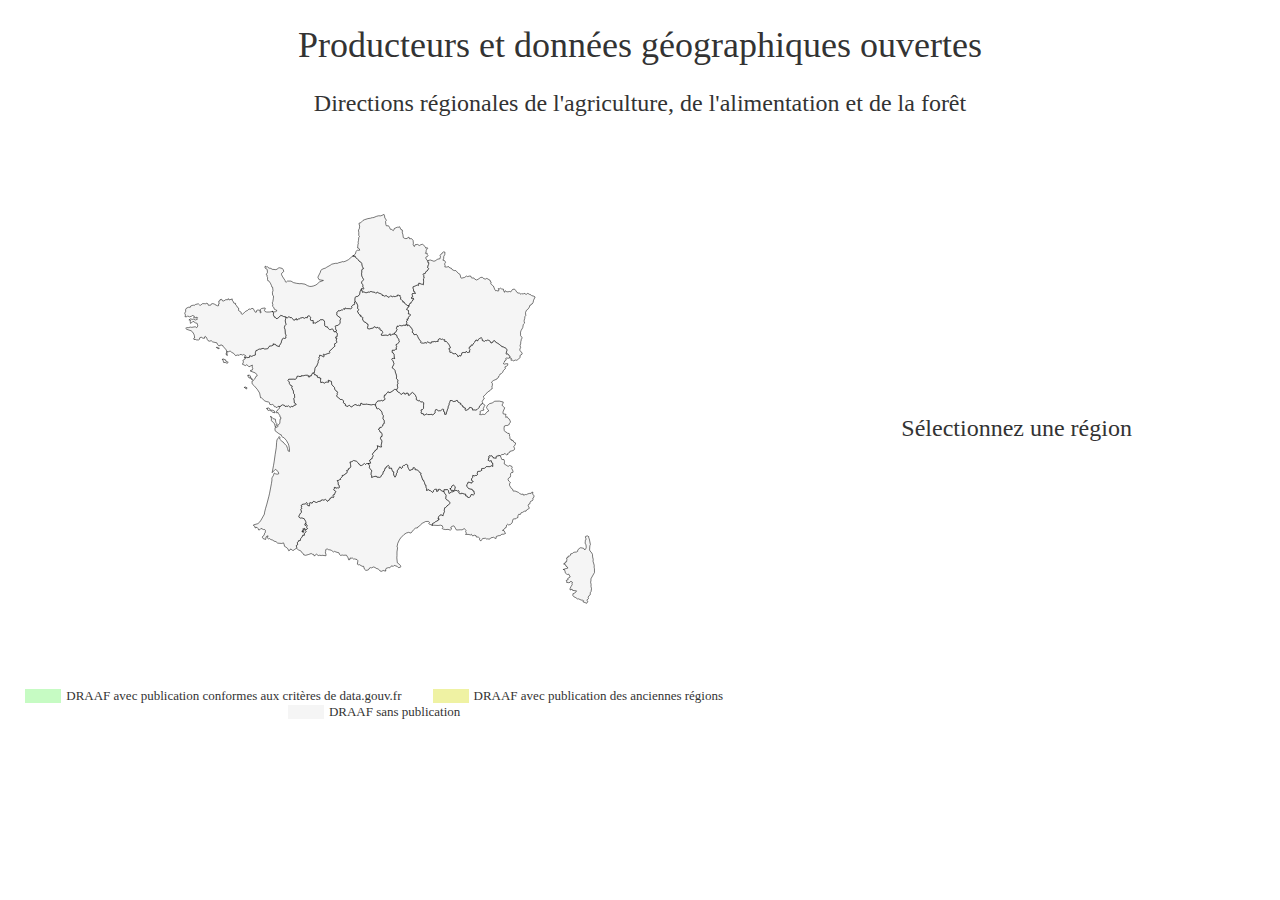
<file: regions.html>
<!DOCTYPE html>
<html>
  <head>
    <meta charset="utf-8">
    <link rel="stylesheet" href="https://code.cdn.mozilla.net/fonts/fira.css">
    <link rel="stylesheet" href="style.css">
    <script src="https://cdn.polyfill.io/v2/polyfill.js?features=Array.prototype.map,fetch,promise"></script>

    <title>DRAAF - Open data</title>

  </head>
  <body>
    <h1>Producteurs et données géographiques ouvertes</h1>
    <h2>Directions régionales de l'agriculture, de l'alimentation et de la forêt</h2>

    <div class="content">

      <div class="map">
        <div>
          <svg id="svg" fill="#f5f5f5" stroke="#000" xmlns="http://www.w3.org/2000/svg" version="1.2" baseProfile="tiny" width="420" height="545" viewBox="0 0 800 745" stroke-linecap="round" stroke-linejoin="round">
            <g id="regions_fxx">
              <g id="76">
                <path d="M 368.968 475.4073 369.7533 478.7306 371.0897 479.8683 370.0241 482.4179 372.8126 487.0506 374.4729 488.1159 374.7947 489.9123 373.8315 493.0027 373.6918 496.9329 374.9857 499.0127 374.5528 501.7235 377.8454 500.4449 383.2844 499.3485 384.7706 501.6914 386.1676 500.8333 389.2123 501.8102 392.1514 500.4512 392.9016 497.8209 395.5771 495.8452 396.3849 491.0834 398.4847 489.8557 400.1584 483.7111 401.4758 483.958 402.6992 481.3068 406.399 478.8004 408.193 480.8959 407.7169 484.3524 412.2977 483.8905 414.5888 490.4597 417.1055 491.3604 416.3506 494.8858 416.8823 497.3973 419.0514 501.3649 420.5059 499.0709 422.2479 493.3563 423.25 492.2773 423.0505 489.5443 428.3711 481.4174 430.863 484.6355 433.5373 482.6716 433.0266 480.8742 434.9721 479.1392 436.2717 479.596 439.0868 477.2682 440.9969 476.9153 443.4021 478.3733 443.5636 481.554 444.7071 484.8471 447.4398 488.8494 448.4023 487.5304 452.8906 486.3782 453.2979 483.3463 456.5032 483.3913 457.7056 485.0446 457.2771 487.0395 461.9128 487.401 464.8665 490.5848 465.1851 491.7531 469.0016 493.8945 468.1723 496.0698 470.2428 501.2411 471.9704 506.8992 473.4572 507.1681 475.4074 512.0759 476.315 515.7106 478.1556 516.4912 478.3475 520.7092 479.3607 522.8681 479.1245 526.4918 483.2158 524.8518 484.1283 526.6403 486.1272 526.6937 490.5753 530.3787 491.7369 529.5313 492.3999 526.9077 494.4268 524.6863 497.971 523.8919 498.644 524.9798 498.2533 528.203 501.2133 527.7207 501.3413 524.8112 504.1378 524.3914 506.348 525.5097 507.5334 527.2693 511.4736 528.3373 512.4518 529.5581 514.1103 532.6175 516.6443 535.8754 515.8979 542.2186 517.2883 544.261 519.2385 544.7102 523.6322 549.3218 523.6154 551.3711 520.2125 555.2021 518.6085 555.6798 515.6563 559.2871 512.6564 560.8102 514.0666 562.12 512.7581 563.6228 513.3342 567.4198 511.2379 571.8269 510.8057 574.9431 506.8479 573.3842 504.76 573.8337 502.4829 576.5729 500.9313 580.0954 503.3621 580.6429 502.8919 582.6175 501.0751 582.8927 500.1664 584.7195 496.7289 586.0187 493.6755 588.5691 490.5355 589.8256 490.0651 592.811 484.4325 590.9653 483.2727 589.1401 484.8271 587.3832 482.6033 585.5975 477.41 585.8781 470.757 589.357 468.3293 591.3468 465.6017 594.6466 462.034 596.7122 461.8731 597.9659 457.9282 598.4918 454.6225 601.3822 449.3977 607.9094 444.9732 606.5168 440.5318 607.8832 435.8046 610.993 429.8467 617.1749 427.2978 621.0131 424.2742 627.4645 422.8195 634.5246 423.9902 635.5384 422.8007 643.848 422.8499 650.6112 422.5244 655.0426 423.4974 664.4824 427.6126 667.5677 429.4825 669.7742 430.2454 671.9342 428.8586 673.1244 425.4402 673.6967 423.2339 671.2515 417.5097 669.387 415.8475 671.3402 413.0893 670.4617 411.3414 671.1265 409.0452 674.1918 406.4278 673.7078 402.0985 675.1293 401.0019 678.2394 401.8406 680.1511 398.0856 679.7837 396.3172 678.8858 394.1446 680.7674 390.6445 680.2112 389.7857 678.6626 386.8289 676.1917 383.0144 675.0089 380.9688 673.3105 377.7921 672.4997 374.487 674.1807 372.8038 673.673 370.4032 674.442 369.6379 676.6794 367.7273 678.2277 363.6226 679.0019 360.9049 676.6724 359.1601 671.0469 358.2058 671.6871 354.2727 669.9146 351.8166 668.1665 349.3773 668.3452 347.3261 667.1375 348.3539 660.5364 346.745 658.4032 342.3969 657.14 340.2846 657.4479 337.3986 655.0605 335.6312 655.8404 333.3508 655.3328 333.225 658.1902 330.9465 659.0658 329.6294 654.9406 326.5033 649.8903 320.5109 650.1657 318.4534 649.6991 315.5353 650.4865 313.6887 648.9427 312.3804 645.5542 306.4974 643.9063 303.9495 642.6737 301.982 643.9042 298.1742 640.9757 295.2488 639.8229 292.8273 639.7573 289.6952 637.9575 286.9097 639.5605 287.2871 642.5273 286.1746 643.7637 287.8744 649.7606 287.3802 651.1199 279.9016 650.093 278.4766 650.8037 275.8914 650.0526 272.9206 650.7291 269.4602 648.0135 267.4017 649.4046 265.5839 651.8139 263.7069 648.4013 261.805 648.2631 259.4141 646.7595 254.8798 648.564 248.8278 650.2427 245.2015 649.391 244.9055 647.5826 242.6202 646.207 239.4806 641.7011 235.4321 640.1293 231.328 636.8257 231.7711 635.2587 230.8646 631.5649 233.5664 629.9551 232.9361 625.7587 234.9294 624.2056 235.0825 622.3237 238.4782 622.0953 239.2979 618.3157 241.7301 615.5899 243.5057 611.6101 246.3227 611.9517 246.2405 608.6723 247.7565 607.6435 249.4551 604.8747 247.9192 602.4265 249.1803 600.2124 251.1729 600.6503 252.3887 599.0648 250.5128 596.9262 251.4525 593.1183 250.0233 591.3746 248.4459 593.9071 246.9461 591.9698 247.749 589.6681 249.4961 589.5954 248.9032 586.0225 245.8956 580.4624 241.3477 579.2093 239.8326 580.1153 235.8282 577.447 235.7042 575.5976 238.8317 569.9199 240.9294 568.2708 239.3594 562.5677 241.5509 560.8144 240.4907 558.8537 241.5664 557.1183 239.8297 556.1009 241.7439 553.4716 245.4513 552.3319 248.5055 552.2839 250.5337 549.4264 252.8484 551.9128 251.266 553.6792 255.5825 556.4126 256.3569 553.5221 255.637 552.2498 256.8087 549.7718 261.2841 550.732 262.0007 548.8283 264.646 546.9425 265.4775 547.929 269.5293 549.599 272.4141 547.7722 277.4425 546.9229 278.4754 544.9072 281.3864 544.3619 283.8074 545.1258 286.2219 543.3694 290.6915 547.2819 291.1785 546.016 294.264 544.5521 295.187 541.3582 297.4253 540.8908 298.7697 538.6367 301.509 540.0574 302.9146 538.8037 300.7356 536.2874 301.2543 534.8393 303.6416 534.689 304.5683 531.2986 306.3424 528.7303 302.0119 525.4618 303.4277 523.0496 303.0126 521.4681 304.8749 520.1384 306.3135 522.2554 309.1074 521.4249 312.0139 522.0127 312.8845 520.6498 312.4016 516.6289 310.609 515.5723 310.4525 510.7991 308.7296 507.6907 310.8323 507.8183 312.7658 506.3357 315.4213 505.6897 314.9488 504.242 318.3348 500.6195 318.0773 498.2577 322.3242 497.2689 323.7169 495.4532 327.472 493.0339 327.8861 491.1087 326.7287 488.5867 330.2515 487.5768 330.2422 485.1465 332.4666 484.5671 334.5432 481.6725 334.4534 477.6595 333.0391 472.4897 336.7825 471.6582 340.2277 469.5409 345.251 470.6652 349.1721 474.2771 349.5951 475.858 351.7568 476.767 353.0449 479.2894 355.7875 479.0157 360.7289 475.1231 362.8027 477.1389 364.732 475.4932 368.968 475.4073 Z"/>
                <path d="M 244.0449 600.1749 247.1172 598.7687 246.2889 601.8605 244.0449 600.1749 Z"/>
                <path d="M 242.4798 604.4442 243.8131 601.7759 245.6174 605.6789 243.4708 606.8819 242.4798 604.4442 Z"/>
              </g>
              <g id="75">
                <path d="M 198.6498 366.8902 201.7446 366.0435 203.0525 364.1899 205.1939 363.292 208.9231 364.8495 210.0965 366.8417 211.8263 365.8664 213.6677 366.6788 216.0562 365.1475 219.1757 368.1377 222.0369 366.4832 224.6351 367.2366 227.2178 363.8967 229.4108 364.1507 230.7743 362.1537 227.032 359.8283 226.8733 356.0945 225.9231 351.3742 227.8941 349.9209 227.5362 343.7149 225.7567 341.8046 225.4942 337.5663 222.0989 330.9728 223.2095 328.0046 220.2074 326.8657 217.694 323.1146 217.5823 320.1943 214.8865 317.3087 216.7211 314.5922 226.3622 314.461 228.6076 314.9741 231.5818 312.9502 232.1152 309.5732 235.0814 308.4781 235.9297 309.6424 240.4179 309.3825 240.7505 307.8092 243.9331 308.2318 248.9447 307.0634 252.2315 307.0023 254.3064 307.8858 253.8327 310.0402 256.2222 310.5092 256.7044 308.1689 259.3793 308.4388 261.1769 303.7469 262.9708 302.1805 264.7616 303.1991 265.8441 306.3159 268.3497 306.0801 268.8913 307.712 271.5733 308.255 270.8648 310.581 272.5592 311.9012 274.576 310.6921 275.6993 312.7777 277.9597 312.9022 277.1999 317.5975 277.7793 321.1723 280.7379 320.3486 284.5228 322.056 287.8646 320.0665 293.2447 320.037 291.7738 317.8407 292.0498 316.4338 298.0674 318.9746 298.5382 324.3677 301.0428 327.9385 303.9808 330.5682 304.1839 333.5581 307.3972 337.5537 308.7031 337.7534 309.9431 340.7676 309.0188 341.9123 309.3034 344.4558 308.0747 346.3275 309.1779 348.5999 313.0248 351.1426 314.7501 353.4417 318.2507 353.3574 321.3009 355.9535 320.669 358.7019 321.4836 360.333 324.6575 361.9429 324.5204 365.0216 329.5126 366.5851 330.7406 364.7189 332.3892 364.3965 335.1661 367.4653 336.5424 367.2227 342.4605 363.1082 345.4186 363.1387 347.5671 365.8255 349.967 363.328 351.353 365.3366 353.5283 364.3801 353.4337 360.9246 356.152 360.581 357.2499 362.5228 362.8582 362.4526 365.9491 361.843 366.6573 362.6086 373.7229 363.5616 377.6639 362.9247 381.9968 363.5611 382.3105 366.5138 384.2197 367.6934 383.3072 369.6339 384.8809 371.1163 387.8601 370.6101 392.3809 374.4785 394.4938 377.9517 395.0136 381.7217 397.1414 384.3195 396.3015 389.4624 397.5989 392.7853 398.9355 393.5642 398.5632 396.9145 399.5373 398.4542 396.9209 399.6814 395.7122 403.9387 393.0069 406.562 390.3845 406.6024 389.6961 409.0945 387.4529 409.8901 389.74 412.7354 390.399 414.9606 392.574 415.7659 394.099 418.0282 394.8255 420.6878 394.266 424.2517 392.4871 424.1633 391.323 427.3075 392.773 430.2707 394.3351 431.4954 394.3845 433.3166 392.5806 441.3167 394.3554 442.7615 392.4428 444.4113 385.1176 441.6745 386.0737 443.6718 385.0712 448.3587 383.2533 448.6871 381.7171 451.3556 380.6033 451.1905 378.9742 454.3766 376.8354 456.0644 376.1376 457.9736 377.8747 460.4754 375.7516 464.4156 375.531 466.2859 373.5297 467.0395 370.8317 469.2627 372.8267 474.7724 368.968 475.4073 364.732 475.4932 362.8027 477.1389 360.7289 475.1231 355.7875 479.0157 353.0449 479.2894 351.7568 476.767 349.5951 475.858 349.1721 474.2771 345.251 470.6652 340.2277 469.5409 336.7825 471.6582 333.0391 472.4897 334.4534 477.6595 334.5432 481.6725 332.4666 484.5671 330.2422 485.1465 330.2515 487.5768 326.7287 488.5867 327.8861 491.1087 327.472 493.0339 323.7169 495.4532 322.3242 497.2689 318.0773 498.2577 318.3348 500.6195 314.9488 504.242 315.4213 505.6897 312.7658 506.3357 310.8323 507.8183 308.7296 507.6907 310.4525 510.7991 310.609 515.5723 312.4016 516.6289 312.8845 520.6498 312.0139 522.0127 309.1074 521.4249 306.3135 522.2554 304.8749 520.1384 303.0126 521.4681 303.4277 523.0496 302.0119 525.4618 306.3424 528.7303 304.5683 531.2986 303.6416 534.689 301.2543 534.8393 300.7356 536.2874 302.9146 538.8037 301.509 540.0574 298.7697 538.6367 297.4253 540.8908 295.187 541.3582 294.264 544.5521 291.1785 546.016 290.6915 547.2819 286.2219 543.3694 283.8074 545.1258 281.3864 544.3619 278.4754 544.9072 277.4425 546.9229 272.4141 547.7722 269.5293 549.599 265.4775 547.929 264.646 546.9425 262.0007 548.8283 261.2841 550.732 256.8087 549.7718 255.637 552.2498 256.3569 553.5221 255.5825 556.4126 251.266 553.6792 252.8484 551.9128 250.5337 549.4264 248.5055 552.2839 245.4513 552.3319 241.7439 553.4716 239.8297 556.1009 241.5664 557.1183 240.4907 558.8537 241.5509 560.8144 239.3594 562.5677 240.9294 568.2708 238.8317 569.9199 235.7042 575.5976 235.8282 577.447 239.8326 580.1153 241.3477 579.2093 245.8956 580.4624 248.9032 586.0225 249.4961 589.5954 247.749 589.6681 246.9461 591.9698 248.4459 593.9071 250.0233 591.3746 251.4525 593.1183 250.5128 596.9262 252.3887 599.0648 251.1729 600.6503 249.1803 600.2124 247.9192 602.4265 249.4551 604.8747 247.7565 607.6435 246.2405 608.6723 246.3227 611.9517 243.5057 611.6101 241.7301 615.5899 239.2979 618.3157 238.4782 622.0953 235.0825 622.3237 234.9294 624.2056 232.9361 625.7587 233.5664 629.9551 230.8646 631.5649 231.7711 635.2587 231.328 636.8257 228.866 638.1822 226.5474 640.5471 223.7151 640.6548 220.2801 638.053 219.1945 640.201 216.5744 641.519 214.7793 637.4881 211.4986 634.7904 208.3788 632.9254 208.1812 630.446 206.7466 626.5712 203.3468 627.6277 195.6492 627.0738 192.333 624.1558 188.6045 623.2864 186.5043 621.4182 182.5571 620.2483 179.922 618.3481 178.8231 619.2865 175.4767 616.7643 177.3821 613.2934 174.9433 613.6269 173.4351 615.253 172.7086 620.0719 167.8287 618.3965 166.2867 615.7682 166.8303 614.3106 169.7018 612.1514 170.6521 608.3128 171.7595 607.4502 172.2537 602.797 170.7817 601.0937 168.9531 601.3303 163.7266 598.9214 161.5481 601.6179 159.2429 601.9176 158.1612 599.252 156.1548 596.8365 152.5715 598.1076 152.3262 595.4391 149.4492 593.4467 149.5772 592.2714 157.8421 589.9291 160.884 587.4179 163.7632 583.3588 170.2177 571.8484 170.7321 567.9528 172.5554 560.7551 174.9382 552.7502 178.7921 537.9234 180.1776 532.0026 183.6893 513.487 184.7252 506.7227 184.3931 504.4405 185.1019 502.1703 187.7091 497.6368 188.5396 494.1464 190.2267 493.8526 191.8099 495.2405 195.0941 495.712 197.6333 494.9418 196.5 490.9113 191.7654 486.6576 190.231 487.3001 185.089 492.7984 187.6943 478.8879 189.0238 470.7881 190.761 458.3504 192.9199 444.8284 193.4912 435.6955 194.1864 430.462 197.2809 425.9946 197.9932 424.1224 200.3997 426.0382 199.0251 428.5745 203.9487 433.3356 205.9581 434.3481 207.516 436.9373 210.3385 439.1252 212.3955 441.5988 214.4178 446.494 215.4775 451.4528 218.0272 452.5123 218.0497 447.5464 216.8591 441.2754 215.7523 437.8191 211.9905 431.1746 207.2714 425.9026 205.7079 425.7416 203.3254 423.7045 201.9967 420.1964 200.7255 420.3686 196.4933 417.5533 190.4864 412.8233 190.486 407.2093 195.3292 405.7348 196.1688 404.0936 195.2156 401.7102 197.3858 401.4992 199.6911 398.5305 200.1486 390.8835 201.6802 390.3626 201.3167 386.9403 199.895 386.4414 199.4506 383.3018 197.1588 380.6039 196.345 378.3568 192.9153 378.8051 192.2028 377.5659 194.5667 375.2821 194.6543 373.8268 197.7241 371.6943 198.9788 369.9109 198.6498 366.8902 Z M 244.0449 600.1749 246.2889 601.8605 247.1172 598.7687 244.0449 600.1749 Z M 242.4798 604.4442 243.4708 606.8819 245.6174 605.6789 243.8131 601.7759 242.4798 604.4442 Z"/>
                <path d="M 175.2343 370.3008 178.6569 369.4135 182.4672 373.7512 186.2695 373.906 189.6277 375.6733 190.1646 378.8543 186.0664 377.8147 184.1084 376.0302 180.4716 373.9228 178.1057 374.443 176.531 373.6516 175.2343 370.3008 Z"/>
                <path d="M 182.4354 386.0673 184.619 387.268 187.1939 390.0929 191.1534 390.907 192.0689 396.9348 193.9135 399.1215 192.6385 401.9538 193.2657 403.4041 191.0154 405.7206 189.4784 399.3168 185.6843 396.1065 183.5403 393.501 183.6141 389.8045 182.4354 386.0673 Z"/>
              </g>
                <path d="M 339.4963 79.9803 343.3539 80.2364 343.2003 82.1827 346.2332 84.2295 349.0478 87.2118 350.4901 89.6754 353.778 91.363 355.9043 94.1903 356.8882 99.9425 359.3664 104.1718 357.1894 104.736 355.8117 107.9737 356.1489 110.8147 355.392 112.822 355.8725 117.6858 357.2406 121.2192 359.3636 124.4126 358.6469 126.236 355.8832 129.2854 355.3662 131.4451 357.4836 134.2842 358.3311 136.8724 357.9489 138.5345 359.6787 141.9906 359.0045 143.3943 356.3228 142.0632 355.0069 142.4913 354.658 144.9826 352.989 146.9577 351.9002 152.9506 350.0531 155.646 346.996 157.5199 345.071 157.5056 343.3275 158.8295 342.801 164.3285 343.9064 167.4241 341.8382 167.6497 342.3094 170.7668 341.7322 172.6884 338.9193 173.5259 336.414 176.0021 337.2099 178.605 334.72 181.2707 333.1341 180.6345 326.192 180.2843 323.9841 179.153 323.3647 181.941 321.2043 181.0308 318.7188 183.3792 316.6526 183.2083 313.7713 184.7499 311.3059 184.3281 310.6591 185.8639 308.0133 187.8758 308.6931 189.3285 308.2161 191.9139 309.9814 194.5646 314.3479 197.047 315.7792 199.192 314.1901 204.0688 315.1324 205.4807 314.0853 208.9511 310.9846 212.1385 305.9939 213.1761 305.0746 215.2412 306.3154 216.8705 305.8724 218.5516 308.0453 223.0538 306.3385 224.4894 303.1916 224.8349 300.5072 219.6583 298.9234 218.8859 297.4142 220.3023 294.2179 220.1874 290.7876 216.949 290.7782 215.4202 287.5882 215.2344 285.1479 213.0371 284.7726 207.049 285.2362 205.8994 283.9418 203.2341 281.3035 201.5245 276.7916 201.9063 273.5722 204.5684 271.853 204.598 270.746 206.6051 269.1607 206.7761 266.6151 208.7941 265.4612 207.4023 262.8499 208.6668 263.0633 202.9937 259.2689 203.133 258.1324 202.5037 257.7775 199.437 258.5054 197.0264 255.3302 194.0543 252.4821 195.1454 251.8895 198.3221 249.4262 197 246.6512 198.9815 242.8623 197.315 241.2188 198.3199 239.6071 197.6675 237.3481 200.3473 235.0793 200.2972 232.1131 202.4042 230.9888 199.2913 228.8401 201.8372 226.2291 202.7062 224.6757 200.3083 221.5242 197.4214 219.1925 197.7205 218.3101 196.327 216.2137 196.4002 214.1404 198.0062 210.7592 196.3009 206.8123 195.3958 201.547 193.0983 198.8457 196.4317 194.5056 199.479 192.4342 199.0824 191.0405 196.8755 189.441 196.8527 187.0929 192.1075 187.9046 190.5557 187.1096 188.0131 185.5028 185.7851 188.2839 186.5778 191.9396 186.1178 194.4608 184.1034 189.1758 181.497 188.0724 177.8765 185.8911 175.9995 186.3487 171.9573 185.1413 169.5624 186.344 166.8574 187.3001 161.3752 187.6884 156.3407 185.9415 154.6058 185.5867 149.1231 186.6658 146.2506 185.9464 139.7322 184.5788 139.4426 183.7334 136.3982 181.6735 131.7642 178.4137 127.424 176.8374 127.2427 176.2166 124.8047 176.3809 121.3128 175.477 119.4557 175.3111 116.4435 173.7509 115.4428 176.1516 111.2788 175.5816 105.631 171.3675 102.9608 171.7704 99.3651 174.6038 101.0899 175.9434 100.3226 177.425 102.2791 180.6119 103.5927 182.7121 103.6084 185 105.4594 192.088 106.1181 194.352 105.2306 197.6206 102.7239 199.4085 102.5335 204.4905 103.879 206.1967 106.3548 207.2635 109.4497 203.1942 113.0839 202.949 115.7627 205.205 120.0042 209.6122 126.6673 209.6232 128.3947 211.6458 130.229 214.273 127.9139 220.9223 127.9084 225.6262 130.792 231.6508 132.1718 237.9402 132.9969 240.1124 132.6172 247.6002 133.7812 252.5004 136.6748 256.6722 138.0421 259.2375 138.1134 263.2771 137.3304 268.2586 135.3891 270.6511 133.7221 274.9291 129.7131 282.7315 126.6878 274.5864 125.3805 272.3622 121.5007 272.3403 120.0688 276.9333 110.9177 277.5903 107.7428 279.9818 105.6275 283.9468 103.8484 285.9376 103.5325 288.9967 101.492 295.5283 97.915 298.5702 95.7046 305.51 94.0797 309.511 94.0285 311.7808 92.9653 316.6842 91.7408 318.3206 90.7966 321.4644 91.135 325.6423 89.6251 330.5193 87.0315 337.0479 81.36 339.4963 79.9803 Z" id="28"/>
                <path d="M 339.4963 79.9803 343.2503 76.6109 345.1102 71.2085 347.4395 68.6852 349.7487 69.397 352.0584 68.9236 350.1612 65.4569 347.8495 64.8646 348.5849 57.1491 349.8844 55.3666 348.6597 54.0933 349.4832 50.8479 350.0786 44.5977 351.3586 42.9754 350.0037 40.8443 350.0833 35.5331 349.4496 30.7163 350.9575 28.4088 351.7633 23.1653 350.4873 18.8677 350.6539 17.6026 353.8159 16.802 357.8388 12.5376 360.6809 11.0844 367.3108 8.9361 372.4903 8.0983 375.9953 6.816 376.7299 7.4771 384.1805 4.4604 387.745 3.5405 392.089 3.618 398.225 1.0004 399.0949 2.9465 399.6161 7.7482 401.2141 9.4133 402.4898 12.2181 401.0466 14.5069 401.6089 19.8226 402.5497 22.5844 406.642 22.5574 408.7981 25.8713 410.1369 29.1524 413.0365 29.6158 415.5351 31.8857 417.083 30.545 417.5077 27.9026 423.5643 25.1417 424.5019 25.729 427.8299 24.3943 430.3397 29.8052 432.6471 30.3807 433.6141 33.1263 432.4629 33.8208 434.2433 39.8366 434.8465 44.9445 436.8845 46.321 439.9163 47.1033 442.7036 46.4487 444.1052 44.3313 446.2372 44.9735 446.5205 47.2463 450.6715 47.0796 453.4465 50.2785 454.0483 55.4203 453.6497 58.7361 455.8917 62.1301 457.3239 58.6547 462.2291 58.09 465.3506 60.1812 468.6848 58.3634 471.8058 57.9067 476.4489 62.2892 477.8846 65.4944 480.3754 64.0385 481.3588 65.8242 479.4516 67.3695 478.4329 69.7712 478.2269 72.7682 476.8527 74.9269 480.3344 74.8993 480.6135 77.6436 482.1081 79.6662 480.3052 81.5695 478.7106 81.6017 477.4268 83.8407 480.4629 88.8298 482.3578 88.6744 481.6005 92.0621 483.564 92.827 483.2695 96.503 482.4861 97.1661 481.2897 102.4184 483.4351 104.2547 480.2594 108.8261 478.2 109.6482 475.9982 114.3666 474.4692 113.6781 472.3783 115.2298 474.1639 117.4432 474.0971 120.1832 475.0159 122.1589 473.1743 123.7252 473.6767 128.4386 473.0809 135.2341 470.9958 133.8773 469.2937 133.95 464.5658 131.7481 463.8117 136.5395 461.2207 135.4846 458.2434 137.2189 453.4379 138.8919 453.8511 143.0604 455.0287 145.1627 453.7308 146.7366 456.4286 147.9359 456.4117 149.3311 458.6932 151.1803 452.2762 151.6798 451.7188 154.2693 453.1393 157.1799 450.5788 158.8317 450.54 160.8252 453.7202 160.1027 455.0113 162.5124 453.231 163.1042 452.274 166.0815 449.9323 168.1811 449.7222 170.0512 447.6124 170.266 445.385 175.0006 444.4229 175.7258 437.4399 170.626 436.1013 167.515 434.0916 168.3031 433.3887 165.6421 430.6558 162.8698 429.1467 162.2405 430.2292 159.9833 428.3652 157.0938 428.962 155.8107 424.079 154.4359 423.3169 156.9083 420.9719 156.4555 419.3764 157.7976 415.4948 156.9253 413.9127 158.1217 410.8113 155.9843 407.9818 158.8291 405.5478 158.4708 403.8699 156.4608 401.6828 155.567 399.644 157.3091 397.9949 155.8532 394.5468 155.2332 395.0091 153.9975 390.6479 151.6224 387.2385 150.828 385.5819 148.9843 382.5294 151.5358 380.7066 149.4115 375.2954 148.7919 373.342 147.4362 369.8771 149.4828 368.2937 148.9513 364.0076 150.3559 359.6153 148.7319 357.1519 149.5095 355.9343 145.2508 354.658 144.9826 355.0069 142.4913 356.3228 142.0632 359.0045 143.3943 359.6787 141.9906 357.9489 138.5345 358.3311 136.8724 357.4836 134.2842 355.3662 131.4451 355.8832 129.2854 358.6469 126.236 359.3636 124.4126 357.2406 121.2192 355.8725 117.6858 355.392 112.822 356.1489 110.8147 355.8117 107.9737 357.1894 104.736 359.3664 104.1718 356.8882 99.9425 355.9043 94.1903 353.778 91.363 350.4901 89.6754 349.0478 87.2118 346.2332 84.2295 343.2003 82.1827 343.3539 80.2364 339.4963 79.9803 Z" id="32"/>
                <path d="M 445.385 175.0006 447.6124 170.266 449.7222 170.0512 449.9323 168.1811 452.274 166.0815 453.231 163.1042 455.0113 162.5124 453.7202 160.1027 450.54 160.8252 450.5788 158.8317 453.1393 157.1799 451.7188 154.2693 452.2762 151.6798 458.6932 151.1803 456.4117 149.3311 456.4286 147.9359 453.7308 146.7366 455.0287 145.1627 453.8511 143.0604 453.4379 138.8919 458.2434 137.2189 461.2207 135.4846 463.8117 136.5395 464.5658 131.7481 469.2937 133.95 470.9958 133.8773 473.0809 135.2341 473.6767 128.4386 473.1743 123.7252 475.0159 122.1589 474.0971 120.1832 474.1639 117.4432 472.3783 115.2298 474.4692 113.6781 475.9982 114.3666 478.2 109.6482 480.2594 108.8261 483.4351 104.2547 481.2897 102.4184 482.4861 97.1661 483.2695 96.503 483.564 92.827 481.6005 92.0621 482.3578 88.6744 486.0834 87.7005 493.0398 90.0825 496.2507 89.2667 497.8219 87.4837 500.5813 86.1165 504.9372 85.2127 505.583 80.7424 504.5607 79.7616 505.7343 77.4549 508.0979 76.1853 508.6129 74.4319 511.6238 72.2821 514.2066 72.7711 513.9102 77.2385 511.9717 80.9169 511.6747 85.1867 510.3377 88.1114 513.2541 88.807 515.388 91.8066 513.4982 95.2274 514.496 98.5095 513.8963 100.9313 517.6626 101.2189 521.0379 100.1715 521.5838 101.5121 524.3642 102.9883 525.9639 102.969 527.5581 105.6604 531.6857 107.9252 534.8466 107.8098 539.2734 112.823 542.968 115.2051 544.3776 121.4726 546.0706 122.2978 551.659 120.8699 555.1616 118.3285 557.0233 119.2953 561.6395 118.2215 563.9148 118.8428 563.9311 120.6083 565.5094 122.1031 569.2402 121.8842 570.9407 124.2618 574.538 125.813 577.3437 124.4274 582.1492 121.0402 585.2305 120.5692 586.8501 122.3406 590.8266 124.2455 593.9837 122.753 600.4478 126.5522 599.7539 127.7925 602.3863 129.6784 601.2619 131.8446 602.6741 134.4075 606.4816 137.3368 609.3601 144.4931 610.8356 146.3509 612.9367 145.8806 615.7456 147.0787 617.0533 144.8652 615.6979 142.2541 618.4982 142.4685 619.7705 141.3362 621.932 142.7411 625.8038 143.4539 625.5289 145.1607 627.7168 149.3567 629.3118 146.0331 631.1674 148.0653 634.3053 148.4341 636.7295 147.6579 639.5154 148.4985 642.6854 144.0572 646.4082 142.9696 649.1376 146.0157 651.3042 149.4063 653.4793 150.635 656.6171 150.9931 658.9611 153.0096 660.0035 151.9545 663.7938 152.5217 664.9838 151.038 668.8849 153.3279 672.003 151.2072 675.3638 153.2535 678.2283 154.2027 679.3595 155.5301 683.6998 156.7647 685.9529 158.1825 682.9591 164.3836 682.0614 168.757 680.3317 171.4646 678.8473 171.5898 677.9252 173.6898 675.3717 174.7945 675.2573 177.188 671.9717 181.7596 669.401 183.6157 667.668 187.8625 668.1191 193.8799 666.4435 195.6088 666.1761 199.1108 665.1323 202.2983 665.0917 205.0447 665.9223 208.0083 663.4128 210.49 662.4065 216.6294 659.3165 221.8189 658.1671 225.1527 658.2197 231.8658 660.7226 234.792 661.1603 236.2906 659.2779 239.8284 659.2928 242.4677 658.3263 243.4499 658.6734 246.0075 657.2791 250.959 658.3667 254.5314 656.822 257.4306 657.1996 260.2295 661.32 265.0992 661.0103 267.155 656.9985 269.8059 657.5024 273.457 651.2338 278.836 648.6885 278.2924 644.3731 279.8284 642.934 278.7 639.8364 278.6289 640.7359 275.0404 637.4934 274.0911 637.6485 271.4509 633.7279 266.635 631.427 267.3519 630.5503 265.8998 632.044 260.1572 631.7748 257.3969 630.3811 255.9588 624.9427 253.3432 622.3869 252.9127 621.6608 251.2809 618.5842 249.6629 617.0316 247.885 610.5331 244.207 608.4741 241.2492 606.4434 242.1179 605.2846 244.6105 601.957 246.1051 599.368 241.6418 595.8425 240.322 593.7331 241.5447 591.4163 241.1605 589.3018 242.9528 585.1864 241.1281 584.8553 237.4983 583.4394 236.1048 580.6054 236.9814 578.0568 238.8168 576.9365 241.6275 575.2804 241.6011 573.4933 239.9383 570.8938 244.2262 569.2463 245.8066 566.492 250.5087 564.6544 249.5573 563.187 252.8926 560.6368 253.623 560.6454 256.661 562.264 258.5353 560.9675 260.7518 561.4503 263.276 556.8073 264.165 554.9204 261.7331 553.0414 264.4533 550.527 263.6247 546.5791 264.6186 546.1099 267.0347 544.2892 270.8773 541.4866 269.9033 538.9404 272.3553 537.8652 268.9628 533.5046 265.4092 532.075 267.0401 527.8753 265.1082 525.9454 262.7188 524.1917 264.2782 522.8094 262.6719 523.6293 261.0447 522.8564 258.3408 521.026 257.0688 524.433 255.1026 522.5248 250.282 519.8014 246.175 516.6389 243.0851 513.5968 242.9513 513.7933 239.6783 511.138 239.847 509.0191 238.3874 507.5023 239.1021 504.6513 237.9507 502.7283 238.1118 501.1822 240.0486 501.4983 242.9286 498.3167 242.9421 495.5304 243.7889 494.3856 242.9631 491.4747 243.9252 488.7404 243.6399 487.9063 246.4081 485.2684 245.941 481.3367 243.854 478.3915 246.5612 477.4908 245.2733 473.6062 246.3784 468.8143 245.9843 467.5575 244.7661 468.1818 242.8101 465.9082 240.155 461.9857 233.8318 462.3349 232.9774 459.7249 229.3639 455.2217 230.2443 453.8703 226.7452 451.6469 225.398 452.8877 221.3258 450.9727 219.3647 450.9669 217.7374 448.6748 216.2111 446.2565 212.4243 444.8678 212.0454 442.6436 213.2621 441.9709 210.8634 441.0594 208.199 441.5211 206.0246 440.5837 204.1166 442.9861 202.5754 441.4332 200.1805 444.2045 199.9436 444.5062 196.8508 446.4252 194.1862 448.7449 192.4668 447.1573 191.1681 444.1937 190.4444 444.801 187.8627 444.651 183.8529 440.8544 182.2291 443.1626 178.1499 445.406 177.0665 445.385 175.0006 Z" id="44"/>
                <path d="M 368.968 475.4073 372.8267 474.7724 370.8317 469.2627 373.5297 467.0395 375.531 466.2859 375.7516 464.4156 377.8747 460.4754 376.1376 457.9736 376.8354 456.0644 378.9742 454.3766 380.6033 451.1905 381.7171 451.3556 383.2533 448.6871 385.0712 448.3587 386.0737 443.6718 385.1176 441.6745 392.4428 444.4113 394.3554 442.7615 392.5806 441.3167 394.3845 433.3166 394.3351 431.4954 392.773 430.2707 391.323 427.3075 392.4871 424.1633 394.266 424.2517 394.8255 420.6878 394.099 418.0282 392.574 415.7659 390.399 414.9606 389.74 412.7354 387.4529 409.8901 389.6961 409.0945 390.3845 406.6024 393.0069 406.562 395.7122 403.9387 396.9209 399.6814 399.5373 398.4542 398.5632 396.9145 398.9355 393.5642 397.5989 392.7853 396.3015 389.4624 397.1414 384.3195 395.0136 381.7217 394.4938 377.9517 392.3809 374.4785 387.8601 370.6101 384.8809 371.1163 383.3072 369.6339 384.2197 367.6934 382.3105 366.5138 381.9968 363.5611 382.1345 361.3122 384.878 357.3438 386.7278 355.9854 391.1057 355.8679 392.8616 354.9416 395.7369 355.9582 399.9198 353.1623 399.3283 350.7285 397.9755 349.1438 399.052 344.732 400.7106 345.152 401.8185 342.8121 404.5975 340.3869 406.0764 338.2259 407.4631 340.5397 411.3376 339.2985 418.439 334.0185 422.2435 334.7133 423.0434 337.4589 425.2044 339.2632 427.3775 339.9015 429.2475 342.4353 431.031 343.5582 434.8981 340.7398 436.5764 340.769 437.2644 342.877 440.0448 342.8094 440.7277 341.0246 443.638 341.1459 444.7151 342.787 444.3896 345.0253 446.5796 345.3777 449.7445 341.3302 452.4106 339.7778 454.5676 341.4117 457.846 345.1657 459.842 349.3404 459.738 353.7727 463.9628 355.7779 465.2575 354.8746 468.4877 358.6884 469.693 357.5873 471.8316 357.9759 474.0131 359.9092 473.4979 364.4702 473.4253 370.4127 471.2134 372.8292 468.7498 373.385 469.4683 376.8185 468.6366 379.2622 469.9167 380.343 472.8961 380.3045 473.5856 382.6705 475.853 382.8414 479.9505 380.5354 481.5737 382.1571 486.4983 382.0443 487.7092 381.197 489.9499 382.6009 493.0984 381.1735 495.2838 379.149 495.0165 376.5986 496.3304 372.7548 498.9268 372.5886 501.4191 374.8028 505.8841 374.6654 509.2924 371.8143 511.3601 372.0063 512.4565 373.7581 510.823 375.284 513.972 377.29 513.5865 381.4455 516.4037 381.558 517.917 375.1696 520.0452 369.6845 519.9154 367.5261 521.836 363.7883 521.9203 360.9813 523.1378 358.9745 523.9606 355.3951 527.6657 355.305 530.6485 357.3911 533.482 356.7367 536.9297 355.0226 537.9543 355.2303 539.2116 358.2839 544.7942 361.0473 543.8011 362.5433 547.7856 364.7764 548.2669 367.5647 550.3137 367.4957 551.331 369.5678 553.4702 369.7832 552.5747 372.9965 553.5295 373.7574 556.9125 373.3362 558.382 371.3228 560.1273 370.9058 560.9526 368.5384 563.6639 368.6719 566.3227 369.8609 567.0358 373.5676 569.2873 372.9407 572.4942 373.3545 575.2743 372.6406 578.7538 369.0967 580.6234 365.1451 582.352 363.9388 584.7786 360.8635 586.6109 361.354 590.6176 364.5378 588.9811 366.7593 587.253 370.9764 588.5324 373.5338 583.6901 374.7083 580.8209 376.4721 581.7692 379.0889 580.2318 382.1305 584.1789 382.4893 584.9533 381.4249 589.5145 382.0058 592.2543 379.972 594.4883 376.8094 597.7639 375.1841 594.5572 370.9317 593.4512 368.63 595.0895 364.7949 599.3578 361.2559 604.1626 360.1115 609.0304 356.7484 617.749 356.5085 625.3015 358.26 624.4281 361.4996 622.8651 363.946 623.8134 365.7086 628.1639 369.3017 625.216 375.7073 624.7122 378.8132 625.1527 380.8622 630.5844 381.6973 629.8461 383.8149 630.5353 387.8606 632.2381 386.0211 635.749 390.5851 637.1308 391.0533 639.1867 396.4375 637.1549 398.6099 636.6125 401.0331 632.4136 403.29 630.6573 402.8172 627.3574 404.0702 626.7103 408.2684 627.2166 412.5031 629.4362 415.2742 632.7955 416.6906 633.9473 418.3995 636.2897 417.7417 637.3167 420.0282 636.9819 422.8756 637.9668 423.7546 637.8796 427.2205 638.5265 429.0966 641.4984 429.8606 641.2773 431.5966 644.0917 431.6891 645.0299 434.4597 648.8303 436.2267 647.7697 440.043 645.2054 443.3462 646.8151 446.2584 646.3806 449.0644 644.0376 450.7107 637.794 452.3196 637.3364 454.4517 633.5754 456.3688 634.1567 457.9772 631.6368 458.8502 629.6324 457.3125 627.1593 456.577 626.0847 458.1623 622.4204 458.3119 619.7639 460.8309 616.8078 459.9042 616.0469 461.3244 613.2645 461.1869 611.536 462.4789 612.107 465.2945 609.7165 465.5022 605.357 464.5315 605.9085 463.4789 603.7099 460.6735 601.77 461.6418 599.7726 460.5152 597.7836 461.8385 598.7189 464.8607 597.4525 465.1901 596.6616 469.4369 599.4997 470.5369 602.3885 469.7146 603.4527 473.6876 605.3206 474.5331 605.4784 481.1668 602.6719 479.8721 599.9702 481.5036 593.0109 481.1908 592.0962 482.6742 589.0804 484.8689 586.3942 484.6742 583.2953 486.0883 585.086 487.7547 581.7525 490.1505 578.4065 490.5278 577.2693 489.8288 575.5535 493.962 576.8975 495.4302 574.855 498.1083 572.5795 498.0413 571.1587 499.251 567.2702 498.1808 567.0929 501.745 565.5766 503.7548 564.5193 506.9504 566.0956 507.5161 568.2917 509.7857 566.296 510.3729 565.1028 512.9877 560.1461 511.0948 558.1555 511.192 557.4284 514.5758 555.7772 515.7648 556.367 519.0225 559.313 523.0681 566.1683 524.479 567.2176 527.1493 569.549 527.5605 570.4427 533.6972 567.871 536.0106 565.7051 534.1862 564.1765 534.6606 562.4662 538.8912 560.4592 540.2316 557.4379 539.9259 556.642 537.7819 553.6196 537.2481 553.5652 533.8519 550.741 533.7595 546.1196 531.7483 545.3766 533.153 541.8866 532.7097 540.3782 531.5539 540.9376 529.1318 539.8452 526.8723 537.7612 528.189 535.3182 526.0882 527.6682 530.0239 526.2087 529.704 522.3995 532.5848 521.6959 532.311 520.7642 526.7944 518.643 525.1399 514.0115 525.618 512.732 525.0718 512.4518 529.5581 511.4736 528.3373 507.5334 527.2693 506.348 525.5097 504.1378 524.3914 501.3413 524.8112 501.2133 527.7207 498.2533 528.203 498.644 524.9798 497.971 523.8919 494.4268 524.6863 492.3999 526.9077 491.7369 529.5313 490.5753 530.3787 486.1272 526.6937 484.1283 526.6403 483.2158 524.8518 479.1245 526.4918 479.3607 522.8681 478.3475 520.7092 478.1556 516.4912 476.315 515.7106 475.4074 512.0759 473.4572 507.1681 471.9704 506.8992 470.2428 501.2411 468.1723 496.0698 469.0016 493.8945 465.1851 491.7531 464.8665 490.5848 461.9128 487.401 457.2771 487.0395 457.7056 485.0446 456.5032 483.3913 453.2979 483.3463 452.8906 486.3782 448.4023 487.5304 447.4398 488.8494 444.7071 484.8471 443.5636 481.554 443.4021 478.3733 440.9969 476.9153 439.0868 477.2682 436.2717 479.596 434.9721 479.1392 433.0266 480.8742 433.5373 482.6716 430.863 484.6355 428.3711 481.4174 423.0505 489.5443 423.25 492.2773 422.2479 493.3563 420.5059 499.0709 419.0514 501.3649 416.8823 497.3973 416.3506 494.8858 417.1055 491.3604 414.5888 490.4597 412.2977 483.8905 407.7169 484.3524 408.193 480.8959 406.399 478.8004 402.6992 481.3068 401.4758 483.958 400.1584 483.7111 398.4847 489.8557 396.3849 491.0834 395.5771 495.8452 392.9016 497.8209 392.1514 500.4512 389.2123 501.8102 386.1676 500.8333 384.7706 501.6914 383.2844 499.3485 377.8454 500.4449 374.5528 501.7235 374.9857 499.0127 373.6918 496.9329 373.8315 493.0027 374.7947 489.9123 374.4729 488.1159 372.8126 487.0506 370.0241 482.4179 371.0897 479.8683 369.7533 478.7306 368.968 475.4073 Z M 524.573 523.4731 525.8681 526.6048 527.5556 526.2079 530.8154 527.0172 532.6132 524.7717 533.7182 519.7011 530.1675 516.6267 527.1797 518.5428 526.6824 520.9891 524.573 523.4731 Z" id="84"/>
                <path d="M 417.2455 228.5144 417.4354 227.002 420.9049 224.5316 422.8112 220.0956 421.2939 217.4336 422.7748 215.4188 422.9239 213.4193 426.1232 213.7647 427.7644 212.2791 430.8894 212.9667 434.0727 212.5924 435.5948 211.679 439.4156 212.2653 439.5148 210.5564 441.9709 210.8634 442.6436 213.2621 444.8678 212.0454 446.2565 212.4243 448.6748 216.2111 450.9669 217.7374 450.9727 219.3647 452.8877 221.3258 451.6469 225.398 453.8703 226.7452 455.2217 230.2443 459.7249 229.3639 462.3349 232.9774 461.9857 233.8318 465.9082 240.155 468.1818 242.8101 467.5575 244.7661 468.8143 245.9843 473.6062 246.3784 477.4908 245.2733 478.3915 246.5612 481.3367 243.854 485.2684 245.941 487.9063 246.4081 488.7404 243.6399 491.4747 243.9252 494.3856 242.9631 495.5304 243.7889 498.3167 242.9421 501.4983 242.9286 501.1822 240.0486 502.7283 238.1118 504.6513 237.9507 507.5023 239.1021 509.0191 238.3874 511.138 239.847 513.7933 239.6783 513.5968 242.9513 516.6389 243.0851 519.8014 246.175 522.5248 250.282 524.433 255.1026 521.026 257.0688 522.8564 258.3408 523.6293 261.0447 522.8094 262.6719 524.1917 264.2782 525.9454 262.7188 527.8753 265.1082 532.075 267.0401 533.5046 265.4092 537.8652 268.9628 538.9404 272.3553 541.4866 269.9033 544.2892 270.8773 546.1099 267.0347 546.5791 264.6186 550.527 263.6247 553.0414 264.4533 554.9204 261.7331 556.8073 264.165 561.4503 263.276 560.9675 260.7518 562.264 258.5353 560.6454 256.661 560.6368 253.623 563.187 252.8926 564.6544 249.5573 566.492 250.5087 569.2463 245.8066 570.8938 244.2262 573.4933 239.9383 575.2804 241.6011 576.9365 241.6275 578.0568 238.8168 580.6054 236.9814 583.4394 236.1048 584.8553 237.4983 585.1864 241.1281 589.3018 242.9528 591.4163 241.1605 593.7331 241.5447 595.8425 240.322 599.368 241.6418 601.957 246.1051 605.2846 244.6105 606.4434 242.1179 608.4741 241.2492 610.5331 244.207 617.0316 247.885 618.5842 249.6629 621.6608 251.2809 622.3869 252.9127 624.9427 253.3432 630.3811 255.9588 631.7748 257.3969 632.044 260.1572 630.5503 265.8998 631.427 267.3519 633.7279 266.635 637.6485 271.4509 637.4934 274.0911 634.4827 275.0705 631.9605 274.2756 629.9616 275.2273 630.9607 278.2204 627.7919 279.998 627.7994 282.1136 625.0443 284.8311 627.2402 286.0956 630.943 285.2824 633.8386 285.2791 633.7523 287.9957 631.9573 289.9301 628.3837 291.3934 629.337 294.6439 625.5353 298.1925 624.0904 301.6916 621.896 303.757 619.2974 304.9815 618.4651 307.0802 616.5006 308.7888 617.1723 310.4366 614.4821 312.1694 613.23 314.4914 606.5112 317.3197 602.8105 320.3543 604.6334 323.2564 604.5346 326.2874 603.352 330.219 604.6564 331.1534 603.671 333.289 601.4316 334.4098 600.2615 336.3458 595.6323 339.0854 591.787 343.5857 586.7903 348.3597 589.3513 350.6781 585.1097 357.0439 585.8703 358.9236 584.7786 360.8635 582.352 363.9388 580.6234 365.1451 578.7538 369.0967 575.2743 372.6406 572.4942 373.3545 569.2873 372.9407 567.0358 373.5676 566.3227 369.8609 563.6639 368.6719 560.9526 368.5384 560.1273 370.9058 558.382 371.3228 556.9125 373.3362 553.5295 373.7574 552.5747 372.9965 553.4702 369.7832 551.331 369.5678 550.3137 367.4957 548.2669 367.5647 547.7856 364.7764 543.8011 362.5433 544.7942 361.0473 539.2116 358.2839 537.9543 355.2303 536.9297 355.0226 533.482 356.7367 530.6485 357.3911 527.6657 355.305 523.9606 355.3951 523.1378 358.9745 521.9203 360.9813 521.836 363.7883 519.9154 367.5261 520.0452 369.6845 517.917 375.1696 516.4037 381.558 513.5865 381.4455 513.972 377.29 510.823 375.284 512.4565 373.7581 511.3601 372.0063 509.2924 371.8143 505.8841 374.6654 501.4191 374.8028 498.9268 372.5886 496.3304 372.7548 495.0165 376.5986 495.2838 379.149 493.0984 381.1735 489.9499 382.6009 487.7092 381.197 486.4983 382.0443 481.5737 382.1571 479.9505 380.5354 475.853 382.8414 473.5856 382.6705 472.8961 380.3045 469.9167 380.343 468.6366 379.2622 469.4683 376.8185 468.7498 373.385 471.2134 372.8292 473.4253 370.4127 473.4979 364.4702 474.0131 359.9092 471.8316 357.9759 469.693 357.5873 468.4877 358.6884 465.2575 354.8746 463.9628 355.7779 459.738 353.7727 459.842 349.3404 457.846 345.1657 454.5676 341.4117 452.4106 339.7778 449.7445 341.3302 446.5796 345.3777 444.3896 345.0253 444.7151 342.787 443.638 341.1459 440.7277 341.0246 440.0448 342.8094 437.2644 342.877 436.5764 340.769 434.8981 340.7398 431.031 343.5582 429.2475 342.4353 427.3775 339.9015 425.2044 339.2632 423.0434 337.4589 422.2435 334.7133 424.2371 330.3245 423.19 325.7568 424.6606 322.4929 423.8221 320.4061 424.6506 316.4683 421.6873 313.8032 422.0675 308.8472 419.3398 300.4621 419.2015 298.0615 415.607 294.6141 414.0316 293.8087 413.7809 291.8747 416.2935 287.2649 416.8881 284.5065 414.7675 279.4577 412.6818 277.2788 413.1882 275.7848 416.0424 274.8737 418.3809 275.5365 416.9953 270.1401 418.1241 268.6948 416.2504 266.832 416.0747 265.1873 413.2488 263.683 413.7397 259.4346 417.9042 259.3871 419.8886 257.8106 421.778 257.7858 421.299 254.2133 422.1786 252.7959 420.9008 250.2096 421.0237 248.5347 423.1739 248.1259 427.2285 243.4307 425.9669 240.1826 426.4921 238.5439 423.1805 235.5934 422.0657 230.8384 417.2455 228.5144 Z" id="27"/>
                <path d="M 306.3385 224.4894 308.0453 223.0538 305.8724 218.5516 306.3154 216.8705 305.0746 215.2412 305.9939 213.1761 310.9846 212.1385 314.0853 208.9511 315.1324 205.4807 314.1901 204.0688 315.7792 199.192 314.3479 197.047 309.9814 194.5646 308.2161 191.9139 308.6931 189.3285 308.0133 187.8758 310.6591 185.8639 311.3059 184.3281 313.7713 184.7499 316.6526 183.2083 318.7188 183.3792 321.2043 181.0308 323.3647 181.941 323.9841 179.153 326.192 180.2843 333.1341 180.6345 334.72 181.2707 337.2099 178.605 336.414 176.0021 338.9193 173.5259 341.7322 172.6884 342.3094 170.7668 341.8382 167.6497 343.9064 167.4241 345.7702 168.894 348.026 173.7632 348.3241 177.3091 347.4776 179.1509 350.0481 182.5221 347.5261 186.0415 349.2057 187.0666 348.6297 188.6961 351.1625 191.0723 351.7742 192.7454 354.3993 192.9512 353.7109 195.2462 356.574 196.1542 358.0691 197.7355 357.4149 199.7869 357.8886 202.6759 360.2697 204.4787 361.0934 206.1127 363.9625 206.7684 365.0508 208.7911 367.6898 209.8485 368.0134 212.2702 366.6682 216.8987 367.3435 218.4784 370.8632 218.8144 378.144 216.8024 379.5312 214.4767 384.0734 217.1377 384.9801 215.3942 387.3071 217.0941 389.4879 216.57 390.465 217.6993 390.6654 220.8875 393.0113 221.2965 394.9594 223.6002 395.7933 226.0069 392.4972 230.4846 395.6946 231.222 402.0424 230.4922 405.1223 231.5285 409.8547 228.0846 410.1935 230.974 412.0316 230.7945 413.6762 229.039 417.2455 228.5144 422.0657 230.8384 423.1805 235.5934 426.4921 238.5439 425.9669 240.1826 427.2285 243.4307 423.1739 248.1259 421.0237 248.5347 420.9008 250.2096 422.1786 252.7959 421.299 254.2133 421.778 257.7858 419.8886 257.8106 417.9042 259.3871 413.7397 259.4346 413.2488 263.683 416.0747 265.1873 416.2504 266.832 418.1241 268.6948 416.9953 270.1401 418.3809 275.5365 416.0424 274.8737 413.1882 275.7848 412.6818 277.2788 414.7675 279.4577 416.8881 284.5065 416.2935 287.2649 413.7809 291.8747 414.0316 293.8087 415.607 294.6141 419.2015 298.0615 419.3398 300.4621 422.0675 308.8472 421.6873 313.8032 424.6506 316.4683 423.8221 320.4061 424.6606 322.4929 423.19 325.7568 424.2371 330.3245 422.2435 334.7133 418.439 334.0185 411.3376 339.2985 407.4631 340.5397 406.0764 338.2259 404.5975 340.3869 401.8185 342.8121 400.7106 345.152 399.052 344.732 397.9755 349.1438 399.3283 350.7285 399.9198 353.1623 395.7369 355.9582 392.8616 354.9416 391.1057 355.8679 386.7278 355.9854 384.878 357.3438 382.1345 361.3122 381.9968 363.5611 377.6639 362.9247 373.7229 363.5616 366.6573 362.6086 365.9491 361.843 362.8582 362.4526 357.2499 362.5228 356.152 360.581 353.4337 360.9246 353.5283 364.3801 351.353 365.3366 349.967 363.328 347.5671 365.8255 345.4186 363.1387 342.4605 363.1082 336.5424 367.2227 335.1661 367.4653 332.3892 364.3965 330.7406 364.7189 329.5126 366.5851 324.5204 365.0216 324.6575 361.9429 321.4836 360.333 320.669 358.7019 321.3009 355.9535 318.2507 353.3574 314.7501 353.4417 313.0248 351.1426 309.1779 348.5999 308.0747 346.3275 309.3034 344.4558 309.0188 341.9123 309.9431 340.7676 308.7031 337.7534 307.3972 337.5537 304.1839 333.5581 303.9808 330.5682 301.0428 327.9385 298.5382 324.3677 298.0674 318.9746 292.0498 316.4338 291.7738 317.8407 293.2447 320.037 287.8646 320.0665 284.5228 322.056 280.7379 320.3486 277.7793 321.1723 277.1999 317.5975 277.9597 312.9022 275.6993 312.7777 274.576 310.6921 272.5592 311.9012 270.8648 310.581 271.5733 308.255 268.8913 307.712 268.3497 306.0801 265.8441 306.3159 264.7616 303.1991 265.9207 299.2727 266.4054 293.9881 268.604 290.2338 269.6932 289.9936 272.3979 283.3333 272.295 280.9617 274.8454 275.3888 273.491 274.2134 275.4178 271.208 275.4126 268.8469 280.0706 270.2261 283.0092 272.3336 283.9852 270.4532 282.377 268.3673 283.376 266.5984 285.5523 268.6735 287.2478 267.0673 294.1586 264.9294 295.0744 264.0767 293.9091 261.5407 299.754 256.5124 302.8069 252.9969 304.3456 252.016 303.6965 247.3519 306.5128 246.3274 308.362 244.2111 306.9689 240.7235 308.2841 237.3296 305.9489 236.7093 306.1546 234.0877 308.3373 234.0924 309.0345 229.3039 308.6332 226.8876 306.3385 224.4894 Z" id="24"/>
              <g id="52">
                <path d="M 133.6584 274.1196 135.6094 271.9812 136.7351 273.7081 141.4092 273.3092 142.4799 269.4829 145.0938 271.3374 149.8648 269.4518 152.926 268.7345 153.0177 263.9074 154.3707 259.8048 155.8412 259.9306 160.4851 257.075 162.2271 257.4237 167.9307 255.9419 170.8903 257.0732 176.7133 256.5742 179.0803 252.4373 180.8924 251.3343 183.9002 251.1268 187.0183 249.8761 186.6981 247.3498 191.7687 248.5635 192.5414 250.4903 198.6484 252.5554 199.0904 250.2656 201.9888 245.7128 203.8607 238.6978 206.4189 236.4846 208.6034 237.1477 211.1498 236.3126 210.7846 233.4291 211.5293 230.5717 210.1413 228.8166 209.3372 220.172 208.2209 216.3212 209.2549 212.6418 211.3311 210.3882 209.8399 203.5208 210.9121 199.539 210.7592 196.3009 214.1404 198.0062 216.2137 196.4002 218.3101 196.327 219.1925 197.7205 221.5242 197.4214 224.6757 200.3083 226.2291 202.7062 228.8401 201.8372 230.9888 199.2913 232.1131 202.4042 235.0793 200.2972 237.3481 200.3473 239.6071 197.6675 241.2188 198.3199 242.8623 197.315 246.6512 198.9815 249.4262 197 251.8895 198.3221 252.4821 195.1454 255.3302 194.0543 258.5054 197.0264 257.7775 199.437 258.1324 202.5037 259.2689 203.133 263.0633 202.9937 262.8499 208.6668 265.4612 207.4023 266.6151 208.7941 269.1607 206.7761 270.746 206.6051 271.853 204.598 273.5722 204.5684 276.7916 201.9063 281.3035 201.5245 283.9418 203.2341 285.2362 205.8994 284.7726 207.049 285.1479 213.0371 287.5882 215.2344 290.7782 215.4202 290.7876 216.949 294.2179 220.1874 297.4142 220.3023 298.9234 218.8859 300.5072 219.6583 303.1916 224.8349 306.3385 224.4894 308.6332 226.8876 309.0345 229.3039 308.3373 234.0924 306.1546 234.0877 305.9489 236.7093 308.2841 237.3296 306.9689 240.7235 308.362 244.2111 306.5128 246.3274 303.6965 247.3519 304.3456 252.016 302.8069 252.9969 299.754 256.5124 293.9091 261.5407 295.0744 264.0767 294.1586 264.9294 287.2478 267.0673 285.5523 268.6735 283.376 266.5984 282.377 268.3673 283.9852 270.4532 283.0092 272.3336 280.0706 270.2261 275.4126 268.8469 275.4178 271.208 273.491 274.2134 274.8454 275.3888 272.295 280.9617 272.3979 283.3333 269.6932 289.9936 268.604 290.2338 266.4054 293.9881 265.9207 299.2727 264.7616 303.1991 262.9708 302.1805 261.1769 303.7469 259.3793 308.4388 256.7044 308.1689 256.2222 310.5092 253.8327 310.0402 254.3064 307.8858 252.2315 307.0023 248.9447 307.0634 243.9331 308.2318 240.7505 307.8092 240.4179 309.3825 235.9297 309.6424 235.0814 308.4781 232.1152 309.5732 231.5818 312.9502 228.6076 314.9741 226.3622 314.461 216.7211 314.5922 214.8865 317.3087 217.5823 320.1943 217.694 323.1146 220.2074 326.8657 223.2095 328.0046 222.0989 330.9728 225.4942 337.5663 225.7567 341.8046 227.5362 343.7149 227.8941 349.9209 225.9231 351.3742 226.8733 356.0945 227.032 359.8283 230.7743 362.1537 229.4108 364.1507 227.2178 363.8967 224.6351 367.2366 222.0369 366.4832 219.1757 368.1377 216.0562 365.1475 213.6677 366.6788 211.8263 365.8664 210.0965 366.8417 208.9231 364.8495 205.1939 363.292 203.0525 364.1899 201.7446 366.0435 198.6498 366.8902 196.2037 366.2891 194.0966 369.2228 192.1681 367.5048 189.4272 367.2091 188.1835 364.6282 186.1765 362.8156 184.2033 363.2779 180.666 362.8766 179.4765 359.1897 178.4846 358.0792 175.0367 357.688 171.1366 356.32 164.5239 350.2357 162.947 350.1553 161.1588 341.0211 156.7184 334.1659 150.7738 327.2384 146.9451 323.6851 146.5909 318.6951 148.2323 318.2825 149.4447 316.2334 152.1566 314.0047 153.9851 309.6893 156.6079 308.3487 155.5931 305.7063 153.102 302.8546 143.0498 299.1601 144.3206 297.8234 146.9425 297.6096 148.083 294.544 147.0344 291.7001 147.3026 287.8162 140.9288 291.2657 137.9729 288.068 135.6553 287.323 134.0246 288.9442 128.1428 285.9524 129.3628 285.1403 130.3453 281.8198 129.2758 278.8394 133.9091 275.9004 133.6584 274.1196 Z"/>
                <path d="M 132.8625 330.2263 133.8749 329.6817 137.173 331.0891 136.2386 333.5172 133.1772 331.4003 132.8625 330.2263 Z"/>
                <path d="M 139.3259 307.412 142.3293 307.3886 143.9412 308.7515 142.8272 311.0604 146.9337 313.7119 147.1872 316.4817 143.5104 312.3365 141.3689 312.6136 139.4541 310.1793 139.3259 307.412 Z"/>
              </g>
                <path d="M 354.658 144.9826 355.9343 145.2508 357.1519 149.5095 359.6153 148.7319 364.0076 150.3559 368.2937 148.9513 369.8771 149.4828 373.342 147.4362 375.2954 148.7919 380.7066 149.4115 382.5294 151.5358 385.5819 148.9843 387.2385 150.828 390.6479 151.6224 395.0091 153.9975 394.5468 155.2332 397.9949 155.8532 399.644 157.3091 401.6828 155.567 403.8699 156.4608 405.5478 158.4708 407.9818 158.8291 410.8113 155.9843 413.9127 158.1217 415.4948 156.9253 419.3764 157.7976 420.9719 156.4555 423.3169 156.9083 424.079 154.4359 428.962 155.8107 428.3652 157.0938 430.2292 159.9833 429.1467 162.2405 430.6558 162.8698 433.3887 165.6421 434.0916 168.3031 436.1013 167.515 437.4399 170.626 444.4229 175.7258 445.385 175.0006 445.406 177.0665 443.1626 178.1499 440.8544 182.2291 444.651 183.8529 444.801 187.8627 444.1937 190.4444 447.1573 191.1681 448.7449 192.4668 446.4252 194.1862 444.5062 196.8508 444.2045 199.9436 441.4332 200.1805 442.9861 202.5754 440.5837 204.1166 441.5211 206.0246 441.0594 208.199 441.9709 210.8634 439.5148 210.5564 439.4156 212.2653 435.5948 211.679 434.0727 212.5924 430.8894 212.9667 427.7644 212.2791 426.1232 213.7647 422.9239 213.4193 422.7748 215.4188 421.2939 217.4336 422.8112 220.0956 420.9049 224.5316 417.4354 227.002 417.2455 228.5144 413.6762 229.039 412.0316 230.7945 410.1935 230.974 409.8547 228.0846 405.1223 231.5285 402.0424 230.4922 395.6946 231.222 392.4972 230.4846 395.7933 226.0069 394.9594 223.6002 393.0113 221.2965 390.6654 220.8875 390.465 217.6993 389.4879 216.57 387.3071 217.0941 384.9801 215.3942 384.0734 217.1377 379.5312 214.4767 378.144 216.8024 370.8632 218.8144 367.3435 218.4784 366.6682 216.8987 368.0134 212.2702 367.6898 209.8485 365.0508 208.7911 363.9625 206.7684 361.0934 206.1127 360.2697 204.4787 357.8886 202.6759 357.4149 199.7869 358.0691 197.7355 356.574 196.1542 353.7109 195.2462 354.3993 192.9512 351.7742 192.7454 351.1625 191.0723 348.6297 188.6961 349.2057 187.0666 347.5261 186.0415 350.0481 182.5221 347.4776 179.1509 348.3241 177.3091 348.026 173.7632 345.7702 168.894 343.9064 167.4241 342.801 164.3285 343.3275 158.8295 345.071 157.5056 346.996 157.5199 350.0531 155.646 351.9002 152.9506 352.989 146.9577 354.658 144.9826 Z" id="11"/>
              <g id="53">
                <path d="M 185.5028 185.7851 187.1096 188.0131 187.9046 190.5557 187.0929 192.1075 189.441 196.8527 191.0405 196.8755 192.4342 199.0824 194.5056 199.479 198.8457 196.4317 201.547 193.0983 206.8123 195.3958 210.7592 196.3009 210.9121 199.539 209.8399 203.5208 211.3311 210.3882 209.2549 212.6418 208.2209 216.3212 209.3372 220.172 210.1413 228.8166 211.5293 230.5717 210.7846 233.4291 211.1498 236.3126 208.6034 237.1477 206.4189 236.4846 203.8607 238.6978 201.9888 245.7128 199.0904 250.2656 198.6484 252.5554 192.5414 250.4903 191.7687 248.5635 186.6981 247.3498 187.0183 249.8761 183.9002 251.1268 180.8924 251.3343 179.0803 252.4373 176.7133 256.5742 170.8903 257.0732 167.9307 255.9419 162.2271 257.4237 160.4851 257.075 155.8412 259.9306 154.3707 259.8048 153.0177 263.9074 152.926 268.7345 149.8648 269.4518 145.0938 271.3374 142.4799 269.4829 141.4092 273.3092 136.7351 273.7081 135.6094 271.9812 133.6584 274.1196 131.352 273.0443 134.7547 270.2035 130.8141 267.7653 128.9722 268.8462 125.9323 267.6916 123.378 267.9655 122.0703 269.5654 119.9349 268.5499 115.2701 269.8254 111.7987 265.645 108.0291 263.6393 105.0271 261.1177 101.2196 262.658 99.4322 261.9427 98.7418 264.1672 99.8099 269.6579 97.7824 268.7079 97.5025 265.5837 98.7147 263.7137 97.722 259.1411 91.8753 252.5037 91.6747 251.3045 87.137 249.1856 86.25 250.867 83.0704 251.0292 80.762 248.0605 79.7959 245.5491 71.5985 243.7048 69.0557 241.4294 65.5184 242.3714 62.9533 241.4043 60.9579 238.416 60.648 236.3818 57.9451 233.2049 56.322 234.2006 56.8157 236.5028 53.3901 236.906 49.7634 234.6626 47.1031 235.9388 46.7711 238.7636 45.1228 239.9855 41.1882 240.0158 39.7168 239.1671 36.0736 239.1199 35.4605 237.2079 37.3751 236.3154 36.9322 231.9291 35.9499 228.9104 33.0698 224.3994 30.5782 222.509 22.373 219.8081 20.3741 217.8516 22.7272 216.5262 25.2223 216.6646 29.3331 215.5381 31.8572 216.0373 38.5735 214.9106 41.28 216.7302 43.4899 213.3957 42.2069 208.4424 38.9434 207.4574 34.3455 204.4105 31.1087 207.7577 29.3385 208.406 29.0244 204.4572 29.5829 202.5234 26.4676 201.9601 30.0636 199.6171 32.5535 200.9235 34.915 200.2237 38.7254 201.967 42.7132 200.6288 41.7643 199.1654 42.9998 197.5064 40.0557 196.6882 39.6686 198.0059 35.6735 197.8147 36.8921 194.8135 33.3806 193.4605 31.3215 194.8735 27.5281 196.0132 23.9696 194.2771 22.2596 196.0652 18.9777 195.739 19.9557 192.5972 18.5179 189.1309 20.4952 185.2677 19.9864 182.6676 21.8249 179.393 26.1066 177.623 29.0937 177.8486 30.0736 175.1853 34.774 173.7173 36.3085 174.5535 38.7513 172.5705 44.3627 171.074 46.9274 173.5777 49.0892 173.8053 51.8877 171.0763 55.4404 170.7584 58.3425 171.4826 59.6001 169.871 62.5939 171.0845 63.5763 173.9727 68.0934 173.7623 69.505 171.2179 71.7484 170.8315 75.6005 171.6731 76.5237 172.984 81.1505 174.9826 83.0311 174.715 82.9619 171.1165 84.5922 170.3406 83.3054 168.2431 83.4399 166.0291 85.7964 165.0999 85.824 163.3021 88.8455 162.5661 90.6392 165.7763 92.983 165.7351 96.9286 163.2021 100.032 163.5739 101.6064 161.2773 102.9919 163.8862 109.1383 161.9167 108.635 164.2744 110.5515 166.0187 112.1539 169.9665 115.4199 170.332 115.4446 173.2633 118.1514 175.6398 118.5372 177.5875 121.2012 179.252 121.1269 184.0275 126.1341 187.4176 125.6225 189.3984 128.1096 191.2333 132.1719 187.9918 134.8771 185.1082 137.7109 184.1563 141.0831 180.8681 143.2681 181.7818 146.6132 179.8781 148.9695 180.3321 152.8754 187.253 155.1318 186.9345 155.7004 183.7711 157.5413 183.0736 160.6211 183.1614 161.8031 184.3985 162.5824 188.7209 164.4101 187.0765 163.0232 185.733 161.9703 182.4878 165.175 180.0044 171.5736 179.0843 172.1059 180.8424 170.1309 183.3041 171.7069 185.9387 174.8847 186.9274 180.5675 186.7661 185.5028 185.7851 Z"/>
                <path d="M 79.4918 254.4347 80.4977 254.0871 84.5276 255.9184 82.0377 256.8086 79.4918 254.4347 Z"/>
                <path d="M 90.8751 276.8692 92.4095 276.4049 96.524 278.0131 96.8415 280.2531 101.454 282.6409 99.2306 284.5216 95.4736 282.7979 92.7711 283.1822 90.8751 276.8692 Z"/>
              </g>
                <path d="M 740.0706 677.164 744.6289 675.4384 748.4179 674.5672 746.6858 671.6223 744.6073 670.9295 743.9215 668.2113 740.1268 666.6789 743.1672 665.297 743.2271 663.004 745.7926 662.7121 746.5173 658.04 745.7567 655.2329 748.8383 654.0781 748.4686 652.131 751.2985 651.4933 753.4425 650.0948 753.6225 647.5332 757.2232 646.5468 759.737 644.3761 764.647 643.9672 767.3938 642.2421 766.9823 640.4819 770.7566 636.3664 772.8254 635.7979 778.4205 636.837 780.4052 640.0478 782.2536 638.1468 783.3346 634.992 782.8276 630.3558 780.9948 626.8026 781.6822 624.6461 781.0041 622.4391 782.7667 620.9252 782.758 618.6677 781.5327 615.0339 782.3439 613.9653 785.9858 613.3298 788.4729 615.072 787.938 616.9998 789.1084 618.9312 791.279 629.8093 790.2041 632.0485 789.6584 640.0616 790.6163 641.9362 793.9329 645.8891 795.1917 648.5976 795.4586 653.343 796.5942 657.8727 796.2518 661.577 798.491 669.152 798.3753 673.0918 798.9781 675.7777 799 682.9806 792.1024 695.2802 792.4432 697.2448 791.6767 701.5266 792.5657 705.4054 792.3994 709.4203 793.3432 713.9051 792.4996 719.283 791.0189 721.4174 790.8977 725.5154 788.2618 727.4288 786.8524 731.1733 787.617 732.7662 784.2594 735.8869 786.4892 737.814 784.3154 741.635 776.9787 738.7194 778.3067 736.7586 776.6579 735.8205 773.5912 735.4961 768.707 733.1758 766.404 733.3086 763.6449 730.9999 760.301 729.6823 757.6576 726.5602 758.1828 723.0229 759.3478 723.0814 762.8961 720.9525 764.8087 717.9698 757.3485 717.0997 756.284 714.5986 752.6332 716.3987 752.5209 713.5985 754.5155 709.294 756.5729 706.0855 755.9404 703.6258 757.182 702.903 755.7793 700.4333 753.3556 699.9995 752.2543 701.9004 749.4363 702.3568 745.9372 701.838 746.542 700.2201 744.9281 698.956 745.8942 697.4524 748.744 696.7426 748.1116 694.2203 752.7788 691.5197 750.0527 686.175 747.9352 686.7882 745.3545 685.5458 743.1766 683.5902 743.3092 682.0397 741.7875 677.5241 740.0706 677.164 Z" id="94"/>
              <g id="93">
                <path d="M 490.0651 592.811 490.5355 589.8256 493.6755 588.5691 496.7289 586.0187 500.1664 584.7195 501.0751 582.8927 502.8919 582.6175 503.3621 580.6429 500.9313 580.0954 502.4829 576.5729 504.76 573.8337 506.8479 573.3842 510.8057 574.9431 511.2379 571.8269 513.3342 567.4198 512.7581 563.6228 514.0666 562.12 512.6564 560.8102 515.6563 559.2871 518.6085 555.6798 520.2125 555.2021 523.6154 551.3711 523.6322 549.3218 519.2385 544.7102 517.2883 544.261 515.8979 542.2186 516.6443 535.8754 514.1103 532.6175 512.4518 529.5581 512.732 525.0718 514.0115 525.618 518.643 525.1399 520.7642 526.7944 521.6959 532.311 522.3995 532.5848 526.2087 529.704 527.6682 530.0239 535.3182 526.0882 537.7612 528.189 539.8452 526.8723 540.9376 529.1318 540.3782 531.5539 541.8866 532.7097 545.3766 533.153 546.1196 531.7483 550.741 533.7595 553.5652 533.8519 553.6196 537.2481 556.642 537.7819 557.4379 539.9259 560.4592 540.2316 562.4662 538.8912 564.1765 534.6606 565.7051 534.1862 567.871 536.0106 570.4427 533.6972 569.549 527.5605 567.2176 527.1493 566.1683 524.479 559.313 523.0681 556.367 519.0225 555.7772 515.7648 557.4284 514.5758 558.1555 511.192 560.1461 511.0948 565.1028 512.9877 566.296 510.3729 568.2917 509.7857 566.0956 507.5161 564.5193 506.9504 565.5766 503.7548 567.0929 501.745 567.2702 498.1808 571.1587 499.251 572.5795 498.0413 574.855 498.1083 576.8975 495.4302 575.5535 493.962 577.2693 489.8288 578.4065 490.5278 581.7525 490.1505 585.086 487.7547 583.2953 486.0883 586.3942 484.6742 589.0804 484.8689 592.0962 482.6742 593.0109 481.1908 599.9702 481.5036 602.6719 479.8721 605.4784 481.1668 605.3206 474.5331 603.4527 473.6876 602.3885 469.7146 599.4997 470.5369 596.6616 469.4369 597.4525 465.1901 598.7189 464.8607 597.7836 461.8385 599.7726 460.5152 601.77 461.6418 603.7099 460.6735 605.9085 463.4789 605.357 464.5315 609.7165 465.5022 612.107 465.2945 611.536 462.4789 613.2645 461.1869 616.0469 461.3244 616.8078 459.9042 619.7639 460.8309 622.4676 467.6691 626.5929 467.7545 627.5913 471.1965 627.0765 476.1825 633.6044 480.2102 635.7912 480.4394 637.2678 479.0788 641.4704 480.7485 642.2998 482.7833 641.3162 484.6691 643.8518 489.9371 643.735 492.2876 640.9463 492.5284 638.9641 495.2875 639.289 497.8698 638.5379 501.3569 635.4957 503.2276 634.2725 505.2282 635.6345 508.7643 639.151 511.896 637.2986 513.5013 637.2199 516.9909 640.7952 522.9122 642.9968 524.0862 643.9606 527.5529 645.6943 528.359 647.4057 527.5521 654.4633 530.5407 656.0654 532.1236 659.4904 534.062 663.0605 533.5368 663.8792 535.7112 667.8736 534.4332 669.447 534.6429 672.0154 533.1846 675.8751 532.1905 678.3879 532.3307 679.7133 529.953 681.878 530.2247 681.0784 533.4046 684.1948 537.1788 682.8709 540.5578 681.4954 541.3332 681.8878 543.879 680.9902 545.8525 677.3122 547.5848 676.0099 550.4485 676.2595 551.9273 673.5245 553.1533 672.7316 555.4851 674.9963 560.6619 669.5798 563.9685 668.5368 566.1615 665.6974 566.2494 661.5355 568.6478 659.0991 569.3609 657.7652 572.4821 654.6466 572.1724 653.2283 575.0546 653.141 578.4787 650.9117 578.9041 649.2712 580.7227 645.5443 580.8144 643.6886 581.7896 642.1909 588.3561 638.3604 591.8702 634.7954 592.2745 633.3746 591.098 631.712 592.5312 630.7872 597.3297 628.8938 597.8161 627.8237 599.9232 623.7778 602.766 626.7372 603.2763 629.4738 608.7115 625.0537 610.2984 622.786 609.8733 619.0098 612.9478 617.3352 612.5485 612.0052 614.3392 611.5957 618.1048 609.8136 617.8719 606.7766 615.8672 601.4849 617.0301 600.1774 618.8559 598.3391 619.5141 595.5555 618.8731 594.0952 619.5964 591.4742 617.7629 585.9714 618.219 583.1427 622.426 581.6066 622.3838 580.0401 620.3136 580.4929 617.8537 577.7663 615.5378 573.7002 615.3408 573.5771 613.1059 571.0586 611.9341 566.6478 613.2985 564.5259 610.1152 562.4854 611.5471 560.0848 610.5035 553.3972 610.481 555.1307 608.0412 553.5669 605.3199 554.3301 603.1175 551.2672 599.2615 546.7995 601.7963 544.3113 601.5855 536.0866 602.1021 531.7094 594.5964 529.8079 594.1321 525.5676 596.5073 525.3997 598.8033 527.1434 599.7752 524.3902 602.2664 520.0555 600.8242 515.6967 601.248 511.0962 600.4758 508.6669 598.9993 510.3269 597.1813 508.9883 593.9203 505.5343 592.867 501.2659 593.4672 490.0651 592.811 Z"/>
                <path d="M 524.573 523.4731 526.6824 520.9891 527.1797 518.5428 530.1675 516.6267 533.7182 519.7011 532.6132 524.7717 530.8154 527.0172 527.5556 526.2079 525.8681 526.6048 524.573 523.4731 Z"/>
              </g>
            </g>
          </svg>
        </div>

        <div class="legends">
          <div class="legend">
            <div class="new"></div>
            <span>DRAAF avec publication conformes aux critères de data.gouv.fr</span>
          </div>

          <div class="legend">
            <div class="old"></div>
            <span>DRAAF avec publication des anciennes régions</span>
          </div>

          <div class="legend">
            <div class="none"></div>
            <span>DRAAF sans publication</span>
          </div>
        </div>

      </div>

      <div class="infos">
        <div id="region_name">Sélectionnez une région</div>
        <div id="data_nb"></div>
        <div id="inspire"></div>
      </div>
    </div>

  </body>
  <script type="text/javascript" src="js/index.js" charset="utf-8"></script>
  <script type="text/javascript" src="data/regions_2017.js" charset="utf-8"></script>
  <script type="text/javascript" src="data/newRegionsMatch.js" charset="utf-8"></script>
  <script type="text/javascript" src="js/helpers.js" charset="utf-8"></script>
  <script type="text/javascript" src="js/regions.js" charset="utf-8"></script>
</html>
</file>
<file: style.css>
body {
  font-family: 'Fira Sans';
  text-align: center;
  font-size: 150%;
  color: #333;
}

h1, h2, h3, h4 {
  font-weight: 300;
}

h1 {
  font-size: 1.5em;
}

h2 {
  font-size: 1em;
}

.nav {
  display: flex;
  justify-content: space-around;
}

.tab {
  padding: 2em 3em 2em;
  margin: 3em;
  border: 1px solid;
}

.tab:hover {
  color: #fff;
  background: black;
  cursor: pointer;
}

.content {
  display: flex;
  justify-content: space-between;
  align-items: center;
}

.map {
  display: flex;
  flex-direction: column;
}

.maps {
  display: flex;
  flex-direction: column;
  align-items: center;
}

.top {
  display: flex;
  align-items: center;
}

.france svg {
  margin-left: 0.5em;
}

.bottom {
  display: flex;
  justify-content: space-between;
  align-items: center;
}

.bottom svg {
  margin: 0 1.5em 0 1.5em;
}

.left-side {
  display: flex;
  flex-direction: column;
}

.left-side svg {
  margin-top: 0.5em;
  margin-bottom: 0.5em;
}

.infos {
  width: 50%;
  text-align: center;
}

#inspire {
  font-size: medium;
}

ul {
  display: flex;
  flex-direction: column;
  align-items: flex-start;
  padding-left: 100px;
}

.legends {
  display: flex;
  flex-wrap: wrap;
  font-size: small;
  justify-content: center;
}

.legend {
  display: inherit;
  align-items: center;
  margin-right: 2em;
}

.legend div {
  width: 36px;
  height: 14px;
  margin: 0 5px 0 5px;
}

.legend .new {
  background-color: #c6fbc3;
}

.legend .old {
  background-color: #eff2a3;
}

.legend .none {
  background-color: whitesmoke;
}

@media (max-width: 830px) {
  body {
    font-size: 125%;
  }

  .map {
    display: flex;
  }
}

@media (max-width: 770px) {
  .content {
    display: flex;
    flex-direction: column;
  }

  .map {
    display: flex;
    flex-direction: column;
    width: 100%;
  }

  .infos {
    width: 100%;
    margin: 3em;
  }

  ul {
    padding-left: 140px;
  }
}
</file>
